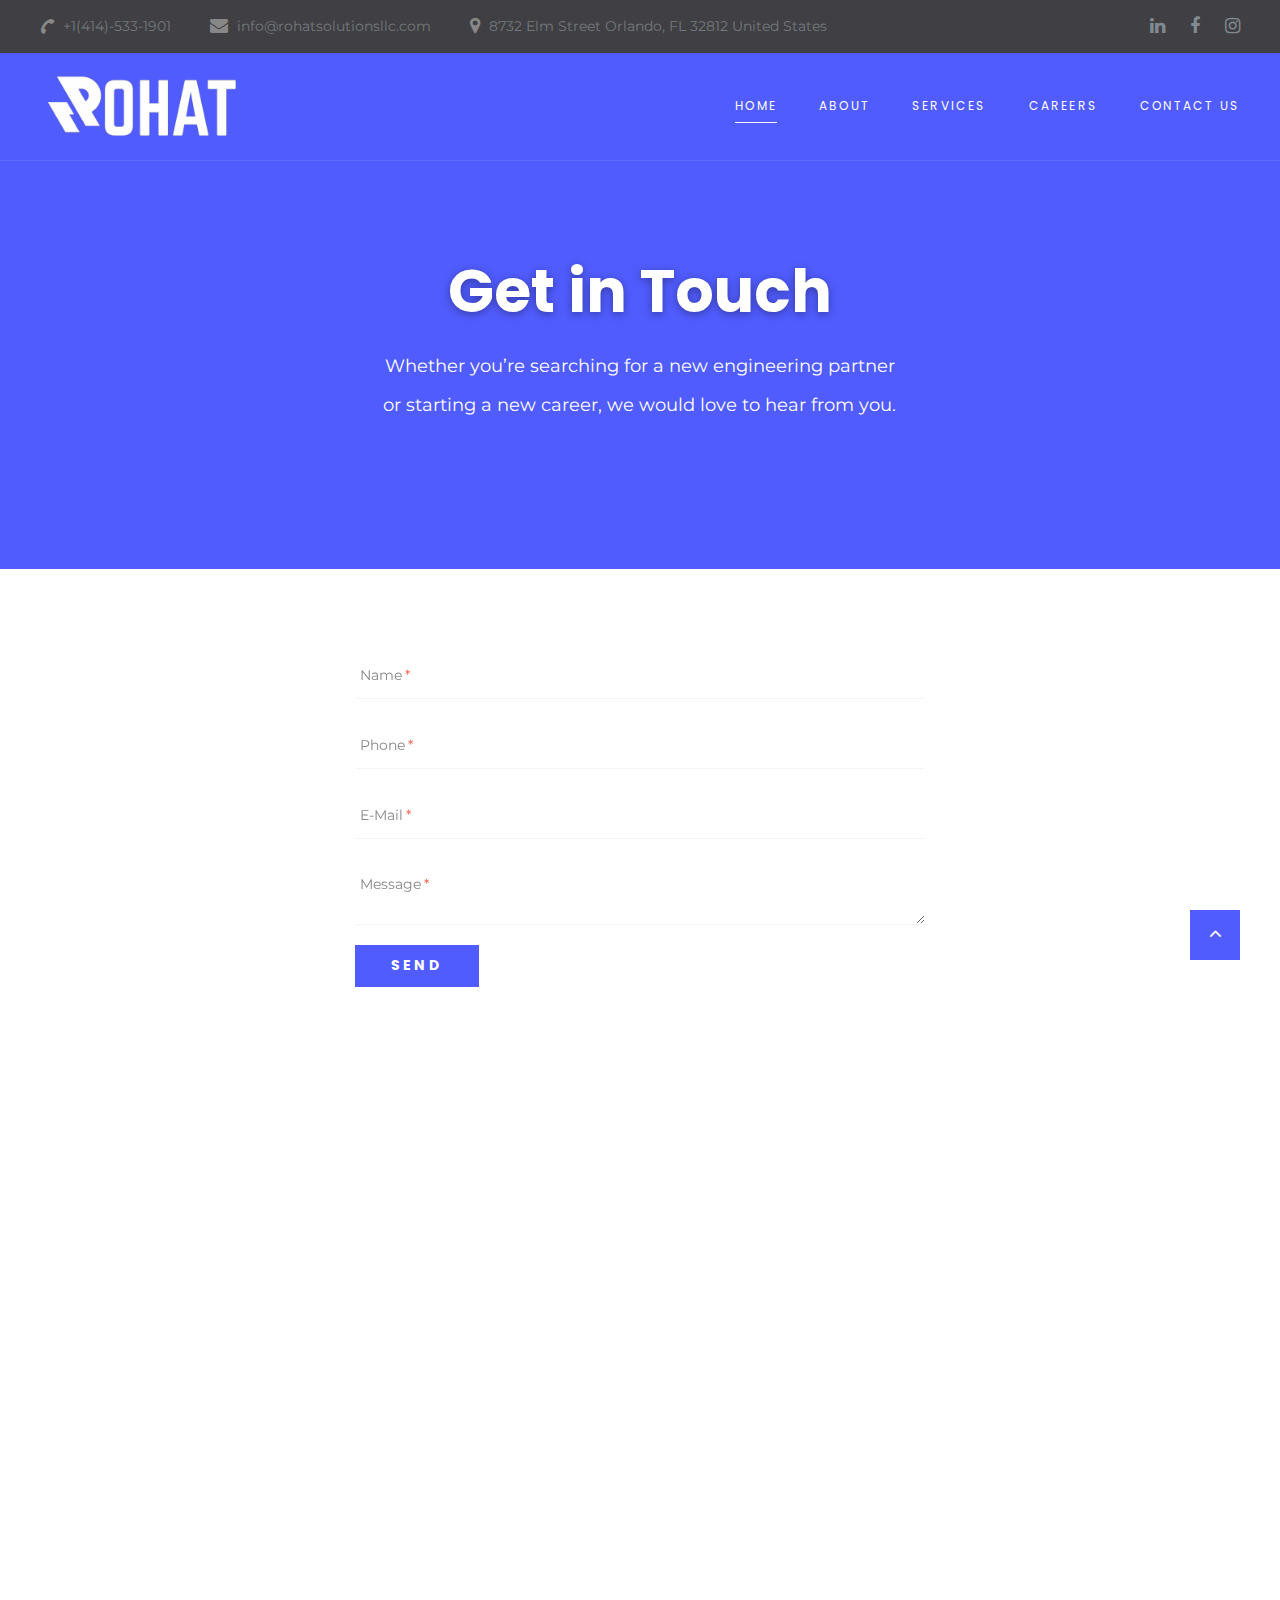
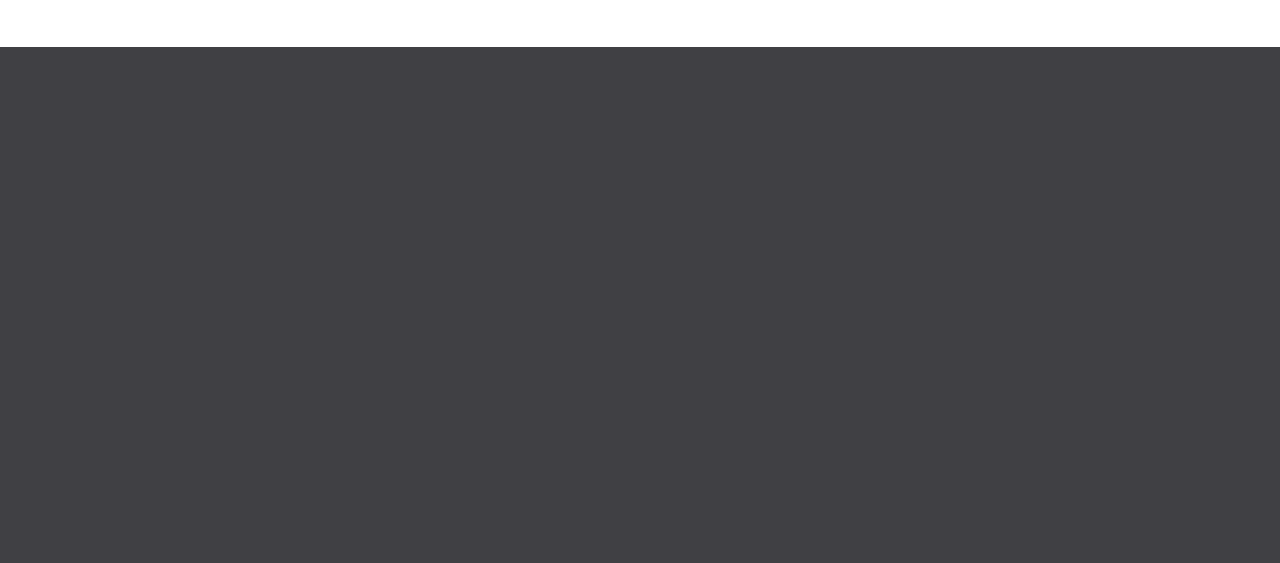
<file: site/contacts.html>
<!DOCTYPE html>
<html class="wide wow-animation" lang="en">
  <head>
    <title>Contact us | Rohat Solutions</title>
    <meta charset="utf-8">
    <meta name="viewport" content="width=device-width, height=device-height, initial-scale=1.0">
    <meta http-equiv="X-UA-Compatible" content="IE=edge">
    <link rel="icon" href="images/favicon.ico" type="image/x-icon">	
	<link rel="apple-touch-icon" sizes="180x180" href="/apple-touch-icon.png">
    <link rel="icon" type="image/png" sizes="32x32" href="images/favicon-32x32.png">
    <link rel="icon" type="image/png" sizes="16x16" href="images/favicon-16x16.png">
    <link rel="manifest" href="/site.webmanifest">
    <link rel="stylesheet" type="text/css" href="//fonts.googleapis.com/css?family=Montserrat:300,400,700%7CPoppins:300,400,500,700,900">
    <link rel="stylesheet" href="css/bootstrap.css">
    <link rel="stylesheet" href="css/fonts.css">
    <link rel="stylesheet" href="css/style.css">
    <style>.ie-panel{display: none;background: #212121;padding: 10px 0;box-shadow: 3px 3px 5px 0 rgba(0,0,0,.3);clear: both;text-align:center;position: relative;z-index: 1;} html.ie-10 .ie-panel, html.lt-ie-10 .ie-panel {display: block;}</style>
  </head>
  <body>
    <div class="ie-panel"><a href="http://windows.microsoft.com/en-US/internet-explorer/"><img src="images/ie8-panel/warning_bar_0000_us.jpg" height="42" width="820" alt="You are using an outdated browser. For a faster, safer browsing experience, upgrade for free today."></a></div>
    <div class="preloader">
      <div class="preloader-body">
        <div class="cssload-container">
          <div class="cssload-speeding-wheel"></div>
        </div>
        <p><img class="brand-logo-blue" src="images/logo_2.png" alt="" width="100" height="17"/></p>
      </div>
    </div><!-- <a class="section section-banner d-none d-xl-block" href="https://www.templatemonster.com/intense-multipurpose-html-template.html" target="_blank" style="background-image: url(images/background-02-1920x60.jpg); background-image: -webkit-image-set( url(images/background-02-1920x60.jpg) 1x, url(images/background-02-3840x120.jpg) 2x )"><img src="images/foreground-02-1600x60.png" srcset="images/foreground-02-1600x60.png 1x, images/foreground-02-3200x120.png 2x" alt="" width="1600" height="310"></a> -->
    <div class="page">
      <header class="section page-header">
        <!--RD Navbar-->
        <div class="rd-navbar-wrap">
          <nav class="rd-navbar rd-navbar-classic" data-layout="rd-navbar-fixed" data-sm-layout="rd-navbar-fixed" data-md-layout="rd-navbar-fixed" data-md-device-layout="rd-navbar-fixed" data-lg-layout="rd-navbar-static" data-lg-device-layout="rd-navbar-static" data-xl-layout="rd-navbar-static" data-xl-device-layout="rd-navbar-static" data-lg-stick-up-offset="46px" data-xl-stick-up-offset="46px" data-xxl-stick-up-offset="46px" data-lg-stick-up="true" data-xl-stick-up="true" data-xxl-stick-up="true">
            <div class="rd-navbar-collapse-toggle rd-navbar-fixed-element-1" data-rd-navbar-toggle=".rd-navbar-collapse"><span></span></div>
            <div class="rd-navbar-aside-outer rd-navbar-collapse bg-gray-dark">
              <div class="rd-navbar-aside">
                <ul class="list-inline navbar-contact-list">
                  <li>
                    <div class="unit unit-spacing-xs align-items-center">
                      <div class="unit-left"><span class="icon text-middle fa-phone"></span></div>
                      <div class="unit-body"><a href="tel:+14145331901">+1(414)-533-1901</a></div>
                    </div>
                  </li>
                  <li>
                    <div class="unit unit-spacing-xs align-items-center">
                      <div class="unit-left"><span class="icon text-middle fa-envelope"></span></div>
                      <div class="unit-body"><a href="mailto:info@rohatsolutionsllc.com">info@rohatsolutionsllc.com</a></div>
                    </div>
                  </li>
                  <li>
                    <div class="unit unit-spacing-xs align-items-center">
                      <div class="unit-left"><span class="icon text-middle fa-map-marker"></span></div>
                      <div class="unit-body">
                        <a href="https://goo.gl/maps/6dVuLGtyqGs2S8HS7" target="_blank">8732 Elm Street Orlando, FL 32812 United States</a>
                      </div>
                    </div>
                  </li>
                </ul>
                <ul class="social-links">
                  <li><a class="icon icon-sm icon-circle icon-circle-md icon-bg-white fa-linkedin" href="https://www.linkedin.com/company/rohat-solutions/"></a></li>
                  <li><a class="icon icon-sm icon-circle icon-circle-md icon-bg-white fa-facebook" href="https://www.facebook.com/rohatsolutionsllc"></a></li>
                  <li><a class="icon icon-sm icon-circle icon-circle-md icon-bg-white fa-instagram" href="https://www.instagram.com/rohatsolutions/"></a></li>
                </ul>
              </div>
            </div>
            <div class="rd-navbar-main-outer">
              <div class="rd-navbar-main">
                <!--RD Navbar Panel-->
                <div class="rd-navbar-panel">
                  <!--RD Navbar Toggle-->
                  <button class="rd-navbar-toggle" data-rd-navbar-toggle=".rd-navbar-nav-wrap"><span></span></button>
                  <!--RD Navbar Brand-->
                  <div class="rd-navbar-brand">
                    <!--Brand--><a class="brand" href="index.html"><img class="brand-logo-dark" src="images/logo_2.png" alt="" width="100" height="17"/><img class="brand-logo-light" src="images/logo_2.png" alt="" width="100" height="17"/></a>
                  </div>
                </div>
                <div class="rd-navbar-main-element">
                  <div class="rd-navbar-nav-wrap">
                   <ul class="rd-navbar-nav">
                      <li class="rd-nav-item active">
                        <a class="rd-nav-link" href="index.html">Home</a>
                      </li>
                      <li class="rd-nav-item">
                        <a class="rd-nav-link" href="about.html">About</a>
                      </li>
                      <li class="rd-nav-item">
                        <a class="rd-nav-link" href="index.html#home-service">Services</a>
                      </li>
                      <li class="rd-nav-item">
                        <a class="rd-nav-link" href="typography.html">Careers</a>
                      </li>
                      <li class="rd-nav-item">
                        <a class="rd-nav-link" href="contacts.html">Contact us</a>
                      </li>
                      <!-- <li class="rd-nav-item">
                        <a class="rd-nav-link" href="#home-service">Services</a>
                      </li> -->
                    </ul>
                  </div>
                </div>
              </div>
            </div>
          </nav>
        </div>
      </header>
      <section class="section section-intro context-dark">
        <div class="intro-bg" style="background: url(https://livedemo00.template-help.com/wt_52524/images/intro-bg-1.jpg) no-repeat;background-size:cover;background-position: top center;"></div>
        <div class="container">
          <div class="row justify-content-center">
            <div class="col-xl-8 text-center">
              <h1 class="font-weight-bold wow fadeInLeft">Get in Touch</h1>
              <p class="intro-description wow fadeInRight">Whether you’re searching for a new engineering partner or starting a new career, we would love to hear from you.</p>
            </div>
          </div>
        </div>
      </section>
      <!--Mailform-->
      <section class="section section-md">
        <div class="container">
          <!--RD Mailform-->
          <div class="row justify-content-center">
            <div class="col-xl-6 col-md-8 col-12">
              <form class="rd-mailform text-left" data-form-output="form-output-global" data-form-type="contact" method="post" action="bat/rd-mailform.php">
                <div class="form-wrap">
                  <label class="form-label" for="contact-name">Name<span class="req-symbol">*</span></label>
                  <input class="form-input" id="contact-name" type="text" name="name" data-constraints="@Required">
                </div>
                <div class="form-wrap">
                  <label class="form-label" for="contact-phone">Phone<span class="req-symbol">*</span></label>
                  <input class="form-input" id="contact-phone" type="text" name="phone" data-constraints="@Required @PhoneNumber">
                </div>
                <div class="form-wrap">
                  <label class="form-label" for="contact-email">E-Mail<span class="req-symbol">*</span></label>
                  <input class="form-input" id="contact-email" type="email" name="email" data-constraints="@Required @Email">
                </div>
                <div class="form-wrap">
                  <label class="form-label label-textarea" for="contact-message">Message<span class="req-symbol">*</span></label>
                  <textarea class="form-input" id="contact-message" name="message" data-constraints="@Required"></textarea>
                </div>
                
                <div class="form-wrap text-left form-validation-left">
                  <div class="recaptcha" id="captcha1" data-sitekey="6LfZlSETAAAAAC5VW4R4tQP8Am_to4bM3dddxkEt"></div>
                </div>

                <div class="form-button group-sm text-center text-lg-left">
                  <button class="button button-primary" type="submit">Send</button>
                </div>
              </form>
            </div>
          </div>
        </div>
      </section>
      <!--Google Map-->
      <section class="section">
        <!--Please, add the data attribute data-key="YOUR_API_KEY" in order to insert your own API key for the Google map.-->
        <!--Please note that YOUR_API_KEY should replaced with your key.-->
        <!--Example: <div class="google-map-container" data-key="YOUR_API_KEY">-->
        <div class="google-map-container contacts-map" data-center="9870 St Vincent Place, Glasgow, DC 45 Fr 45." data-zoom="5" data-icon="images/gmap_marker.png" data-icon-active="images/gmap_marker_active.png" data-styles="[{&quot;featureType&quot;:&quot;landscape&quot;,&quot;stylers&quot;:[{&quot;saturation&quot;:-100},{&quot;lightness&quot;:60}]},{&quot;featureType&quot;:&quot;road.local&quot;,&quot;stylers&quot;:[{&quot;saturation&quot;:-100},{&quot;lightness&quot;:40},{&quot;visibility&quot;:&quot;on&quot;}]},{&quot;featureType&quot;:&quot;transit&quot;,&quot;stylers&quot;:[{&quot;saturation&quot;:-100},{&quot;visibility&quot;:&quot;simplified&quot;}]},{&quot;featureType&quot;:&quot;administrative.province&quot;,&quot;stylers&quot;:[{&quot;visibility&quot;:&quot;off&quot;}]},{&quot;featureType&quot;:&quot;water&quot;,&quot;stylers&quot;:[{&quot;visibility&quot;:&quot;on&quot;},{&quot;lightness&quot;:30}]},{&quot;featureType&quot;:&quot;road.highway&quot;,&quot;elementType&quot;:&quot;geometry.fill&quot;,&quot;stylers&quot;:[{&quot;color&quot;:&quot;#ef8c25&quot;},{&quot;lightness&quot;:40}]},{&quot;featureType&quot;:&quot;road.highway&quot;,&quot;elementType&quot;:&quot;geometry.stroke&quot;,&quot;stylers&quot;:[{&quot;visibility&quot;:&quot;off&quot;}]},{&quot;featureType&quot;:&quot;poi.park&quot;,&quot;elementType&quot;:&quot;geometry.fill&quot;,&quot;stylers&quot;:[{&quot;color&quot;:&quot;#b6c54c&quot;},{&quot;lightness&quot;:40},{&quot;saturation&quot;:-40}]},{}]">
          <div class="google-map"></div>
          <ul class="google-map-markers">
            <li data-location="https://goo.gl/maps/6dVuLGtyqGs2S8HS7" data-description="8732 Elm Street Orlando, FL 32812 United States"></li>
          </ul>
        </div>
      </section><!-- <a class="section section-banner" href="https://www.templatemonster.com/intense-multipurpose-html-template.html" target="_blank" style="background-image: url(images/background-01-1920x310.jpg); background-image: -webkit-image-set( url(images/background-01-1920x310.jpg) 1x, url(images/background-01-3840x620.jpg) 2x )"><img src="images/foreground-01-1600x310.png" srcset="images/foreground-01-1600x310.png 1x, images/foreground-01-3200x620.png 2x" alt="" width="1600" height="310"></a> -->
      <footer class="section footer-classic section-sm">
        <div class="container">
          <div class="row row-30">
            <div class="col-lg-3 wow fadeInLeft">
              <!--Brand--><a class="brand" href="index.html"><img class="brand-logo-dark" src="images/logo_2.png" alt="" width="100" height="17"/><img class="brand-logo-light" src="images/logo_2.png" alt="" width="100" height="17"/></a>
              <p class="footer-classic-description offset-top-0 offset-right-25">Rohat Solutions provides a full range of business consulting & advisory services to small, medium, and international companies worldwide. We use innovations and experience to drive your success.</p>
            </div>
            <div class="col-lg-3 col-sm-8 wow fadeInUp">
              <P class="footer-classic-title">contact info</P>
              <div class="d-block offset-top-0">8732 Elm Street Orlando,<span class="d-lg-block">FL 32812 United States</span></div><a class="d-inline-block" href="mailto:info@rohatsolutionsllc.com">info@rohatsolutionsllc.com</a><a class="d-inline-block" href="tel:+14145331901">+1(414)-533-1901</a>
              <!-- <ul>
                <li>Mon-Thu:<span class="d-inline-block offset-left-10 text-white">9:30 AM - 9:00 PM</span></li>
                <li>Fri:<span class="d-inline-block offset-left-10 text-white">10:00 AM - 9:00 PM</span></li>
                <li>Sat:<span class="d-inline-block offset-left-10 text-white">10:00 AM - 3:00 PM</span></li>
              </ul> -->
            </div>
            <div class="col-lg-2 col-sm-4 wow fadeInUp" data-wow-delay=".3s">
              <P class="footer-classic-title">Quick Links</P>
              <ul class="footer-classic-nav-list">
                <li><a href="index.html">Home</a></li>
                <li><a href="about.html">About us</a></li>
                <li><a href="index.html#home-service">Services</a></li>
                <li><a href="typography.html">Careers</a></li>
                <li><a href="contacts.html">Contact us</a></li>
              </ul>
            </div>
            <div class="col-lg-4 wow fadeInLeft" data-wow-delay=".2s">
              <P class="footer-classic-title">newsletter</P>
              <form class="rd-mailform text-left footer-classic-subscribe-form" data-form-output="form-output-global" data-form-type="contact" method="post" action="bat/rd-mailform.php">
                <div class="form-wrap">
                  <label class="form-label" for="subscribe-email">Your Email Address</label>
                  <input class="form-input" id="subscribe-email" type="email" name="email" data-constraints="@Email @Required">
                </div>
                <div class="form-button group-sm text-center text-lg-left">
                  <button class="button button-primary button-circle" type="submit">sign up</button>
                </div>
              </form>
              <p>Be the first to find out about our latest news, updates, and special offers.</p>
            </div>
          </div>
        </div>
        <div class="container wow fadeInUp" data-wow-delay=".4s">
          <div class="footer-classic-aside">
            <p class="rights"><span>&copy;&nbsp;</span>Copyright <span class="copyright-year"></span>  Rohat Solutions LLC. All Rights Reserved</p>
            <ul class="social-links">
              <li><a class="fa fa-linkedin" href="https://www.linkedin.com/company/rohat-solutions/"></a></li>
              <li><a class="fa fa-facebook" href="https://www.facebook.com/rohatsolutionsllc"></a></li>
              <li><a class="fa fa-instagram" href="https://www.instagram.com/rohatsolutions/"></a></li>
            </ul>
          </div>
        </div>
      </footer>
    </div>
    <div class="snackbars" id="form-output-global"></div>
    <script src="js/core.min.js"></script>
    <script src="js/script.js"></script>
	<script type="application/ld+json">
    { "@context" : "http://schema.org",
    "@type" : "Organization",
    "name" : "ROHAT SOLUTIONS LLC",
    "url" : "https://rohatsolutionsllc.com",
    "sameAs" : [ "https://www.linkedin.com/company/rohat-solutions/",
    "https://www.facebook.com/rohatsolutionsllc",
    "https://www.instagram.com/rohatsolutions/"] 
    }
</script>
  </body>
</html>
</file>
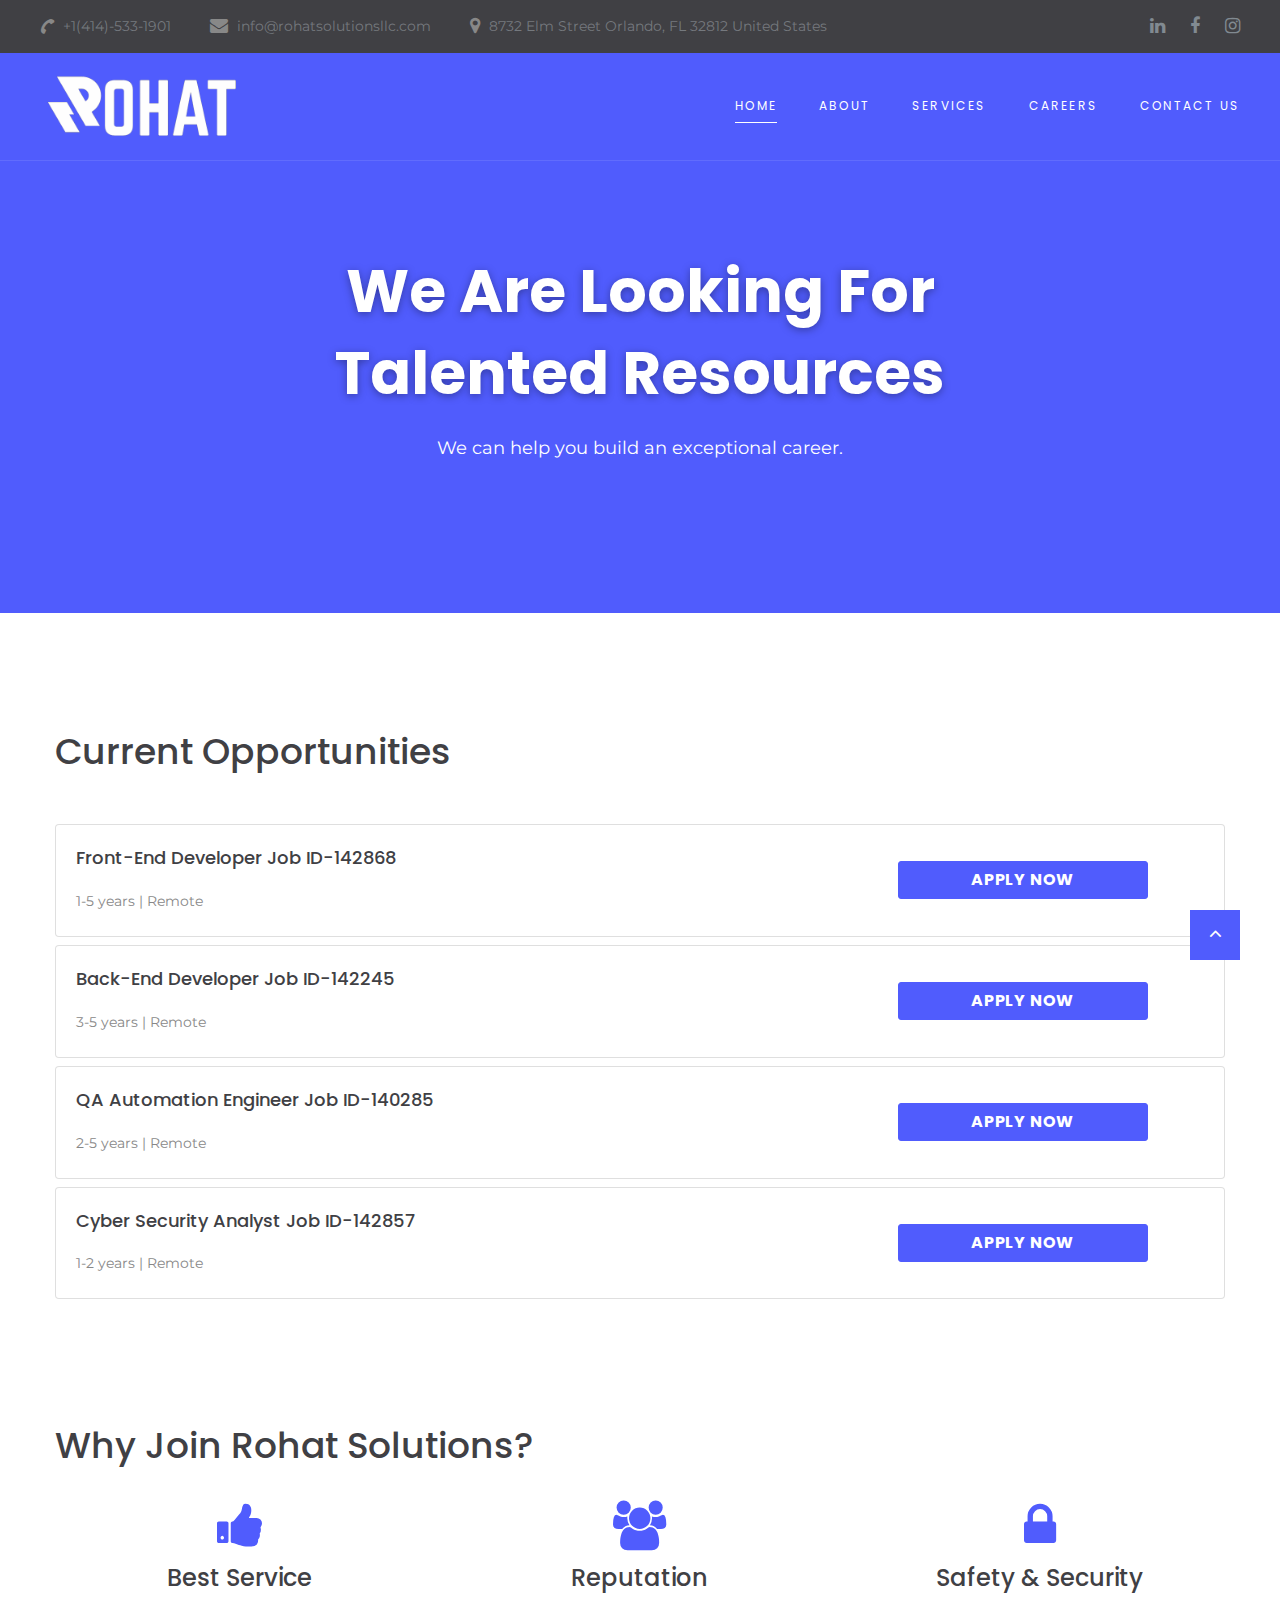
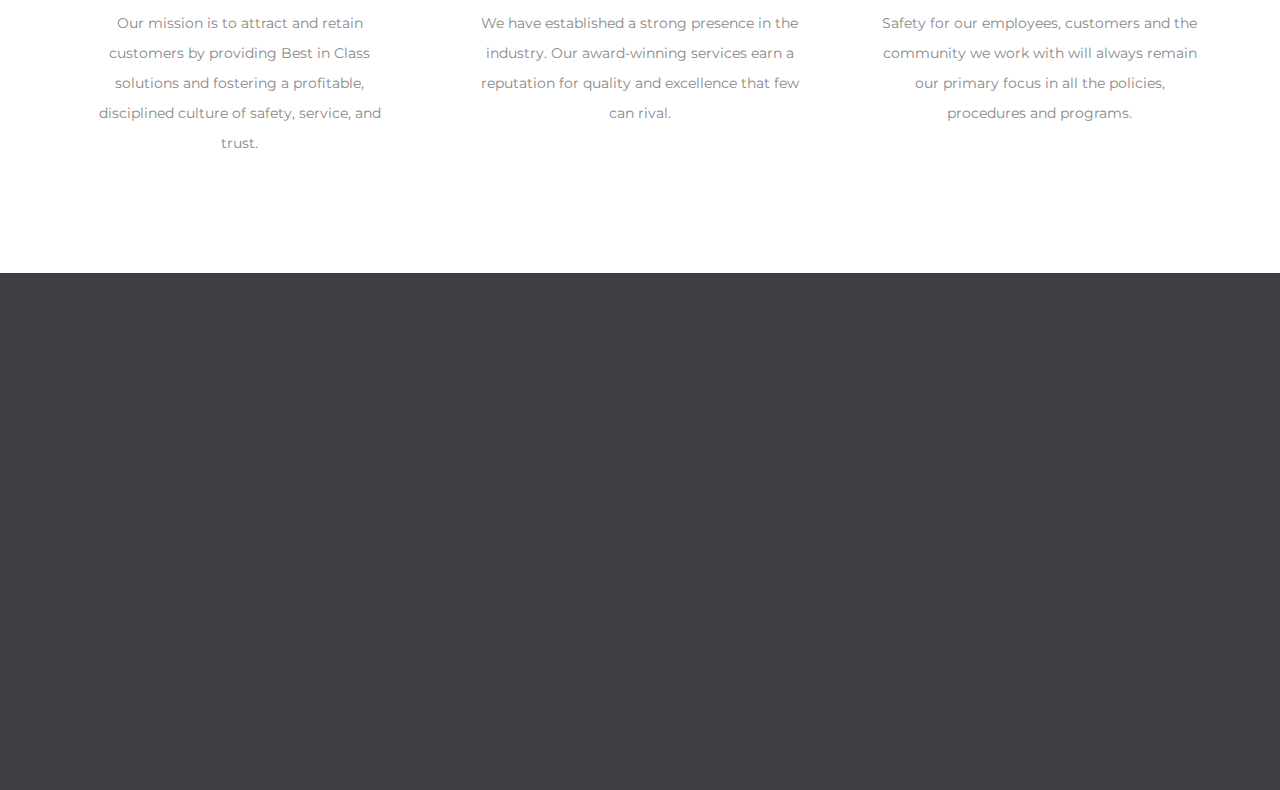
<file: site/typography.html>
<!DOCTYPE html>
<html class="wide wow-animation" lang="en">
  <head>
    <title>Careers | Rohat Solutions</title>
    <meta charset="utf-8">
    <meta name="viewport" content="width=device-width, height=device-height, initial-scale=1.0">
    <meta http-equiv="X-UA-Compatible" content="IE=edge">
    <link rel="icon" href="images/favicon.ico" type="image/x-icon">	
	<link rel="apple-touch-icon" sizes="180x180" href="/apple-touch-icon.png">
    <link rel="icon" type="image/png" sizes="32x32" href="images/favicon-32x32.png">
    <link rel="icon" type="image/png" sizes="16x16" href="images/favicon-16x16.png">
    <link rel="manifest" href="/site.webmanifest">
    <link rel="stylesheet" type="text/css" href="//fonts.googleapis.com/css?family=Montserrat:300,400,700%7CPoppins:300,400,500,700,900">
    <link rel="stylesheet" href="css/bootstrap.css">
    <link rel="stylesheet" href="css/fonts.css">
    <link rel="stylesheet" href="css/style.css">
    <style>.ie-panel{display: none;background: #212121;padding: 10px 0;box-shadow: 3px 3px 5px 0 rgba(0,0,0,.3);clear: both;text-align:center;position: relative;z-index: 1;} html.ie-10 .ie-panel, html.lt-ie-10 .ie-panel {display: block;}</style>
  </head>
  <body>
    <div class="ie-panel"><a href="http://windows.microsoft.com/en-US/internet-explorer/"><img src="images/ie8-panel/warning_bar_0000_us.jpg" height="42" width="820" alt="You are using an outdated browser. For a faster, safer browsing experience, upgrade for free today."></a></div>
    <div class="preloader">
      <div class="preloader-body">
        <div class="cssload-container">
          <div class="cssload-speeding-wheel"></div>
        </div>
        <p><img class="brand-logo-blue" src="images/logo_2.png" alt="" width="100" height="17"/></p>
      </div>
    </div><!-- <a class="section section-banner d-none d-xl-block" href="https://www.templatemonster.com/intense-multipurpose-html-template.html" target="_blank" style="background-image: url(images/background-02-1920x60.jpg); background-image: -webkit-image-set( url(images/background-02-1920x60.jpg) 1x, url(images/background-02-3840x120.jpg) 2x )"><img src="images/foreground-02-1600x60.png" srcset="images/foreground-02-1600x60.png 1x, images/foreground-02-3200x120.png 2x" alt="" width="1600" height="310"></a> -->
    <div class="page">
      <header class="section page-header">
        <!--RD Navbar-->
        <div class="rd-navbar-wrap">
          <nav class="rd-navbar rd-navbar-classic" data-layout="rd-navbar-fixed" data-sm-layout="rd-navbar-fixed" data-md-layout="rd-navbar-fixed" data-md-device-layout="rd-navbar-fixed" data-lg-layout="rd-navbar-static" data-lg-device-layout="rd-navbar-static" data-xl-layout="rd-navbar-static" data-xl-device-layout="rd-navbar-static" data-lg-stick-up-offset="46px" data-xl-stick-up-offset="46px" data-xxl-stick-up-offset="46px" data-lg-stick-up="true" data-xl-stick-up="true" data-xxl-stick-up="true">
            <div class="rd-navbar-collapse-toggle rd-navbar-fixed-element-1" data-rd-navbar-toggle=".rd-navbar-collapse"><span></span></div>
            <div class="rd-navbar-aside-outer rd-navbar-collapse bg-gray-dark">
              <div class="rd-navbar-aside">
                <ul class="list-inline navbar-contact-list">
                  <li>
                    <div class="unit unit-spacing-xs align-items-center">
                      <div class="unit-left"><span class="icon text-middle fa-phone"></span></div>
                      <div class="unit-body"><a href="tel:+14145331901">+1(414)-533-1901</a></div>
                    </div>
                  </li>
                  <li>
                    <div class="unit unit-spacing-xs align-items-center">
                      <div class="unit-left"><span class="icon text-middle fa-envelope"></span></div>
                      <div class="unit-body"><a href="mailto:info@rohatsolutionsllc.com">info@rohatsolutionsllc.com</a></div>
                    </div>
                  </li>
                  <li>
                    <div class="unit unit-spacing-xs align-items-center">
                      <div class="unit-left"><span class="icon text-middle fa-map-marker"></span></div>
                      <div class="unit-body">
                        <a href="https://goo.gl/maps/6dVuLGtyqGs2S8HS7" target="_blank">8732 Elm Street Orlando, FL 32812 United States</a>
                      </div>
                    </div>
                  </li>
                </ul>
                <ul class="social-links">
                  <li><a class="icon icon-sm icon-circle icon-circle-md icon-bg-white fa-linkedin" href="https://www.linkedin.com/company/rohat-solutions/"></a></li>
                  <li><a class="icon icon-sm icon-circle icon-circle-md icon-bg-white fa-facebook" href="https://www.facebook.com/rohatsolutionsllc"></a></li>
                  <li><a class="icon icon-sm icon-circle icon-circle-md icon-bg-white fa-instagram" href="https://www.instagram.com/rohatsolutions/"></a></li>
                </ul>
              </div>
            </div>
            <div class="rd-navbar-main-outer">
              <div class="rd-navbar-main">
                <!--RD Navbar Panel-->
                <div class="rd-navbar-panel">
                  <!--RD Navbar Toggle-->
                  <button class="rd-navbar-toggle" data-rd-navbar-toggle=".rd-navbar-nav-wrap"><span></span></button>
                  <!--RD Navbar Brand-->
                  <div class="rd-navbar-brand">
                    <!--Brand--><a class="brand" href="index.html"><img class="brand-logo-dark" src="images/logo_2.png" alt="" width="100" height="17"/><img class="brand-logo-light" src="images/logo_2.png" alt="" width="100" height="17"/></a>
                  </div>
                </div>
                <div class="rd-navbar-main-element">
                  <div class="rd-navbar-nav-wrap">
                     <ul class="rd-navbar-nav">
                      <li class="rd-nav-item active">
                        <a class="rd-nav-link" href="index.html">Home</a>
                      </li>
                      <li class="rd-nav-item">
                        <a class="rd-nav-link" href="about.html">About</a>
                      </li>
                      <li class="rd-nav-item">
                        <a class="rd-nav-link" href="index.html#home-service">Services</a>
                      </li>
                      <li class="rd-nav-item">
                        <a class="rd-nav-link" href="typography.html">Careers</a>
                      </li>
                      <li class="rd-nav-item">
                        <a class="rd-nav-link" href="contacts.html">Contact us</a>
                      </li>
                      <!-- <li class="rd-nav-item">
                        <a class="rd-nav-link" href="#home-service">Services</a>
                      </li> -->
                    </ul>
                  </div>
                </div>
              </div>
            </div>
          </nav>
        </div>
      </header>
      <section class="section section-intro context-dark">
        <div class="intro-bg" style="background: url(https://livedemo00.template-help.com/wt_52524/images/intro-bg-2.jpg) no-repeat;background-size:cover;background-position: top center;"></div>
        <div class="container">
          <div class="row justify-content-center">
            <div class="col-xl-8 text-center">
              <h1 class="font-weight-bold wow fadeInLeft">We Are Looking For Talented Resources</h1>
              <p class="intro-description wow fadeInRight">We can help you build an exceptional career.</p>
            </div>
          </div>
        </div>
      </section>

      <!-- Jobs Found -->
      <section class="section section-lg bg-default">
        <div class="container">
          <h3 class="mb-5">Current Opportunities</h3>
          <div class="card mb-2">
            <div class="card-body d-flex justify-content-between align-items-center jobsFound">
              <div class="jobsFoundText">
                <h5>Front-End Developer Job ID-142868</h5>
                <p>1-5 years | Remote</p>
              </div>
              <a href="jobFoundOne.html#jobsFound" class="btn btn-primary jobsFoundButton">Apply Now</a>
            </div>
          </div>
          <div class="card mb-2">
            <div class="card-body d-flex justify-content-between align-items-center jobsFound">
              <div class="jobsFoundText">
                <h5>Back-End Developer Job ID-142245</h5>
                <p>3-5 years | Remote</p>
              </div>
              <a href="jobFoundTwo.html#jobsFound" class="btn btn-primary jobsFoundButton">Apply Now</a>
            </div>
          </div>
          <div class="card mb-2">
            <div class="card-body d-flex justify-content-between align-items-center jobsFound">
              <div class="jobsFoundText">
                <h5>QA Automation Engineer Job ID-140285</h5>
                <p>2-5 years | Remote</p>
              </div>
              <a href="jobFoundThree.html#jobsFound" class="btn btn-primary jobsFoundButton">Apply Now</a>
            </div>
          </div>
          <div class="card mb-2">
            <div class="card-body d-flex justify-content-between align-items-center jobsFound">
              <div class="jobsFoundText">
                <h5>Cyber Security Analyst Job ID-142857</h5>
                <p>1-2 years | Remote</p>
              </div>
              <a href="jobFoundFour.html#jobsFound" class="btn btn-primary jobsFoundButton">Apply Now</a>
            </div>
          </div>
        </div>
      </section>
  
<!--Icon List-->
      <section class="section section-lg bg-default">
        <div class="container">
          <h3>Why Join Rohat Solutions?</h3>
          <div class="row row-30">
            <div class="cell-xs-10 col-md-6 col-lg-4">
              <article class="box-minimal">
                <div class="box-minimal-icon fa fa-thumbs-up"></div>
                <h4 class="box-minimal-title">Best Service</h4>
                <div class="box-minimal-text">
                  <p>Our mission is to attract and retain customers by providing Best in Class solutions and fostering a profitable, disciplined culture of safety, service, and trust.</p>
                </div>
              </article>
            </div>
            <div class="cell-xs-10 col-md-6 col-lg-4">
              <article class="box-minimal">
                <div class="box-minimal-icon fa fa-group"></div>
                <h4 class="box-minimal-title">Reputation</h4>
                <div class="box-minimal-text">
                  <p>We have established a strong presence in the industry. Our award-winning services earn a reputation for quality and excellence that few can rival.</p>
                </div>
              </article>
            </div>
            <div class="cell-xs-10 col-md-6 col-lg-4">
              <article class="box-minimal">
                <div class="box-minimal-icon fa fa-lock"></div>
                <h4 class="box-minimal-title">Safety & Security</h4>
                <div class="box-minimal-text">
                  <p>Safety for our employees, customers and the community we work with will always remain our primary focus in all the policies, procedures and programs.</p>
                </div>
              </article>
            </div>
          </div>
        </div>
      </section >

 <!--Image Centered-->
     <!--  <section class="section section-lg bg-default">
        <div class="container">
          <div class="row">
            <div class="col-lg-10 col-xl-8">
              <h3>CEO, Founder</h3>
              <figure class="figure-light offset-top-30"><img class="img-centered" src="https://livedemo00.template-help.com/wt_52524/images/single-service-1-770x414.jpg" alt="" width="770" height="207"/>
                <figcaption>
                  <p>Reliable Services</p>
                </figcaption>
              </figure>
              <p>Welcome to our wonderful world. We sincerely hope that each and every user entering our website will find exactly what he/she is looking for. With advanced features of activating account and new login widgets, you will definitely have a great experience of using our web page.</p>
            </div>
          </div>
        </div>
      </section> -->

      <!--Image Left-->
      <!-- <section class="section section-lg bg-default">
        <div class="container">
          <div class="row">
            <div class="col-lg-10 col-xl-8">
              <h3>Senior Full-Stack Developer</h3>
              <div class="row row-30">
                <div class="col-md-6"><img src="images/single-service-1-770x414.jpg" alt="" width="770" height="207"/>
                </div>
                <div class="col-md-6">
                  <p>Welcome to our wonderful world. We sincerely hope that each and every user entering our website will find exactly what he/she is looking for. With advanced features of activating account and new login widgets, you will definitely have a great experience of using our web page.</p>
                </div>
              </div>
            </div>
          </div>
        </div>
      </section> -->
      <!--Image Right-->
     <!--  <section class="section section-lg bg-default">
        <div class="container">
          <div class="row">
            <div class="col-lg-10 col-xl-8">
              <h3>Senior Cybersecurity Analyst</h3>
              <div class="row row-30 flex-md-row-reverse">
                <div class="col-md-6"><img src="images/single-service-1-770x414.jpg" alt="" width="770" height="207"/>
                </div>
                <div class="col-md-6">
                  <p>Welcome to our wonderful world. We sincerely hope that each and every user entering our website will find exactly what he/she is looking for. With advanced features of activating account and new login widgets, you will definitely have a great experience of using our web page.</p>
                </div>
              </div>
            </div>
          </div>
        </div>
      </section> --><!-- <a class="section section-banner" href="https://www.templatemonster.com/intense-multipurpose-html-template.html" target="_blank" style="background-image: url(images/background-01-1920x310.jpg); background-image: -webkit-image-set( url(images/background-01-1920x310.jpg) 1x, url(images/background-01-3840x620.jpg) 2x )"><img src="images/foreground-01-1600x310.png" srcset="images/foreground-01-1600x310.png 1x, images/foreground-01-3200x620.png 2x" alt="" width="1600" height="310"></a> -->
      <footer class="section footer-classic section-sm">
        <div class="container">
          <div class="row row-30">
            <div class="col-lg-3 wow fadeInLeft">
              <!--Brand--><a class="brand" href="index.html"><img class="brand-logo-dark" src="images/logo_2.png" alt="" width="100" height="17"/><img class="brand-logo-light" src="images/logo_2.png" alt="" width="100" height="17"/></a>
              <p class="footer-classic-description offset-top-0 offset-right-25">Rohat Solutions provides a full range of business consulting & advisory services to small, medium, and international companies worldwide. We use innovations and experience to drive your success.</p>
            </div>
            <div class="col-lg-3 col-sm-8 wow fadeInUp">
              <P class="footer-classic-title">contact info</P>
              <div class="d-block offset-top-0">8732 Elm Street Orlando,<span class="d-lg-block">FL 32812 United States</span></div><a class="d-inline-block" href="mailto:info@rohatsolutionsllc.com">info@rohatsolutionsllc.com</a><a class="d-inline-block" href="tel:+14145331901">+1(414)-533-1901</a>
              <!-- <ul>
                <li>Mon-Thu:<span class="d-inline-block offset-left-10 text-white">9:30 AM - 9:00 PM</span></li>
                <li>Fri:<span class="d-inline-block offset-left-10 text-white">10:00 AM - 9:00 PM</span></li>
                <li>Sat:<span class="d-inline-block offset-left-10 text-white">10:00 AM - 3:00 PM</span></li>
              </ul> -->
            </div>
            <div class="col-lg-2 col-sm-4 wow fadeInUp" data-wow-delay=".3s">
              <P class="footer-classic-title">Quick Links</P>
              <ul class="footer-classic-nav-list">
                <li><a href="index.html">Home</a></li>
                <li><a href="about.html">About us</a></li>
                <li><a href="index.html#home-service">Services</a></li>
                <li><a href="typography.html">Careers</a></li>
                <li><a href="contacts.html">Contact us</a></li>
              </ul>
            </div>
            <div class="col-lg-4 wow fadeInLeft" data-wow-delay=".2s">
              <P class="footer-classic-title">newsletter</P>
              <form class="rd-mailform text-left footer-classic-subscribe-form" data-form-output="form-output-global" data-form-type="contact" method="post" action="bat/rd-mailform.php">
                <div class="form-wrap">
                  <label class="form-label" for="subscribe-email">Your Email Address</label>
                  <input class="form-input" id="subscribe-email" type="email" name="email" data-constraints="@Email @Required">
                </div>
                <div class="form-button group-sm text-center text-lg-left">
                  <button class="button button-primary button-circle" type="submit">sign up</button>
                </div>
              </form>
              <p>Be the first to find out about our latest news, updates, and special offers.</p>
            </div>
          </div>
        </div>
        <div class="container wow fadeInUp" data-wow-delay=".4s">
          <div class="footer-classic-aside">
           <p class="rights"><span>&copy;&nbsp;</span>Copyright <span class="copyright-year"></span>  Rohat Solutions LLC. All Rights Reserved</p>
            <ul class="social-links">
              <li><a class="fa fa-linkedin" href="https://www.linkedin.com/company/rohat-solutions/"></a></li>
              <li><a class="fa fa-facebook" href="https://www.facebook.com/rohatsolutionsllc"></a></li>
              <li><a class="fa fa-instagram" href="https://www.instagram.com/rohatsolutions/"></a></li>
            </ul>
          </div>
        </div>
      </footer>
    </div>
    <div class="snackbars" id="form-output-global"></div>
    <script src="js/core.min.js"></script>
    <script src="js/script.js"></script>
	<script type="application/ld+json">
    { "@context" : "http://schema.org",
    "@type" : "Organization",
    "name" : "ROHAT SOLUTIONS LLC",
    "url" : "https://rohatsolutionsllc.com",
    "sameAs" : [ "https://www.linkedin.com/company/rohat-solutions/",
    "https://www.facebook.com/rohatsolutionsllc",
    "https://www.instagram.com/rohatsolutions/"] 
    }
</script>
  </body>
</html>
</file>
<file: site/css/style.css>
@charset "UTF-8";
/*
* Trunk version 2.0.1
*/
/*
* Contexts
*/
.context-dark, .bg-gray-700, .bg-gray-primary, .bg-gray, .bg-gray-primary-light, .bg-primary,
.context-dark h1,
.bg-gray-700 h1,
.bg-gray-primary h1,
.bg-gray h1,
.bg-gray-primary-light h1,
.bg-primary h1, .context-dark h2, .bg-gray-700 h2, .bg-gray-primary h2, .bg-gray h2, .bg-gray-primary-light h2, .bg-primary h2, .context-dark h3, .bg-gray-700 h3, .bg-gray-primary h3, .bg-gray h3, .bg-gray-primary-light h3, .bg-primary h3, .context-dark h4, .bg-gray-700 h4, .bg-gray-primary h4, .bg-gray h4, .bg-gray-primary-light h4, .bg-primary h4, .context-dark h5, .bg-gray-700 h5, .bg-gray-primary h5, .bg-gray h5, .bg-gray-primary-light h5, .bg-primary h5, .context-dark h6, .bg-gray-700 h6, .bg-gray-primary h6, .bg-gray h6, .bg-gray-primary-light h6, .bg-primary h6, .context-dark [class^='heading-'], .bg-gray-700 [class^='heading-'], .bg-gray-primary [class^='heading-'], .bg-gray [class^='heading-'], .bg-gray-primary-light [class^='heading-'], .bg-primary [class^='heading-'] {
	color: #ffffff;
}

a:focus,
button:focus {
	outline: none !important;
}

button::-moz-focus-inner {
	border: 0;
}

*:focus {
	outline: none;
}

blockquote {
	padding: 0;
	margin: 0;
}

input,
button,
select,
textarea {
	outline: none;
}

label {
	margin-bottom: 0;
}

p {
	margin: 0;
}

ul,
ol {
	list-style: none;
	padding: 0;
	margin: 0;
}

ul li,
ol li {
	display: block;
	list-style: none;
}

dl {
	margin: 0;
}

dt,
dd {
	line-height: inherit;
}

dt {
	font-weight: inherit;
}

dd {
	margin-bottom: 0;
}

cite {
	font-style: normal;
}

form {
	margin-bottom: 0;
}

blockquote {
	padding-left: 0;
	border-left: 0;
}

address {
	margin-top: 0;
	margin-bottom: 0;
}

figure {
	margin-bottom: 0;
}

html p a:hover {
	text-decoration: none;
}

/*
* Typography
*/
body {
	font-family: "Montserrat", serif;
	font-size: 14px;
	line-height: 2.14286;
	font-weight: 400;
	color: #888888;
	background-color: #ffffff;
	-webkit-text-size-adjust: none;
	-webkit-font-smoothing: subpixel-antialiased;
}

h1, h2, h3, h4, h5, h6, [class^='heading-'] {
	margin-top: 0;
	margin-bottom: 0;
	font-weight: 500;
	color: #404044;
}

h1 a, h2 a, h3 a, h4 a, h5 a, h6 a, [class^='heading-'] a {
	color: inherit;
}

h1 a:hover, h2 a:hover, h3 a:hover, h4 a:hover, h5 a:hover, h6 a:hover, [class^='heading-'] a:hover {
	color: #505cfd;
}

h2 .text-big {
	font-size: 4em;
	line-height: .8;
}

h2 .text-biggest {
	font-size: 5em;
}

h2 + p {
	margin-top: 35px;
}

h1,
.heading-1 {
	font-size: 32px;
	line-height: 1.5;
}

@media (min-width: 1200px) {
	h1 .prefix-text,
	.heading-1 .prefix-text {
		font-size: 48px;
	}
}

h1 .big,
.heading-1 .big {
	font-size: 1.8em;
	line-height: 1em;
	text-shadow: 0px 0px 10px rgba(0, 0, 0, 0.35);
}

@media (min-width: 576px) {
	h1 .big,
	.heading-1 .big {
		font-size: 2em;
	}
}

h1 .biggest,
.heading-1 .biggest {
	font-size: 1.8em;
	line-height: 1em;
	letter-spacing: -.02em;
	text-shadow: 0px 0px 10px rgba(0, 0, 0, 0.35);
}

@media (min-width: 576px) {
	h1 .biggest,
	.heading-1 .biggest {
		font-size: 2.5em;
	}
}

@media (min-width: 1200px) {
	h1,
	.heading-1 {
		font-size: 60px;
		line-height: 1.36667;
	}
}

h2,
.heading-2 {
	font-size: 28px;
	line-height: 1.5;
}

@media (min-width: 1200px) {
	h2,
	.heading-2 {
		font-size: 48px;
		line-height: 1.35em;
	}
}

h3,
.heading-3 {
	font-size: 24px;
	line-height: 1.5;
}

@media (min-width: 1200px) {
	h3,
	.heading-3 {
		font-size: 36px;
		line-height: 1.33333;
	}
}

h4,
.heading-4 {
	font-size: 22px;
	line-height: 1.5;
}

@media (min-width: 1200px) {
	h4,
	.heading-4 {
		font-size: 24px;
		line-height: 1.25;
	}
}

h5,
.heading-5 {
	font-size: 20px;
	line-height: 1.5;
}

@media (min-width: 1200px) {
	h5,
	.heading-5 {
		font-size: 18px;
		line-height: 1.44444;
	}
}

h6,
.heading-6 {
	font-size: 18px;
	line-height: 1.5;
}

@media (min-width: 1200px) {
	h6,
	.heading-6 {
		font-size: 16px;
		line-height: 1.5;
	}
}

small,
.small {
	display: block;
	font-size: 12px;
	line-height: 1.5;
}

mark,
.mark {
	padding: 3px 5px;
	color: #ffffff;
	background: #505cfd;
}

.lead {
	font-size: 24px;
	line-height: 34px;
	font-weight: 300;
}

code {
	padding: 3px 5px;
	border-radius: 0.2rem;
	font-size: 90%;
	color: #111111;
	background: #edeff4;
}

p [data-toggle='tooltip'] {
	padding-left: .25em;
	padding-right: .25em;
	color: #505cfd;
}

p [style*='max-width'] {
	display: inline-block;
}

::selection {
	background: #cccccc;
	color: #ffffff;
}

::-moz-selection {
	background: #cccccc;
	color: #ffffff;
}

.banner img {
	width: 100%;
}

.banner-top {
	display: none;
}

@media (min-width: 1200px) {
	.banner-top {
		display: block;
	}
}

/*
* Brand
*/
.brand {
	display: inline-block;
}

.brand .brand-logo-light {
	display: none;
}

.brand .brand-logo-dark {
	display: block;
}

/*
* Links
*/
a {
	transition: all 0.3s ease-in-out;
}

a, a:focus, a:active, a:hover {
	text-decoration: none;
}

a, a:focus, a:active {
	color: #aab2b9;
}

a:hover {
	color: #ffffff;
}

a[href*='tel'], a[href*='mailto'] {
	white-space: nowrap;
}

.link-hover {
	color: #808c96;
}

.link-press {
	color: #808c96;
}

.privacy-link:hover {
	color: #505cfd;
}

* + .privacy-link {
	margin-top: 25px;
}

.accent-link {
	color: #ffffff;
}

.accent-link:hover {
	color: #505cfd;
}

.underline-link {
	color: #ffffff;
}

.underline-link:hover {
	color: #ffffff;
	text-decoration: underline;
}

.primary-link {
	color: #505cfd;
}

.primary-link:hover {
	color: #39393e;
}

.gray-dark-link:hover {
	text-decoration: underline;
	color: #404044;
}

.secondary-link:hover {
	color: #505cfd;
	text-decoration: underline;
}

/*
* Blocks
*/
.block-center, .block-sm, .block-320, .block-lg {
	margin-left: auto;
	margin-right: auto;
}

@media (min-width: 992px) {
	.block-sm {
		max-width: 430px;
	}
}

.block-675 {
	max-width: 675px;
	margin-left: auto;
	margin-right: auto;
	width: 100%;
}

.block-320 {
	max-width: 320px;
	width: 100%;
}

.block-lg {
	max-width: 768px;
}

.block-center {
	padding: 10px;
}

.block-center:hover .block-center-header {
	background-color: #505cfd;
}

.block-center-title {
	background-color: #ffffff;
}

@media (max-width: 1599.98px) {
	.block-center {
		padding: 20px;
	}
	.block-center:hover .block-center-header {
		background-color: #ffffff;
	}
	.block-center-header {
		background-color: #505cfd;
	}
}

.block-decorate-img img {
	box-shadow: 1px 5px 27px 0px rgba(0, 0, 0, 0.09);
}

/*
* Boxes
*/
.box-minimal {
	text-align: center;
}

.box-minimal .box-minimal-icon {
	font-size: 50px;
	line-height: 50px;
	color: #505cfd;
}

.box-minimal-divider {
	width: 36px;
	height: 4px;
	margin-left: auto;
	margin-right: auto;
	background: #505cfd;
}

.box-minimal-text {
	width: 100%;
	max-width: 320px;
	margin-left: auto;
	margin-right: auto;
}

* + .box-minimal {
	margin-top: 30px;
}

* + .box-minimal-title {
	margin-top: 10px;
}

* + .box-minimal-divider {
	margin-top: 20px;
}

* + .box-minimal-text {
	margin-top: 15px;
}

.context-dark .box-minimal p, .bg-gray-700 .box-minimal p, .bg-gray-primary .box-minimal p, .bg-gray .box-minimal p, .bg-gray-primary-light .box-minimal p, .bg-primary .box-minimal p {
	color: #888888;
}

.box-counter {
	position: relative;
	text-align: center;
	color: #2c343b;
}

.box-counter-title {
	display: inline-block;
	font-family: "Poppins", sans-serif;
	font-size: 16px;
	line-height: 1.3;
	letter-spacing: -.025em;
}

.box-counter-main {
	font-family: "Poppins", sans-serif;
	font-size: 45px;
	font-weight: 400;
	line-height: 1.2;
}

.box-counter-main > * {
	display: inline;
	font: inherit;
}

.box-counter-main .small {
	font-size: 28px;
}

.box-counter-main .small_top {
	position: relative;
	top: .2em;
	vertical-align: top;
}

.box-counter-divider {
	font-size: 0;
	line-height: 0;
}

.box-counter-divider::after {
	content: '';
	display: inline-block;
	width: 80px;
	height: 2px;
	background: #505cfd;
}

* + .box-counter-title {
	margin-top: 10px;
}

* + .box-counter-main {
	margin-top: 20px;
}

* + .box-counter-divider {
	margin-top: 10px;
}

@media (min-width: 768px) {
	.box-counter-title {
		font-size: 18px;
	}
}

@media (min-width: 1200px) {
	.box-counter-main {
		font-size: 60px;
	}
	.box-counter-main .small {
		font-size: 36px;
	}
	* + .box-counter-main {
		margin-top: 30px;
	}
	* + .box-counter-divider {
		margin-top: 15px;
	}
	* + .box-counter-title {
		margin-top: 18px;
	}
}

.bg-primary .box-counter {
	color: #ffffff;
}

.bg-primary .box-counter-divider::after {
	background: #ffffff;
}

.main-decorated-box {
	position: relative;
}

.main-decorated-box .decorated-subtitle {
	font-family: "Playfair Display", serif;
	line-height: 1.5;
	font-size: 20px;
	position: relative;
	padding: 8px 0px 10px 0px;
	letter-spacing: .03em;
}

@media (min-width: 1200px) {
	.main-decorated-box .decorated-subtitle {
		font-size: 30px;
		padding: 8px 10px 10px 38px;
	}
	.main-decorated-box .decorated-subtitle:before {
		content: '';
		display: block;
		width: 157px;
		background-color: #ffffff;
		height: 3px;
		position: absolute;
		top: 56%;
		left: -167px;
		transform: translateY(-50%);
	}
}

.main-decorated-box > * {
	position: relative;
}

.main-decorated-box:before {
	content: '';
	position: absolute;
	background: url("https://livedemo00.template-help.com/wt_52524/images/decor-image-1-576x538.png") no-repeat center center;
	background-size: contain;
	width: 100%;
	height: 100%;
}

@media (min-width: 1200px) {
	.main-decorated-box:before {
		display: block;
		width: 576px;
		height: 538px;
		right: -32%;
		top: -25%;
	}
}

.box-default {
	position: relative;
	padding: 10px 0 0 55px;
	font-family: "Poppins", sans-serif;
}

@media (min-width: 1200px) {
	.box-default:hover .box-default-icon {
		top: 50%;
		transition: all linear .35s;
		transform: translateY(-50%);
	}
}

.box-default-title {
	color: #404044;
	font-weight: 400;
	text-transform: uppercase;
	letter-spacing: .16em;
}

.box-default-description {
	font-family: "Montserrat", serif;
}

.box-default-icon {
	line-height: 1;
	position: absolute;
	display: block;
	left: 0;
	top: 0;
	transition: all linear .35s;
}

.image-left-side {
	max-width: 80%;
	margin: 40px auto 0 auto;
}

@media (min-width: 992px) {
	.image-left-side {
		left: calc(50% + 150px);
		position: absolute;
		top: 0;
		height: 75%;
		right: 0;
		padding-top: 30px;
	}
}

@media (min-width: 1200px) {
	.image-left-side {
		left: calc(50% + 260px);
	}
}

.image-left-side img {
	width: 100%;
	height: 100%;
	object-fit: cover;
	box-shadow: 0px 0px 31px 5px rgba(0, 0, 0, 0.1);
}

.pricing-box {
	padding: 60px 55px 70px 55px;
	text-align: center;
	display: flex;
	flex-direction: column;
	justify-content: space-between;
}

.pricing-box hr {
	width: 100%;
	margin-top: 25px;
	display: block;
	border-bottom: 1px solid rgba(255, 255, 255, 0.1);
}

.pricing-box-tittle {
	letter-spacing: .16em;
	text-transform: uppercase;
	font-weight: 400;
	line-height: 1;
}

.pricing-box-inner {
	display: flex;
	justify-content: center;
	align-items: flex-start;
	font-family: "Poppins", sans-serif;
	font-weight: 700;
	margin-top: 20px;
}

.pricing-box-symbol {
	font-size: 30px;
	margin-right: 5px;
	line-height: 1;
}

.pricing-box-price {
	font-size: 60px;
	line-height: 1;
}

.pricing-box-label {
	background-color: #48484c;
	width: 116px;
	margin: 10px auto 0  auto;
	border-radius: 20px;
	font-size: 12px;
	padding: 3px 0;
	letter-spacing: .15em;
	font-weight: 400;
}

.pricing-box-label + p {
	margin-top: 25px;
}

.pricing-box .button {
	font-weight: 700;
}

.pricing-box {
	position: relative;
}

.pricing-box > * {
	position: relative;
	z-index: 2;
	color: #ffffff;
}

.pricing-box:before {
	content: '';
	position: absolute;
	width: 100%;
	height: 100%;
	opacity: 0;
	border: 2px solid rgba(255, 255, 255, 0.4);
	transition: all ease .35s;
	top: 50%;
	left: 50%;
	transform: translate(-50%, -50%);
	z-index: 1;
}

.pricing-box:hover:before {
	width: 95%;
	height: 95%;
	opacity: 1;
	transition: all ease .35s;
}

.team-classic-wrap:hover .team-classic-img img {
	transform: scale(1.1);
	transition: all ease .35s;
}

.team-classic-wrap hr {
	border-top-color: #ececec;
	width: 100%;
}

.team-classic-wrap .social-links a:hover {
	color: #505cfd;
}

.team-classic-img {
	overflow: hidden;
	transition: all ease .35s;
	box-shadow: 0px 0px 31px 5px rgba(0, 0, 0, 0.1);
}

.team-classic-img img {
	width: 100%;
	height: 100%;
	object-fit: cover;
	transition: all ease .35s;
}

.team-classic-img + * {
	margin-top: 15px;
}

@media (min-width: 1200px) {
	.team-classic-img + * {
		margin-top: 40px;
	}
}

.service-box {
	transition: all linear .35s;
	display: flex;
	flex-direction: column;
	align-items: flex-start;
	padding: 50px;
	box-shadow: 0px 0px 31px 5px rgba(0, 0, 0, 0.1);
}

.service-box:hover {
	transition: all linear .35s;
	margin-top: -20px;
}

.service-box:hover .icon-lg {
	transform: translateX(50%);
	transition: all linear .35s;
}

@media (min-width: 1200px) {
	.service-box .icon-lg {
		font-size: 50px;
		align-self: flex-start;
		transition: all linear .35s;
		transform: none;
	}
}

.service-box-link {
	font-family: "Poppins", sans-serif;
	font-weight: 700;
	position: relative;
	display: inline-block;
	padding-left: 55px;
}

.service-box-link:hover.devider-left:after {
	width: 32px;
	left: 0;
	background-color: #39393e;
	transition: all ease .35s;
}

.service-box-link.devider-left:after {
	width: 32px;
	left: 0;
	transition: all ease .35s;
}

.service-box-title {
	text-transform: uppercase;
	letter-spacing: 0.22em;
	font-family: "Poppins", sans-serif;
	color: #404044;
	font-weight: 400;
}

.service-box-title + p {
	margin-top: 5px;
}

.ie-11 .service-box-title + p {
	width: 100%;
}

.sidebar-cta-box {
	width: 100%;
	padding: 30px 15px 40px 15px;
	background-color: #505cfd;
	color: #ffffff;
	text-align: center;
	display: flex;
	flex-direction: column;
	justify-content: center;
}

.ie-11 .sidebar-cta-box {
	width: 100%;
}

@media (min-width: 576px) {
	.sidebar-cta-box {
		padding: 30px 50px 40px 50px;
	}
}

.sidebar-cta-box span {
	line-height: 1.2;
	text-transform: capitalize;
}

.post-minimal .post-minimal__media {
	display: block;
	overflow: hidden;
}

.post-minimal .post-minimal__media img {
	transition: all ease .35s;
}

.post-minimal .post-minimal__media:hover img {
	transform: scale(1.1);
	transition: all ease .35s;
}

/*
* Element groups
*/
html .group {
	margin-bottom: -20px;
	margin-left: -15px;
}

html .group:empty {
	margin-bottom: 0;
	margin-left: 0;
}

html .group > * {
	display: inline-block;
	margin-top: 0;
	margin-bottom: 20px;
	margin-left: 15px;
}

html .group-sm {
	margin-bottom: -10px;
	margin-left: 0px;
}

html .group-sm:empty {
	margin-bottom: 0;
	margin-left: 0;
}

html .group-sm > * {
	display: inline-block;
	margin-top: 0;
	margin-bottom: 10px;
	margin-left: 0px;
}

@media (min-width: 576px) {
	html .group-sm {
		margin-bottom: -10px;
		margin-left: -10px;
	}
	html .group-sm:empty {
		margin-bottom: 0;
		margin-left: 0;
	}
	html .group-sm > * {
		display: inline-block;
		margin-top: 0;
		margin-bottom: 10px;
		margin-left: 10px;
	}
}

html .group-xl {
	margin-bottom: -20px;
	margin-left: -30px;
}

html .group-xl:empty {
	margin-bottom: 0;
	margin-left: 0;
}

html .group-xl > * {
	display: inline-block;
	margin-top: 0;
	margin-bottom: 20px;
	margin-left: 30px;
}

@media (min-width: 992px) {
	html .group-xl {
		margin-bottom: -20px;
		margin-left: -45px;
	}
	html .group-xl > * {
		margin-bottom: 20px;
		margin-left: 45px;
	}
}

html .group-middle {
	display: inline-flex;
	align-items: center;
	flex-wrap: wrap;
	justify-content: center;
}

html .group-custom {
	display: flex;
	align-items: center;
	justify-content: center;
	flex-wrap: wrap;
	max-width: 100%;
}

html .group-custom > * {
	flex: 0 1 100%;
	padding-left: 10px;
	padding-right: 10px;
}

@media (min-width: 576px) {
	html .group-custom {
		flex-wrap: nowrap;
	}
	html .group-custom > * {
		flex: 1 1 auto;
	}
}

* + .group-sm {
	margin-top: 30px;
}

* + .group-xl {
	margin-top: 20px;
}

/*
* Responsive units
*/
.unit {
	display: flex;
	flex: 0 1 100%;
	margin-bottom: -30px;
	margin-left: -20px;
}

.unit > * {
	margin-bottom: 30px;
	margin-left: 20px;
}

.unit:empty {
	margin-bottom: 0;
	margin-left: 0;
}

.unit-body {
	flex: 0 1 auto;
}

.unit-left,
.unit-right {
	flex: 0 0 auto;
	max-width: 100%;
}

.unit-spacing-xs {
	margin-bottom: -15px;
	margin-left: -9px;
}

.unit-spacing-xs > * {
	margin-bottom: 15px;
	margin-left: 9px;
}

/*
* Lists
*/
/*
* Vertical list
*/
.list > li + li {
	margin-top: 10px;
}

.list-xs > li + li {
	margin-top: 5px;
}

.list-sm > li + li {
	margin-top: 10px;
}

.list-md > li + li {
	margin-top: 18px;
}

.list-lg > li + li {
	margin-top: 25px;
}

.list-xl > li + li {
	margin-top: 30px;
}

@media (min-width: 768px) {
	.list-xl > li + li {
		margin-top: 60px;
	}
}

/*
* List inline
*/
.list-inline > li {
	display: inline-block;
}

html .list-inline-md {
	transform: translate3d(0, -8px, 0);
	margin-bottom: -8px;
	margin-left: -10px;
	margin-right: -10px;
}

html .list-inline-md > * {
	margin-top: 8px;
	padding-left: 10px;
	padding-right: 10px;
}

@media (min-width: 992px) {
	html .list-inline-md {
		margin-left: -15px;
		margin-right: -15px;
	}
	html .list-inline-md > * {
		padding-left: 15px;
		padding-right: 15px;
	}
}

/*
* List terms
*/
.list-terms dt + dd {
	margin-top: 5px;
}

.list-terms dd + dt {
	margin-top: 25px;
}

* + .list-terms {
	margin-top: 25px;
}

/*
* Index list
*/
.index-list {
	counter-reset: li;
}

.index-list > li .list-index-counter:before {
	content: counter(li, decimal-leading-zero);
	counter-increment: li;
}

/*
* Marked list
*/
.list-marked {
	text-align: left;
}

.list-marked > li {
	position: relative;
	padding-left: 25px;
}

.list-marked > li::before {
	position: absolute;
	display: inline-block;
	left: 0;
	top: 1px;
	min-width: 25px;
	content: '\f105';
	font: 400 14px/24px 'FontAwesome';
	color: #b7b7b7;
}

.list-marked > li + li {
	margin-top: 4px;
}

* + .list-marked {
	margin-top: 15px;
}

p + .list-marked {
	margin-top: 10px;
}

/*
* Ordered List
*/
.list-ordered {
	counter-reset: li;
	text-align: left;
}

.list-ordered > li {
	position: relative;
	padding-left: 25px;
}

.list-ordered > li:before {
	position: absolute;
	content: "0" counter(li, decimal) ".";
	counter-increment: li;
	top: 0;
	left: 0;
	display: inline-block;
	width: 15px;
	color: #b7b7b7;
}

.list-ordered > li + li {
	margin-top: 10px;
}

* + .list-ordered {
	margin-top: 15px;
}

.social-links {
	display: flex;
	margin-left: -25px;
}

.social-links > * {
	margin-left: 25px;
}

.social-links li {
	position: relative;
	text-align: center;
	font-size: 18px;
}

.social-links li:hover a {
	color: #ffffff;
	transition: all ease .35s;
}

.social-links li a {
	color: #818a91;
	transition: all ease .35s;
}

.check-list > li {
	font-family: "Poppins", sans-serif;
	z-index: 2;
	padding-left: 45px;
}

.check-list > li:before {
	font-size: 72px;
	line-height: 1;
	color: #f4f4f4;
	font-weight: 500;
	z-index: -1;
	top: -20px;
}

.check-list > li span {
	text-transform: uppercase;
	display: block;
	color: #404044;
	font-weight: 400;
	letter-spacing: 0.22em;
}

.check-list li + li {
	margin-top: 20px;
}

.schedule-list {
	margin-top: 20px;
	display: flex;
	flex-direction: column;
}

.schedule-list > li + li {
	margin-top: 15px;
}

.schedule-list > li {
	padding-left: 35px;
	position: relative;
}

.schedule-list > li:before {
	font-size: 24px;
	color: #505cfd;
	position: absolute;
	left: 0;
	top: 50%;
	transform: translateY(-50%);
}

.schedule-list > li span {
	display: inline-block;
	margin-left: 7px;
	color: #404044;
	font-size: 16px;
}

/*
* Images
*/
img {
	display: inline-block;
	max-width: 100%;
	height: auto;
}

.img-responsive {
	width: 100%;
}

.img-covered {
	display: block;
	object-fit: cover;
	width: 100%;
}

/*
* Icons
*/
.icon, .icon-lg {
	display: inline-block;
	font-size: 16px;
	line-height: 1;
	color: inherit;
}

.icon::before, .icon-lg::before {
	position: relative;
	display: inline-block;
	font-weight: 400;
	font-style: normal;
	speak: none;
	text-transform: none;
}

.icon-lg {
	font-size: 48px;
	color: #505cfd;
}

.icon-circle {
	border-radius: 50%;
}

/*
* Tables custom
*/
.table-custom {
	width: 100%;
	max-width: 100%;
	text-align: left;
	background: #ffffff;
	border-collapse: collapse;
}

.table-custom th,
.table-custom td {
	color: #2c343b;
	background: #ffffff;
}

.table-custom th {
	vertical-align: top;
	padding: 35px 5px;
	font-size: 14px;
	white-space: nowrap;
	font-weight: 700;
	text-transform: uppercase;
	background: #505cfd;
	color: #ffffff;
}

@media (min-width: 768px) {
	.table-custom th {
		padding: 35px 24px;
	}
}

@media (max-width: 991.98px) {
	.table-custom th {
		padding-top: 20px;
		padding-bottom: 20px;
	}
}

.table-custom td {
	padding: 17px 14px;
}

@media (min-width: 768px) {
	.table-custom td {
		padding: 17px 24px;
	}
}

.table-custom tbody tr:first-child td {
	border-top: 0;
}

.table-custom tr td {
	border-bottom: 1px solid #cccccc;
}

.table-custom tfoot td {
	font-weight: 700;
}

* + .table-custom-responsive {
	margin-top: 30px;
}

@media (min-width: 768px) {
	* + .table-custom-responsive {
		margin-top: 40px;
	}
}

.table-custom.table-custom-primary thead th {
	color: #ffffff;
	background: #505cfd;
	border: 0;
}

.table-custom.table-custom-primary tbody tr:hover td {
	background: #d7d7d7;
}

.table-custom.table-custom-bordered tr td:first-child {
	border-left: 0;
}

.table-custom.table-custom-bordered tr td:last-child {
	border-right: 0;
}

.table-custom.table-custom-bordered td {
	border: 1px solid #cccccc;
}

.table-custom.table-custom-bordered tbody > tr:first-of-type > td {
	border-top: 0;
}

.table-custom.table-custom-striped {
	border-bottom: 1px solid #cccccc;
}

.table-custom.table-custom-striped tbody tr:nth-of-type(odd) td {
	background: transparent;
}

.table-custom.table-custom-striped tbody tr:nth-of-type(even) td {
	background: #505cfd;
	color: #ffffff;
}

.table-custom.table-custom-striped tbody td {
	border: 0;
}

.table-custom.table-custom-striped tfoot td:not(:first-child) {
	border-left: 0;
}

@media (max-width: 991.98px) {
	.table-custom-responsive {
		display: block;
		width: 100%;
		-ms-overflow-style: -ms-autohiding-scrollbar;
	}
	.table-custom-responsive.table-bordered {
		border: 0;
	}
}

@media (max-width: 767.98px) {
	.table-custom-responsive {
		overflow-x: auto;
	}
}

.table-custom-responsive {
	width: 100%;
}

/*
* Dividers
*/
hr {
	margin-top: 0;
	margin-bottom: 0;
	border-top: 1px solid #d7d7d7;
}

.divider {
	font-size: 0;
	line-height: 0;
}

.divider::after {
	content: '';
	display: inline-block;
	width: 60px;
	height: 2px;
	background-color: #505cfd;
}

/*
* Buttons
*/
.button {
	position: relative;
	overflow: hidden;
	display: inline-block;
	padding: 11px 35px;
	font-size: 14px;
	line-height: 1.25;
	border: 1px solid;
	font-family: "Poppins", sans-serif;
	font-weight: 700;
	letter-spacing: 0.23em;
	text-transform: uppercase;
	white-space: nowrap;
	text-overflow: ellipsis;
	text-align: center;
	cursor: pointer;
	vertical-align: middle;
	user-select: none;
	transition: 250ms all ease-in-out;
}

.button-width-210 {
	min-width: 210px;
}

.button-width-190 {
	min-width: 190px;
}

.button-190 {
	min-width: 190px;
	padding: 17px 35px;
}

.button-block {
	display: block;
	width: 100%;
}

.button-default, .button-default:focus {
	color: #cccccc;
	background-color: #2c343b;
	border-color: #2c343b;
}

.button-default:hover, .button-default:active, .button-default.active {
	color: #ffffff;
	background-color: #505cfd;
	border-color: #505cfd;
}

.button-default.button-ujarak::before {
	background: #505cfd;
}

.button-gray-100, .button-gray-100:focus {
	color: #151515;
	background-color: #edeff4;
	border-color: #edeff4;
}

.button-gray-100:hover, .button-gray-100:active, .button-gray-100.active {
	color: #151515;
	background-color: #dde1ea;
	border-color: #dde1ea;
}

.button-gray-100.button-ujarak::before {
	background: #dde1ea;
}

.button-primary, .button-primary:focus {
	color: #ffffff;
	background-color: #505cfd;
	border-color: #505cfd;
}

.button-primary:hover, .button-primary:active, .button-primary.active {
	color: #ffffff;
	background-color: #2c343b;
	border-color: #2c343b;
}

.button-primary.button-ujarak::before {
	background: #2c343b;
}

.single-page .button-primary, .single-page .button-primary:focus {
	color: #ffffff;
	background-color: #505cfd;
	border-color: #505cfd;
}

.single-page .button-primary:hover, .single-page .button-primary:active, .single-page .button-primary.active {
	color: #505cfd;
	background-color: #ffffff;
	border-color: #ffffff;
}

.single-page .button-primary.button-ujarak::before {
	background: #ffffff;
}

.button-default-outline, .button-default-outline:focus {
	color: #ffffff;
	background-color: transparent;
	border-color: #ffffff;
}

.button-default-outline:hover, .button-default-outline:active, .button-default-outline.active {
	color: #505cfd;
	background-color: #ffffff;
	border-color: #ffffff;
}

.button-default-outline.button-ujarak::before {
	background: #ffffff;
}

.icon-button-group .button-default-outline, .icon-button-group .button-default-outline:focus {
	color: #505cfd;
	background-color: transparent;
	border-color: #505cfd;
}

.icon-button-group .button-default-outline:hover, .icon-button-group .button-default-outline:active, .icon-button-group .button-default-outline.active {
	color: #ffffff;
	background-color: #505cfd;
	border-color: #505cfd;
}

.icon-button-group .button-default-outline.button-ujarak::before {
	background: #505cfd;
}

.btn-primary-rounded, .btn-primary-rounded:focus {
	color: #ffffff;
	background-color: #505cfd;
	border-color: #505cfd;
}

.btn-primary-rounded:hover, .btn-primary-rounded:active, .btn-primary-rounded.active {
	color: #ffffff;
	background-color: #2c343b;
	border-color: #2c343b;
}

.btn-primary-rounded.button-ujarak::before {
	background: #2c343b;
}

.btn-rounded-outline, .btn-rounded-outline:focus {
	color: #ffffff;
	background-color: transparent;
	border-color: #ffffff;
}

.btn-rounded-outline:hover, .btn-rounded-outline:active, .btn-rounded-outline.active {
	color: #ffffff;
	background-color: #2c343b;
	border-color: #2c343b;
}

.btn-rounded-outline.button-ujarak::before {
	background: #2c343b;
}

.button-ghost {
	border: 0;
	background-color: transparent;
}

.button-ghost:hover {
	color: #ffffff;
	background: #505cfd;
}

.button-facebook, .button-facebook:focus {
	color: #ffffff;
	background-color: #4d70a8;
	border-color: #4d70a8;
}

.button-facebook:hover, .button-facebook:active, .button-facebook.active {
	color: #ffffff;
	background-color: #456497;
	border-color: #456497;
}

.button-facebook.button-ujarak::before {
	background: #456497;
}

.button-twitter, .button-twitter:focus {
	color: #ffffff;
	background-color: #02bcf3;
	border-color: #02bcf3;
}

.button-twitter:hover, .button-twitter:active, .button-twitter.active {
	color: #ffffff;
	background-color: #02a8da;
	border-color: #02a8da;
}

.button-twitter.button-ujarak::before {
	background: #02a8da;
}

.button-google, .button-google:focus {
	color: #ffffff;
	background-color: #e2411e;
	border-color: #e2411e;
}

.button-google:hover, .button-google:active, .button-google.active {
	color: #ffffff;
	background-color: #cc3a1a;
	border-color: #cc3a1a;
}

.button-google.button-ujarak::before {
	background: #cc3a1a;
}

.button-shadow {
	box-shadow: 0 9px 21px 0 rgba(204, 204, 204, 0.15);
}

.button-shadow:hover {
	box-shadow: 0 9px 10px 0 rgba(204, 204, 204, 0.15);
}

.button-shadow:focus, .button-shadow:active {
	box-shadow: none;
}

.button-ujarak {
	position: relative;
	z-index: 0;
	transition: background .4s, border-color .4s, color .4s;
}

.button-ujarak::before {
	content: '';
	position: absolute;
	top: 0;
	left: 0;
	width: 100%;
	height: 100%;
	background: #505cfd;
	z-index: -1;
	opacity: 0;
	transform: scale3d(0.7, 1, 1);
	transition: transform 0.42s, opacity 0.42s;
	border-radius: inherit;
}

.button-ujarak, .button-ujarak::before {
	transition-timing-function: cubic-bezier(0.2, 1, 0.3, 1);
}

.button-ujarak:hover {
	transition: background .4s .4s, border-color .4s 0s, color .2s 0s;
}

.button-ujarak:hover::before {
	opacity: 1;
	transform: translate3d(0, 0, 0) scale3d(1, 1, 1);
}

.button-xs {
	padding: 8px 17px;
}

.button-sm {
	padding: 8px 17px;
	font-size: 12px;
	line-height: 1.3;
}

.button-lg {
	padding: 14px 33px;
	font-size: 14px;
	line-height: 1.5;
}

.button-xl {
	padding: 16px 50px;
	font-size: 16px;
	line-height: 28px;
}

@media (min-width: 992px) {
	.button-xl {
		padding: 20px 80px;
	}
}

.button-circle {
	border-radius: 30px;
}

.button-round-1 {
	border-radius: 5px;
}

.button-round-2 {
	border-radius: 10px;
}

.button.button-icon {
	display: flex;
	justify-content: center;
	align-items: center;
	vertical-align: middle;
}

.button.button-icon .icon {
	position: relative;
	display: inline-block;
	vertical-align: middle;
	color: inherit;
	font-size: 1.55em;
	line-height: 1em;
}

.button.button-icon-left .icon {
	padding-right: 11px;
}

.button.button-icon-right {
	flex-direction: row-reverse;
}

.button.button-icon-right .icon {
	padding-left: 11px;
}

.button.button-icon.button-link .icon {
	top: 5px;
	font-size: 1em;
}

.button.button-icon.button-xs .icon {
	top: .05em;
	font-size: 1.2em;
	padding-right: 8px;
}

.button.button-icon.button-xs .button-icon-right {
	padding-left: 8px;
}

.btn-primary {
	border-radius: 3px;
	font-family: "Poppins", sans-serif;
	font-weight: 700;
	letter-spacing: .05em;
	text-transform: uppercase;
	transition: .33s;
}

.btn-primary, .btn-primary:active, .btn-primary:focus {
	color: #ffffff;
	background: #505cfd;
	border-color: #505cfd;
}

.btn-primary:hover {
	color: #ffffff;
	background: #000000;
	border-color: #000000;
}

.button-way-point {
	width: 67px;
	height: 67px;
	border: 1px solid #ffffff;
	border-radius: 50%;
	color: #ffffff;
	transition: all ease .35s;
}

.button-way-point:hover {
	background-color: #ffffff;
	color: #505cfd;
	transition: all ease .35s;
}

/*
* Form styles
*/
.rd-form {
	position: relative;
	text-align: left;
}

.rd-form .button {
	padding-top: 10px;
	padding-bottom: 10px;
	min-height: 50px;
}

* + .rd-form {
	margin-top: 20px;
}

input:-webkit-autofill ~ label,
input:-webkit-autofill ~ .form-validation {
	color: #000000 !important;
}

.form-wrap {
	position: relative;
}

.form-wrap.has-error .form-input {
	border-color: #f5543f;
}

.form-wrap.has-focus .form-input {
	border-color: #505cfd;
}

.form-wrap + * {
	margin-top: 20px;
}

.form-input {
	display: block;
	width: 100%;
	min-height: 50px;
	padding: 12px 19px 5px 5px;
	font-size: 14px;
	font-weight: 400;
	line-height: 24px;
	color: #888888;
	background-color: transparent;
	background-image: none;
	border-radius: 0;
	-webkit-appearance: none;
	transition: .3s ease-in-out;
	border: 1px solid #f5f5f5;
	border-top-width: 0;
	border-right-width: 0;
	border-left-width: 0;
}

.form-input:focus {
	outline: 0;
}

textarea.form-input {
	min-height: 50px;
	max-height: 230px;
	resize: vertical;
}

.form-label,
.form-label-outside {
	margin-bottom: 0;
	color: #888888;
	font-weight: 400;
}

.form-label {
	position: absolute;
	bottom: 0;
	left: 5px;
	right: 0;
	padding-left: 0;
	padding-right: 19px;
	font-size: 14px;
	font-weight: 400;
	line-height: 24px;
	pointer-events: none;
	text-align: left;
	z-index: 9;
	transition: .25s;
	will-change: transform;
	transform: translateY(-50%);
	color: #888888;
}

.form-label.focus {
	opacity: 0;
}

.form-label.auto-fill {
	color: #888888;
}

.label-textarea {
	top: 13px;
	transform: none;
}

.form-label-outside {
	width: 100%;
	margin-bottom: 4px;
}

@media (min-width: 768px) {
	.form-label-outside {
		position: static;
	}
	.form-label-outside, .form-label-outside.focus, .form-label-outside.auto-fill {
		transform: none;
	}
}

[data-x-mode='true'] .form-label {
	pointer-events: auto;
}

.form-validation {
	position: absolute;
	right: 8px;
	bottom: -14px;
	z-index: 6;
	margin-top: 2px;
	font-size: 9px;
	font-weight: 400;
	line-height: 12px;
	letter-spacing: 0;
	color: #f5543f;
	transition: .3s;
}

.home-form .form-validation {
	top: auto;
	bottom: -14px;
}

.form-validation-left .form-validation {
	top: 100%;
	right: auto;
	left: 0;
}

#form-output-global {
	position: fixed;
	bottom: 30px;
	left: 15px;
	z-index: 2000;
	visibility: hidden;
	transform: translate3d(-500px, 0, 0);
	transition: .3s all ease;
}

#form-output-global.active {
	visibility: visible;
	transform: translate3d(0, 0, 0);
}

@media (min-width: 576px) {
	#form-output-global {
		left: 30px;
	}
}

.form-output {
	position: absolute;
	top: 100%;
	left: 0;
	font-size: 10px;
	font-weight: 400;
	line-height: 1.2;
	margin-top: 2px;
	transition: .3s;
	opacity: 0;
	visibility: hidden;
}

.form-output.active {
	opacity: 1;
	visibility: visible;
}

.form-output.error {
	color: #f5543f;
}

.form-output.success {
	color: #98bf44;
}

.radio .radio-custom,
.radio-inline .radio-custom,
.checkbox .checkbox-custom,
.checkbox-inline .checkbox-custom {
	opacity: 0;
}

.radio .radio-custom, .radio .radio-custom-dummy,
.radio-inline .radio-custom,
.radio-inline .radio-custom-dummy,
.checkbox .checkbox-custom,
.checkbox .checkbox-custom-dummy,
.checkbox-inline .checkbox-custom,
.checkbox-inline .checkbox-custom-dummy {
	position: absolute;
	left: 0;
	width: 14px;
	height: 14px;
	outline: none;
	cursor: pointer;
}

.radio .radio-custom-dummy,
.radio-inline .radio-custom-dummy,
.checkbox .checkbox-custom-dummy,
.checkbox-inline .checkbox-custom-dummy {
	pointer-events: none;
	background: #ffffff;
}

.radio .radio-custom-dummy::after,
.radio-inline .radio-custom-dummy::after,
.checkbox .checkbox-custom-dummy::after,
.checkbox-inline .checkbox-custom-dummy::after {
	position: absolute;
	opacity: 0;
	transition: .22s;
}

.radio .radio-custom:focus,
.radio-inline .radio-custom:focus,
.checkbox .checkbox-custom:focus,
.checkbox-inline .checkbox-custom:focus {
	outline: none;
}

.radio input,
.radio-inline input,
.checkbox input,
.checkbox-inline input {
	position: absolute;
	width: 1px;
	height: 1px;
	padding: 0;
	overflow: hidden;
	clip: rect(0, 0, 0, 0);
	white-space: nowrap;
	border: 0;
}

.radio-custom:checked + .radio-custom-dummy:after,
.checkbox-custom:checked + .checkbox-custom-dummy:after {
	opacity: 1;
}

.radio,
.radio-inline {
	padding-left: 28px;
}

.radio .radio-custom-dummy,
.radio-inline .radio-custom-dummy {
	top: 1px;
	left: 0;
	width: 18px;
	height: 18px;
	border-radius: 50%;
	border: 1px solid #b7b7b7;
}

.radio .radio-custom-dummy::after,
.radio-inline .radio-custom-dummy::after {
	content: '';
	top: 3px;
	right: 3px;
	bottom: 3px;
	left: 3px;
	background: #2c343b;
	border-radius: inherit;
}

.checkbox,
.checkbox-inline {
	padding-left: 28px;
}

.checkbox .checkbox-custom-dummy,
.checkbox-inline .checkbox-custom-dummy {
	left: 0;
	width: 18px;
	height: 18px;
	margin: 0;
	border: 1px solid #b7b7b7;
}

.checkbox .checkbox-custom-dummy::after,
.checkbox-inline .checkbox-custom-dummy::after {
	content: '\f222';
	font-family: "Material Design Icons";
	position: absolute;
	top: -1px;
	left: -2px;
	font-size: 20px;
	line-height: 18px;
	color: #cccccc;
}

.toggle-custom {
	padding-left: 60px;
	-webkit-appearance: none;
}

.toggle-custom:checked ~ .checkbox-custom-dummy::after {
	background: #505cfd;
	transform: translate(20px, -50%);
}

.toggle-custom ~ .checkbox-custom-dummy {
	position: relative;
	display: inline-block;
	margin-top: -1px;
	width: 44px;
	height: 20px;
	background: #f5f5f5;
	cursor: pointer;
}

.toggle-custom ~ .checkbox-custom-dummy::after {
	content: '';
	position: absolute;
	display: inline-block;
	width: 16px;
	height: 16px;
	left: 0;
	top: 50%;
	background: #b7b7b7;
	transform: translate(4px, -50%);
	opacity: 1;
	transition: .22s;
}

.rd-form-inline {
	display: flex;
	flex-wrap: wrap;
	align-items: stretch;
	text-align: center;
	transform: translate3d(0, -8px, 0);
	margin-bottom: -8px;
	margin-left: -4px;
	margin-right: -4px;
}

.rd-form-inline > * {
	margin-top: 8px;
	padding-left: 4px;
	padding-right: 4px;
}

.rd-form-inline > * {
	margin-top: 0;
}

.rd-form-inline .form-wrap {
	flex-grow: 1;
	min-width: 185px;
}

.rd-form-inline .form-wrap-select {
	text-align: left;
}

.rd-form-inline .form-button {
	flex-shrink: 0;
	max-width: calc(100% - 10px);
	min-height: 50px;
}

.rd-form-inline .form-button .button {
	min-height: inherit;
}

@media (min-width: 576px) {
	.rd-form-inline .button {
		display: block;
	}
}

.rd-form-inline.rd-form-inline-centered {
	justify-content: center;
}

.form-sm .form-input,
.form-sm .button {
	padding-top: 9px;
	padding-bottom: 9px;
	min-height: 40px;
}

.form-sm .form-validation {
	top: -16px;
}

.form-sm .form-label {
	top: 20px;
}

.form-sm * + .button {
	margin-top: 10px;
}

.form-lg .form-input,
.form-lg .form-label,
.form-lg .select2-container .select2-choice {
	font-size: 16px;
}

.form-lg .form-input,
.form-lg .select2-container .select2-choice {
	font-size: 16px;
	padding-top: 17px;
	padding-bottom: 17px;
}

.form-lg .form-input,
.form-lg .select2-container .select2-choice {
	min-height: 58px;
}

.form-lg .form-button {
	min-height: 60px;
}

.form-lg .form-label {
	top: 30px;
}

.req-symbol {
	display: inline-block;
	margin-left: 3px;
	color: #f5543f;
}

.rd-search.rd-search_inline {
	position: relative;
}

.rd-search.rd-search_inline .form-input {
	padding-right: 50px;
}

.rd-search.rd-search_inline .button-link {
	height: 100%;
	cursor: pointer;
	position: absolute;
	top: 50%;
	transform: translateY(-50%);
	width: 50px;
	right: 0;
	margin: 0;
	font-size: 21px;
	background: none;
	border: none;
	transition: .33s;
}

.rd-search.rd-search_inline .button-link::before {
	display: block;
	margin: auto;
}

.rd-search.rd-search_inline .button-link:hover {
	color: #505cfd;
}

.rd-search.rd-search_inline.form_sm .form-input {
	padding-right: 40px;
}

.rd-search.rd-search_inline.form_sm .button-link {
	width: 40px;
	font-size: 18px;
}

.rd-search.rd-search_inline.form_lg .form-input {
	padding-right: 60px;
}

.rd-search.rd-search_inline.form_lg .button-link {
	width: 60px;
}

.blog-post-form textarea.form-input {
	height: 135px;
}

.blog-post-form textarea {
	padding: 12px 19px;
}

.blog-post-form .form-label {
	position: absolute;
	top: 25px;
	left: 0;
	right: 0;
	bottom: auto;
	padding-left: 19px;
	padding-right: 19px;
	font-size: 14px;
	font-weight: 400;
	line-height: 24px;
	pointer-events: none;
	text-align: left;
	z-index: 9;
	transition: .25s;
	will-change: transform;
	transform: translateY(-50%);
}

.blog-post-form .form-input {
	background-color: transparent;
	border-color: #f5f5f5;
	border: 1px solid #f5f5f5 !important;
}

.blog-post-form .form_outline .form-wrap.has-error .form-input {
	border-color: #e06363;
}

.one-field-form {
	margin-top: -15px;
}

.one-field-form > * {
	margin-top: 10px;
}

/*
* Posts
*/
.post-classic-wrap {
	padding: 40px 45px;
	position: relative;
	display: flex;
	flex-direction: column;
	transition: all ease .35s;
}

.post-classic-wrap:before {
	content: '';
	position: absolute;
	display: block;
	top: 0;
	right: 0;
	bottom: 0;
	left: 0;
	background-color: #3a3a3f;
	opacity: 1;
	transition: all ease .35s;
}

.post-classic-wrap > * {
	align-self: start;
	color: #ffffff;
	z-index: 3;
	position: relative;
	transition: color ease .35s;
}

.post-classic-wrap .post-classic-label {
	background-color: #505cfd;
	border-radius: 30px;
	letter-spacing: 0.14em;
	align-self: flex-start;
}

.post-classic-wrap .post-classic-date {
	font-size: 12px;
	margin-top: 28px;
	letter-spacing: .12em;
}

.post-classic-wrap h5 {
	margin-top: 10px;
	font-family: "Poppins", sans-serif;
}

.post-classic-wrap h5 a {
	transition: none;
}

.post-classic-wrap .post-classic-photo {
	position: absolute;
	left: 0;
	top: 0;
	z-index: 1;
	opacity: 0;
	background-color: #ffffff;
	transition: all ease .35s;
	height: 100%;
	width: 100%;
}

.post-classic-wrap .post-classic-photo img {
	object-fit: cover;
	width: 100%;
	height: 100%;
	opacity: .4;
}

.post-classic-wrap .post-classic-author {
	margin-top: 41px;
	padding-top: 17px;
	border-top: 1px solid rgba(255, 255, 255, 0.1);
	width: 100%;
	transition: all ease .35s;
}

.post-classic-wrap .post-classic-toggle {
	position: relative;
	background-color: transparent;
	border: none;
	outline: none;
	font-size: 36px;
	height: 20px;
	width: 20px;
	line-height: .6;
	font-family: "Poppins", sans-serif;
	font-weight: 300;
	cursor: pointer;
	overflow: hidden;
}

.post-classic-wrap .post-classic-toggle:before {
	content: '+';
	position: absolute;
	left: 0;
	top: 0;
	color: #505cfd;
	transition: all ease .35s;
}

.post-classic-wrap .post-classic-toggle:hover:before {
	color: #ffffff;
	transition: all ease .35s;
}

.post-classic-wrap.active:before {
	transition: all ease .35s;
	opacity: 0;
}

.post-classic-wrap.active > *:not(.post-classic-label) {
	color: #404044;
	transition: color ease .35s;
}

.post-classic-wrap.active .post-classic-photo {
	opacity: 1;
	transition: all ease .35s;
}

.post-classic-wrap.active .post-classic-author {
	transition: all ease .35s;
	border-top: 1px solid rgba(255, 255, 255, 0.2);
}

.post-classic-wrap.active .post-classic-toggle:before {
	transform: rotate(45deg);
}

.post-classic-wrap.active .post-classic-toggle:hover:before {
	color: #505cfd;
}

/**
* Post Classic
*/
.post-classic {
	padding: 18px;
	text-align: center;
	border: 2px solid #f5f5f5;
	background: #ffffff;
}

.post-classic__meta {
	transform: translate3d(0, -5px, 0);
	margin-bottom: -5px;
	margin-left: -10px;
	margin-right: -10px;
}

.post-classic__meta > * {
	margin-top: 5px;
	padding-left: 10px;
	padding-right: 10px;
}

.post-classic__meta > li {
	display: inline-block;
	vertical-align: middle;
}

.post-classic__meta > li a:hover {
	color: #505cfd;
}

.post-classic__meta > li * {
	padding-left: .125em;
	padding-right: .125em;
}

.post-classic__meta .icon {
	position: relative;
	top: 1px;
	font-size: 16px;
}

.post-classic__meta .icon.mdi-account {
	font-size: 18px;
}

@media (min-width: 768px) {
	.post-classic__meta {
		transform: translate3d(0, -9px, 0);
		margin-bottom: -9px;
		margin-left: -20px;
		margin-right: -20px;
	}
	.post-classic__meta > * {
		margin-top: 9px;
		padding-left: 20px;
		padding-right: 20px;
	}
	.post-classic__meta > li {
		position: relative;
	}
	.post-classic__meta > li:not(:last-child)::after {
		content: '';
		position: absolute;
		top: 50%;
		transform: translateY(-50%);
		right: -3px;
		display: inline-block;
		vertical-align: middle;
		height: 6px;
		width: 6px;
		border-radius: 50%;
		background: #505cfd;
	}
}

.post-classic__figure {
	position: relative;
	overflow: hidden;
	display: block;
}

.post-classic__image {
	width: 100%;
}

* + .post-classic {
	margin-top: 50px;
}

* + .post-classic__title {
	margin-top: 20px;
}

* + .post-classic__meta {
	margin-top: 18px;
}

* + .post-classic__media {
	margin-top: 22px;
}

@media (min-width: 576px) {
	.post-classic__title {
		max-width: 88%;
		margin-left: auto;
		margin-right: auto;
	}
	.post-classic__meta {
		font-size: 16px;
	}
}

@media (min-width: 768px) {
	.post-classic {
		padding: 26px;
	}
}

@media (min-width: 992px) {
	.post-classic__image {
		transition: .66s;
		transform: scale3d(1, 1, 1);
	}
	.post-classic__figure:hover .post-classic__image {
		opacity: .9;
		transform: scale3d(1.1, 1.1, 1.1);
	}
}

@media (min-width: 1200px) {
	.post-classic {
		padding-top: 35px;
	}
	* + .post-classic__media {
		margin-top: 30px;
	}
}

/**
* Post Line
*/
.post-line {
	display: flex;
	align-items: flex-start;
	letter-spacing: .05em;
	text-align: left;
}

.post-line__time {
	position: relative;
	display: block;
	min-width: 50px;
	padding: 3px 10px 3px 0;
}

.post-line__time::after {
	content: '';
	position: absolute;
	top: 0;
	bottom: 0;
	right: 0;
	width: 3px;
	background: #505cfd;
	pointer-events: none;
}

.post-line__time * + * {
	margin-top: 3px;
}

.post-line__time-day,
.post-line__time-month {
	display: block;
	line-height: 1;
}

.post-line__time-day {
	font-family: "Poppins", sans-serif;
	font-size: 24px;
	color: #151515;
}

.post-line__time-month {
	font-size: 12px;
	text-transform: uppercase;
}

.post-line__title {
	padding-left: 20px;
	padding-right: 20px;
	line-height: 1.71429;
}

.post-line__title a {
	color: inherit;
}

.post-line__title a:hover {
	color: red;
}

.list-posts > li + li {
	margin-top: 15px;
}

* + .list-posts {
	margin-top: 30px;
}

@media (min-width: 768px) {
	.list-posts > li + li {
		margin-top: 24px;
	}
	* + .list-posts {
		margin-top: 40px;
	}
}

.custom-heading-line {
	position: relative;
	padding-bottom: 25px;
	text-align: center;
}

.custom-heading-line::before, .custom-heading-line::after {
	content: '';
	position: absolute;
	bottom: 0;
	pointer-events: none;
}

.custom-heading-line::before {
	left: 0;
	right: 0;
	border-bottom: 1px solid #f5f5f5;
}

.custom-heading-line::after {
	left: 50%;
	z-index: 2;
	transform: translateX(-50%);
	display: inline-block;
	width: 67px;
	height: 3px;
	background: #505cfd;
}

.list-categories {
	position: relative;
	font-family: "Poppins", sans-serif;
	font-size: 16px;
	border-left: 1px solid #f5f5f5;
}

.list-categories > li {
	position: relative;
	padding: 3px 0 3px 20px;
}

.list-categories > li:before, .list-categories > li:after {
	content: " ";
	display: table;
}

.list-categories > li:after {
	clear: both;
}

.list-categories > li > *:first-child {
	float: left;
}

.list-categories > li > *:last-child {
	float: right;
}

.list-categories > li::before {
	content: '';
	position: absolute;
	display: inline-block;
	left: -1px;
	top: 0;
	bottom: 0;
	width: 1px;
	background: #505cfd;
	pointer-events: none;
	opacity: 0;
	visibility: hidden;
}

.list-categories > li a {
	color: inherit;
}

.list-categories > li a:hover {
	color: #505cfd;
}

.list-categories > li.active {
	color: #505cfd;
}

.list-categories > li.active::before {
	opacity: 1;
	visibility: visible;
}

.list-categories > li.active .count {
	color: #151515;
}

.list-categories .count {
	color: #888888;
}

.list-categories > li + li {
	margin-top: 9px;
}

* + .list-categories {
	margin-top: 40px;
}

@media (min-width: 768px) {
	.list-categories {
		font-size: 18px;
	}
}

.post-single__time-wrap {
	position: relative;
	overflow: hidden;
	text-align: center;
	font-size: 0;
	line-height: 0;
}

.post-single__time {
	position: relative;
	display: inline-block;
	padding: 10px 30px;
	text-align: center;
}

.post-single__time::before, .post-single__time::after {
	content: '';
	position: absolute;
	top: 50%;
	width: 100vw;
	border-bottom: 2px solid #f5f5f5;
}

.post-single__time::before {
	left: 0;
	transform: translateX(-100%);
}

.post-single__time::after {
	right: 0;
	transform: translateX(100%);
}

.post-single__time-day,
.post-single__time-month {
	display: block;
	line-height: 1.05;
	text-transform: uppercase;
}

.post-single__time-day {
	font-family: "Poppins", sans-serif;
	font-size: 36px;
	color: #151515;
}

.post-single__time-month {
	font-size: 12px;
	color: #888888;
}

.post-single__title {
	max-width: 95%;
	letter-spacing: 0;
	line-height: 1.41667;
}

.post-single__footer {
	padding: 20px 0 0;
	border-top: 1px solid;
}

.post-single__footer-inner > * + * {
	margin-top: 8px;
}

.post-single__footer-inner .list-inline {
	margin-left: -10px;
}

.post-single__footer-inner .list-inline > li {
	margin-left: 10px;
}

.post-single__footer-inner .list-inline li a:hover {
	color: #505cfd;
}

* + .post-single__time-wrap {
	margin-top: 13px;
}

* + .post-single__title {
	margin-top: 20px;
}

* + .post-single__footer {
	margin-top: 25px;
}

@media (min-width: 576px) {
	.post-single {
		padding: 20px;
		border: 2px solid #f5f5f5;
	}
	.post-single__header,
	.post-single__footer-inner {
		display: flex;
		align-items: center;
		justify-content: space-between;
		transform: translate3d(0, -15px, 0);
		margin-bottom: -15px;
		margin-left: -15px;
		margin-right: -15px;
	}
	.post-single__header > *,
	.post-single__footer-inner > * {
		margin-top: 15px;
		padding-left: 15px;
		padding-right: 15px;
	}
}

@media (min-width: 768px) {
	.post-single {
		padding: 28px 28px 45px;
	}
	.post-single * + p {
		margin-top: 25px;
	}
	.post-single * + img {
		margin-top: 35px;
	}
	.post-single__meta {
		font-size: 16px;
	}
	.post-single__time-wrap {
		margin-top: -45px;
	}
	.post-single__footer {
		padding-top: 35px;
	}
	* + .post-single__footer {
		margin-top: 40px;
	}
}

@media (min-width: 1200px) {
	* + .post-single__footer {
		margin-top: 65px;
	}
}

.post-single__meta {
	transform: translate3d(0, -5px, 0);
	margin-bottom: -5px;
	margin-left: -15px;
	margin-right: -15px;
}

.post-single__meta > * {
	margin-top: 5px;
	padding-left: 15px;
	padding-right: 15px;
}

.post-single__meta > li {
	display: inline-block;
	vertical-align: middle;
}

.post-single__meta > li * {
	padding-left: .125em;
	padding-right: .125em;
}

.post-single__meta a {
	color: inherit;
}

.post-single__meta a:hover {
	color: #505cfd;
}

.post-single__meta .icon {
	position: relative;
	top: 1px;
	font-size: 16px;
	color: #888888;
}

.post-single__meta .icon.mdi-account {
	font-size: 18px;
}

@media (min-width: 768px) {
	.post-single__meta > li {
		position: relative;
	}
	.post-single__meta > li:not(:last-child)::after {
		content: '';
		position: absolute;
		top: 50%;
		transform: translateY(-50%);
		right: -3px;
		display: inline-block;
		vertical-align: middle;
		height: 6px;
		width: 6px;
		border-radius: 50%;
		background: #505cfd;
	}
}

.post-line__title {
	padding-left: 20px;
	padding-right: 20px;
	line-height: 1.71429;
}

.post-line__title a {
	color: inherit;
}

.post-line__title a:hover {
	color: #151515;
}

.post-single__footer {
	padding: 20px 0 0;
	border-top: 1px solid #f5f5f5;
}

.post-single__footer-inner > * + * {
	margin-top: 8px;
}

* + .post-single__time-wrap {
	margin-top: 13px;
}

* + .post-single__title {
	margin-top: 20px;
}

* + .post-single__footer {
	margin-top: 25px;
}

@media (min-width: 576px) {
	.post-single {
		padding: 20px;
		border: 1px solid #f5f5f5;
	}
	.post-single__header,
	.post-single__footer-inner {
		display: flex;
		align-items: center;
		justify-content: space-between;
		transform: translate3d(0, -15px, 0);
		margin-bottom: -15px;
		margin-left: -15px;
		margin-right: -15px;
	}
	.post-single__header > *,
	.post-single__footer-inner > * {
		margin-top: 15px;
		padding-left: 15px;
		padding-right: 15px;
	}
}

@media (min-width: 768px) {
	.post-single {
		padding: 28px 28px 45px;
	}
	.post-single * + p {
		margin-top: 25px;
	}
	.post-single * + img {
		margin-top: 35px;
	}
	.post-single__meta {
		font-size: 16px;
	}
	.post-single__time-wrap {
		margin-top: -45px;
	}
	.post-single__footer {
		padding-top: 35px;
	}
	* + .post-single__footer {
		margin-top: 40px;
	}
}

@media (min-width: 1200px) {
	* + .post-single__footer {
		margin-top: 65px;
	}
}

.post-minimal__meta {
	transform: translate3d(0, -5px, 0);
	margin-bottom: -5px;
	margin-left: -15px;
	margin-right: -15px;
	color: #151515;
}

.post-minimal__meta > * {
	margin-top: 5px;
	padding-left: 15px;
	padding-right: 15px;
}

.post-minimal__meta > li {
	display: inline-block;
	vertical-align: middle;
}

.post-minimal__meta > li * {
	padding-left: .125em;
	padding-right: .125em;
}

.post-minimal__meta .icon {
	position: relative;
	top: 1px;
	font-size: 16px;
	color: #888888;
}

.post-minimal__meta a {
	color: inherit;
}

.post-minimal__meta a:hover {
	color: #505cfd;
}

.post-minimal__meta .icon.mdi-account {
	font-size: 18px;
}

@media (min-width: 768px) {
	.post-minimal__meta > li {
		position: relative;
	}
	.post-minimal__meta > li:not(:last-child)::after {
		content: '';
		position: absolute;
		top: 50%;
		transform: translateY(-50%);
		right: -3px;
		display: inline-block;
		vertical-align: middle;
		height: 6px;
		width: 6px;
		border-radius: 50%;
		background: #505cfd;
	}
}

* + .post-minimal__title {
	margin-top: 20px;
}

* + .post-minimal__meta {
	margin-top: 15px;
}

/*
* Quotes
*/
.quote-classic {
	text-align: left;
}

.quote-classic_secondary .quote-classic__mark {
	fill: #505cfd;
}

.quote-classic_secondary .quote-classic__text {
	font-size: 16px;
	font-style: italic;
	letter-spacing: .02em;
	color: #505cfd;
}

@media (min-width: 768px) {
	.quote-classic_secondary .quote-classic__text {
		font-size: 18px;
	}
}

.quote-classic__mark {
	position: relative;
	top: 6px;
	display: block;
	width: 37px;
	height: 27px;
	fill: #505cfd;
	flex-shrink: 0;
}

.quote-classic__body {
	position: relative;
	padding: 25px 0;
	border-top: 2px solid #f5f5f5;
}

.quote-classic__body::before, .quote-classic__body::after {
	content: '';
	position: absolute;
	bottom: 0;
	height: 13px;
	border-style: solid;
	border-color: #f5f5f5;
}

.quote-classic__body::before {
	left: 0;
	width: 78px;
	border-width: 1px 1px 0 0;
}

.quote-classic__body::after {
	right: 0;
	width: calc(100% - 78px - 5px);
	border-width: 1px 0 0 1px;
	transform-origin: 0, 0;
	transform: skew(-45deg);
}

.quote-classic__text {
	padding-top: 20px;
}

.quote-classic__cite {
	font-weight: 400;
}

.quote-classic__footer {
	padding-left: 5px;
}

* + .quote-classic__footer {
	margin-top: 8px;
}

@media (min-width: 576px) {
	.quote-classic__body {
		display: flex;
		flex-direction: row;
		flex-wrap: nowrap;
		padding: 32px 20px 40px 30px;
	}
	.quote-classic__text {
		padding-top: 0;
		padding-left: 20px;
	}
	.quote-classic__footer {
		padding-left: 30px;
	}
}

@media (min-width: 768px) {
	.quote-classic__body {
		padding-right: 40px;
	}
}

/*
* Thumbnails
*/
.figure-light figcaption {
	padding-top: 10px;
	color: #b7b7b7;
}

/*
* Breadcrumbs
*/
.breadcrumbs-custom {
	position: relative;
	padding: 35px 0 40px;
	text-align: center;
	background-color: #cccccc;
	background-position: center;
}

.breadcrumbs-custom-path {
	margin-left: -15px;
	margin-right: -15px;
}

.breadcrumbs-custom-path > * {
	padding-left: 15px;
	padding-right: 15px;
}

.breadcrumbs-custom-path a {
	display: inline;
	vertical-align: middle;
}

.breadcrumbs-custom-path a, .breadcrumbs-custom-path a:active, .breadcrumbs-custom-path a:focus {
	color: #505cfd;
}

.breadcrumbs-custom-path li {
	position: relative;
	display: inline-block;
	vertical-align: middle;
	font-size: 14px;
	line-height: 1.7;
}

.breadcrumbs-custom-path li::after {
	content: "";
	font-family: 'FontAwesome';
	position: absolute;
	top: 52%;
	right: -5px;
	display: inline-block;
	font-size: inherit;
	font-style: normal;
	color: rgba(255, 255, 255, 0.5);
	transform: translate3d(0, -50%, 0);
}

.breadcrumbs-custom-path li:last-child:after {
	display: none;
}

.breadcrumbs-custom-path a:hover,
.breadcrumbs-custom-path li.active {
	color: #ffffff;
}

.breadcrumbs-custom-path li.active {
	top: 2px;
}

* + .breadcrumbs-custom-path {
	margin-top: 14px;
}

@media (max-width: 991.98px) {
	.breadcrumbs-custom-title {
		font-size: 26px;
	}
}

@media (min-width: 576px) {
	.breadcrumbs-custom {
		margin-left: -30px;
		margin-right: -30px;
	}
	.breadcrumbs-custom > * {
		padding-left: 30px;
		padding-right: 30px;
	}
	* + .breadcrumbs-custom-path {
		margin-top: 18px;
	}
}

@media (min-width: 768px) {
	.breadcrumbs-custom {
		padding: 70px 0 80px;
	}
	.breadcrumbs-custom-path li {
		font-size: 16px;
	}
}

@media (min-width: 1200px) {
	.breadcrumbs-custom {
		padding: 80px 0 100px;
	}
}

@media (min-width: 1600px) {
	.breadcrumbs-custom {
		padding: 80px 0 100px;
	}
}

.pagination {
	display: flex;
	flex-wrap: wrap;
	align-items: center;
	justify-content: space-between;
	position: relative;
	line-height: 0;
	font-size: 0;
	text-align: center;
	margin-bottom: -10px;
	margin-left: -10px;
}

.pagination:empty {
	margin-bottom: 0;
	margin-left: 0;
}

.pagination > * {
	display: inline-block;
	margin-top: 0;
	margin-bottom: 10px;
	margin-left: 10px;
}

.pagination__control,
.pagination__list li {
	position: relative;
	display: inline-block;
	vertical-align: middle;
}

.pagination__control::before,
.pagination__list li::before {
	content: '';
	position: absolute;
	top: 0;
	right: 0;
	bottom: 0;
	left: 0;
	border: 2px solid #f5f5f5;
	pointer-events: none;
}

.pagination__control.active a,
.pagination__list li.active a {
	color: #888888;
}

.pagination__control a,
.pagination__list li a {
	display: block;
	position: relative;
	z-index: 1;
	transition: background 0.4s, border-color 0.4s, color 0.4s;
	width: auto;
	min-height: 45px;
	min-width: 45px;
	height: 45px;
	line-height: 36px;
	padding: 5px 10px;
	letter-spacing: .1em;
	font-size: 14px;
	font-weight: 700;
	vertical-align: middle;
	white-space: nowrap;
	overflow: hidden;
	text-overflow: ellipsis;
}

.pagination__control a:hover,
.pagination__list li a:hover {
	color: #888888;
}

.pagination__control a::before,
.pagination__list li a::before {
	content: '';
	position: absolute;
	left: 0;
	bottom: 0;
	width: 100%;
	height: 2px;
	background: #505cfd;
	z-index: 1;
	opacity: 1;
	transform: scale3d(0, 1, 1);
	transition: transform 0.4s, opacity 0.4s;
	transition-timing-function: cubic-bezier(0.2, 1, 0.3, 1);
	border-radius: inherit;
}

.pagination__control a, .pagination__control a::before,
.pagination__list li a,
.pagination__list li a::before {
	transition-timing-function: cubic-bezier(0.2, 1, 0.3, 1);
}

.pagination__control.active a::before,
.pagination__control a:hover::before,
.pagination__list li.active a::before,
.pagination__list li a:hover::before {
	opacity: 1;
	transform: scale3d(1, 1, 1);
}

.pagination__control.disabled::before,
.pagination__list li.disabled::before {
	border-color: #151515;
}

.pagination__control.disabled a, .pagination__control.disabled a:active, .pagination__control.disabled a:focus, .pagination__control.disabled a:hover,
.pagination__list li.disabled a,
.pagination__list li.disabled a:active,
.pagination__list li.disabled a:focus,
.pagination__list li.disabled a:hover {
	color: #151515;
	background: transparent;
}

.pagination__control.disabled a::before,
.pagination__list li.disabled a::before {
	display: none;
}

.pagination__control.disabled, .pagination__control.active,
.pagination__list li.disabled,
.pagination__list li.active {
	pointer-events: none;
}

.pagination__list {
	margin-bottom: -10px;
	margin-left: -10px;
	margin: auto;
}

.pagination__list:empty {
	margin-bottom: 0;
	margin-left: 0;
}

.pagination__list > * {
	display: inline-block;
	margin-top: 0;
	margin-bottom: 10px;
	margin-left: 10px;
}

* + .pagination {
	margin-top: 35px;
}

@media (max-width: 767.98px) {
	.pagination__control a {
		font-size: 0;
	}
	.pagination__control a::after {
		font-family: 'FontAwesome';
		font-size: 14px;
		font-weight: 400;
		line-height: inherit;
	}
	.pagination__control:first-child a::after {
		content: '\f104';
	}
	.pagination__control:last-child a::after {
		content: '\f105';
	}
}

@media (min-width: 768px) {
	.pagination__control a,
	.pagination__list li a {
		min-height: 60px;
		min-width: 60px;
		height: 60px;
		line-height: 50px;
		padding: 5px 19px;
	}
}

@media (min-width: 992px) {
	* + .pagination {
		margin-top: 50px;
	}
}

@media (min-width: 1200px) {
	* + .pagination {
		margin-top: 70px;
	}
}

/*
* Snackbars
*/
.snackbars {
	padding: 9px 16px;
	margin-left: auto;
	margin-right: auto;
	color: #ffffff;
	text-align: left;
	background-color: #151515;
	border-radius: 0;
	box-shadow: 0 1px 4px 0 rgba(0, 0, 0, 0.15);
	font-size: 14px;
}

.snackbars .icon-xxs {
	font-size: 18px;
}

.snackbars p span:last-child {
	padding-left: 14px;
}

.snackbars-left {
	display: inline-block;
	margin-bottom: 0;
}

.snackbars-right {
	display: inline-block;
	float: right;
	text-transform: uppercase;
}

.snackbars-right:hover {
	text-decoration: underline;
}

@media (min-width: 576px) {
	.snackbars {
		max-width: 540px;
		padding: 12px 15px;
		font-size: 15px;
	}
}

/*
* Footers
*/
.footer-classic {
	padding: 30px 0;
	background: #404044;
	color: #aab2b9;
	font-size: 16px;
}

.footer-classic .brand .brand-logo-dark {
	display: none;
}

.footer-classic .brand .brand-logo-light {
	display: block;
}

.footer-classic .brand img {
	width: 100%;
}

.footer-classic-description {
	font-size: 14px;
	line-height: 1.8;
}

.footer-classic-title {
	font-family: "Poppins", sans-serif;
	color: #d7dde5;
	text-transform: uppercase;
	margin-bottom: 15px;
	font-size: 14px;
	letter-spacing: .15em;
}

.footer-classic-nav-list a {
	color: inherit;
}

.footer-classic-nav-list a:hover {
	color: #505cfd;
}

@media (min-width: 576px) {
	.footer-classic-subscribe-form {
		display: flex;
		flex-wrap: wrap;
	}
}

.footer-classic-subscribe-form .form-label {
	padding-left: 20px;
}

@media (min-width: 576px) {
	.footer-classic-subscribe-form .form-wrap {
		margin-right: -131px;
		min-width: 100%;
	}
}

@media (min-width: 992px) {
	.footer-classic-subscribe-form .form-wrap {
		margin-right: 0px;
	}
}

@media (min-width: 1200px) {
	.footer-classic-subscribe-form .form-wrap {
		margin-right: -131px;
	}
}

.footer-classic-subscribe-form .form-wrap .form-validation {
	text-align: center;
	right: 20px;
}

@media (min-width: 576px) {
	.footer-classic-subscribe-form .form-wrap .form-validation {
		right: 135px;
	}
}

@media (min-width: 992px) {
	.footer-classic-subscribe-form .form-wrap .form-validation {
		right: 20px;
		left: auto;
		transform: none;
	}
}

@media (min-width: 1200px) {
	.footer-classic-subscribe-form .form-wrap .form-validation {
		left: 50%;
		transform: translateX(-60%);
	}
}

.footer-classic-subscribe-form .form-input {
	background-color: #39393e;
	border: 1px solid #39393e;
	border-radius: 30px;
	padding: 12px 20px 12px 20px;
	flex: 20 0;
}

@media (min-width: 576px) {
	.footer-classic-subscribe-form .form-input {
		padding: 12px 142px 12px 20px;
	}
}

@media (min-width: 992px) {
	.footer-classic-subscribe-form .form-input {
		padding: 12px 20px 12px 20px;
	}
}

@media (min-width: 1200px) {
	.footer-classic-subscribe-form .form-input {
		padding: 12px 142px 12px 20px;
	}
}

.footer-classic-subscribe-form .form-button {
	flex-grow: 1;
	display: flex;
	justify-content: flex-start;
}

@media (min-width: 576px) {
	.footer-classic-subscribe-form .form-button {
		margin-top: 0;
	}
}

.footer-classic-subscribe-form .form-button button {
	font-size: 12px;
	width: 131px;
	height: 50px;
	padding: 0;
}

@media (min-width: 992px) {
	.footer-classic-subscribe-form .form-button button {
		margin-top: 10px;
	}
}

@media (min-width: 1200px) {
	.footer-classic-subscribe-form .form-button button {
		margin-top: 0px;
	}
}

.footer-classic-aside {
	padding-top: 20px;
	border-top: 1px solid rgba(255, 255, 255, 0.1);
	display: flex;
	justify-content: space-between;
	flex-wrap: wrap;
}

.comment {
	display: flex;
	flex-direction: row;
	align-items: flex-start;
	text-align: left;
}

.comment * + .comment-group {
	margin-top: 35px;
}

.comment-group {
	position: relative;
	padding-bottom: 36px;
}

.comment-group::before {
	content: '';
	position: absolute;
	bottom: 0;
	left: 0;
	right: 0;
	border-bottom: 2px solid #f5f5f5;
}

.comment-group .comment-group {
	padding-left: 30px;
	padding-bottom: 0;
}

.comment-group .comment-group::before {
	display: none;
}

.comment-group .comment-group .comment-group {
	padding-left: 18px;
}

.comment__main {
	padding-left: 12px;
}

.comment__header {
	display: flex;
	flex-direction: row;
	flex-wrap: wrap;
	align-items: center;
	justify-content: space-between;
	transform: translate3d(0, -10px, 0);
	margin-bottom: -10px;
	margin-left: -10px;
	margin-right: -10px;
}

.comment__header > * {
	margin-top: 10px;
	padding-left: 10px;
	padding-right: 10px;
}

.comment__image {
	max-width: 82px;
	border-radius: 50%;
}

.comment__time {
	color: #151515;
}

.comment__list {
	transform: translate3d(0, -10px, 0);
	margin-bottom: -10px;
	margin-left: -13px;
	margin-right: -13px;
	font-size: 14px;
	color: #151515;
}

.comment__list > * {
	margin-top: 10px;
	padding-left: 13px;
	padding-right: 13px;
}

.comment__list > li {
	display: inline-block;
	vertical-align: middle;
}

.comment__list > li * {
	vertical-align: middle;
}

.comment__list > li * + * {
	margin-left: 8px;
}

.comment__list .icon {
	margin-top: 1px;
	font-size: 16px;
}

.comment__list .mdi-comment-outline {
	margin-top: 2px;
}

.comment__link, .comment__link:focus {
	color: #151515;
}

.comment__link .icon {
	color: #888888;
	transition: inherit;
}

.comment__link:hover {
	color: #505cfd;
}

.comment__link:hover .icon {
	color: #505cfd;
}

* + .comment__text {
	margin-top: 14px;
}

* + .comment__footer {
	margin-top: 12px;
}

* + .comment-group {
	margin-top: 30px;
}

.comment + * {
	margin-top: 25px;
}

.comment-group + .comment-group {
	margin-top: 30px;
}

@media (max-width: 767.98px) {
	.comment__image {
		max-width: 40px;
	}
	.comment-group .comment-group .comment__image {
		max-width: 35px;
	}
}

@media (min-width: 768px) {
	.comment-group {
		max-width: 850px;
	}
	.comment-group::before {
		left: 100px;
	}
	.comment-group * + .comment-group {
		margin-top: 47px;
	}
	.comment__main {
		margin-top: -5px;
		padding-left: 30px;
	}
	.comment__header {
		padding-right: 20px;
	}
	.comment__header > * + * {
		margin-left: 20px;
	}
	.comment__list {
		font-size: 16px;
		transform: translate3d(0, -10px, 0);
		margin-bottom: -10px;
		margin-left: -15px;
		margin-right: -15px;
	}
	.comment__list > * {
		margin-top: 10px;
		padding-left: 15px;
		padding-right: 15px;
	}
	* + .comment-group {
		margin-top: 70px;
	}
	.comment-group .comment-group {
		margin-left: 100px;
	}
	.comment-group .comment-group .comment__figure {
		padding-left: 50px;
	}
	.comment-group .comment-group .comment:first-child .comment__figure {
		position: relative;
	}
	.comment-group .comment-group .comment:first-child .comment__figure::before {
		content: '';
		position: absolute;
		left: 0;
		top: -33px;
		bottom: 50%;
		width: 40px;
		border-style: solid;
		border-color: #f5f5f5;
		border-width: 0 0 2px 2px;
	}
	.comment-group .comment-group .comment-group {
		margin-left: 40px;
	}
	.comment-group .comment-group .comment-group .comment:first-child .comment__figure::before {
		display: none;
	}
	.comment-group .comment-group .comment-group .comment__image {
		max-width: 70px;
	}
}

@media (min-width: 1200px) {
	.comment-group {
		max-width: 850px;
		padding-bottom: 40px;
	}
	.comment-group .comment-group {
		margin-left: 82px;
	}
	.comment-group .comment-group .comment-group {
		margin-left: 50px;
	}
	.comment-group + .comment-group {
		margin-top: 45px;
	}
}

.comment-box {
	max-width: 830px;
}

.comment-box .unit__body {
	flex-grow: 1;
}

.comment-box * + .rd-mailform {
	margin-top: 20px;
}

.heading-8 {
	font-size: 14px;
	font-weight: 700;
	letter-spacing: .1em;
	text-transform: uppercase;
	color: #404044;
}

.comment-box__image {
	border-radius: 50%;
}

* + .comment-box {
	margin-top: 30px;
}

@media (max-width: 767.98px) {
	.comment-box__image {
		max-width: 60px;
	}
}

@media (min-width: 768px) {
	* + .comment-box {
		margin-top: 55px;
	}
}

/** @section Banner */
.section-banner {
	display: block;
	background-position: center right;
	background-size: cover;
}

.section-banner img {
	max-width: 100%;
	height: auto;
}

/*
* Page layout
*/
.page {
	position: relative;
	overflow: hidden;
	min-height: 100vh;
	opacity: 0;
}

.page.fadeIn {
	animation-timing-function: ease-out;
}

.page.fadeOut {
	animation-timing-function: ease-in;
}

[data-x-mode] .page {
	opacity: 1;
}

html.boxed body {
	background: #edeff4 url(../images/bg-pattern-boxed.png) repeat fixed;
}

@media (min-width: 1630px) {
	html.boxed .page {
		max-width: 1600px;
		margin-left: auto;
		margin-right: auto;
		box-shadow: 0 0 23px 0 rgba(1, 1, 1, 0.1);
	}
	html.boxed .rd-navbar-static {
		max-width: 1600px;
		margin-left: auto;
		margin-right: auto;
	}
	html.boxed .rd-navbar-static.rd-navbar--is-stuck {
		max-width: 1600px;
		width: 100%;
		left: calc(50% - 1600px);
		right: calc(50% - 1600px);
	}
}

/**
* Blog Layout
*/
.blog-layout {
	margin-bottom: -55px;
	margin-bottom: -20px;
}

.blog-layout > * {
	margin-bottom: 55px;
}

.blog-layout .select2-container .select2-choice > .select2-chosen {
	font-family: "Poppins", sans-serif;
	font-size: 18px;
	color: #151515;
}

.blog-layout__aside {
	margin-bottom: -30px;
	text-align: center;
}

.blog-layout__aside > * {
	margin-bottom: 30px;
}

.blog-layout__aside .select {
	text-align: left;
}

.blog-layout__aside .select2-container .select2-choice > .select2-chosen {
	font-size: 18px;
	color: #151515;
}

.blog-layout__aside-item_bordered {
	padding: 25px 22px 30px;
	border: 2px solid #f5f5f5;
}

@media (max-width: 767.98px) {
	.blog-layout__aside {
		max-width: 370px;
		margin-left: auto;
		margin-right: auto;
	}
}

@media (min-width: 768px) and (max-width: 991.98px) {
	.blog-layout__aside {
		-moz-column-gap: 30px;
		-webkit-column-gap: 30px;
	}
	.blog-layout__aside-item {
		display: inline-block;
		width: 100%;
	}
}

@media (min-width: 992px) {
	.blog-layout {
		display: flex;
		align-items: flex-start;
		margin-left: -50px;
	}
	.blog-layout > * {
		margin-left: 50px;
	}
	.blog-layout__main {
		flex-basis: 69%;
	}
	.blog-layout__aside {
		flex-basis: 28%;
		min-width: 305px;
	}
	.custom-heading-line + .select2-container {
		margin-top: 42px;
	}
}

@media (min-width: 1200px) {
	.blog-layout {
		margin-left: -94px;
	}
	.blog-layout > * {
		margin-left: 94px;
	}
	.blog-layout__aside {
		margin-bottom: -50px;
	}
	.blog-layout__aside > * {
		margin-bottom: 50px;
	}
}

/**
* Search Layout
*/
.search-layout > * + * {
	margin-top: 20px;
}

@media (min-width: 768px) {
	.search-layout {
		display: flex;
		align-items: center;
		justify-content: space-between;
	}
	.search-layout > * + * {
		margin-top: 0;
		margin-left: 40px;
	}
	.search-layout .custom-heading-2 {
		max-width: 220px;
	}
	.search-layout__main {
		max-width: 700px;
	}
}

@media (min-width: 992px) {
	.search-layout {
		max-width: 1030px;
		margin-left: auto;
		margin-right: auto;
	}
}

/*
* Text styling
*/
.text-italic {
	font-style: italic;
}

.text-normal {
	font-style: normal;
}

.text-underline {
	text-decoration: underline;
}

.text-strike {
	text-decoration: line-through;
}

.font-weight-thin {
	font-weight: 100;
}

.font-weight-light {
	font-weight: 300;
}

.font-weight-regular {
	font-weight: 400;
}

.font-weight-medium {
	font-weight: 500;
}

.font-weight-sbold {
	font-weight: 600;
}

.font-weight-bold {
	font-weight: 700;
}

.font-weight-ubold {
	font-weight: 900;
}

.text-spacing-0 {
	letter-spacing: 0;
}

.text-primary {
	color: #505cfd !important;
}

.text-gray-dark {
	color: #404044;
}

.text-accent-gray {
	color: #aab2b9;
}

.decor-text {
	font-size: 38px;
	transition: all ease .35s;
	font-weight: 700;
	letter-spacing: 15px;
	text-shadow: 0 0px 10px rgba(0, 0, 0, 0.3);
	font-family: "Poppins", sans-serif;
	line-height: 1;
	color: #ffffff;
	text-align: center;
	z-index: -1;
	padding-top: 20px;
	text-transform: uppercase;
}

@media (min-width: 576px) {
	.decor-text {
		font-size: 80px;
		text-shadow: 0 3px 27px rgba(0, 0, 0, 0.1);
		padding-top: 0;
	}
}

@media (min-width: 768px) {
	.decor-text {
		position: absolute;
		font-size: 120px;
	}
}

@media (min-width: 992px) {
	.decor-text {
		font-size: 150px;
	}
}

@media (min-width: 1200px) {
	.decor-text {
		font-size: 200px;
	}
}

.decor-text-1 {
	transition: all ease .35s;
}

@media (min-width: 768px) {
	.decor-text-1 {
		left: calc(50% - 210px);
		bottom: 0;
	}
}

.decor-text-2 {
	transition: all ease .35s;
}

@media (min-width: 768px) {
	.decor-text-2 {
		left: 50%;
		transform: translateX(-50%);
	}
}

@media (min-width: 992px) {
	.decor-text-2 {
		left: 50%;
		right: auto;
	}
}

@media (min-width: 1600px) {
	.decor-text-2 {
		right: calc(50% - 120px);
		transform: translateX(-47%);
		bottom: 0;
	}
}

.decor-text-3 {
	position: absolute;
	transition: all ease .35s;
	z-index: 1;
	top: 0;
	left: 50%;
	color: #404044;
	transform: translateX(-50%);
}

.ie-11 .decor-text-3, .mac-os .decor-text-3 {
	left: 0;
	right: 0;
}

.decor-text-4 {
	transition: all ease .35s;
	position: absolute;
	bottom: 260px;
	left: 50%;
	transform: translateX(-50%);
}

@media (min-width: 768px) {
	.decor-text-4 {
		bottom: 21%;
		left: 50%;
		transform: translateX(-50%);
	}
}

@media (min-width: 992px) {
	.decor-text-4 {
		left: 50%;
		transform: translateX(-75%);
		bottom: -10%;
	}
}

.cta-big-text {
	transition: all ease .35s;
	font-size: 22px;
	font-family: "Poppins", sans-serif;
}

@media (min-width: 1200px) {
	.cta-big-text {
		font-size: 30px;
	}
}

.default-letter-spacing {
	letter-spacing: 0.02em;
}

.service-subtitle {
	font-size: 16px;
}

/*
* Offsets
*/
* + p {
	margin-top: 15px;
}

h2 + p,
.heading-2 + p {
	margin-top: 12px;
}

p + h2,
p + .heading-2 {
	margin-top: 15px;
}

p + p {
	margin-top: 12px;
}

img + p {
	margin-top: 15px;
}

h3 + img {
	margin-top: 42px;
}

* + .row {
	margin-top: 30px;
}

* + .big {
	margin-top: 20px;
}

* + .text-block {
	margin-top: 30px;
}

* + .button {
	margin-top: 30px;
}

.row + h3,
.row + .heading-3 {
	margin-top: 80px;
}

.container + .container {
	margin-top: 35px;
}

.row + .row {
	margin-top: 35px;
}

@media (min-width: 1200px) {
	* + .rd-form {
		margin-top: 30px;
	}
	.container + .container {
		margin-top: 60px;
	}
	.row + .row {
		margin-top: 50px;
	}
}

.row-0 {
	margin-bottom: 0px;
}

.row-0:empty {
	margin-bottom: 0;
}

.row-0 > * {
	margin-bottom: 0px;
}

.row-15 {
	margin-bottom: -15px;
}

.row-15:empty {
	margin-bottom: 0;
}

.row-15 > * {
	margin-bottom: 15px;
}

.row-20 {
	margin-bottom: -20px;
}

.row-20:empty {
	margin-bottom: 0;
}

.row-20 > * {
	margin-bottom: 20px;
}

.row-30 {
	margin-bottom: -30px;
}

.row-30:empty {
	margin-bottom: 0;
}

.row-30 > * {
	margin-bottom: 30px;
}

.row-40 {
	margin-bottom: -40px;
}

.row-40:empty {
	margin-bottom: 0;
}

.row-40 > * {
	margin-bottom: 40px;
}

.row-50 {
	margin-bottom: -50px;
}

.row-50:empty {
	margin-bottom: 0;
}

.row-50 > * {
	margin-bottom: 50px;
}

@media (min-width: 992px) {
	.row-md-30 {
		margin-bottom: -30px;
	}
	.row-md-30:empty {
		margin-bottom: 0;
	}
	.row-md-30 > * {
		margin-bottom: 30px;
	}
}

.row-10 {
	margin-top: -10px;
}

.row-10 * > {
	margin-top: 10px;
}

.offset-left-10 {
	margin-left: 10px;
}

.offset-top-0 {
	margin-top: 0;
}

.offset-right-10 {
	margin-right: 10px;
}

.offset-right-25 {
	margin-right: 25px;
}

@media (min-width: 992px) {
	.offset-lg-right-45 {
		margin-right: 45px;
	}
}

.offset-top-10 {
	margin-top: 10px;
}

.offset-top-20 {
	margin-top: 20px;
}

.offset-top-15 {
	margin-top: 15px;
}

.offset-right-15 {
	margin-right: 15px;
}

.offset-top-25 {
	margin-right: 25px;
}

.offset-top-30 {
	margin-top: 30px;
}

@media (min-width: 1200px) {
	.offset-right-150 {
		margin-right: 150px;
	}
}

@media (min-width: 1200px) {
	.offset-right-110 {
		margin-right: 110px;
	}
}

@media (min-width: 1200px) {
	.offset-right-170 {
		margin-right: 170px;
	}
}

.offset-top-75 {
	margin-top: 35px;
}

@media (min-width: 1200px) {
	.offset-top-75 {
		margin-top: 75px;
	}
}

@media (min-width: 1200px) {
	.offset-top-45 {
		margin-top: 45px;
	}
}

.offset-top-40 {
	margin-top: 40px;
}

@media (max-width: 991.98px) {
	.offset-top-50 {
		margin-top: 50px;
	}
}

.offset-xl-40 {
	margin-top: 15px;
}

@media (min-width: 1200px) {
	.offset-xl-40 {
		margin-top: 40px;
	}
}

/*
* Sections
*/
.section-xs {
	padding: 25px 0;
}

.section-sm,
.section-md,
.section-lg,
.section-xl {
	padding: 50px 0;
}

.section-collapse + .section-collapse {
	padding-top: 0;
}

.section-collapse:last-child {
	padding-bottom: 0;
}

html [class*='section-'].section-bottom-0 {
	padding-bottom: 0;
}

@media (max-width: 991.98px) {
	section.section-sm:first-of-type,
	section.section-md:first-of-type,
	section.section-lg:first-of-type,
	section.section-xl:first-of-type,
	section.section-xxl:first-of-type {
		padding-top: 40px;
	}
}

@media (min-width: 768px) {
	.section-sm {
		padding: 60px 0;
	}
	.section-md {
		padding: 70px 0;
	}
	.section-lg {
		padding: 85px 0;
	}
}

@media (min-width: 992px) {
	.section-md {
		padding: 80px 0 90px;
	}
	.section-lg {
		padding: 100px 0;
	}
}

@media (min-width: 1200px) {
	.section-lg {
		padding: 115px 0;
	}
}

.section-single {
	display: flex;
	text-align: center;
}

.section-single p {
	margin-left: auto;
	margin-right: auto;
}

.section-single * + .rights {
	margin-top: 35px;
}

.section-single * + .countdown-wrap {
	margin-top: 35px;
}

.section-single .countdown-wrap + * {
	margin-top: 35px;
}

@media (min-width: 992px) {
	.section-single * + .rights {
		margin-top: 60px;
	}
	.section-single .countdown-wrap + * {
		margin-top: 35px;
	}
}

.section-single .rd-mailform-wrap {
	max-width: 670px;
	margin-left: auto;
	margin-right: auto;
	text-align: center;
}

.section-single * + .rd-mailform-wrap {
	margin-top: 20px;
}

.section-single-header {
	padding: calc(1em + 3vh) 0 calc(1em + 2vh);
}

.section-single-header .brand img {
	width: 100%;
}

.section-single-main {
	padding: calc(1em + 4vh) 0;
}

.section-single-footer {
	padding: calc(1em + 2vh) 0 calc(1em + 3vh);
}

.section-single-inner {
	display: flex;
	flex-direction: column;
	align-items: center;
	justify-content: space-between;
	width: 100%;
	min-height: 100vh;
}

.section-single-inner > * {
	width: 100%;
}

@supports (display: grid) {
	.section-single-inner {
		display: grid;
		justify-items: center;
		align-content: space-between;
		grid-template-columns: 1fr;
	}
}

.main-section {
	padding: 30px 0 50px 0;
}

@media (min-width: 992px) {
	.main-section {
		padding: 220px 0 50px 0;
	}
}

.section-name {
	font-weight: 400;
	letter-spacing: .17em;
	text-transform: uppercase;
}

@media (min-width: 768px) {
	.custom-section {
		padding-top: 60px;
		padding-bottom: 210px;
	}
}

.custom-index > * :not(.decor-text) {
	z-index: 2;
}

.section-intro {
	padding: 100px 0;
	position: relative;
	background-color: #505cfd;
}

@media (min-width: 992px) {
	.section-intro {
		padding: 250px 0 145px 0;
	}
}

.section-intro > * {
	position: relative;
	z-index: 2;
}

.section-intro .intro-bg {
	position: absolute;
	top: 0;
	left: 0;
	width: 100%;
	height: 100%;
	opacity: .1;
}

.section-intro h1 {
	text-shadow: 0px 2px 8px rgba(0, 0, 0, 0.35);
}

.section-intro .intro-description {
	font-size: 18px;
	max-width: 67%;
	margin-left: auto;
	margin-right: auto;
}

.section-banner {
	display: block;
	background-position: center right;
	background-size: cover;
	text-align: center;
}

.section-banner img {
	max-width: 100%;
	height: auto;
}

/*
* Grid modules
*/
.grid-demo {
	letter-spacing: 0;
	text-align: center;
}

.grid-demo p {
	white-space: nowrap;
	overflow: hidden;
	text-overflow: ellipsis;
}

.grid-demo * + p {
	margin-top: 5px;
}

.grid-demo * + .row {
	margin-top: 20px;
}

.grid-demo .row + .row {
	margin-top: 0;
}

@media (min-width: 1200px) {
	.grid-demo {
		text-align: left;
	}
	.grid-demo p {
		white-space: normal;
		overflow: visible;
		text-overflow: unset;
	}
	.grid-demo * + p {
		margin-top: 25px;
	}
}

.grid-demo-bordered .row {
	border: 0 solid #d7d7d7;
	border-top-width: 1px;
}

.grid-demo-bordered .row:last-child {
	border-bottom-width: 1px;
}

.grid-demo-bordered [class*='col'] {
	padding: 5px 15px;
}

.grid-demo-bordered [class*='col']:before {
	content: '';
	position: absolute;
	top: 0;
	bottom: 0;
	left: -1px;
	border-left: 1px solid #d7d7d7;
}

@media (min-width: 768px) {
	.grid-demo-bordered [class*='col'] {
		padding: 30px;
	}
}

@media (min-width: 1200px) {
	.grid-demo-bordered [class*='col'] {
		padding: 50px 50px 45px;
	}
}

.grid-demo-underlined .row {
	border-bottom: 1px solid #d7d7d7;
}

.grid-demo-underlined [class*='col'] {
	padding: 5px 15px;
}

@media (min-width: 768px) {
	.grid-demo-underlined [class*='col'] {
		padding-top: 25px;
		padding-bottom: 25px;
	}
}

@media (min-width: 1200px) {
	.grid-demo-underlined [class*='col'] {
		padding-top: 45px;
		padding-bottom: 45px;
	}
}

/*
* Backgrounds
*/
.context-dark .brand .brand-logo-dark, .bg-gray-700 .brand .brand-logo-dark, .bg-gray-primary .brand .brand-logo-dark, .bg-gray .brand .brand-logo-dark, .bg-gray-primary-light .brand .brand-logo-dark, .bg-primary .brand .brand-logo-dark {
	display: none;
}

.context-dark .brand .brand-logo-light, .bg-gray-700 .brand .brand-logo-light, .bg-gray-primary .brand .brand-logo-light, .bg-gray .brand .brand-logo-light, .bg-gray-primary-light .brand .brand-logo-light, .bg-primary .brand .brand-logo-light {
	display: block;
}

/*
* Light Backgrounds
*/
.bg-default {
	background-color: #ffffff;
}

.bg-default:not([style*="background-"]) + .bg-default:not([style*="background-"]) {
	padding-top: 0;
}

.bg-gray-100 {
	background-color: #edeff4;
}

.bg-gray-100:not([style*="background-"]) + .bg-gray-100:not([style*="background-"]) {
	padding-top: 0;
}

/*
* Dark Backgrounds
*/
.bg-gray-700 {
	background-color: #2c343b;
}

.bg-gray-700:not([style*="background-"]) + .bg-gray-700:not([style*="background-"]) {
	padding-top: 0;
}

.bg-gray-dark {
	background-color: #404044;
}

.bg-gray-dark:not([style*="background-"]) + .bg-gray-dark:not([style*="background-"]) {
	padding-top: 0;
}

.bg-gray-primary {
	background-color: #505cfd;
}

.bg-gray-primary:not([style*="background-"]) + .bg-gray-primary:not([style*="background-"]) {
	padding-top: 0;
}

.bg-gray {
	background-color: #48484c;
}

.bg-gray:not([style*="background-"]) + .bg-gray:not([style*="background-"]) {
	padding-top: 0;
}

.bg-gray-primary-light {
	background-color: #626dfd;
}

.bg-gray-primary-light:not([style*="background-"]) + .bg-gray-primary-light:not([style*="background-"]) {
	padding-top: 0;
}

.bg-gray-lighten {
	background-color: #f8f8f8;
}

.bg-gray-lighten:not([style*="background-"]) + .bg-gray-lighten:not([style*="background-"]) {
	padding-top: 0;
}

/*
* Accent Backgrounds
*/
.bg-primary + .bg-primary {
	padding-top: 0;
}

/*
* Background Image
*/
.bg-image {
	background-size: cover;
	background-position: center;
}

@media (min-width: 992px) {
	html:not(.tablet):not(.mobile) .bg-fixed {
		background-attachment: fixed;
	}
}

.bg-overlay-1 {
	position: relative;
}

.bg-overlay-1 > * {
	position: relative;
}

.bg-overlay-1::before {
	background: rgba(64, 64, 68, 0.8);
	content: '';
	position: absolute;
	top: 0;
	right: 0;
	bottom: 0;
	left: 0;
	z-index: 1;
}

@media (max-width: 1199.98px) {
	.bg-xs-overlay {
		position: relative;
	}
	.bg-xs-overlay > * {
		position: relative;
		z-index: 2;
	}
	.bg-xs-overlay:before {
		content: '';
		position: absolute;
		top: 0;
		right: 0;
		bottom: 0;
		left: 0;
		background-color: rgba(255, 255, 255, 0.8);
		z-index: 1;
	}
}

.bg-image-2 {
	background-size: cover;
	background-repeat: no-repeat;
	background-color: #404044;
}

@media (min-width: 576px) {
	.bg-image-2 {
		background-image: url("https://livedemo00.template-help.com/wt_52524/images/bg-image-2-1700x257.jpg");
	}
}

/*
* Utilities custom
*/
.height-fill {
	position: relative;
	display: flex;
	flex-direction: column;
	align-items: stretch;
}

.height-fill > * {
	flex-grow: 1;
	flex-shrink: 0;
}

.object-inline {
	white-space: nowrap;
}

.object-inline > * {
	display: inline-block;
	min-width: 20px;
	vertical-align: top;
	white-space: normal;
}

.object-inline > * + * {
	margin-left: 5px;
}

.oh {
	position: relative;
	overflow: hidden;
}

.text-decoration-lines {
	position: relative;
	overflow: hidden;
	width: 100%;
}

.text-decoration-lines-content {
	position: relative;
	display: inline-block;
	min-width: 170px;
	font-size: 13px;
	text-transform: uppercase;
}

.text-decoration-lines-content::before, .text-decoration-lines-content::after {
	content: '';
	position: absolute;
	height: 1px;
	background: #d7d7d7;
	top: 50%;
	width: 100vw;
}

.text-decoration-lines-content::before {
	left: 0;
	transform: translate3d(-100%, 0, 0);
}

.text-decoration-lines-content::after {
	right: 0;
	transform: translate3d(100%, 0, 0);
}

* + .text-decoration-lines {
	margin-top: 30px;
}

.devider-bottom {
	position: relative;
	padding-bottom: 0px;
}

.devider-bottom:after {
	content: '';
	position: absolute;
	bottom: 0;
	left: 0;
	width: 150px;
	height: 3px;
	background-color: #505cfd;
	display: none;
}

@media (min-width: 1200px) {
	.devider-bottom {
		padding-bottom: 20px;
	}
	.devider-bottom:after {
		width: 393px;
		left: -175px;
		display: block;
	}
}

.devider-left {
	position: relative;
}

.devider-left:after {
	content: '';
	top: 50%;
	transform: translateY(-50%);
	left: 0;
	width: 150px;
	height: 3px;
	display: none;
	background-color: #505cfd;
}

@media (min-width: 1200px) {
	.devider-left:after {
		display: block;
		width: 393px;
		left: -463px;
		position: absolute;
	}
}

p.rights {
	font-size: 14px;
	color: #888888;
}

p.rights a {
	color: inherit;
}

p.rights a:hover {
	color: #505cfd;
}

[style*='z-index: 1000;'] {
	z-index: 1101 !important;
}

.text-block > * {
	margin-left: .125em;
	margin-right: .125em;
}

/*
* Animate.css
*/
.animated {
	animation-duration: 1s;
	animation-fill-mode: both;
	opacity: 1;
}

.animated.infinite {
	animation-iteration-count: infinite;
}

.animated.hinge {
	animation-duration: 2s;
}

html:not(.lt-ie10) .not-animated {
	opacity: 0;
}

@keyframes fadeIn {
	0% {
		opacity: 0;
	}
	100% {
		opacity: 1;
	}
}

.fadeIn {
	animation-name: fadeIn;
}

@keyframes fadeInUp {
	0% {
		opacity: 0;
		transform: translate3d(0, 100%, 0);
	}
	100% {
		opacity: 1;
		transform: none;
	}
}

.fadeInUp {
	animation-name: fadeInUp;
}

@keyframes fadeInDown {
	0% {
		opacity: 0;
		transform: translate3d(0, -100%, 0);
	}
	100% {
		opacity: 1;
		transform: none;
	}
}

.fadeInDown {
	animation-name: fadeInDown;
}

@keyframes fadeInLeft {
	0% {
		opacity: 0;
		transform: translate3d(-100%, 0, 0);
	}
	100% {
		opacity: 1;
		transform: none;
	}
}

.fadeInLeft {
	animation-name: fadeInLeft;
}

@keyframes fadeInRight {
	0% {
		opacity: 0;
		transform: translate3d(100%, 0, 0);
	}
	100% {
		opacity: 1;
		transform: none;
	}
}

.fadeInRight {
	animation-name: fadeInRight;
}

@keyframes fadeOut {
	0% {
		opacity: 1;
	}
	100% {
		opacity: 0;
	}
}

.fadeOut {
	animation-name: fadeOut;
}

@keyframes slideInDown {
	0% {
		transform: translate3d(0, -100%, 0);
		visibility: visible;
	}
	100% {
		transform: translate3d(0, 0, 0);
	}
}

.slideInDown {
	animation-name: slideInDown;
}

@keyframes slideInLeft {
	0% {
		transform: translate3d(-100%, 0, 0);
		visibility: visible;
	}
	100% {
		transform: translate3d(0, 0, 0);
	}
}

.slideInLeft {
	animation-name: slideInLeft;
}

@keyframes slideInRight {
	0% {
		transform: translate3d(100%, 0, 0);
		visibility: visible;
	}
	100% {
		transform: translate3d(0, 0, 0);
	}
}

.slideInRight {
	animation-name: slideInRight;
}

@keyframes slideOutDown {
	0% {
		transform: translate3d(0, 0, 0);
	}
	100% {
		visibility: hidden;
		transform: translate3d(0, 100%, 0);
	}
}

.slideOutDown {
	animation-name: slideOutDown;
}

/*
*
* Preloader
*/
.preloader {
	position: fixed;
	left: 0;
	top: 0;
	bottom: 0;
	right: 0;
	z-index: 10000;
	display: flex;
	justify-content: center;
	align-items: center;
	padding: 20px;
	background: #888888;
	transition: .3s all ease;
}

.preloader.loaded {
	opacity: 0;
	visibility: hidden;
}

.preloader-body {
	text-align: center;
}

.preloader-body p {
	position: relative;
	right: -8px;
}

.cssload-container {
	width: 100%;
	height: 36px;
	text-align: center;
}

.cssload-speeding-wheel {
	width: 36px;
	height: 36px;
	margin: 0 auto;
	border: 3px solid #ffff;
	border-radius: 50%;
	border-left-color: transparent;
	border-bottom-color: transparent;
	animation: cssload-spin .88s infinite linear;
}

@keyframes cssload-spin {
	100% {
		transform: rotate(360deg);
	}
}

/*
*
* ToTop
*/
.ui-to-top {
	position: fixed;
	right: 15px;
	bottom: 15px;
	z-index: 100;
	width: 50px;
	height: 50px;
	font-size: 20px;
	line-height: 46px;
	color: #ffffff;
	background: #505cfd;
	overflow: hidden;
	text-align: center;
	text-decoration: none;
	transition: .45s all ease-in-out;
	transform: translate3d(0, 100px, 0);
}

.ui-to-top:hover {
	color: #ffffff;
	background: #111111;
	text-decoration: none;
}

.ui-to-top:focus {
	color: #ffffff;
}

.ui-to-top.active {
	transform: translate3d(0, 0, 0);
}

html.mobile .ui-to-top,
html.tablet .ui-to-top {
	display: none !important;
}

@media (min-width: 576px) {
	.ui-to-top {
		right: 40px;
		bottom: 40px;
	}
}

/*
*
* RD Navbar
*/
@keyframes rd-navbar-slide-down {
	0% {
		transform: translateY(-100%);
	}
	100% {
		transform: translateY(0);
	}
}

@keyframes rd-navbar-slide-up {
	0% {
		transform: translateY(0);
	}
	100% {
		transform: translateY(-100%);
	}
}

.rd-navbar-wrap, .rd-navbar,
.rd-menu,
.rd-navbar-nav,
.rd-navbar-panel, .rd-navbar-static .rd-menu, .rd-navbar-fixed .rd-navbar-nav-wrap, .rd-navbar-fixed .rd-navbar-submenu {
	transition: 0.35s all cubic-bezier(0.65, 0.05, 0.36, 1);
}

.rd-navbar--no-transition, .rd-navbar--no-transition * {
	transition: none !important;
}

.rd-navbar,
.rd-navbar.rd-navbar--is-clone {
	display: none;
}

.rd-navbar.rd-navbar-fixed + .rd-navbar.rd-navbar--is-clone,
.rd-navbar.rd-navbar-sidebar + .rd-navbar.rd-navbar--is-clone {
	display: none;
}

.rd-navbar {
	display: none;
	background: transparent;
}

.rd-navbar-toggle {
	display: inline-block;
	position: relative;
	width: 48px;
	height: 48px;
	line-height: 48px;
	cursor: pointer;
	color: #cccccc;
	background-color: transparent;
	border: none;
	display: none;
}

.rd-navbar-toggle span {
	position: relative;
	display: block;
	margin: auto;
	transition: .3s all ease;
}

.rd-navbar-toggle span:after, .rd-navbar-toggle span:before {
	content: "";
	position: absolute;
	left: 0;
	top: -8px;
	transition: .3s all ease;
}

.rd-navbar-toggle span:after {
	top: 8px;
}

.rd-navbar-toggle span:after, .rd-navbar-toggle span:before, .rd-navbar-toggle span {
	width: 24px;
	height: 4px;
	background-color: #cccccc;
	backface-visibility: hidden;
	border-radius: 0;
}

.rd-navbar-toggle span {
	transform: rotate(180deg);
}

.rd-navbar-toggle span:before, .rd-navbar-toggle span:after {
	transform-origin: 1.71429px center;
}

.rd-navbar-toggle.active span {
	transform: rotate(360deg);
}

.rd-navbar-toggle.active span:before, .rd-navbar-toggle.active span:after {
	top: 0;
	width: 15px;
}

.rd-navbar-toggle.active span:before {
	-webkit-transform: rotate3d(0, 0, 1, -40deg);
	transform: rotate3d(0, 0, 1, -40deg);
}

.rd-navbar-toggle.active span:after {
	-webkit-transform: rotate3d(0, 0, 1, 40deg);
	transform: rotate3d(0, 0, 1, 40deg);
}

.rd-navbar-collapse-toggle {
	display: inline-block;
	position: relative;
	width: 48px;
	height: 48px;
	line-height: 48px;
	cursor: pointer;
	color: #2c343b;
	display: none;
}

.rd-navbar-collapse-toggle span {
	top: 50%;
	margin-top: -3px;
}

.rd-navbar-collapse-toggle span, .rd-navbar-collapse-toggle span:before, .rd-navbar-collapse-toggle span:after {
	position: absolute;
	width: 6px;
	height: 6px;
	line-height: 6px;
	text-align: center;
	background: #ffffff;
	left: 50%;
	margin-left: -3px;
	border-radius: 50%;
	transition: .3s all ease;
}

.rd-navbar-collapse-toggle span:before, .rd-navbar-collapse-toggle span:after {
	content: '';
}

.rd-navbar-collapse-toggle span:before {
	bottom: 100%;
	margin-bottom: 3px;
}

.rd-navbar-collapse-toggle span:after {
	top: 100%;
	margin-top: 3px;
}

.rd-navbar-collapse-toggle.active span {
	transform: scale(0.7);
}

.rd-navbar-collapse-toggle.active span:before {
	transform: translateY(18px);
}

.rd-navbar-collapse-toggle.active span:after {
	transform: translateY(-18px);
}

.rd-navbar-brand a {
	display: block;
}

.rd-navbar-search {
	position: relative;
	display: inline-flex;
}

.rd-navbar-search .form-input {
	padding-right: 50px;
}

.rd-navbar-search .rd-search-form-submit {
	position: absolute;
	top: 0;
	bottom: 0;
	right: 0;
	width: 50px;
	padding: 0;
	margin: 0;
	border: none;
	cursor: pointer;
	background-color: transparent;
	color: #cccccc;
	transition: .33s;
	display: flex;
	flex-direction: column;
	justify-content: center;
	align-items: center;
	text-align: center;
}

.rd-navbar-search .rd-search-form-submit:hover {
	color: #505cfd;
}

.rd-navbar-search-toggle {
	background: none;
	border: none;
	display: inline-block;
	padding: 0;
	outline: none;
	outline-offset: 0;
	cursor: pointer;
	-webkit-appearance: none;
}

.rd-navbar-search-toggle::-moz-focus-inner {
	border: none;
	padding: 0;
}

.rd-navbar-dropdown {
	display: none;
}

.rd-navbar-wrap {
	position: absolute;
	top: 0;
	left: 0;
	right: 0;
	z-index: 120;
}

.rd-navbar-main-outer {
	border-bottom: 1px solid rgba(255, 255, 255, 0.1);
}

.rd-navbar-main-outer .rd-search .form-wrap .form-label {
	padding-left: 10px;
}

.rd-navbar-main-outer .rd-search .form-wrap .form-input {
	background-color: #404044;
	border-color: #404044;
	padding-left: 10px;
}

.navbar-contact-list {
	margin-left: -35px;
	line-height: 1;
}

.navbar-contact-list li a, .navbar-contact-list li a:focus, .navbar-contact-list li a:active {
	color: rgba(170, 178, 185, 0.5);
}

.navbar-contact-list li a:hover {
	color: #aab2b9;
}

.navbar-contact-list > * {
	margin-left: 35px;
	display: flex;
}

.navbar-contact-list li > *, .navbar-contact-list > * * {
	margin-bottom: 0;
}

/*
* @subsection  RD Navbar Static
*/
.rd-navbar-static {
	display: block;
}

.rd-navbar-static .rd-nav-item {
	display: inline-block;
	letter-spacing: 2.2px;
}

.rd-navbar-static .rd-nav-item.focus .rd-nav-link, .rd-navbar-static .rd-nav-item.opened .rd-nav-link {
	background: transparent;
}

.rd-navbar-static .rd-nav-item.active .rd-nav-link {
	color: #ffffff;
	background: transparent;
}

.rd-navbar-static .rd-nav-item.active .rd-nav-link:before {
	content: '';
	position: absolute;
	left: 0;
	bottom: 0;
	width: 100%;
	display: block;
	height: 1px;
	background-color: #ffffff;
}

.rd-navbar-static .rd-nav-item.active > .rd-navbar-submenu-toggle {
	color: #ffffff;
}

.rd-navbar-static .rd-nav-item.focus > .rd-navbar-submenu-toggle::before,
.rd-navbar-static .rd-nav-item.opened > .rd-navbar-submenu-toggle::before,
.rd-navbar-static .rd-nav-item .rd-nav-link:hover + .rd-navbar-submenu-toggle::before {
	transform: rotate(180deg);
}

.rd-navbar-static .rd-nav-item > .rd-navbar-submenu-toggle {
	margin-left: 4px;
	font-family: "Material Design Icons";
	font-size: 16px;
	cursor: pointer;
	color: #ffffff;
}

.rd-navbar-static .rd-nav-item > .rd-navbar-submenu-toggle::before {
	position: relative;
	display: inline-block;
	transition: .22s;
	content: '\f236';
}

.rd-navbar-static .rd-nav-item > .rd-navbar-submenu-toggle:hover {
	color: #ffffff;
}

.rd-navbar-static .rd-nav-item > .rd-navbar-submenu {
	margin-top: 20px;
}

.rd-navbar-static .rd-nav-item + .rd-nav-item {
	margin-left: 38px;
}

.rd-navbar-static .rd-nav-link {
	position: relative;
	font-family: "Poppins", sans-serif;
	display: inline-block;
	padding-bottom: 10px;
	color: #ffffff;
	font-size: 12px;
	line-height: 1.2;
	transition: .25s;
	text-transform: uppercase;
}

.rd-navbar-static .rd-nav-link:before {
	content: '';
	position: absolute;
	left: 0;
	bottom: 0;
	width: 0;
	display: inline-block;
	height: 1px;
	background-color: transparent;
	transition: all ease .35s;
}

@media (min-width: 1200px) {
	.rd-navbar-static .rd-nav-link:hover {
		color: #ffffff;
	}
	.rd-navbar-static .rd-nav-link:hover:before {
		width: 100%;
		background-color: #ffffff;
		transition: all ease .35s;
	}
}

.rd-navbar-static .rd-menu {
	z-index: 15;
	position: absolute;
	display: block;
	margin-top: 22px;
	visibility: hidden;
	opacity: 0;
	text-align: left;
	border: 1px solid #d7d7d7;
	transform: translate3d(0, 30px, 0);
}

.rd-navbar-static .rd-navbar-dropdown {
	position: absolute;
	left: 0;
	width: 270px;
	padding: 15px;
	background: #ffffff;
	z-index: 5;
}

.rd-navbar-static .rd-navbar-dropdown .rd-navbar-dropdown {
	top: -1px;
	left: 100%;
	z-index: 2;
	margin-top: -15px;
	margin-left: 15px;
	transform: translate3d(30px, 0, 0);
}

.rd-navbar-static .rd-navbar-dropdown .rd-navbar-dropdown.rd-navbar-open-left {
	left: auto;
	right: 100%;
	margin-left: 0;
	margin-right: 15px;
	transform: translate3d(-30px, 0, 0);
}

.rd-navbar-static .rd-dropdown-item.focus .rd-dropdown-link, .rd-navbar-static .rd-dropdown-item.opened .rd-dropdown-link {
	color: #505cfd;
}

.rd-navbar-static .rd-dropdown-link {
	color: #9b9b9b;
}

.rd-navbar-static .rd-dropdown-link:hover {
	color: #505cfd;
}

.rd-navbar-static .rd-navbar-dropdown li > a,
.rd-navbar-static .rd-megamenu-list li > a {
	position: relative;
	left: -3px;
	display: flex;
	padding: 1px 14px 1px 0;
	text-align: left;
}

.rd-navbar-static .rd-navbar-dropdown li > a, .rd-navbar-static .rd-navbar-dropdown li > a:focus, .rd-navbar-static .rd-navbar-dropdown li > a:active,
.rd-navbar-static .rd-megamenu-list li > a,
.rd-navbar-static .rd-megamenu-list li > a:focus,
.rd-navbar-static .rd-megamenu-list li > a:active {
	color: #9b9b9b;
}

.rd-navbar-static .rd-navbar-dropdown li > a:hover,
.rd-navbar-static .rd-megamenu-list li > a:hover {
	color: #505cfd;
}

.rd-navbar-static .rd-navbar-dropdown li > a, .rd-navbar-static .rd-navbar-dropdown li > a::before,
.rd-navbar-static .rd-megamenu-list li > a,
.rd-navbar-static .rd-megamenu-list li > a::before {
	transition: .15s ease-in-out;
}

.rd-navbar-static .rd-navbar-dropdown li > a::before,
.rd-navbar-static .rd-megamenu-list li > a::before {
	position: relative;
	top: -1px;
	left: -6px;
	display: inline-block;
	content: '\f105';
	font-family: 'FontAwesome';
	font-size: inherit;
	line-height: inherit;
	color: #505cfd;
	opacity: 0;
	visibility: hidden;
}

.rd-navbar-static .rd-navbar-dropdown li.focus > a,
.rd-navbar-static .rd-navbar-dropdown li.opened > a,
.rd-navbar-static .rd-navbar-dropdown li > a:hover,
.rd-navbar-static .rd-megamenu-list li.focus > a,
.rd-navbar-static .rd-megamenu-list li.opened > a,
.rd-navbar-static .rd-megamenu-list li > a:hover {
	left: 0;
	padding-left: 14px;
	padding-right: 0;
}

.rd-navbar-static .rd-navbar-dropdown li.focus > a::before,
.rd-navbar-static .rd-navbar-dropdown li.opened > a::before,
.rd-navbar-static .rd-navbar-dropdown li > a:hover::before,
.rd-navbar-static .rd-megamenu-list li.focus > a::before,
.rd-navbar-static .rd-megamenu-list li.opened > a::before,
.rd-navbar-static .rd-megamenu-list li > a:hover::before {
	left: -7px;
	opacity: 1;
	visibility: visible;
}

.rd-navbar-static .rd-navbar-megamenu {
	display: flex;
	left: 0;
	width: 100%;
	max-width: 1200px;
	padding: 30px 40px;
	background: #ffffff;
}

.rd-navbar-static .rd-megamenu-item {
	flex-basis: 50%;
	flex-grow: 1;
}

.rd-navbar-static .rd-megamenu-item + .rd-megamenu-item {
	padding-left: 20px;
}

.rd-navbar-static .rd-megamenu-title {
	padding-bottom: 10px;
	border-bottom: 1px solid #d7d7d7;
}

.rd-navbar-static .rd-megamenu-list-item + .rd-megamenu-list-item {
	margin-top: 5px;
}

.rd-navbar-static .rd-megamenu-list-link {
	color: #000000;
	background: transparent;
}

.rd-navbar-static .rd-megamenu-list-link:hover {
	color: #505cfd;
	background: transparent;
}

.rd-navbar-static * + .rd-megamenu-list {
	margin-top: 10px;
}

.rd-navbar-static .rd-navbar-submenu.focus > .rd-menu, .rd-navbar-static .rd-navbar-submenu.opened > .rd-menu {
	opacity: 1;
	visibility: visible;
	transform: translate3d(0, 0, 0);
}

.rd-navbar-static .rd-navbar-search.active .rd-search {
	visibility: visible;
	opacity: 1;
}

.rd-navbar-static .rd-search {
	position: absolute;
	top: 100%;
	right: 0;
	width: 270px;
	opacity: 0;
	visibility: hidden;
	transition: .3s;
	margin-top: 20px;
	z-index: 2;
}

.rd-navbar-static * + .rd-navbar-search {
	margin-left: 38px;
}

.rd-navbar-static .rd-navbar-search-toggle {
	display: inline-flex;
	color: #ffffff;
}

.rd-navbar-static .rd-navbar-search-toggle span {
	display: inline-block;
	position: relative;
	width: 32px;
	height: 32px;
	font-size: 26px;
	line-height: 32px;
	text-align: center;
	cursor: pointer;
	background: none;
	border: none;
	outline: none;
	padding: 0;
}

.rd-navbar-static .rd-navbar-search-toggle span, .rd-navbar-static .rd-navbar-search-toggle span::before, .rd-navbar-static .rd-navbar-search-toggle span::after {
	transition: .3s all ease-in-out;
}

.rd-navbar-static .rd-navbar-search-toggle span::before, .rd-navbar-static .rd-navbar-search-toggle span::after {
	position: absolute;
	top: 0;
	left: 0;
	right: 0;
	bottom: 0;
}

.rd-navbar-static .rd-navbar-search-toggle span::before {
	content: "";
	transform: rotate(0deg) scale(1);
	opacity: 1;
	visibility: visible;
	font-family: "Material Design Icons";
}

.rd-navbar-static .rd-navbar-search-toggle span::after {
	content: "";
	transform: rotate(-90deg) scale(0.4);
	opacity: 0;
	visibility: hidden;
	font-family: "Material Design Icons";
}

.rd-navbar-static .rd-navbar-search-toggle.active span::before {
	opacity: 0;
	visibility: hidden;
	transform: rotate(90deg) scale(0.4);
}

.rd-navbar-static .rd-navbar-search-toggle.active span::after {
	transform: rotate(0deg) scale(1);
	opacity: 1;
	visibility: visible;
}

.rd-navbar-static .rd-navbar-search-toggle:hover {
	color: rgba(255, 255, 255, 0.5);
}

.rd-navbar-static.rd-navbar--is-clone {
	display: block;
	transform: translate3d(0, -100%, 0);
}

.rd-navbar-static.rd-navbar--is-clone.rd-navbar--is-stuck {
	transform: translate3d(0, 0, 0);
}

.rd-navbar-static.rd-navbar--is-stuck, .rd-navbar-static.rd-navbar--is-clone {
	position: fixed;
	left: 0;
	top: 0;
	right: 0;
	z-index: 1090;
	background: #404044;
}

.rd-navbar-static .rd-navbar--has-dropdown {
	position: relative;
}

/*
*
* RD Navbar Fixed
*/
.rd-navbar-fixed {
	display: block;
}

.rd-navbar-fixed .rd-navbar-toggle {
	display: inline-block;
}

.rd-navbar-fixed .rd-navbar-brand {
	position: relative;
	margin-left: 6px;
	overflow: hidden;
	white-space: nowrap;
	text-overflow: ellipsis;
	text-align: left;
	font-size: 22px;
	line-height: 46px;
}

.rd-navbar-fixed .rd-navbar-brand img {
	max-width: 140px;
	max-height: 58px;
	width: auto;
	height: auto;
}

@media (min-width: 576px) {
	.rd-navbar-fixed .rd-navbar-brand img {
		max-width: 160px;
	}
}

.rd-navbar-fixed .rd-navbar-panel {
	position: fixed;
	left: 0;
	top: 0;
	right: 0;
	z-index: 1090;
	display: flex;
	align-items: center;
	height: 56px;
	padding: 4px;
}

.rd-navbar-fixed .rd-navbar-nav-wrap {
	position: fixed;
	left: 0;
	top: -56px;
	bottom: -56px;
	z-index: 1089;
	width: 270px;
	padding: 112px 0 81px;
	overflow-y: auto;
	overflow-x: hidden;
	-webkit-overflow-scrolling: touch;
	font-size: 14px;
	line-height: 34px;
	transform: translateX(-110%);
}

.rd-navbar-fixed .rd-navbar-nav-wrap::-webkit-scrollbar {
	width: 4px;
}

.rd-navbar-fixed .rd-navbar-nav-wrap::-webkit-scrollbar-thumb {
	background: #b5bafe;
	border: none;
	border-radius: 0;
	opacity: .2;
}

.rd-navbar-fixed .rd-navbar-nav-wrap::-webkit-scrollbar-track {
	background: #505cfd;
	border: none;
	border-radius: 0;
}

.rd-navbar-fixed .rd-navbar-nav-wrap.active {
	transform: translateX(0);
}

.rd-navbar-fixed .rd-navbar-nav {
	display: block;
	margin: 15px 0;
	height: auto;
	text-align: left;
}

.rd-navbar-fixed .rd-nav-item {
	text-align: left;
}

.rd-navbar-fixed .rd-nav-item + .rd-nav-item {
	margin-top: 4px;
}

.rd-navbar-fixed .rd-nav-link {
	display: block;
	padding: 9px 56px 9px 18px;
}

.rd-navbar-fixed li.opened > .rd-navbar-dropdown {
	padding: 4px 0 0;
}

.rd-navbar-fixed li.opened > .rd-navbar-megamenu {
	padding-top: 15px;
	padding-bottom: 15px;
}

.rd-navbar-fixed li.opened > .rd-menu {
	opacity: 1;
	height: auto;
}

.rd-navbar-fixed li.opened > .rd-navbar-submenu-toggle::after {
	transform: rotate(180deg);
}

.rd-navbar-fixed .rd-menu {
	display: none;
	transition: opacity 0.3s, height 0.4s ease;
	opacity: 0;
	height: 0;
	overflow: hidden;
}

.rd-navbar-fixed .rd-navbar-submenu {
	position: relative;
}

.rd-navbar-fixed .rd-navbar-submenu .rd-navbar-dropdown .rd-navbar-submenu-toggle:after {
	height: 34px;
	line-height: 34px;
}

.rd-navbar-fixed .rd-navbar-submenu .rd-navbar-dropdown > li > a {
	padding-left: 30px;
}

.rd-navbar-fixed .rd-navbar-submenu .rd-navbar-dropdown li li > a,
.rd-navbar-fixed .rd-navbar-submenu .rd-navbar-megamenu ul li li > a {
	padding-left: 46px;
}

.rd-navbar-fixed .rd-navbar-submenu.opened > .rd-navbar-dropdown,
.rd-navbar-fixed .rd-navbar-submenu.opened > .rd-navbar-megamenu {
	display: block;
}

.rd-navbar-fixed .rd-megamenu-list > li > a,
.rd-navbar-fixed .rd-navbar-dropdown > li > a {
	display: block;
	padding: 9px 56px 9px 16px;
	font-size: 12px;
	line-height: 1.5;
}

.rd-navbar-fixed .rd-megamenu-list > li + li,
.rd-navbar-fixed .rd-navbar-dropdown > li + li {
	margin-top: 3px;
}

.rd-navbar-fixed .rd-megamenu-list > li > a {
	padding-left: 30px;
}

.rd-navbar-fixed .rd-navbar-megamenu .rd-megamenu-title {
	position: relative;
	display: block;
	padding: 0 18px 7px;
	font-size: 16px;
	line-height: 1.5;
}

.rd-navbar-fixed .rd-navbar-megamenu .rd-megamenu-title::after {
	content: '';
	position: absolute;
	left: 20px;
	right: 20px;
	bottom: 0;
	border-bottom: 1px solid;
}

.rd-navbar-fixed .rd-navbar-megamenu * + .rd-megamenu-list {
	margin-top: 11px;
}

.rd-navbar-fixed .rd-navbar-megamenu * + .rd-megamenu-title {
	margin-top: 20px;
}

.rd-navbar-fixed .rd-navbar-megamenu > li + li {
	margin-top: 20px;
}

.rd-navbar-fixed .rd-navbar-submenu-toggle {
	cursor: pointer;
}

.rd-navbar-fixed .rd-navbar-submenu-toggle::after {
	content: '\f107';
	position: absolute;
	top: 0;
	right: 0;
	width: 56px;
	height: 52px;
	font: 400 14px "FontAwesome";
	line-height: 52px;
	text-align: center;
	transition: 0.4s all ease;
	z-index: 2;
	cursor: pointer;
}

.rd-navbar-fixed .rd-navbar-collapse-toggle {
	display: block;
	top: 4px;
	z-index: 1091;
}

.rd-navbar-fixed .rd-navbar-collapse {
	position: fixed;
	right: 0;
	top: 56px;
	z-index: 1089;
	transform: translate3d(0, -10px, 0);
	padding: 15px;
	width: auto;
	border-radius: 0;
	text-align: left;
	font-size: 14px;
	opacity: 0;
	visibility: hidden;
	transition: .3s;
}

.rd-navbar-fixed .rd-navbar-collapse.active {
	transform: translate3d(0, 0, 0);
	opacity: 1;
	visibility: visible;
}

.rd-navbar-fixed .rd-navbar-collapse .list-inline > li {
	display: block;
}

.rd-navbar-fixed .rd-navbar-collapse .list-inline > li + li {
	margin-top: 10px;
}

.rd-navbar-fixed .rd-navbar-main-element {
	position: absolute;
	float: left;
}

.rd-navbar-fixed .rd-navbar-search .rd-search {
	position: fixed;
	right: 0;
	left: 0;
	top: 56px;
	z-index: 1089;
	width: 100%;
	opacity: 0;
	visibility: hidden;
	transition: .3s;
	transform: translate3d(0, -10px, 0);
}

.rd-navbar-fixed .rd-navbar-search .rd-search-results-live {
	display: none;
}

.rd-navbar-fixed .rd-navbar-search .form-input {
	padding-right: 50px;
}

.rd-navbar-fixed .rd-navbar-search .rd-search-form-submit {
	position: absolute;
	top: 0;
	bottom: 0;
	right: 0;
	width: 50px;
	padding: 0;
	margin: 0;
	border: none;
	background-color: transparent;
}

.rd-navbar-fixed .rd-navbar-search.active .rd-search {
	opacity: 1;
	visibility: visible;
	transform: none;
}

.rd-navbar-fixed .rd-navbar-search-toggle {
	display: inline-flex;
}

.rd-navbar-fixed .rd-navbar-search-toggle span {
	display: inline-block;
	position: relative;
	width: 48px;
	height: 48px;
	font-size: 26px;
	line-height: 48px;
	text-align: center;
	cursor: pointer;
	background: none;
	border: none;
	outline: none;
	padding: 0;
}

.rd-navbar-fixed .rd-navbar-search-toggle span, .rd-navbar-fixed .rd-navbar-search-toggle span::before, .rd-navbar-fixed .rd-navbar-search-toggle span::after {
	transition: .3s all ease-in-out;
}

.rd-navbar-fixed .rd-navbar-search-toggle span::before, .rd-navbar-fixed .rd-navbar-search-toggle span::after {
	position: absolute;
	top: 0;
	left: 0;
	right: 0;
	bottom: 0;
}

.rd-navbar-fixed .rd-navbar-search-toggle span::before {
	content: "";
	transform: rotate(0deg) scale(1);
	opacity: 1;
	visibility: visible;
	font-family: "Material Design Icons";
}

.rd-navbar-fixed .rd-navbar-search-toggle span::after {
	content: "";
	transform: rotate(-90deg) scale(0.4);
	opacity: 0;
	visibility: hidden;
	font-family: "Material Design Icons";
}

.rd-navbar-fixed .rd-navbar-search-toggle.active span::before {
	opacity: 0;
	visibility: hidden;
	transform: rotate(90deg) scale(0.4);
}

.rd-navbar-fixed .rd-navbar-search-toggle.active span::after {
	transform: rotate(0deg) scale(1);
	opacity: 1;
	visibility: visible;
}

.rd-navbar-fixed [class*='rd-navbar-fixed-element'] {
	position: fixed;
	top: 4px;
	z-index: 1092;
}

.rd-navbar-fixed .rd-navbar-fixed-element-1 {
	right: 0;
}

.rd-navbar-fixed .rd-navbar-fixed-element-2 {
	right: 46px;
}

.rd-navbar-fixed.rd-navbar--is-clone {
	display: none;
}

.rd-navbar-fixed .rd-navbar-fixed--visible {
	display: block;
}

.rd-navbar-fixed .rd-navbar-fixed--hidden {
	display: none;
}

.rd-navbar-fixed .rd-navbar-panel {
	color: #9b9b9b;
	box-shadow: 0px 0px 15px rgba(255, 255, 255, 0.25);
	background: #404044;
}

.rd-navbar-fixed .rd-navbar-nav-wrap {
	color: #ffffff;
	background: #ffffff;
	border: 1px solid #d7d7d7;
	box-shadow: none;
}

.rd-navbar-fixed .rd-nav-item:hover .rd-nav-link, .rd-navbar-fixed .rd-nav-item.focus .rd-nav-link, .rd-navbar-fixed .rd-nav-item.active .rd-nav-link, .rd-navbar-fixed .rd-nav-item.opened .rd-nav-link {
	color: #ffffff;
	background: #505cfd;
}

.rd-navbar-fixed .rd-nav-item:hover > .rd-navbar-submenu-toggle, .rd-navbar-fixed .rd-nav-item.focus > .rd-navbar-submenu-toggle, .rd-navbar-fixed .rd-nav-item.active > .rd-navbar-submenu-toggle, .rd-navbar-fixed .rd-nav-item.opened > .rd-navbar-submenu-toggle {
	color: #ffffff;
}

.rd-navbar-fixed .rd-nav-link {
	color: #9b9b9b;
}

.rd-navbar-fixed .rd-megamenu-list > li > a,
.rd-navbar-fixed .rd-navbar-dropdown > li > a {
	color: #9b9b9b;
}

.rd-navbar-fixed .rd-megamenu-list > li:hover > a,
.rd-navbar-fixed .rd-megamenu-list > li.focus > a,
.rd-navbar-fixed .rd-megamenu-list > li.active > a,
.rd-navbar-fixed .rd-megamenu-list > li.opened > a,
.rd-navbar-fixed .rd-navbar-dropdown > li:hover > a,
.rd-navbar-fixed .rd-navbar-dropdown > li.focus > a,
.rd-navbar-fixed .rd-navbar-dropdown > li.active > a,
.rd-navbar-fixed .rd-navbar-dropdown > li.opened > a {
	color: #ffffff;
	background: #505cfd;
}

.rd-navbar-fixed .rd-navbar-megamenu .rd-megamenu-title {
	color: #cccccc;
}

.rd-navbar-fixed .rd-navbar-megamenu .rd-megamenu-title::after {
	border-bottom: 1px solid #d7d7d7;
}

.rd-navbar-fixed .rd-navbar-megamenu .rd-megamenu-title a, .rd-navbar-fixed .rd-navbar-megamenu .rd-megamenu-title a:focus, .rd-navbar-fixed .rd-navbar-megamenu .rd-megamenu-title a:active {
	color: #ffffff;
}

.rd-navbar-fixed .rd-navbar-megamenu .rd-megamenu-title a:hover {
	color: #505cfd;
}

.rd-navbar-fixed .rd-navbar-submenu-toggle {
	color: #9b9b9b;
}

.rd-navbar-fixed .rd-navbar-search .rd-search-form-submit {
	color: #cccccc;
}

.rd-navbar-fixed .rd-navbar-search .rd-search-form-submit:hover {
	color: #505cfd;
}

.rd-navbar-fixed .rd-navbar-search-toggle {
	color: #ffffff;
}

.rd-navbar-fixed .rd-navbar-search-toggle:hover {
	color: #505cfd;
}

.rd-navbar-fixed .rd-navbar-collapse {
	background-color: #ffffff;
	box-shadow: 0 0 22px -4px rgba(0, 0, 0, 0.17);
}

.rd-navbar-fixed .rd-navbar-collapse,
.rd-navbar-fixed .rd-navbar-collapse a {
	color: #9b9b9b;
}

html.rd-navbar-fixed-linked .page {
	padding-top: 56px;
}

/*
*
* RD Navbar Sidebar
*/
.rd-navbar-sidebar {
	display: block;
	background: #ffffff;
}

.rd-navbar-sidebar .rd-navbar-main-outer {
	padding-left: 15px;
	padding-right: 15px;
}

.rd-navbar-sidebar .rd-navbar-main {
	position: relative;
	display: flex;
	align-items: center;
	justify-content: space-between;
	padding: 22px 60px 22px 0;
	max-width: 1200px;
	margin-left: auto;
	margin-right: auto;
	transition: 0.5s cubic-bezier(0.4, 0, 0.2, 1);
}

.rd-navbar-sidebar .rd-navbar-main-element {
	display: flex;
	align-items: center;
}

.rd-navbar-sidebar .rd-navbar-main-element > * + * {
	margin-left: 20px;
}

.rd-navbar-sidebar .rd-navbar-toggle {
	position: absolute;
	right: 0;
	top: 50%;
	transform: translateY(-50%);
	display: block;
	z-index: 1102;
}

.rd-navbar-sidebar .rd-navbar-panel {
	min-width: 200px;
	text-align: center;
}

.rd-navbar-sidebar .rd-navbar-brand img {
	width: auto;
	height: auto;
	max-width: 200px;
	max-height: 200px;
}

.rd-navbar-sidebar .rd-navbar-nav-wrap {
	position: fixed;
	top: 0;
	bottom: 0;
	right: 0;
	z-index: 1101;
	width: 450px;
	padding: 94px 0 0 0;
	background: #ffffff;
	transition: 0.5s cubic-bezier(0.4, 0, 0.2, 1);
	transform: translateX(100%);
	box-shadow: 0 0 13px 0 rgba(204, 204, 204, 0.16);
}

.rd-navbar-sidebar .rd-navbar-nav-wrap.active {
	transition-delay: .1s;
	transform: translateX(0);
}

.rd-navbar-sidebar .rd-navbar-nav {
	height: calc(100vh - 100px);
	overflow-x: hidden;
	overflow-y: auto;
	-webkit-overflow-scrolling: touch;
	border-top: 1px solid #d7d7d7;
}

.rd-navbar-sidebar .rd-nav-item {
	position: relative;
	display: block;
	padding: 19px 30px 19px 40px;
}

.rd-navbar-sidebar .rd-nav-item.active .rd-nav-link {
	color: #505cfd;
}

.rd-navbar-sidebar .rd-nav-item .rd-nav-link,
.rd-navbar-sidebar .rd-nav-item > .rd-navbar-submenu-toggle {
	font-size: 18px;
}

.rd-navbar-sidebar .rd-nav-item + .rd-nav-item {
	border-top: 1px solid #d7d7d7;
}

.rd-navbar-sidebar .rd-nav-item:last-child {
	border-bottom: 1px solid #d7d7d7;
	margin-bottom: 30px;
}

.rd-navbar-sidebar .rd-nav-link {
	max-width: calc(100% - 30px);
	word-break: break-all;
	font-size: 18px;
	line-height: 1.4;
	text-transform: none;
	color: #cccccc;
}

.rd-navbar-sidebar .rd-nav-link:hover {
	color: #505cfd;
}

.rd-navbar-sidebar .rd-navbar-submenu .opened > .rd-navbar-submenu-toggle::after {
	transform: rotate(180deg);
}

.rd-navbar-sidebar .rd-navbar-submenu > .rd-navbar-dropdown,
.rd-navbar-sidebar .rd-navbar-submenu > .rd-navbar-megamenu {
	display: none;
	opacity: 0;
	visibility: hidden;
	will-change: opacity, visibility;
	transition: opacity .2s;
}

.rd-navbar-sidebar .rd-navbar-submenu.opened > .rd-navbar-dropdown,
.rd-navbar-sidebar .rd-navbar-submenu.opened > .rd-navbar-megamenu {
	display: block;
	opacity: 1;
	visibility: visible;
}

.rd-navbar-sidebar .rd-navbar-submenu > .rd-navbar-submenu > .rd-navbar-dropdown,
.rd-navbar-sidebar .rd-navbar-submenu > .rd-navbar-submenu > .rd-navbar-megamenu {
	transform: translateY(30px);
}

.rd-navbar-sidebar .rd-navbar-submenu > .rd-navbar-submenu.opened > .rd-navbar-dropdown,
.rd-navbar-sidebar .rd-navbar-submenu > .rd-navbar-submenu.opened > .rd-navbar-megamenu {
	transform: translateY(0);
}

.rd-navbar-sidebar .rd-navbar-submenu > .rd-navbar-submenu .rd-navbar-submenu > .rd-navbar-dropdown {
	transform: translateX(-20px);
}

.rd-navbar-sidebar .rd-navbar-submenu > .rd-navbar-submenu .rd-navbar-submenu.opened > .rd-navbar-dropdown {
	transform: translateX(0);
}

.rd-navbar-sidebar .rd-nav-item > .rd-navbar-submenu-toggle,
.rd-navbar-sidebar .rd-nav-item .rd-navbar--has-dropdown > .rd-navbar-submenu-toggle {
	position: absolute;
	top: 0;
	right: 0;
	padding-top: inherit;
	padding-right: inherit;
	padding-left: 10px;
	margin-bottom: inherit;
	display: inline-block;
	width: 30px;
	margin-left: 5px;
	text-align: center;
	cursor: pointer;
	color: #2c343b;
}

.rd-navbar-sidebar .rd-nav-item > .rd-navbar-submenu-toggle:hover,
.rd-navbar-sidebar .rd-nav-item .rd-navbar--has-dropdown > .rd-navbar-submenu-toggle:hover {
	color: #505cfd;
}

.rd-navbar-sidebar .rd-nav-item > .rd-navbar-submenu-toggle::after,
.rd-navbar-sidebar .rd-nav-item .rd-navbar--has-dropdown > .rd-navbar-submenu-toggle::after {
	content: '\f107';
	position: relative;
	display: inline-block;
	font-family: "FontAwesome";
	font-size: inherit;
	line-height: inherit;
	text-align: center;
	vertical-align: middle;
	transition: 0.4s all ease;
	z-index: 2;
	will-change: transform;
}

.rd-navbar-sidebar .rd-nav-item .rd-navbar--has-dropdown > .rd-navbar-submenu-toggle {
	font-size: 14px;
	color: #cccccc;
	margin-left: 7px;
}

.rd-navbar-sidebar .rd-menu {
	margin-top: 31px;
}

.rd-navbar-sidebar .rd-navbar-dropdown,
.rd-navbar-sidebar .rd-megamenu-list {
	font-size: 14px;
}

.rd-navbar-sidebar .rd-navbar-dropdown li > a,
.rd-navbar-sidebar .rd-megamenu-list li > a {
	position: relative;
	left: -3px;
	display: flex;
	padding: 1px 14px 1px 0;
	text-align: left;
}

.rd-navbar-sidebar .rd-navbar-dropdown li > a, .rd-navbar-sidebar .rd-navbar-dropdown li > a:focus, .rd-navbar-sidebar .rd-navbar-dropdown li > a:active,
.rd-navbar-sidebar .rd-megamenu-list li > a,
.rd-navbar-sidebar .rd-megamenu-list li > a:focus,
.rd-navbar-sidebar .rd-megamenu-list li > a:active {
	color: #9b9b9b;
}

.rd-navbar-sidebar .rd-navbar-dropdown li > a:hover,
.rd-navbar-sidebar .rd-megamenu-list li > a:hover {
	color: #505cfd;
}

.rd-navbar-sidebar .rd-navbar-dropdown li > a, .rd-navbar-sidebar .rd-navbar-dropdown li > a::before,
.rd-navbar-sidebar .rd-megamenu-list li > a,
.rd-navbar-sidebar .rd-megamenu-list li > a::before {
	transition: .15s ease-in-out;
}

.rd-navbar-sidebar .rd-navbar-dropdown li > a::before,
.rd-navbar-sidebar .rd-megamenu-list li > a::before {
	position: relative;
	top: -1px;
	left: -6px;
	display: inline-block;
	content: '\f105';
	font-family: 'FontAwesome';
	font-size: inherit;
	line-height: inherit;
	color: #505cfd;
	opacity: 0;
	visibility: hidden;
}

.rd-navbar-sidebar .rd-navbar-dropdown li.focus > a,
.rd-navbar-sidebar .rd-navbar-dropdown li.opened > a,
.rd-navbar-sidebar .rd-navbar-dropdown li > a:hover,
.rd-navbar-sidebar .rd-megamenu-list li.focus > a,
.rd-navbar-sidebar .rd-megamenu-list li.opened > a,
.rd-navbar-sidebar .rd-megamenu-list li > a:hover {
	left: 0;
	padding-left: 14px;
	padding-right: 0;
}

.rd-navbar-sidebar .rd-navbar-dropdown li.focus > a::before,
.rd-navbar-sidebar .rd-navbar-dropdown li.opened > a::before,
.rd-navbar-sidebar .rd-navbar-dropdown li > a:hover::before,
.rd-navbar-sidebar .rd-megamenu-list li.focus > a::before,
.rd-navbar-sidebar .rd-megamenu-list li.opened > a::before,
.rd-navbar-sidebar .rd-megamenu-list li > a:hover::before {
	left: -7px;
	opacity: 1;
	visibility: visible;
}

.rd-navbar-sidebar .rd-navbar-megamenu {
	max-width: 450px;
	margin-bottom: -30px;
}

.rd-navbar-sidebar .rd-navbar-megamenu > * {
	margin-bottom: 30px;
}

.rd-navbar-sidebar .rd-navbar-megamenu > li {
	display: inline-block;
	vertical-align: top;
	width: 45%;
}

.rd-navbar-sidebar .rd-megamenu-title {
	display: none;
}

.rd-navbar-sidebar .rd-megamenu-list {
	margin-top: 0;
}

.rd-navbar-sidebar .rd-megamenu-list > li + li {
	margin-top: 10px;
}

.rd-navbar-sidebar .rd-navbar-dropdown .rd-navbar--has-dropdown > a {
	padding-right: 0;
}

.rd-navbar-sidebar .rd-navbar-dropdown .rd-navbar--has-dropdown > a::before {
	display: none;
}

.rd-navbar-sidebar .rd-navbar-dropdown .rd-navbar--has-dropdown > a:hover {
	padding-left: 0;
}

.rd-navbar-sidebar .rd-navbar-dropdown .rd-navbar--has-dropdown.focus > a {
	padding-left: 0;
}

.rd-navbar-sidebar .rd-navbar-dropdown .rd-navbar--has-dropdown.opened > .rd-navbar-submenu-toggle {
	color: #505cfd;
}

.rd-navbar-sidebar .rd-navbar-dropdown .rd-navbar--has-dropdown.opened > .rd-navbar-submenu-toggle::after {
	top: 1px;
}

.rd-navbar-sidebar .rd-navbar-dropdown > li + li {
	margin-top: 10px;
}

.rd-navbar-sidebar .rd-nav-item > .rd-navbar-dropdown {
	margin-top: 25px;
}

.rd-navbar-sidebar .rd-nav-item > .rd-navbar-dropdown .rd-navbar-dropdown {
	margin-top: 10px;
	padding-left: 15px;
}

.rd-navbar-sidebar .rd-nav-item > .rd-navbar-dropdown .rd-navbar-dropdown > li > a {
	font-size: 12px;
}

@media (min-width: 1200px) {
	.rd-navbar-sidebar .rd-navbar-megamenu {
		margin-bottom: -30px;
	}
	.rd-navbar-sidebar .rd-navbar-megamenu > * {
		margin-bottom: 30px;
	}
	.rd-navbar-sidebar .rd-navbar-dropdown > li + li,
	.rd-navbar-sidebar .rd-megamenu-list > li + li {
		margin-top: 18px;
	}
}

@media (min-width: 1200px) {
	.rd-navbar-sidebar .rd-navbar-nav-wrap {
		width: auto;
		left: calc(50% + 600px - 80px);
	}
}

.rd-navbar-sidebar.rd-navbar--is-clone {
	position: fixed;
	top: 0;
	left: 0;
	right: 0;
	z-index: 1000;
	transform: translateY(-101%);
}

.rd-navbar-sidebar.rd-navbar--is-clone.rd-navbar--is-stuck {
	transform: translateY(0);
}

.rd-navbar-sidebar.rd-navbar--is-stuck {
	position: fixed;
	left: 0;
	right: 0;
	top: 0;
	z-index: 1000;
	box-shadow: 0 2px 10px 1px rgba(0, 0, 0, 0.1);
}

.rd-navbar-sidebar.rd-navbar--is-stuck .rd-navbar-main {
	padding-top: 11px;
	padding-bottom: 11px;
}

/**
*
* RD Navbar Classic
* =====================================================
*/
.rd-navbar-classic.rd-navbar-static .rd-navbar-aside-outer,
.rd-navbar-classic.rd-navbar-static .rd-navbar-main-outer {
	padding-left: 15px;
	padding-right: 15px;
}

.rd-navbar-classic.rd-navbar-static .rd-navbar-aside,
.rd-navbar-classic.rd-navbar-static .rd-navbar-main {
	max-width: 1200px;
	margin-left: auto;
	margin-right: auto;
}

.rd-navbar-classic.rd-navbar-static .rd-navbar-aside {
	padding: 7px 0;
	display: flex;
	justify-content: space-between;
	align-items: center;
}

.rd-navbar-classic.rd-navbar-static .rd-navbar-aside .fa-phone {
	transform: rotate(85deg);
}

.rd-navbar-classic.rd-navbar-static .rd-navbar-aside .icon {
	font-size: 18px;
}

.rd-navbar-classic.rd-navbar-static .rd-navbar-main {
	position: relative;
	display: flex;
	align-items: center;
	justify-content: space-between;
	padding: 21px 0;
}

.rd-navbar-classic.rd-navbar-static .rd-navbar-brand img {
	width: auto;
	height: auto;
	max-width: 200px;
	max-height: 200px;
}

.rd-navbar-classic.rd-navbar-static .rd-navbar-main-element {
	display: flex;
	align-items: center;
}

.rd-navbar-classic.rd-navbar-static.rd-navbar--is-stuck, .rd-navbar-classic.rd-navbar-static.rd-navbar--is-clone {
	border-bottom-color: #d7d7d7;
}

.rd-navbar-classic.rd-navbar-static.rd-navbar--is-stuck .rd-navbar-aside-outer, .rd-navbar-classic.rd-navbar-static.rd-navbar--is-clone .rd-navbar-aside-outer {
	display: none;
}

.rd-navbar-classic.rd-navbar-static.rd-navbar--is-stuck .rd-navbar-main, .rd-navbar-classic.rd-navbar-static.rd-navbar--is-clone .rd-navbar-main {
	padding: 17px 0;
}

.rd-navbar-classic.rd-navbar-static.rd-navbar--is-stuck .rd-navbar-nav-item > .rd-navbar-submenu, .rd-navbar-classic.rd-navbar-static.rd-navbar--is-clone .rd-navbar-nav-item > .rd-navbar-submenu {
	margin-top: 17px;
}

/*
*
* RD Navbar Fullwidth
*/
.rd-navbar-fullwidth {
	display: block;
}

.rd-navbar-fullwidth .rd-navbar-nav > li + li {
	margin-left: 20px;
}

.rd-navbar-fullwidth.rd-navbar--is-stuck .rd-navbar-main, .rd-navbar-fullwidth.rd-navbar--is-clone .rd-navbar-main {
	padding: 10px 0;
}

.google-map-markers {
	display: none;
}

.google-map-container {
	width: 100%;
	height: 100%;
}

.contacts-map .google-map {
	height: 250px;
	width: 100%;
	height: 250px;
	height: 570px;
}

.custom-contact-wrap {
	height: 250px;
	width: 100%;
}

@media (min-width: 992px) {
	.custom-contact-wrap {
		position: absolute;
		right: 0;
		top: 0;
		height: 100%;
		min-height: 100%;
		width: 48.7vw;
		display: flex;
	}
}

.custom-contact-wrap .google-map {
	height: 100%;
	min-height: 100%;
}

/*
*
* Search Results
*/
.rd-search-results-live {
	position: absolute;
	left: 0;
	right: 0;
	top: 100%;
	max-height: 600px;
	overflow-y: auto;
	margin: -3px 0 0;
	text-align: left;
	z-index: 998;
}

.rd-search-results-live #search-results {
	position: relative;
	padding: 16px 0 0;
	color: #888888;
	background: #f5f5f5;
	opacity: 0;
	visibility: hidden;
	transform-origin: 50% 0;
	transform: scale(1, 0.9);
	transition: .3s all ease;
}

.rd-search-results-live #search-results::before {
	content: '';
	position: absolute;
	top: 0;
	right: 0;
	bottom: 0;
	left: 0;
	pointer-events: none;
	z-index: -1;
	border: 1px solid #d7d7d7;
	border-top: 0;
}

.rd-search-results-live #search-results.active {
	opacity: 1;
	visibility: visible;
	transform: scale(1, 1);
}

.rd-search-results-live .search-quick-result {
	padding-left: 15px;
	padding-right: 15px;
	font-family: "Poppins", sans-serif;
	font-size: 14px;
	font-weight: 700;
	line-height: 30px;
	text-transform: uppercase;
	color: #404044;
}

.rd-search-results-live .search-list {
	margin-top: 11px;
}

.rd-search-results-live .search-list li:only-child {
	padding: 0 15px 15px;
}

.rd-search-results-live .search-link {
	color: #404044;
}

.rd-search-results-live .search-link:hover {
	color: #505cfd;
}

.rd-search-results-live .search-error {
	font-size: 14px;
	line-height: 1.6;
}

.rd-search-results-live .search-title {
	position: relative;
	font-family: "Poppins", sans-serif;
	font-size: 14px;
	font-weight: 700;
	color: #404044;
}

.rd-search-results-live .search-title a:hover {
	color: #505cfd;
}

.rd-search-results-live .search-list-item-all {
	margin-top: 18px;
	width: 100%;
}

.rd-search-results-live .search-submit {
	position: relative;
	overflow: hidden;
	z-index: 0;
	display: block;
	padding: 8px;
	font-family: "Montserrat", serif;
	font-size: 14px;
	font-weight: 700;
	letter-spacing: 0.23em;
	text-transform: uppercase;
	text-align: center;
	color: #ffffff;
	background: #505cfd;
}

.rd-search-results-live .search-submit:hover {
	color: #ffffff;
	background: #cccccc;
}

.rd-search-results-live .match {
	display: none;
}

.not-empty ~ .rd-search-results-live {
	visibility: visible;
	opacity: 1;
}

.rd-search-results-live p {
	font-size: 11px;
}

.rd-search-results-live p * {
	margin: 0;
}

.rd-search-results-live .search-list-item {
	padding: 0 15px;
}

.rd-search-results-live * + p {
	margin-top: 5px;
}

.rd-search-results-live .search-list-item + .search-list-item {
	margin-top: 17px;
}

.rd-search-results .search-list {
	counter-reset: li;
	text-align: left;
	padding-left: 0;
	font-size: 18px;
	list-style-type: none;
	overflow: hidden;
}

.rd-search-results .search-list li div {
	overflow: hidden;
	text-overflow: ellipsis;
	max-width: 100%;
	white-space: nowrap;
}

.rd-search-results .search-list li:only-child::before {
	display: none;
}

.rd-search-results .search-list-item {
	position: relative;
	padding-left: 40px;
	font-size: 14px;
	color: #9b9b9b;
}

.rd-search-results .search-list-item::before {
	content: counter(li, decimal-leading-zero) ".";
	counter-increment: li;
	position: absolute;
	left: 0;
	top: 0;
	font-size: 14px;
	line-height: inherit;
	font-weight: 500;
	color: #000000;
}

.rd-search-results .search-list-item + .search-list-item {
	margin-top: 40px;
}

.rd-search-results .search-title {
	font-size: 16px;
	color: #000000;
}

.rd-search-results .search {
	color: #ffffff;
	padding: 0 .25em;
	background: #505cfd;
}

.rd-search-results .match {
	padding: 5px;
	font-size: 12px;
	line-height: 1.7;
	letter-spacing: .1em;
	text-transform: uppercase;
	color: #000000;
}

.rd-search-results .match em {
	margin: 0;
	font-style: normal;
}

.rd-search-results p * {
	margin: 0;
}

.rd-search-results * + .match {
	margin-top: 10px;
}

@media (min-width: 768px) {
	.rd-search-results .search-title {
		font-size: 18px;
	}
	.rd-search-results .search-list-item::before {
		top: -3px;
		font-size: 16px;
	}
	.rd-search-results * + p {
		margin-top: 12px;
	}
}

@media (min-width: 992px) {
	.rd-search-results .search-list-item {
		padding-left: 40px;
	}
}

* + .rd-search-results {
	margin-top: 40px;
}

@media (min-width: 768px) {
	* + .rd-search-results {
		margin-top: 55px;
	}
}

.rd-search-classic {
	position: relative;
}

.rd-search-classic .form-input {
	padding-right: 50px;
}

.rd-search-classic .form-input,
.rd-search-classic .form-label {
	letter-spacing: 0;
}

.rd-search-classic .rd-search-submit {
	background: none;
	border: none;
	display: inline-block;
	padding: 0;
	outline: none;
	outline-offset: 0;
	cursor: pointer;
	-webkit-appearance: none;
	position: absolute;
	top: 0;
	right: 0;
	bottom: 0;
	width: 50px;
	padding-top: 3px;
	padding-right: 2px;
	margin: 0;
	text-align: center;
	color: #cccccc;
	font-size: 0;
	line-height: 0;
}

.rd-search-classic .rd-search-submit::-moz-focus-inner {
	border: none;
	padding: 0;
}

.rd-search-classic .rd-search-submit:before {
	position: relative;
	top: -1px;
	content: '\e014';
	font: 400 20px 'fl-chapps';
	line-height: 1;
	transition: .33s all ease;
}

.rd-search-classic .rd-search-submit:hover {
	color: #505cfd;
}

.rd-search.rd-search-inline {
	position: relative;
}

.rd-search.rd-search-inline .form-input {
	padding-right: 50px;
}

.rd-search.rd-search-inline .button-link {
	position: absolute;
	top: 50%;
	transform: translateY(-50%);
	width: 50px;
	right: 0;
	margin: 0;
	font-size: 21px;
	color: #cccccc;
	transition: .33s;
}

.rd-search.rd-search-inline .button-link::before {
	display: block;
	margin: auto;
}

.rd-search.rd-search-inline .button-link:hover {
	color: #505cfd;
}

.rd-search.rd-search-inline.form-sm .form-input {
	padding-right: 40px;
}

.rd-search.rd-search-inline.form-sm .button-link {
	width: 40px;
	font-size: 18px;
}

.rd-search.rd-search-inline.form-lg .form-input {
	padding-right: 60px;
}

.rd-search.rd-search-inline.form-lg .button-link {
	width: 60px;
}

.tabs-custom {
	text-align: left;
}

.tabs-custom .nav-tabs {
	font-size: 0;
	line-height: 0;
	word-spacing: 0;
	border: 0;
}

.tabs-custom .nav-tabs:before, .tabs-custom .nav-tabs:after {
	display: none;
}

.tabs-custom .nav-item {
	float: none;
	border: 0;
	cursor: pointer;
	transition: .33s all ease;
}

.tabs-custom .nav-link {
	margin: 0;
	border-radius: 0;
	border: 0;
}

.tabs-custom .nav-link.active {
	cursor: default;
	border: 0;
}

.tab-content > .tab-pane {
	display: block;
	visibility: hidden;
	height: 0;
	overflow: hidden;
}

.tab-content > .active {
	visibility: visible;
	height: auto;
	overflow: visible;
}

* + .tabs-horizontal.tabs-corporate {
	margin-top: 25px;
}

* + .tabs-vertical.tabs-corporate {
	margin-top: 40px;
}

@media (min-width: 768px) {
	* + .tabs-vertical.tabs-corporate {
		margin-top: 60px;
	}
}

@media (min-width: 1200px) {
	* + .tabs-vertical.tabs-corporate {
		margin-top: 80px;
	}
}

.tabs-line .nav-tabs {
	position: relative;
}

.tabs-line .nav-link {
	text-transform: uppercase;
	font-size: 13px;
	font-weight: 500;
	line-height: 1.4;
	text-align: center;
	vertical-align: middle;
}

.tabs-line * + .tab-content {
	margin-top: 20px;
}

@media (max-width: 991.98px) {
	.tabs-line .nav-tabs {
		max-width: 100%;
		border: 1px solid #e5e7e9;
	}
	.tabs-line .nav-item {
		margin: -1px;
	}
	.tabs-line .nav-link {
		padding: 7px 10px;
		color: #888888;
		background: transparent;
		border-bottom: 1px solid #e5e7e9;
	}
	.tabs-line .nav-link:first-child {
		border-top: 1px solid #e5e7e9;
	}
	.tabs-line .nav-link:hover,
	.tabs-line .nav-link.active {
		color: #ffffff;
		background: #505cfd;
		border-color: #505cfd;
	}
}

.tabs-corporate .nav-tabs {
	position: relative;
	border: 1px solid #e5e7e9;
}

.tabs-corporate .nav-item {
	margin: -1px;
}

.tabs-corporate .nav-link {
	padding: 10px 10px;
	text-transform: uppercase;
	font-size: 12px;
	font-weight: 700;
	line-height: 1.4;
	color: #888888;
	background: transparent;
	border-bottom: 1px solid #e5e7e9;
	text-align: center;
	vertical-align: middle;
}

.tabs-corporate .nav-link:first-child {
	border-top: 1px solid #e5e7e9;
}

.tabs-corporate .nav-link:hover,
.tabs-corporate .nav-link.active {
	color: #ffffff;
	background: #505cfd;
	border-color: #505cfd;
}

.tabs-corporate .tab-content {
	padding: 30px 0 0;
}

@media (min-width: 768px) {
	.tabs-horizontal.tabs-corporate .nav-tabs {
		position: relative;
		width: 100%;
		display: block;
		transform: translate3d(0, -10px, 0);
		margin-bottom: -10px;
		margin-left: -5px;
		margin-right: -5px;
		text-align: center;
		border: 0;
		will-change: transform;
	}
	.tabs-horizontal.tabs-corporate .nav-tabs > * {
		margin-top: 10px;
		padding-left: 5px;
		padding-right: 5px;
	}
	.tabs-horizontal.tabs-corporate .nav-item {
		display: inline-block;
		will-change: transform;
	}
	.tabs-horizontal.tabs-corporate .nav-link {
		display: block;
		position: relative;
		z-index: 1;
		min-width: 130px;
		letter-spacing: .1em;
		padding: 13px 20px;
		border: 2px solid #e5e7e9;
	}
	.tabs-horizontal.tabs-corporate .nav-link, .tabs-horizontal.tabs-corporate .nav-link::before {
		transition-timing-function: cubic-bezier(0.2, 1, 0.3, 1);
	}
	.tabs-horizontal.tabs-corporate .nav-link::before {
		content: '';
		position: absolute;
		top: -1px;
		left: -1px;
		width: calc(100% + 2px);
		height: calc(100% + 2px);
		z-index: -1;
		opacity: 0;
		transform: scale3d(0.7, 1, 1);
		transition: transform 0.4s, opacity 0.4s;
		transition-timing-function: cubic-bezier(0.2, 1, 0.3, 1);
		background: #505cfd;
	}
	.tabs-horizontal.tabs-corporate .nav-link.active,
	.tabs-horizontal.tabs-corporate .nav-link:hover {
		color: #ffffff;
		border-color: #505cfd;
		background-color: transparent;
	}
	.tabs-horizontal.tabs-corporate .nav-link.active::before,
	.tabs-horizontal.tabs-corporate .nav-link:hover::before {
		opacity: 1;
		transform: translate3d(0, 0, 0) scale3d(1, 1, 1);
	}
	.tabs-horizontal.tabs-line .nav-tabs {
		border: 0;
		border-bottom: 4px solid #d7d7d7;
	}
	.tabs-horizontal.tabs-line .nav-item {
		display: inline-block;
	}
	.tabs-horizontal.tabs-line .nav-item:not(:last-child) {
		margin-right: 52px;
	}
	.tabs-horizontal.tabs-line .nav-link {
		position: relative;
		padding: 0 0 15px 0;
		background-color: transparent;
		color: #9b9b9b;
		border: 0;
	}
	.tabs-horizontal.tabs-line .nav-link::after {
		content: '';
		position: absolute;
		bottom: -4px;
		left: 0;
		height: 4px;
		width: 0;
		background: #505cfd;
		transition: .22s ease;
	}
	.tabs-horizontal.tabs-line .nav-link.active,
	.tabs-horizontal.tabs-line .nav-link:hover {
		color: #cccccc;
	}
	.tabs-horizontal.tabs-line .nav-link.active::after {
		width: 100%;
	}
	.tabs-horizontal.tabs-line * + .tab-content {
		margin-top: 30px;
	}
	.tabs-vertical {
		display: flex;
		align-items: flex-start;
	}
	.tabs-vertical .nav-tabs {
		display: flex;
		flex-direction: column;
		align-items: stretch;
		flex-shrink: 0;
		max-width: 50%;
	}
	.tabs-vertical .nav-item {
		border: 0;
		width: 100%;
		text-align: left;
	}
	.tabs-vertical .nav-link.active,
	.tabs-vertical .nav-link:hover {
		box-shadow: 0 9px 21px 0 rgba(30, 30, 30, 0.13);
	}
	.tabs-vertical .tab-content {
		flex-grow: 1;
	}
	.tabs-vertical.tabs-corporate .nav-tabs {
		width: auto;
		min-width: 260px;
		border: 0;
	}
	.tabs-vertical.tabs-corporate .nav-item {
		margin: 0;
	}
	.tabs-vertical.tabs-corporate .nav-link {
		position: relative;
		padding: 17px 30px;
		border: 0;
		overflow: hidden;
		text-align: left;
	}
	.tabs-vertical.tabs-corporate .nav-item + .nav-item {
		margin-top: 2px;
	}
	.tabs-vertical.tabs-corporate .tab-content {
		padding: 0 0 0 30px;
	}
}

@media (min-width: 992px) {
	.tabs-horizontal.tabs-corporate .tab-content {
		padding: 30px 30px 0;
	}
	.tabs-vertical.tabs-corporate .tab-content {
		padding: 0 0 0 45px;
	}
}

.card-group-custom {
	margin-bottom: 0;
}

.card-group-custom .card-header + .collapse > .card-body,
.card-group-custom .card-header + .collapse > .list-group {
	border-top: 0;
}

.card-group-custom .card + .card {
	margin-top: 0;
}

.card-custom {
	display: block;
	margin: 0;
	background: inherit;
	border: 0;
	border-radius: 0;
	box-shadow: none;
	text-align: left;
}

.card-custom a {
	display: block;
}

.card-custom .card-header {
	padding: 0;
	border-bottom: 0;
	border-top-left-radius: 0;
	border-top-right-radius: 0;
}

.card-custom .card-body {
	padding: 0;
	border: 0;
}

.card-custom .card-title {
	margin-bottom: 0;
}

* + .card-group-custom {
	margin-top: 35px;
}

@media (min-width: 768px) {
	* + .card-group-custom {
		margin-top: 50px;
	}
}

.card-corporate {
	text-align: left;
}

.card-corporate .card-title a,
.card-corporate .card-body {
	background: #ffffff;
}

.card-corporate .card-title a {
	position: relative;
	z-index: 1;
	padding: 21px 32px 21px 82px;
	font-weight: 400;
	font-family: "Poppins", sans-serif;
	font-size: 16px;
	line-height: 1.25;
	letter-spacing: 0;
	color: #404044;
	transition: 1.3s all ease;
	border-bottom: 1px solid #dedede;
	border-top: 1px solid #dedede;
}

.card-corporate .card-title a .card-arrow:after {
	opacity: 0;
	visibility: hidden;
}

.card-corporate .card-title a.collapsed {
	border-bottom-width: 1px;
}

.card-corporate .card-title a.collapsed .card-arrow:after {
	opacity: 1;
	visibility: visible;
}

.card-corporate .card-title a.collapsed .card-arrow:before {
	background: #404044;
}

.card-corporate .card-arrow {
	position: absolute;
	top: 0;
	bottom: -1px;
	left: -1px;
	z-index: 2;
	width: 70px;
	transition: .33s all ease;
}

@media (max-width: 991.98px) {
	.card-corporate .card-arrow {
		width: 50px;
	}
}

.card-corporate .card-arrow::before, .card-corporate .card-arrow::after {
	content: '';
	position: absolute;
	top: 50%;
	z-index: 4;
	transform: translateY(-50%);
	background: #404044;
}

.card-corporate .card-arrow::before {
	width: 14px;
	height: 2px;
	right: 28px;
	background: #505cfd;
}

.card-corporate .card-arrow::after {
	width: 2px;
	height: 14px;
	right: 34px;
}

.card-corporate .collapse {
	position: relative;
	z-index: 1;
	color: #888888;
	border-radius: 0 0 6px 6px;
}

.card-corporate .card-body {
	padding: 25px 44px 25px 82px;
}

@media (max-width: 991.98px) {
	.card-corporate .card-title a,
	.card-corporate .card-body {
		padding-left: 25px;
		padding-right: 25px;
	}
	.card-corporate .card-title a {
		padding-left: 50px;
	}
}

@media (min-width: 768px) {
	.card-corporate .card-title a {
		font-size: 18px;
	}
}

/*
*
* Tooltop Custom
*/
.tooltip {
	font-size: 14px;
	line-height: 1.2;
}

.tooltip.bs-tooltip-top .arrow::before {
	border-top-color: #505cfd;
}

.tooltip.bs-tooltip-bottom .arrow::before {
	border-bottom-color: #505cfd;
}

/*
* Counter
*/
.counter-classic {
	text-align: center;
}

.counter-classic-number {
	font-size: 38px;
	line-height: 0.8;
	font-weight: 700;
	letter-spacing: .017em;
	text-transform: uppercase;
	font-family: "Poppins", sans-serif;
	margin-bottom: 7px;
}

@media (min-width: 992px) {
	.counter-classic-number {
		font-size: 48px;
	}
}

.counter-classic-number > * {
	display: inline-block;
}

.counter-classic-number .symbol {
	font-size: 40px;
	letter-spacing: 0;
}

.counter-classic-number .counter {
	letter-spacing: normal;
}

.counter-classic-title {
	font-weight: 400;
	letter-spacing: .15em;
	font-size: 14px;
	text-transform: uppercase;
	color: #b3bbc1;
	font-family: "Poppins", sans-serif;
}

/*
*
* Progress Bars
*/
.progress-linear {
	position: relative;
	text-align: left;
}

.progress-linear .progress-header {
	display: flex;
	align-items: center;
	justify-content: space-between;
	transform: translate3d(0, -10px, 0);
	margin-bottom: -10px;
	margin-left: -5px;
	margin-right: -5px;
	font-family: "Poppins", sans-serif;
}

.progress-linear .progress-header > * {
	margin-top: 10px;
	padding-left: 5px;
	padding-right: 5px;
}

.progress-linear .progress-header p {
	font-weight: 400;
	color: #404044;
	letter-spacing: .23em;
	text-transform: uppercase;
}

.progress-linear .progress-bar-linear-wrap {
	height: 7px;
	background: #f4f4f4;
}

.progress-linear .progress-bar-linear {
	width: 0;
	height: inherit;
	background: #505cfd;
	transition: 1s all ease-in-out;
}

.progress-linear .progress-value {
	font-weight: 700;
	color: #505cfd;
	position: absolute;
	right: 0;
	top: 50%;
	transform: translateY(-50%);
	font-size: 16px;
}

.progress-linear .progress-value::after {
	content: " %";
}

* + .progress-bar-linear-wrap {
	margin-top: 8px;
}

.progress-linear + .progress-linear {
	margin-top: 15px;
}

@media (min-width: 992px) {
	.progress-linear + .progress-linear {
		margin-top: 30px;
	}
}

.progress-header-simple {
	position: relative;
}

/*
 * Owl Carousel
 */
.owl-carousel {
	display: none;
	width: 100%;
	-webkit-tap-highlight-color: transparent;
	/* position relative and z-index fix webkit rendering fonts issue */
	position: relative;
	z-index: 1;
}

.owl-carousel .owl-stage {
	position: relative;
	-ms-touch-action: pan-Y;
	touch-action: manipulation;
	-moz-backface-visibility: hidden;
	/* fix firefox animation glitch */
}

.owl-carousel .owl-stage:after {
	content: ".";
	display: block;
	clear: both;
	visibility: hidden;
	line-height: 0;
	height: 0;
}

.owl-carousel .owl-stage-outer {
	position: relative;
	overflow: hidden;
	/* fix for flashing background */
	-webkit-transform: translate3d(0px, 0px, 0px);
	transform: translate3d(0px, 0px, 0px);
}

.owl-carousel .owl-wrapper,
.owl-carousel .owl-item {
	backface-visibility: hidden;
	transform: translate3d(0, 0, 0);
}

.owl-carousel .owl-item {
	position: relative;
	min-height: 1px;
	float: left;
	backface-visibility: hidden;
	-webkit-tap-highlight-color: transparent;
	-webkit-touch-callout: none;
}

.owl-carousel .owl-item img {
	display: block;
	max-width: 100%;
}

.owl-carousel .owl-nav,
.owl-carousel .owl-dots {
	-webkit-tap-highlight-color: transparent;
}

.owl-carousel .owl-nav.disabled,
.owl-carousel .owl-dots.disabled {
	display: none;
}

.owl-carousel .owl-prev,
.owl-carousel .owl-next,
.owl-carousel .owl-dot {
	cursor: pointer;
	user-select: none;
	background: none;
	color: inherit;
	border: none;
	padding: 0;
	font: inherit;
}

.owl-carousel.owl-loaded {
	display: block;
}

.owl-carousel.owl-loading {
	opacity: 0;
	display: block;
}

.owl-carousel.owl-hidden {
	opacity: 0;
}

.owl-carousel.owl-refresh .owl-item {
	visibility: hidden;
}

.owl-carousel.owl-drag .owl-item {
	touch-action: pan-y;
	-webkit-user-select: none;
	-moz-user-select: none;
	-ms-user-select: none;
	user-select: none;
}

.owl-carousel.owl-grab {
	cursor: grab;
}

.owl-carousel.owl-rtl {
	direction: rtl;
}

.owl-carousel.owl-rtl .owl-item {
	float: right;
}

.owl-carousel .owl-nav {
	pointer-events: none;
}

.owl-carousel .owl-prev,
.owl-carousel .owl-next {
	position: absolute;
	top: 50%;
	transform: translateY(-50%);
	display: flex;
	align-items: center;
	justify-content: center;
	width: 40px;
	height: 40px;
	border-radius: 3px;
	font-size: 40px;
	line-height: 1;
	cursor: pointer;
	pointer-events: auto;
	background: #505cfd;
	color: #151515;
}

.owl-carousel .owl-prev::before, .owl-carousel .owl-prev::after,
.owl-carousel .owl-next::before,
.owl-carousel .owl-next::after {
	display: block;
	font-family: "FontAwesome";
}

.owl-carousel .owl-prev:hover,
.owl-carousel .owl-next:hover {
	text-decoration: none;
	background: #151515;
	color: #505cfd;
}

.owl-carousel .owl-prev.disabled,
.owl-carousel .owl-next.disabled {
	opacity: .5;
	cursor: default;
}

.owl-carousel .owl-prev {
	left: 10px;
}

.owl-carousel .owl-prev::before {
	content: '\f104';
}

.owl-carousel .owl-next {
	right: 10px;
}

.owl-carousel .owl-next::before {
	content: '\f105';
}

.owl-carousel .owl-dots {
	text-align: center;
}

.owl-carousel .owl-dot {
	display: inline-block;
	zoom: 1;
	margin: 0 5px;
}

.owl-carousel .owl-dot span {
	width: 10px;
	height: 10px;
	background: transparent;
	display: block;
	-webkit-backface-visibility: visible;
	transition: opacity 200ms ease;
	border-radius: 5px;
	border: 1px solid #888888;
}

.owl-carousel .owl-dot.active span, .owl-carousel .owl-dot:hover span {
	background: #505cfd;
	border-color: #505cfd;
}

.test {
	counter-reset: button;
	text-align: left;
	margin-bottom: 50px;
}

.test .owl-dot {
	position: relative;
}

.test .owl-dot:before {
	position: absolute;
	content: counter(button, decimal) ".";
	counter-increment: button;
	top: 0;
	left: 0;
	display: inline-block;
	width: 15px;
	color: #b7b7b7;
}

.test .owl-dot + .owl-dot {
	margin-left: 10px;
}

.review-carousel .item {
	display: flex;
	flex-direction: column;
	align-items: center;
}

@media (min-width: 992px) {
	.review-carousel .item {
		flex-direction: row;
	}
	.review-carousel .item-preview {
		margin-top: 0;
		margin-right: 60px;
		align-self: flex-start;
	}
}

@media (min-width: 992px) {
	.review-carousel .item {
		padding-right: 120px;
	}
}

.review-carousel .item-preview {
	min-width: 216px;
	max-width: 216px;
	height: 216px;
	margin-top: 30px;
	background-color: #ffffff;
	padding: 10px;
	border-radius: 50%;
	align-self: center;
}

.review-carousel .item-preview img {
	border-radius: 50%;
}

.review-carousel .item-description {
	overflow: hidden;
}

.review-carousel .item-description p {
	margin-top: 50px;
	font-size: 18px;
}

.review-carousel .item-description .item-subsection {
	margin-top: 35px;
	display: flex;
	flex-direction: column;
	position: relative;
}

@media (min-width: 1200px) {
	.review-carousel .item-description .item-subsection {
		padding-left: 90px;
	}
}

.review-carousel .item-description .item-subsection .devider-left:after {
	left: -420px;
}

.review-carousel .item-description .item-subsection-title {
	position: relative;
	font-family: "Poppins", sans-serif;
	font-weight: 700;
	color: #404044;
	font-size: 18px;
}

.review-carousel .item-description .item-subsection-title:before {
	content: '';
	position: absolute;
	left: -220px;
	height: 3px;
	top: 50%;
	transform: translateX(-50%);
}

.review-carousel .owl-dots {
	margin-top: 30px;
}

@media (min-width: 1200px) {
	.review-carousel .owl-dots {
		position: absolute;
		right: -30px;
		top: 50%;
		transform: translateY(-50%);
		display: flex;
		flex-direction: column;
		margin-top: -16px;
		counter-reset: button;
		transition: all ease .35s;
	}
	.review-carousel .owl-dots > * {
		margin-top: 16px;
		position: relative;
		counter-increment: button;
		transition: all ease .35s;
	}
	.review-carousel .owl-dots .owl-dot {
		transition: all ease .35s;
	}
	.review-carousel .owl-dots .active {
		padding-bottom: 83px;
		transition: all ease .35s;
	}
	.review-carousel .owl-dots .active:before {
		font-size: 18px;
		color: #505cfd;
		font-family: "Poppins", sans-serif;
		font-weight: 700;
		position: absolute;
		content: "0" counter(button) " ";
		top: -4px;
		right: -35px;
		line-height: 1;
	}
	.review-carousel .owl-dots .active:after {
		content: '';
		width: 3px;
		background-color: #505cfd;
		height: 67px;
		top: 21px;
		left: 50%;
		display: block;
		position: absolute;
		transform: translateX(-50%);
		transition: all ease .35s;
	}
}

.owl-brand .owl-dots {
	margin-top: 20px;
}

.owl-brand .item {
	display: flex;
	flex-direction: column;
	justify-content: center;
	align-items: center;
	opacity: 1;
	transition: all ease .35s;
	cursor: pointer;
}

.owl-brand .item:hover {
	transition: all ease .35s;
	opacity: .7;
}

.parallax-scene {
	overflow: hidden;
}

.decorate-layer {
	position: absolute;
	top: 0;
	left: 0;
	bottom: 0;
	right: 0;
	pointer-events: none;
}

.decorate-layer > * {
	position: absolute;
}

.decorate-layer .layer {
	position: relative !important;
	pointer-events: none;
}

.layer-1 {
	top: 30%;
	left: 27%;
}

.layer-2 {
	bottom: 25%;
	right: 18%;
	z-index: -1;
}

.layer-3 {
	bottom: 29%;
	right: 17%;
	z-index: -1;
}

.layer-4 {
	top: 18%;
	left: 34%;
}

.layer-5 {
	bottom: 40%;
	left: 17%;
}

.layer-6 {
	top: 24%;
	left: 19.5%;
}
/*jobsFound*/
.jobsFoundText{
	width: 60%;
}
.jobsFoundButton{
	width: 250px;
	height: 100%;
	margin: 0 5% 0 0;
}
@media (max-width: 768px) {
	.jobsFound{
		width: 100%;
		flex-direction: column;
		justify-content: center;
		align-self: center;
	}
	.jobsFoundText{
		width: 100%;
	}
	.jobsFoundButton{
		margin: 5% 0 0 0;
	}
}
/*jobsFoundOne*/
.detail-para{
	background-color: #e6e7e8;
	margin: 0 0 48px 0;
}
.tdFirst{
	color:#414042;
	font-weight: 800;
	font-size: 16px;
}
.tdSecond{
	color:#414045;
	font-size: 16px;
	padding: 0 0 0 25px;
}
.sideInput{
	background: rgba(188, 190, 192, 0.21) 0% 0% no-repeat padding-box;
	padding: 12px 0 12px 8%;
	font-size: 17px;
	font-weight: 1000;
	color: #212529;
}
.sideForm{
	background: rgba(188, 190, 192, 0.09) 0% 0% no-repeat padding-box;
	padding: 30px;
}
.labelApply{
	font-size: 16px;
	color: #6d6e71;
}
.labelApply sup{
	color: red;
}
.responsive {
  width: 100%;
  height: auto;
}
/*page jobFound*/
.jobsFound-header{
	background: url("../images/1.jpg") no-repeat;
	background-size: cover;
	background-position: center;
}
.jobsFound-header-child{
	display: flex;
	flex-direction: column;
	justify-content: center;
	align-items: center;
	width: 100%;
	min-height: 70vh;
}
@media (max-width:991px) {
	.jobsFound-header-child{
		min-height: 40vh;
	}
}
.headTextJobFound{
	font-weight: bold;
	color: #fff;
	margin-top: 12%;
	text-align: center;
}
.headTextJobFound:last-child{
	margin-top: 2%;
}
</file>
<file: site/css/fonts.css>
/*
* Fonts
*//*
* Font Awesome Icons 4.7.0
*/@font-face {	font-family: 'FontAwesome';	src: url("../fonts/fontawesome-webfont.eot?v=4.7.0");	src: url("../fonts/fontawesome-webfont.eot?#iefix&v=4.7.0") format("embedded-opentype"), url("../fonts/fontawesome-webfont.woff2?v=4.7.0") format("woff2"), url("../fonts/fontawesome-webfont.woff?v=4.7.0") format("woff"), url("../fonts/fontawesome-webfont.ttf?v=4.7.0") format("truetype"), url("../fonts/fontawesome-webfont.svg?v=4.7.0#fontawesomeregular") format("svg");	font-weight: normal;	font-style: normal;}.fa {	display: inline-block;	font-family: 'FontAwesome';	font-size: inherit;	text-rendering: auto;	-webkit-font-smoothing: antialiased;	-moz-osx-font-smoothing: grayscale;}[class*='fa-']:before {	font-weight: 400;	font-family: 'FontAwesome';}/* makes the font 33% larger relative to the icon container */.fa-lg {	font-size: 1.33333333em;	line-height: 0.75em;	vertical-align: -15%;}.fa-2x {	font-size: 2em;}.fa-3x {	font-size: 3em;}.fa-4x {	font-size: 4em;}.fa-5x {	font-size: 5em;}.fa-fw {	width: 1.28571429em;	text-align: center;}.fa-ul {	padding-left: 0;	margin-left: 2.14285714em;	list-style-type: none;}.fa-ul > li {	position: relative;}.fa-li {	position: absolute;	left: -2.14285714em;	width: 2.14285714em;	top: 0.14285714em;	text-align: center;}.fa-li.fa-lg {	left: -1.85714286em;}.fa-border {	padding: .2em .25em .15em;	border: solid 0.08em #eeeeee;	border-radius: .1em;}.fa-pull-left {	float: left;}.fa-pull-right {	float: right;}.fa.fa-pull-left {	margin-right: .3em;}.fa.fa-pull-right {	margin-left: .3em;}/* Deprecated as of 4.4.0 */.pull-right {	float: right;}.pull-left {	float: left;}.fa.pull-left {	margin-right: .3em;}.fa.pull-right {	margin-left: .3em;}.fa-spin {	-webkit-animation: fa-spin 2s infinite linear;	animation: fa-spin 2s infinite linear;}.fa-pulse {	-webkit-animation: fa-spin 1s infinite steps(8);	animation: fa-spin 1s infinite steps(8);}@-webkit-keyframes fa-spin {	0% {		-webkit-transform: rotate(0deg);		transform: rotate(0deg);	}	100% {		-webkit-transform: rotate(359deg);		transform: rotate(359deg);	}}@keyframes fa-spin {	0% {		-webkit-transform: rotate(0deg);		transform: rotate(0deg);	}	100% {		-webkit-transform: rotate(359deg);		transform: rotate(359deg);	}}.fa-rotate-90 {	-ms-filter: "progid:DXImageTransform.Microsoft.BasicImage(rotation=1)";	-webkit-transform: rotate(90deg);	-ms-transform: rotate(90deg);	transform: rotate(90deg);}.fa-rotate-180 {	-ms-filter: "progid:DXImageTransform.Microsoft.BasicImage(rotation=2)";	-webkit-transform: rotate(180deg);	-ms-transform: rotate(180deg);	transform: rotate(180deg);}.fa-rotate-270 {	-ms-filter: "progid:DXImageTransform.Microsoft.BasicImage(rotation=3)";	-webkit-transform: rotate(270deg);	-ms-transform: rotate(270deg);	transform: rotate(270deg);}.fa-flip-horizontal {	-ms-filter: "progid:DXImageTransform.Microsoft.BasicImage(rotation=0, mirror=1)";	-webkit-transform: scale(-1, 1);	-ms-transform: scale(-1, 1);	transform: scale(-1, 1);}.fa-flip-vertical {	-ms-filter: "progid:DXImageTransform.Microsoft.BasicImage(rotation=2, mirror=1)";	-webkit-transform: scale(1, -1);	-ms-transform: scale(1, -1);	transform: scale(1, -1);}:root .fa-rotate-90,:root .fa-rotate-180,:root .fa-rotate-270,:root .fa-flip-horizontal,:root .fa-flip-vertical {	filter: none;}.fa-stack {	position: relative;	display: inline-block;	width: 2em;	height: 2em;	line-height: 2em;	vertical-align: middle;}.fa-stack-1x,.fa-stack-2x {	position: absolute;	left: 0;	width: 100%;	text-align: center;}.fa-stack-1x {	line-height: inherit;}.fa-stack-2x {	font-size: 2em;}.fa-inverse {	color: #ffffff;}/* Font Awesome uses the Unicode Private Use Area (PUA) to ensure screen
   readers do not read off random characters that represent icons */.fa-glass:before {	content: "\f000";}.fa-music:before {	content: "\f001";}.fa-search:before {	content: "\f002";}.fa-envelope-o:before {	content: "\f003";}.fa-heart:before {	content: "\f004";}.fa-star:before {	content: "\f005";}.fa-star-o:before {	content: "\f006";}.fa-user:before {	content: "\f007";}.fa-film:before {	content: "\f008";}.fa-th-large:before {	content: "\f009";}.fa-th:before {	content: "\f00a";}.fa-th-list:before {	content: "\f00b";}.fa-check:before {	content: "\f00c";}.fa-remove:before,.fa-close:before,.fa-times:before {	content: "\f00d";}.fa-search-plus:before {	content: "\f00e";}.fa-search-minus:before {	content: "\f010";}.fa-power-off:before {	content: "\f011";}.fa-signal:before {	content: "\f012";}.fa-gear:before,.fa-cog:before {	content: "\f013";}.fa-trash-o:before {	content: "\f014";}.fa-home:before {	content: "\f015";}.fa-file-o:before {	content: "\f016";}.fa-clock-o:before {	content: "\f017";}.fa-road:before {	content: "\f018";}.fa-download:before {	content: "\f019";}.fa-arrow-circle-o-down:before {	content: "\f01a";}.fa-arrow-circle-o-up:before {	content: "\f01b";}.fa-inbox:before {	content: "\f01c";}.fa-play-circle-o:before {	content: "\f01d";}.fa-rotate-right:before,.fa-repeat:before {	content: "\f01e";}.fa-refresh:before {	content: "\f021";}.fa-list-alt:before {	content: "\f022";}.fa-lock:before {	content: "\f023";}.fa-flag:before {	content: "\f024";}.fa-headphones:before {	content: "\f025";}.fa-volume-off:before {	content: "\f026";}.fa-volume-down:before {	content: "\f027";}.fa-volume-up:before {	content: "\f028";}.fa-qrcode:before {	content: "\f029";}.fa-barcode:before {	content: "\f02a";}.fa-tag:before {	content: "\f02b";}.fa-tags:before {	content: "\f02c";}.fa-book:before {	content: "\f02d";}.fa-bookmark:before {	content: "\f02e";}.fa-print:before {	content: "\f02f";}.fa-camera:before {	content: "\f030";}.fa-font:before {	content: "\f031";}.fa-bold:before {	content: "\f032";}.fa-italic:before {	content: "\f033";}.fa-text-height:before {	content: "\f034";}.fa-text-width:before {	content: "\f035";}.fa-align-left:before {	content: "\f036";}.fa-align-center:before {	content: "\f037";}.fa-align-right:before {	content: "\f038";}.fa-align-justify:before {	content: "\f039";}.fa-list:before {	content: "\f03a";}.fa-dedent:before,.fa-outdent:before {	content: "\f03b";}.fa-indent:before {	content: "\f03c";}.fa-video-camera:before {	content: "\f03d";}.fa-photo:before,.fa-image:before,.fa-picture-o:before {	content: "\f03e";}.fa-pencil:before {	content: "\f040";}.fa-map-marker:before {	content: "\f041";}.fa-adjust:before {	content: "\f042";}.fa-tint:before {	content: "\f043";}.fa-edit:before,.fa-pencil-square-o:before {	content: "\f044";}.fa-share-square-o:before {	content: "\f045";}.fa-check-square-o:before {	content: "\f046";}.fa-arrows:before {	content: "\f047";}.fa-step-backward:before {	content: "\f048";}.fa-fast-backward:before {	content: "\f049";}.fa-backward:before {	content: "\f04a";}.fa-play:before {	content: "\f04b";}.fa-pause:before {	content: "\f04c";}.fa-stop:before {	content: "\f04d";}.fa-forward:before {	content: "\f04e";}.fa-fast-forward:before {	content: "\f050";}.fa-step-forward:before {	content: "\f051";}.fa-eject:before {	content: "\f052";}.fa-chevron-left:before {	content: "\f053";}.fa-chevron-right:before {	content: "\f054";}.fa-plus-circle:before {	content: "\f055";}.fa-minus-circle:before {	content: "\f056";}.fa-times-circle:before {	content: "\f057";}.fa-check-circle:before {	content: "\f058";}.fa-question-circle:before {	content: "\f059";}.fa-info-circle:before {	content: "\f05a";}.fa-crosshairs:before {	content: "\f05b";}.fa-times-circle-o:before {	content: "\f05c";}.fa-check-circle-o:before {	content: "\f05d";}.fa-ban:before {	content: "\f05e";}.fa-arrow-left:before {	content: "\f060";}.fa-arrow-right:before {	content: "\f061";}.fa-arrow-up:before {	content: "\f062";}.fa-arrow-down:before {	content: "\f063";}.fa-mail-forward:before,.fa-share:before {	content: "\f064";}.fa-expand:before {	content: "\f065";}.fa-compress:before {	content: "\f066";}.fa-plus:before {	content: "\f067";}.fa-minus:before {	content: "\f068";}.fa-asterisk:before {	content: "\f069";}.fa-exclamation-circle:before {	content: "\f06a";}.fa-gift:before {	content: "\f06b";}.fa-leaf:before {	content: "\f06c";}.fa-fire:before {	content: "\f06d";}.fa-eye:before {	content: "\f06e";}.fa-eye-slash:before {	content: "\f070";}.fa-warning:before,.fa-exclamation-triangle:before {	content: "\f071";}.fa-plane:before {	content: "\f072";}.fa-calendar:before {	content: "\f073";}.fa-random:before {	content: "\f074";}.fa-comment:before {	content: "\f075";}.fa-magnet:before {	content: "\f076";}.fa-chevron-up:before {	content: "\f077";}.fa-chevron-down:before {	content: "\f078";}.fa-retweet:before {	content: "\f079";}.fa-shopping-cart:before {	content: "\f07a";}.fa-folder:before {	content: "\f07b";}.fa-folder-open:before {	content: "\f07c";}.fa-arrows-v:before {	content: "\f07d";}.fa-arrows-h:before {	content: "\f07e";}.fa-bar-chart-o:before,.fa-bar-chart:before {	content: "\f080";}.fa-twitter-square:before {	content: "\f081";}.fa-facebook-square:before {	content: "\f082";}.fa-camera-retro:before {	content: "\f083";}.fa-key:before {	content: "\f084";}.fa-gears:before,.fa-cogs:before {	content: "\f085";}.fa-comments:before {	content: "\f086";}.fa-thumbs-o-up:before {	content: "\f087";}.fa-thumbs-o-down:before {	content: "\f088";}.fa-star-half:before {	content: "\f089";}.fa-heart-o:before {	content: "\f08a";}.fa-sign-out:before {	content: "\f08b";}.fa-linkedin-square:before {	content: "\f08c";}.fa-thumb-tack:before {	content: "\f08d";}.fa-external-link:before {	content: "\f08e";}.fa-sign-in:before {	content: "\f090";}.fa-trophy:before {	content: "\f091";}.fa-github-square:before {	content: "\f092";}.fa-upload:before {	content: "\f093";}.fa-lemon-o:before {	content: "\f094";}.fa-phone:before {	content: "\f095";}.fa-square-o:before {	content: "\f096";}.fa-bookmark-o:before {	content: "\f097";}.fa-phone-square:before {	content: "\f098";}.fa-twitter:before {	content: "\f099";}.fa-facebook-f:before,.fa-facebook:before {	content: "\f09a";}.fa-github:before {	content: "\f09b";}.fa-unlock:before {	content: "\f09c";}.fa-credit-card:before {	content: "\f09d";}.fa-feed:before,.fa-rss:before {	content: "\f09e";}.fa-hdd-o:before {	content: "\f0a0";}.fa-bullhorn:before {	content: "\f0a1";}.fa-bell:before {	content: "\f0f3";}.fa-certificate:before {	content: "\f0a3";}.fa-hand-o-right:before {	content: "\f0a4";}.fa-hand-o-left:before {	content: "\f0a5";}.fa-hand-o-up:before {	content: "\f0a6";}.fa-hand-o-down:before {	content: "\f0a7";}.fa-arrow-circle-left:before {	content: "\f0a8";}.fa-arrow-circle-right:before {	content: "\f0a9";}.fa-arrow-circle-up:before {	content: "\f0aa";}.fa-arrow-circle-down:before {	content: "\f0ab";}.fa-globe:before {	content: "\f0ac";}.fa-wrench:before {	content: "\f0ad";}.fa-tasks:before {	content: "\f0ae";}.fa-filter:before {	content: "\f0b0";}.fa-briefcase:before {	content: "\f0b1";}.fa-arrows-alt:before {	content: "\f0b2";}.fa-group:before,.fa-users:before {	content: "\f0c0";}.fa-chain:before,.fa-link:before {	content: "\f0c1";}.fa-cloud:before {	content: "\f0c2";}.fa-flask:before {	content: "\f0c3";}.fa-cut:before,.fa-scissors:before {	content: "\f0c4";}.fa-copy:before,.fa-files-o:before {	content: "\f0c5";}.fa-paperclip:before {	content: "\f0c6";}.fa-save:before,.fa-floppy-o:before {	content: "\f0c7";}.fa-square:before {	content: "\f0c8";}.fa-navicon:before,.fa-reorder:before,.fa-bars:before {	content: "\f0c9";}.fa-list-ul:before {	content: "\f0ca";}.fa-list-ol:before {	content: "\f0cb";}.fa-strikethrough:before {	content: "\f0cc";}.fa-underline:before {	content: "\f0cd";}.fa-table:before {	content: "\f0ce";}.fa-magic:before {	content: "\f0d0";}.fa-truck:before {	content: "\f0d1";}.fa-pinterest:before {	content: "\f0d2";}.fa-pinterest-square:before {	content: "\f0d3";}.fa-google-plus-square:before {	content: "\f0d4";}.fa-google-plus:before {	content: "\f0d5";}.fa-money:before {	content: "\f0d6";}.fa-caret-down:before {	content: "\f0d7";}.fa-caret-up:before {	content: "\f0d8";}.fa-caret-left:before {	content: "\f0d9";}.fa-caret-right:before {	content: "\f0da";}.fa-columns:before {	content: "\f0db";}.fa-unsorted:before,.fa-sort:before {	content: "\f0dc";}.fa-sort-down:before,.fa-sort-desc:before {	content: "\f0dd";}.fa-sort-up:before,.fa-sort-asc:before {	content: "\f0de";}.fa-envelope:before {	content: "\f0e0";}.fa-linkedin:before {	content: "\f0e1";}.fa-rotate-left:before,.fa-undo:before {	content: "\f0e2";}.fa-legal:before,.fa-gavel:before {	content: "\f0e3";}.fa-dashboard:before,.fa-tachometer:before {	content: "\f0e4";}.fa-comment-o:before {	content: "\f0e5";}.fa-comments-o:before {	content: "\f0e6";}.fa-flash:before,.fa-bolt:before {	content: "\f0e7";}.fa-sitemap:before {	content: "\f0e8";}.fa-umbrella:before {	content: "\f0e9";}.fa-paste:before,.fa-clipboard:before {	content: "\f0ea";}.fa-lightbulb-o:before {	content: "\f0eb";}.fa-exchange:before {	content: "\f0ec";}.fa-cloud-download:before {	content: "\f0ed";}.fa-cloud-upload:before {	content: "\f0ee";}.fa-user-md:before {	content: "\f0f0";}.fa-stethoscope:before {	content: "\f0f1";}.fa-suitcase:before {	content: "\f0f2";}.fa-bell-o:before {	content: "\f0a2";}.fa-coffee:before {	content: "\f0f4";}.fa-cutlery:before {	content: "\f0f5";}.fa-file-text-o:before {	content: "\f0f6";}.fa-building-o:before {	content: "\f0f7";}.fa-hospital-o:before {	content: "\f0f8";}.fa-ambulance:before {	content: "\f0f9";}.fa-medkit:before {	content: "\f0fa";}.fa-fighter-jet:before {	content: "\f0fb";}.fa-beer:before {	content: "\f0fc";}.fa-h-square:before {	content: "\f0fd";}.fa-plus-square:before {	content: "\f0fe";}.fa-angle-double-left:before {	content: "\f100";}.fa-angle-double-right:before {	content: "\f101";}.fa-angle-double-up:before {	content: "\f102";}.fa-angle-double-down:before {	content: "\f103";}.fa-angle-left:before {	content: "\f104";}.fa-angle-right:before {	content: "\f105";}.fa-angle-up:before {	content: "\f106";}.fa-angle-down:before {	content: "\f107";}.fa-desktop:before {	content: "\f108";}.fa-laptop:before {	content: "\f109";}.fa-tablet:before {	content: "\f10a";}.fa-mobile-phone:before,.fa-mobile:before {	content: "\f10b";}.fa-circle-o:before {	content: "\f10c";}.fa-quote-left:before {	content: "\f10d";}.fa-quote-right:before {	content: "\f10e";}.fa-spinner:before {	content: "\f110";}.fa-circle:before {	content: "\f111";}.fa-mail-reply:before,.fa-reply:before {	content: "\f112";}.fa-github-alt:before {	content: "\f113";}.fa-folder-o:before {	content: "\f114";}.fa-folder-open-o:before {	content: "\f115";}.fa-smile-o:before {	content: "\f118";}.fa-frown-o:before {	content: "\f119";}.fa-meh-o:before {	content: "\f11a";}.fa-gamepad:before {	content: "\f11b";}.fa-keyboard-o:before {	content: "\f11c";}.fa-flag-o:before {	content: "\f11d";}.fa-flag-checkered:before {	content: "\f11e";}.fa-terminal:before {	content: "\f120";}.fa-code:before {	content: "\f121";}.fa-mail-reply-all:before,.fa-reply-all:before {	content: "\f122";}.fa-star-half-empty:before,.fa-star-half-full:before,.fa-star-half-o:before {	content: "\f123";}.fa-location-arrow:before {	content: "\f124";}.fa-crop:before {	content: "\f125";}.fa-code-fork:before {	content: "\f126";}.fa-unlink:before,.fa-chain-broken:before {	content: "\f127";}.fa-question:before {	content: "\f128";}.fa-info:before {	content: "\f129";}.fa-exclamation:before {	content: "\f12a";}.fa-superscript:before {	content: "\f12b";}.fa-subscript:before {	content: "\f12c";}.fa-eraser:before {	content: "\f12d";}.fa-puzzle-piece:before {	content: "\f12e";}.fa-microphone:before {	content: "\f130";}.fa-microphone-slash:before {	content: "\f131";}.fa-shield:before {	content: "\f132";}.fa-calendar-o:before {	content: "\f133";}.fa-fire-extinguisher:before {	content: "\f134";}.fa-rocket:before {	content: "\f135";}.fa-maxcdn:before {	content: "\f136";}.fa-chevron-circle-left:before {	content: "\f137";}.fa-chevron-circle-right:before {	content: "\f138";}.fa-chevron-circle-up:before {	content: "\f139";}.fa-chevron-circle-down:before {	content: "\f13a";}.fa-html5:before {	content: "\f13b";}.fa-css3:before {	content: "\f13c";}.fa-anchor:before {	content: "\f13d";}.fa-unlock-alt:before {	content: "\f13e";}.fa-bullseye:before {	content: "\f140";}.fa-ellipsis-h:before {	content: "\f141";}.fa-ellipsis-v:before {	content: "\f142";}.fa-rss-square:before {	content: "\f143";}.fa-play-circle:before {	content: "\f144";}.fa-ticket:before {	content: "\f145";}.fa-minus-square:before {	content: "\f146";}.fa-minus-square-o:before {	content: "\f147";}.fa-level-up:before {	content: "\f148";}.fa-level-down:before {	content: "\f149";}.fa-check-square:before {	content: "\f14a";}.fa-pencil-square:before {	content: "\f14b";}.fa-external-link-square:before {	content: "\f14c";}.fa-share-square:before {	content: "\f14d";}.fa-compass:before {	content: "\f14e";}.fa-toggle-down:before,.fa-caret-square-o-down:before {	content: "\f150";}.fa-toggle-up:before,.fa-caret-square-o-up:before {	content: "\f151";}.fa-toggle-right:before,.fa-caret-square-o-right:before {	content: "\f152";}.fa-euro:before,.fa-eur:before {	content: "\f153";}.fa-gbp:before {	content: "\f154";}.fa-dollar:before,.fa-usd:before {	content: "\f155";}.fa-rupee:before,.fa-inr:before {	content: "\f156";}.fa-cny:before,.fa-rmb:before,.fa-yen:before,.fa-jpy:before {	content: "\f157";}.fa-ruble:before,.fa-rouble:before,.fa-rub:before {	content: "\f158";}.fa-won:before,.fa-krw:before {	content: "\f159";}.fa-bitcoin:before,.fa-btc:before {	content: "\f15a";}.fa-file:before {	content: "\f15b";}.fa-file-text:before {	content: "\f15c";}.fa-sort-alpha-asc:before {	content: "\f15d";}.fa-sort-alpha-desc:before {	content: "\f15e";}.fa-sort-amount-asc:before {	content: "\f160";}.fa-sort-amount-desc:before {	content: "\f161";}.fa-sort-numeric-asc:before {	content: "\f162";}.fa-sort-numeric-desc:before {	content: "\f163";}.fa-thumbs-up:before {	content: "\f164";}.fa-thumbs-down:before {	content: "\f165";}.fa-youtube-square:before {	content: "\f166";}.fa-youtube:before {	content: "\f167";}.fa-xing:before {	content: "\f168";}.fa-xing-square:before {	content: "\f169";}.fa-youtube-play:before {	content: "\f16a";}.fa-dropbox:before {	content: "\f16b";}.fa-stack-overflow:before {	content: "\f16c";}.fa-instagram:before {	content: "\f16d";}.fa-flickr:before {	content: "\f16e";}.fa-adn:before {	content: "\f170";}.fa-bitbucket:before {	content: "\f171";}.fa-bitbucket-square:before {	content: "\f172";}.fa-tumblr:before {	content: "\f173";}.fa-tumblr-square:before {	content: "\f174";}.fa-long-arrow-down:before {	content: "\f175";}.fa-long-arrow-up:before {	content: "\f176";}.fa-long-arrow-left:before {	content: "\f177";}.fa-long-arrow-right:before {	content: "\f178";}.fa-apple:before {	content: "\f179";}.fa-windows:before {	content: "\f17a";}.fa-android:before {	content: "\f17b";}.fa-linux:before {	content: "\f17c";}.fa-dribbble:before {	content: "\f17d";}.fa-skype:before {	content: "\f17e";}.fa-foursquare:before {	content: "\f180";}.fa-trello:before {	content: "\f181";}.fa-female:before {	content: "\f182";}.fa-male:before {	content: "\f183";}.fa-gittip:before,.fa-gratipay:before {	content: "\f184";}.fa-sun-o:before {	content: "\f185";}.fa-moon-o:before {	content: "\f186";}.fa-archive:before {	content: "\f187";}.fa-bug:before {	content: "\f188";}.fa-vk:before {	content: "\f189";}.fa-weibo:before {	content: "\f18a";}.fa-renren:before {	content: "\f18b";}.fa-pagelines:before {	content: "\f18c";}.fa-stack-exchange:before {	content: "\f18d";}.fa-arrow-circle-o-right:before {	content: "\f18e";}.fa-arrow-circle-o-left:before {	content: "\f190";}.fa-toggle-left:before,.fa-caret-square-o-left:before {	content: "\f191";}.fa-dot-circle-o:before {	content: "\f192";}.fa-wheelchair:before {	content: "\f193";}.fa-vimeo-square:before {	content: "\f194";}.fa-turkish-lira:before,.fa-try:before {	content: "\f195";}.fa-plus-square-o:before {	content: "\f196";}.fa-space-shuttle:before {	content: "\f197";}.fa-slack:before {	content: "\f198";}.fa-envelope-square:before {	content: "\f199";}.fa-wordpress:before {	content: "\f19a";}.fa-openid:before {	content: "\f19b";}.fa-institution:before,.fa-bank:before,.fa-university:before {	content: "\f19c";}.fa-mortar-board:before,.fa-graduation-cap:before {	content: "\f19d";}.fa-yahoo:before {	content: "\f19e";}.fa-google:before {	content: "\f1a0";}.fa-reddit:before {	content: "\f1a1";}.fa-reddit-square:before {	content: "\f1a2";}.fa-stumbleupon-circle:before {	content: "\f1a3";}.fa-stumbleupon:before {	content: "\f1a4";}.fa-delicious:before {	content: "\f1a5";}.fa-digg:before {	content: "\f1a6";}.fa-pied-piper-pp:before {	content: "\f1a7";}.fa-pied-piper-alt:before {	content: "\f1a8";}.fa-drupal:before {	content: "\f1a9";}.fa-joomla:before {	content: "\f1aa";}.fa-language:before {	content: "\f1ab";}.fa-fax:before {	content: "\f1ac";}.fa-building:before {	content: "\f1ad";}.fa-child:before {	content: "\f1ae";}.fa-paw:before {	content: "\f1b0";}.fa-spoon:before {	content: "\f1b1";}.fa-cube:before {	content: "\f1b2";}.fa-cubes:before {	content: "\f1b3";}.fa-behance:before {	content: "\f1b4";}.fa-behance-square:before {	content: "\f1b5";}.fa-steam:before {	content: "\f1b6";}.fa-steam-square:before {	content: "\f1b7";}.fa-recycle:before {	content: "\f1b8";}.fa-automobile:before,.fa-car:before {	content: "\f1b9";}.fa-cab:before,.fa-taxi:before {	content: "\f1ba";}.fa-tree:before {	content: "\f1bb";}.fa-spotify:before {	content: "\f1bc";}.fa-deviantart:before {	content: "\f1bd";}.fa-soundcloud:before {	content: "\f1be";}.fa-database:before {	content: "\f1c0";}.fa-file-pdf-o:before {	content: "\f1c1";}.fa-file-word-o:before {	content: "\f1c2";}.fa-file-excel-o:before {	content: "\f1c3";}.fa-file-powerpoint-o:before {	content: "\f1c4";}.fa-file-photo-o:before,.fa-file-picture-o:before,.fa-file-image-o:before {	content: "\f1c5";}.fa-file-zip-o:before,.fa-file-archive-o:before {	content: "\f1c6";}.fa-file-sound-o:before,.fa-file-audio-o:before {	content: "\f1c7";}.fa-file-movie-o:before,.fa-file-video-o:before {	content: "\f1c8";}.fa-file-code-o:before {	content: "\f1c9";}.fa-vine:before {	content: "\f1ca";}.fa-codepen:before {	content: "\f1cb";}.fa-jsfiddle:before {	content: "\f1cc";}.fa-life-bouy:before,.fa-life-buoy:before,.fa-life-saver:before,.fa-support:before,.fa-life-ring:before {	content: "\f1cd";}.fa-circle-o-notch:before {	content: "\f1ce";}.fa-ra:before,.fa-resistance:before,.fa-rebel:before {	content: "\f1d0";}.fa-ge:before,.fa-empire:before {	content: "\f1d1";}.fa-git-square:before {	content: "\f1d2";}.fa-git:before {	content: "\f1d3";}.fa-y-combinator-square:before,.fa-yc-square:before,.fa-hacker-news:before {	content: "\f1d4";}.fa-tencent-weibo:before {	content: "\f1d5";}.fa-qq:before {	content: "\f1d6";}.fa-wechat:before,.fa-weixin:before {	content: "\f1d7";}.fa-send:before,.fa-paper-plane:before {	content: "\f1d8";}.fa-send-o:before,.fa-paper-plane-o:before {	content: "\f1d9";}.fa-history:before {	content: "\f1da";}.fa-circle-thin:before {	content: "\f1db";}.fa-header:before {	content: "\f1dc";}.fa-paragraph:before {	content: "\f1dd";}.fa-sliders:before {	content: "\f1de";}.fa-share-alt:before {	content: "\f1e0";}.fa-share-alt-square:before {	content: "\f1e1";}.fa-bomb:before {	content: "\f1e2";}.fa-soccer-ball-o:before,.fa-futbol-o:before {	content: "\f1e3";}.fa-tty:before {	content: "\f1e4";}.fa-binoculars:before {	content: "\f1e5";}.fa-plug:before {	content: "\f1e6";}.fa-slideshare:before {	content: "\f1e7";}.fa-twitch:before {	content: "\f1e8";}.fa-yelp:before {	content: "\f1e9";}.fa-newspaper-o:before {	content: "\f1ea";}.fa-wifi:before {	content: "\f1eb";}.fa-calculator:before {	content: "\f1ec";}.fa-paypal:before {	content: "\f1ed";}.fa-google-wallet:before {	content: "\f1ee";}.fa-cc-visa:before {	content: "\f1f0";}.fa-cc-mastercard:before {	content: "\f1f1";}.fa-cc-discover:before {	content: "\f1f2";}.fa-cc-amex:before {	content: "\f1f3";}.fa-cc-paypal:before {	content: "\f1f4";}.fa-cc-stripe:before {	content: "\f1f5";}.fa-bell-slash:before {	content: "\f1f6";}.fa-bell-slash-o:before {	content: "\f1f7";}.fa-trash:before {	content: "\f1f8";}.fa-copyright:before {	content: "\f1f9";}.fa-at:before {	content: "\f1fa";}.fa-eyedropper:before {	content: "\f1fb";}.fa-paint-brush:before {	content: "\f1fc";}.fa-birthday-cake:before {	content: "\f1fd";}.fa-area-chart:before {	content: "\f1fe";}.fa-pie-chart:before {	content: "\f200";}.fa-line-chart:before {	content: "\f201";}.fa-lastfm:before {	content: "\f202";}.fa-lastfm-square:before {	content: "\f203";}.fa-toggle-off:before {	content: "\f204";}.fa-toggle-on:before {	content: "\f205";}.fa-bicycle:before {	content: "\f206";}.fa-bus:before {	content: "\f207";}.fa-ioxhost:before {	content: "\f208";}.fa-angellist:before {	content: "\f209";}.fa-cc:before {	content: "\f20a";}.fa-shekel:before,.fa-sheqel:before,.fa-ils:before {	content: "\f20b";}.fa-meanpath:before {	content: "\f20c";}.fa-buysellads:before {	content: "\f20d";}.fa-connectdevelop:before {	content: "\f20e";}.fa-dashcube:before {	content: "\f210";}.fa-forumbee:before {	content: "\f211";}.fa-leanpub:before {	content: "\f212";}.fa-sellsy:before {	content: "\f213";}.fa-shirtsinbulk:before {	content: "\f214";}.fa-simplybuilt:before {	content: "\f215";}.fa-skyatlas:before {	content: "\f216";}.fa-cart-plus:before {	content: "\f217";}.fa-cart-arrow-down:before {	content: "\f218";}.fa-diamond:before {	content: "\f219";}.fa-ship:before {	content: "\f21a";}.fa-user-secret:before {	content: "\f21b";}.fa-motorcycle:before {	content: "\f21c";}.fa-street-view:before {	content: "\f21d";}.fa-heartbeat:before {	content: "\f21e";}.fa-venus:before {	content: "\f221";}.fa-mars:before {	content: "\f222";}.fa-mercury:before {	content: "\f223";}.fa-intersex:before,.fa-transgender:before {	content: "\f224";}.fa-transgender-alt:before {	content: "\f225";}.fa-venus-double:before {	content: "\f226";}.fa-mars-double:before {	content: "\f227";}.fa-venus-mars:before {	content: "\f228";}.fa-mars-stroke:before {	content: "\f229";}.fa-mars-stroke-v:before {	content: "\f22a";}.fa-mars-stroke-h:before {	content: "\f22b";}.fa-neuter:before {	content: "\f22c";}.fa-genderless:before {	content: "\f22d";}.fa-facebook-official:before {	content: "\f230";}.fa-pinterest-p:before {	content: "\f231";}.fa-whatsapp:before {	content: "\f232";}.fa-server:before {	content: "\f233";}.fa-user-plus:before {	content: "\f234";}.fa-user-times:before {	content: "\f235";}.fa-hotel:before,.fa-bed:before {	content: "\f236";}.fa-viacoin:before {	content: "\f237";}.fa-train:before {	content: "\f238";}.fa-subway:before {	content: "\f239";}.fa-medium:before {	content: "\f23a";}.fa-yc:before,.fa-y-combinator:before {	content: "\f23b";}.fa-optin-monster:before {	content: "\f23c";}.fa-opencart:before {	content: "\f23d";}.fa-expeditedssl:before {	content: "\f23e";}.fa-battery-4:before,.fa-battery:before,.fa-battery-full:before {	content: "\f240";}.fa-battery-3:before,.fa-battery-three-quarters:before {	content: "\f241";}.fa-battery-2:before,.fa-battery-half:before {	content: "\f242";}.fa-battery-1:before,.fa-battery-quarter:before {	content: "\f243";}.fa-battery-0:before,.fa-battery-empty:before {	content: "\f244";}.fa-mouse-pointer:before {	content: "\f245";}.fa-i-cursor:before {	content: "\f246";}.fa-object-group:before {	content: "\f247";}.fa-object-ungroup:before {	content: "\f248";}.fa-sticky-note:before {	content: "\f249";}.fa-sticky-note-o:before {	content: "\f24a";}.fa-cc-jcb:before {	content: "\f24b";}.fa-cc-diners-club:before {	content: "\f24c";}.fa-clone:before {	content: "\f24d";}.fa-balance-scale:before {	content: "\f24e";}.fa-hourglass-o:before {	content: "\f250";}.fa-hourglass-1:before,.fa-hourglass-start:before {	content: "\f251";}.fa-hourglass-2:before,.fa-hourglass-half:before {	content: "\f252";}.fa-hourglass-3:before,.fa-hourglass-end:before {	content: "\f253";}.fa-hourglass:before {	content: "\f254";}.fa-hand-grab-o:before,.fa-hand-rock-o:before {	content: "\f255";}.fa-hand-stop-o:before,.fa-hand-paper-o:before {	content: "\f256";}.fa-hand-scissors-o:before {	content: "\f257";}.fa-hand-lizard-o:before {	content: "\f258";}.fa-hand-spock-o:before {	content: "\f259";}.fa-hand-pointer-o:before {	content: "\f25a";}.fa-hand-peace-o:before {	content: "\f25b";}.fa-trademark:before {	content: "\f25c";}.fa-registered:before {	content: "\f25d";}.fa-creative-commons:before {	content: "\f25e";}.fa-gg:before {	content: "\f260";}.fa-gg-circle:before {	content: "\f261";}.fa-tripadvisor:before {	content: "\f262";}.fa-odnoklassniki:before {	content: "\f263";}.fa-odnoklassniki-square:before {	content: "\f264";}.fa-get-pocket:before {	content: "\f265";}.fa-wikipedia-w:before {	content: "\f266";}.fa-safari:before {	content: "\f267";}.fa-chrome:before {	content: "\f268";}.fa-firefox:before {	content: "\f269";}.fa-opera:before {	content: "\f26a";}.fa-internet-explorer:before {	content: "\f26b";}.fa-tv:before,.fa-television:before {	content: "\f26c";}.fa-contao:before {	content: "\f26d";}.fa-500px:before {	content: "\f26e";}.fa-amazon:before {	content: "\f270";}.fa-calendar-plus-o:before {	content: "\f271";}.fa-calendar-minus-o:before {	content: "\f272";}.fa-calendar-times-o:before {	content: "\f273";}.fa-calendar-check-o:before {	content: "\f274";}.fa-industry:before {	content: "\f275";}.fa-map-pin:before {	content: "\f276";}.fa-map-signs:before {	content: "\f277";}.fa-map-o:before {	content: "\f278";}.fa-map:before {	content: "\f279";}.fa-commenting:before {	content: "\f27a";}.fa-commenting-o:before {	content: "\f27b";}.fa-houzz:before {	content: "\f27c";}.fa-vimeo:before {	content: "\f27d";}.fa-black-tie:before {	content: "\f27e";}.fa-fonticons:before {	content: "\f280";}.fa-reddit-alien:before {	content: "\f281";}.fa-edge:before {	content: "\f282";}.fa-credit-card-alt:before {	content: "\f283";}.fa-codiepie:before {	content: "\f284";}.fa-modx:before {	content: "\f285";}.fa-fort-awesome:before {	content: "\f286";}.fa-usb:before {	content: "\f287";}.fa-product-hunt:before {	content: "\f288";}.fa-mixcloud:before {	content: "\f289";}.fa-scribd:before {	content: "\f28a";}.fa-pause-circle:before {	content: "\f28b";}.fa-pause-circle-o:before {	content: "\f28c";}.fa-stop-circle:before {	content: "\f28d";}.fa-stop-circle-o:before {	content: "\f28e";}.fa-shopping-bag:before {	content: "\f290";}.fa-shopping-basket:before {	content: "\f291";}.fa-hashtag:before {	content: "\f292";}.fa-bluetooth:before {	content: "\f293";}.fa-bluetooth-b:before {	content: "\f294";}.fa-percent:before {	content: "\f295";}.fa-gitlab:before {	content: "\f296";}.fa-wpbeginner:before {	content: "\f297";}.fa-wpforms:before {	content: "\f298";}.fa-envira:before {	content: "\f299";}.fa-universal-access:before {	content: "\f29a";}.fa-wheelchair-alt:before {	content: "\f29b";}.fa-question-circle-o:before {	content: "\f29c";}.fa-blind:before {	content: "\f29d";}.fa-audio-description:before {	content: "\f29e";}.fa-volume-control-phone:before {	content: "\f2a0";}.fa-braille:before {	content: "\f2a1";}.fa-assistive-listening-systems:before {	content: "\f2a2";}.fa-asl-interpreting:before,.fa-american-sign-language-interpreting:before {	content: "\f2a3";}.fa-deafness:before,.fa-hard-of-hearing:before,.fa-deaf:before {	content: "\f2a4";}.fa-glide:before {	content: "\f2a5";}.fa-glide-g:before {	content: "\f2a6";}.fa-signing:before,.fa-sign-language:before {	content: "\f2a7";}.fa-low-vision:before {	content: "\f2a8";}.fa-viadeo:before {	content: "\f2a9";}.fa-viadeo-square:before {	content: "\f2aa";}.fa-snapchat:before {	content: "\f2ab";}.fa-snapchat-ghost:before {	content: "\f2ac";}.fa-snapchat-square:before {	content: "\f2ad";}.fa-pied-piper:before {	content: "\f2ae";}.fa-first-order:before {	content: "\f2b0";}.fa-yoast:before {	content: "\f2b1";}.fa-themeisle:before {	content: "\f2b2";}.fa-google-plus-circle:before,.fa-google-plus-official:before {	content: "\f2b3";}.fa-fa:before,.fa-font-awesome:before {	content: "\f2b4";}.fa-handshake-o:before {	content: "\f2b5";}.fa-envelope-open:before {	content: "\f2b6";}.fa-envelope-open-o:before {	content: "\f2b7";}.fa-linode:before {	content: "\f2b8";}.fa-address-book:before {	content: "\f2b9";}.fa-address-book-o:before {	content: "\f2ba";}.fa-vcard:before,.fa-address-card:before {	content: "\f2bb";}.fa-vcard-o:before,.fa-address-card-o:before {	content: "\f2bc";}.fa-user-circle:before {	content: "\f2bd";}.fa-user-circle-o:before {	content: "\f2be";}.fa-user-o:before {	content: "\f2c0";}.fa-id-badge:before {	content: "\f2c1";}.fa-drivers-license:before,.fa-id-card:before {	content: "\f2c2";}.fa-drivers-license-o:before,.fa-id-card-o:before {	content: "\f2c3";}.fa-quora:before {	content: "\f2c4";}.fa-free-code-camp:before {	content: "\f2c5";}.fa-telegram:before {	content: "\f2c6";}.fa-thermometer-4:before,.fa-thermometer:before,.fa-thermometer-full:before {	content: "\f2c7";}.fa-thermometer-3:before,.fa-thermometer-three-quarters:before {	content: "\f2c8";}.fa-thermometer-2:before,.fa-thermometer-half:before {	content: "\f2c9";}.fa-thermometer-1:before,.fa-thermometer-quarter:before {	content: "\f2ca";}.fa-thermometer-0:before,.fa-thermometer-empty:before {	content: "\f2cb";}.fa-shower:before {	content: "\f2cc";}.fa-bathtub:before,.fa-s15:before,.fa-bath:before {	content: "\f2cd";}.fa-podcast:before {	content: "\f2ce";}.fa-window-maximize:before {	content: "\f2d0";}.fa-window-minimize:before {	content: "\f2d1";}.fa-window-restore:before {	content: "\f2d2";}.fa-times-rectangle:before,.fa-window-close:before {	content: "\f2d3";}.fa-times-rectangle-o:before,.fa-window-close-o:before {	content: "\f2d4";}.fa-bandcamp:before {	content: "\f2d5";}.fa-grav:before {	content: "\f2d6";}.fa-etsy:before {	content: "\f2d7";}.fa-imdb:before {	content: "\f2d8";}.fa-ravelry:before {	content: "\f2d9";}.fa-eercast:before {	content: "\f2da";}.fa-microchip:before {	content: "\f2db";}.fa-snowflake-o:before {	content: "\f2dc";}.fa-superpowers:before {	content: "\f2dd";}.fa-wpexplorer:before {	content: "\f2de";}.fa-meetup:before {	content: "\f2e0";}.sr-only {	position: absolute;	width: 1px;	height: 1px;	padding: 0;	margin: -1px;	overflow: hidden;	clip: rect(0, 0, 0, 0);	border: 0;}.sr-only-focusable:active,.sr-only-focusable:focus {	position: static;	width: auto;	height: auto;	margin: 0;	overflow: visible;	clip: auto;}/*
* Material Design Icons
*/@font-face {	font-family: "Material Design Icons";	src: url("../fonts/materialdesignicons-webfont.eot?v=1.4.57");	src: url("../fonts/materialdesignicons-webfont.eot?#iefix&v=1.4.57") format("embedded-opentype"), url("../fonts/materialdesignicons-webfont.woff2?v=1.4.57") format("woff2"), url("../fonts/materialdesignicons-webfont.woff?v=1.4.57") format("woff"), url("../fonts/materialdesignicons-webfont.ttf?v=1.4.57") format("truetype"), url("../fonts/materialdesignicons-webfont.svg?v=1.4.57#materialdesigniconsregular") format("svg");	font-weight: normal;	font-style: normal;}.mdi {	display: inline-block;	font: normal normal normal 24px/1 "Material Design Icons";	font-size: inherit;	text-rendering: auto;	-webkit-font-smoothing: antialiased;	-moz-osx-font-smoothing: grayscale;	transform: translate(0, 0);}.mdi-access-point:before {	content: "\f101";}.mdi-access-point-network:before {	content: "\f102";}.mdi-account:before {	content: "\f103";}.mdi-account-alert:before {	content: "\f104";}.mdi-account-box:before {	content: "\f105";}.mdi-account-box-outline:before {	content: "\f106";}.mdi-account-check:before {	content: "\f107";}.mdi-account-circle:before {	content: "\f108";}.mdi-account-convert:before {	content: "\f109";}.mdi-account-key:before {	content: "\f10a";}.mdi-account-location:before {	content: "\f10b";}.mdi-account-minus:before {	content: "\f10c";}.mdi-account-multiple:before {	content: "\f10d";}.mdi-account-multiple-outline:before {	content: "\f10e";}.mdi-account-multiple-plus:before {	content: "\f10f";}.mdi-account-network:before {	content: "\f110";}.mdi-account-off:before {	content: "\f111";}.mdi-account-outline:before {	content: "\f112";}.mdi-account-plus:before {	content: "\f113";}.mdi-account-remove:before {	content: "\f114";}.mdi-account-search:before {	content: "\f115";}.mdi-account-star:before {	content: "\f116";}.mdi-account-star-variant:before {	content: "\f117";}.mdi-account-switch:before {	content: "\f118";}.mdi-adjust:before {	content: "\f119";}.mdi-air-conditioner:before {	content: "\f11a";}.mdi-airballoon:before {	content: "\f11b";}.mdi-airplane:before {	content: "\f11c";}.mdi-airplane-off:before {	content: "\f11d";}.mdi-airplay:before {	content: "\f11e";}.mdi-alarm:before {	content: "\f11f";}.mdi-alarm-check:before {	content: "\f120";}.mdi-alarm-multiple:before {	content: "\f121";}.mdi-alarm-off:before {	content: "\f122";}.mdi-alarm-plus:before {	content: "\f123";}.mdi-album:before {	content: "\f124";}.mdi-alert:before {	content: "\f125";}.mdi-alert-box:before {	content: "\f126";}.mdi-alert-circle:before {	content: "\f127";}.mdi-alert-octagon:before {	content: "\f128";}.mdi-alert-outline:before {	content: "\f129";}.mdi-alpha:before {	content: "\f12a";}.mdi-alphabetical:before {	content: "\f12b";}.mdi-amazon:before {	content: "\f12c";}.mdi-amazon-clouddrive:before {	content: "\f12d";}.mdi-ambulance:before {	content: "\f12e";}.mdi-anchor:before {	content: "\f12f";}.mdi-android:before {	content: "\f130";}.mdi-android-debug-bridge:before {	content: "\f131";}.mdi-android-studio:before {	content: "\f132";}.mdi-apple:before {	content: "\f133";}.mdi-apple-finder:before {	content: "\f134";}.mdi-apple-ios:before {	content: "\f135";}.mdi-apple-mobileme:before {	content: "\f136";}.mdi-apple-safari:before {	content: "\f137";}.mdi-appnet:before {	content: "\f138";}.mdi-apps:before {	content: "\f139";}.mdi-archive:before {	content: "\f13a";}.mdi-arrange-bring-forward:before {	content: "\f13b";}.mdi-arrange-bring-to-front:before {	content: "\f13c";}.mdi-arrange-send-backward:before {	content: "\f13d";}.mdi-arrange-send-to-back:before {	content: "\f13e";}.mdi-arrow-all:before {	content: "\f13f";}.mdi-arrow-bottom-drop-circle:before {	content: "\f140";}.mdi-arrow-bottom-left:before {	content: "\f141";}.mdi-arrow-bottom-right:before {	content: "\f142";}.mdi-arrow-collapse:before {	content: "\f143";}.mdi-arrow-down:before {	content: "\f144";}.mdi-arrow-down-bold:before {	content: "\f145";}.mdi-arrow-down-bold-circle:before {	content: "\f146";}.mdi-arrow-down-bold-circle-outline:before {	content: "\f147";}.mdi-arrow-down-bold-hexagon-outline:before {	content: "\f148";}.mdi-arrow-expand:before {	content: "\f149";}.mdi-arrow-left:before {	content: "\f14a";}.mdi-arrow-left-bold:before {	content: "\f14b";}.mdi-arrow-left-bold-circle:before {	content: "\f14c";}.mdi-arrow-left-bold-circle-outline:before {	content: "\f14d";}.mdi-arrow-left-bold-hexagon-outline:before {	content: "\f14e";}.mdi-arrow-right:before {	content: "\f14f";}.mdi-arrow-right-bold:before {	content: "\f150";}.mdi-arrow-right-bold-circle:before {	content: "\f151";}.mdi-arrow-right-bold-circle-outline:before {	content: "\f152";}.mdi-arrow-right-bold-hexagon-outline:before {	content: "\f153";}.mdi-arrow-top-left:before {	content: "\f154";}.mdi-arrow-top-right:before {	content: "\f155";}.mdi-arrow-up:before {	content: "\f156";}.mdi-arrow-up-bold:before {	content: "\f157";}.mdi-arrow-up-bold-circle:before {	content: "\f158";}.mdi-arrow-up-bold-circle-outline:before {	content: "\f159";}.mdi-arrow-up-bold-hexagon-outline:before {	content: "\f15a";}.mdi-assistant:before {	content: "\f15b";}.mdi-at:before {	content: "\f15c";}.mdi-attachment:before {	content: "\f15d";}.mdi-audiobook:before {	content: "\f15e";}.mdi-auto-fix:before {	content: "\f15f";}.mdi-auto-upload:before {	content: "\f160";}.mdi-autorenew:before {	content: "\f161";}.mdi-av-timer:before {	content: "\f162";}.mdi-baby:before {	content: "\f163";}.mdi-backburger:before {	content: "\f164";}.mdi-backspace:before {	content: "\f165";}.mdi-backup-restore:before {	content: "\f166";}.mdi-bank:before {	content: "\f167";}.mdi-barcode:before {	content: "\f168";}.mdi-barcode-scan:before {	content: "\f169";}.mdi-barley:before {	content: "\f16a";}.mdi-barrel:before {	content: "\f16b";}.mdi-basecamp:before {	content: "\f16c";}.mdi-basket:before {	content: "\f16d";}.mdi-basket-fill:before {	content: "\f16e";}.mdi-basket-unfill:before {	content: "\f16f";}.mdi-battery:before {	content: "\f170";}.mdi-battery-10:before {	content: "\f171";}.mdi-battery-20:before {	content: "\f172";}.mdi-battery-30:before {	content: "\f173";}.mdi-battery-40:before {	content: "\f174";}.mdi-battery-50:before {	content: "\f175";}.mdi-battery-60:before {	content: "\f176";}.mdi-battery-70:before {	content: "\f177";}.mdi-battery-80:before {	content: "\f178";}.mdi-battery-90:before {	content: "\f179";}.mdi-battery-alert:before {	content: "\f17a";}.mdi-battery-charging:before {	content: "\f17b";}.mdi-battery-charging-100:before {	content: "\f17c";}.mdi-battery-charging-20:before {	content: "\f17d";}.mdi-battery-charging-30:before {	content: "\f17e";}.mdi-battery-charging-40:before {	content: "\f17f";}.mdi-battery-charging-60:before {	content: "\f180";}.mdi-battery-charging-80:before {	content: "\f181";}.mdi-battery-charging-90:before {	content: "\f182";}.mdi-battery-minus:before {	content: "\f183";}.mdi-battery-negative:before {	content: "\f184";}.mdi-battery-outline:before {	content: "\f185";}.mdi-battery-plus:before {	content: "\f186";}.mdi-battery-positive:before {	content: "\f187";}.mdi-battery-unknown:before {	content: "\f188";}.mdi-beach:before {	content: "\f189";}.mdi-beaker:before {	content: "\f18a";}.mdi-beaker-empty:before {	content: "\f18b";}.mdi-beaker-empty-outline:before {	content: "\f18c";}.mdi-beaker-outline:before {	content: "\f18d";}.mdi-beats:before {	content: "\f18e";}.mdi-beer:before {	content: "\f18f";}.mdi-behance:before {	content: "\f190";}.mdi-bell:before {	content: "\f191";}.mdi-bell-off:before {	content: "\f192";}.mdi-bell-outline:before {	content: "\f193";}.mdi-bell-plus:before {	content: "\f194";}.mdi-bell-ring:before {	content: "\f195";}.mdi-bell-ring-outline:before {	content: "\f196";}.mdi-bell-sleep:before {	content: "\f197";}.mdi-beta:before {	content: "\f198";}.mdi-bike:before {	content: "\f199";}.mdi-bing:before {	content: "\f19a";}.mdi-binoculars:before {	content: "\f19b";}.mdi-bio:before {	content: "\f19c";}.mdi-biohazard:before {	content: "\f19d";}.mdi-bitbucket:before {	content: "\f19e";}.mdi-black-mesa:before {	content: "\f19f";}.mdi-blackberry:before {	content: "\f1a0";}.mdi-blender:before {	content: "\f1a1";}.mdi-blinds:before {	content: "\f1a2";}.mdi-block-helper:before {	content: "\f1a3";}.mdi-blogger:before {	content: "\f1a4";}.mdi-bluetooth:before {	content: "\f1a5";}.mdi-bluetooth-audio:before {	content: "\f1a6";}.mdi-bluetooth-connect:before {	content: "\f1a7";}.mdi-bluetooth-off:before {	content: "\f1a8";}.mdi-bluetooth-settings:before {	content: "\f1a9";}.mdi-bluetooth-transfer:before {	content: "\f1aa";}.mdi-blur:before {	content: "\f1ab";}.mdi-blur-linear:before {	content: "\f1ac";}.mdi-blur-off:before {	content: "\f1ad";}.mdi-blur-radial:before {	content: "\f1ae";}.mdi-bone:before {	content: "\f1af";}.mdi-book:before {	content: "\f1b0";}.mdi-book-multiple:before {	content: "\f1b1";}.mdi-book-multiple-variant:before {	content: "\f1b2";}.mdi-book-open:before {	content: "\f1b3";}.mdi-book-open-variant:before {	content: "\f1b4";}.mdi-book-variant:before {	content: "\f1b5";}.mdi-bookmark:before {	content: "\f1b6";}.mdi-bookmark-check:before {	content: "\f1b7";}.mdi-bookmark-music:before {	content: "\f1b8";}.mdi-bookmark-outline:before {	content: "\f1b9";}.mdi-bookmark-outline-plus:before {	content: "\f1ba";}.mdi-bookmark-plus:before {	content: "\f1bb";}.mdi-bookmark-remove:before {	content: "\f1bc";}.mdi-border-all:before {	content: "\f1bd";}.mdi-border-bottom:before {	content: "\f1be";}.mdi-border-color:before {	content: "\f1bf";}.mdi-border-horizontal:before {	content: "\f1c0";}.mdi-border-inside:before {	content: "\f1c1";}.mdi-border-left:before {	content: "\f1c2";}.mdi-border-none:before {	content: "\f1c3";}.mdi-border-outside:before {	content: "\f1c4";}.mdi-border-right:before {	content: "\f1c5";}.mdi-border-style:before {	content: "\f1c6";}.mdi-border-top:before {	content: "\f1c7";}.mdi-border-vertical:before {	content: "\f1c8";}.mdi-bowling:before {	content: "\f1c9";}.mdi-box:before {	content: "\f1ca";}.mdi-box-cutter:before {	content: "\f1cb";}.mdi-briefcase:before {	content: "\f1cc";}.mdi-briefcase-check:before {	content: "\f1cd";}.mdi-briefcase-download:before {	content: "\f1ce";}.mdi-briefcase-upload:before {	content: "\f1cf";}.mdi-brightness-1:before {	content: "\f1d0";}.mdi-brightness-2:before {	content: "\f1d1";}.mdi-brightness-3:before {	content: "\f1d2";}.mdi-brightness-4:before {	content: "\f1d3";}.mdi-brightness-5:before {	content: "\f1d4";}.mdi-brightness-6:before {	content: "\f1d5";}.mdi-brightness-7:before {	content: "\f1d6";}.mdi-brightness-auto:before {	content: "\f1d7";}.mdi-broom:before {	content: "\f1d8";}.mdi-brush:before {	content: "\f1d9";}.mdi-bug:before {	content: "\f1da";}.mdi-bulletin-board:before {	content: "\f1db";}.mdi-bullhorn:before {	content: "\f1dc";}.mdi-bus:before {	content: "\f1dd";}.mdi-cached:before {	content: "\f1de";}.mdi-cake:before {	content: "\f1df";}.mdi-cake-layered:before {	content: "\f1e0";}.mdi-cake-variant:before {	content: "\f1e1";}.mdi-calculator:before {	content: "\f1e2";}.mdi-calendar:before {	content: "\f1e3";}.mdi-calendar-blank:before {	content: "\f1e4";}.mdi-calendar-check:before {	content: "\f1e5";}.mdi-calendar-clock:before {	content: "\f1e6";}.mdi-calendar-multiple:before {	content: "\f1e7";}.mdi-calendar-multiple-check:before {	content: "\f1e8";}.mdi-calendar-plus:before {	content: "\f1e9";}.mdi-calendar-remove:before {	content: "\f1ea";}.mdi-calendar-text:before {	content: "\f1eb";}.mdi-calendar-today:before {	content: "\f1ec";}.mdi-call-made:before {	content: "\f1ed";}.mdi-call-merge:before {	content: "\f1ee";}.mdi-call-missed:before {	content: "\f1ef";}.mdi-call-received:before {	content: "\f1f0";}.mdi-call-split:before {	content: "\f1f1";}.mdi-camcorder:before {	content: "\f1f2";}.mdi-camcorder-box:before {	content: "\f1f3";}.mdi-camcorder-box-off:before {	content: "\f1f4";}.mdi-camcorder-off:before {	content: "\f1f5";}.mdi-camera:before {	content: "\f1f6";}.mdi-camera-enhance:before {	content: "\f1f7";}.mdi-camera-front:before {	content: "\f1f8";}.mdi-camera-front-variant:before {	content: "\f1f9";}.mdi-camera-iris:before {	content: "\f1fa";}.mdi-camera-party-mode:before {	content: "\f1fb";}.mdi-camera-rear:before {	content: "\f1fc";}.mdi-camera-rear-variant:before {	content: "\f1fd";}.mdi-camera-switch:before {	content: "\f1fe";}.mdi-camera-timer:before {	content: "\f1ff";}.mdi-candycane:before {	content: "\f200";}.mdi-car:before {	content: "\f201";}.mdi-car-battery:before {	content: "\f202";}.mdi-car-connected:before {	content: "\f203";}.mdi-car-wash:before {	content: "\f204";}.mdi-carrot:before {	content: "\f205";}.mdi-cart:before {	content: "\f206";}.mdi-cart-outline:before {	content: "\f207";}.mdi-cart-plus:before {	content: "\f208";}.mdi-case-sensitive-alt:before {	content: "\f209";}.mdi-cash:before {	content: "\f20a";}.mdi-cash-100:before {	content: "\f20b";}.mdi-cash-multiple:before {	content: "\f20c";}.mdi-cash-usd:before {	content: "\f20d";}.mdi-cast:before {	content: "\f20e";}.mdi-cast-connected:before {	content: "\f20f";}.mdi-castle:before {	content: "\f210";}.mdi-cat:before {	content: "\f211";}.mdi-cellphone:before {	content: "\f212";}.mdi-cellphone-android:before {	content: "\f213";}.mdi-cellphone-basic:before {	content: "\f214";}.mdi-cellphone-dock:before {	content: "\f215";}.mdi-cellphone-iphone:before {	content: "\f216";}.mdi-cellphone-link:before {	content: "\f217";}.mdi-cellphone-link-off:before {	content: "\f218";}.mdi-cellphone-settings:before {	content: "\f219";}.mdi-certificate:before {	content: "\f21a";}.mdi-chair-school:before {	content: "\f21b";}.mdi-chart-arc:before {	content: "\f21c";}.mdi-chart-areaspline:before {	content: "\f21d";}.mdi-chart-bar:before {	content: "\f21e";}.mdi-chart-histogram:before {	content: "\f21f";}.mdi-chart-line:before {	content: "\f220";}.mdi-chart-pie:before {	content: "\f221";}.mdi-check:before {	content: "\f222";}.mdi-check-all:before {	content: "\f223";}.mdi-checkbox-blank:before {	content: "\f224";}.mdi-checkbox-blank-circle:before {	content: "\f225";}.mdi-checkbox-blank-circle-outline:before {	content: "\f226";}.mdi-checkbox-blank-outline:before {	content: "\f227";}.mdi-checkbox-marked:before {	content: "\f228";}.mdi-checkbox-marked-circle:before {	content: "\f229";}.mdi-checkbox-marked-circle-outline:before {	content: "\f22a";}.mdi-checkbox-marked-outline:before {	content: "\f22b";}.mdi-checkbox-multiple-blank:before {	content: "\f22c";}.mdi-checkbox-multiple-blank-outline:before {	content: "\f22d";}.mdi-checkbox-multiple-marked:before {	content: "\f22e";}.mdi-checkbox-multiple-marked-outline:before {	content: "\f22f";}.mdi-checkerboard:before {	content: "\f230";}.mdi-chemical-weapon:before {	content: "\f231";}.mdi-chevron-double-down:before {	content: "\f232";}.mdi-chevron-double-left:before {	content: "\f233";}.mdi-chevron-double-right:before {	content: "\f234";}.mdi-chevron-double-up:before {	content: "\f235";}.mdi-chevron-down:before {	content: "\f236";}.mdi-chevron-left:before {	content: "\f237";}.mdi-chevron-right:before {	content: "\f238";}.mdi-chevron-up:before {	content: "\f239";}.mdi-church:before {	content: "\f23a";}.mdi-cisco-webex:before {	content: "\f23b";}.mdi-city:before {	content: "\f23c";}.mdi-clipboard:before {	content: "\f23d";}.mdi-clipboard-account:before {	content: "\f23e";}.mdi-clipboard-alert:before {	content: "\f23f";}.mdi-clipboard-arrow-down:before {	content: "\f240";}.mdi-clipboard-arrow-left:before {	content: "\f241";}.mdi-clipboard-check:before {	content: "\f242";}.mdi-clipboard-outline:before {	content: "\f243";}.mdi-clipboard-text:before {	content: "\f244";}.mdi-clippy:before {	content: "\f245";}.mdi-clock:before {	content: "\f246";}.mdi-clock-end:before {	content: "\f247";}.mdi-clock-fast:before {	content: "\f248";}.mdi-clock-in:before {	content: "\f249";}.mdi-clock-out:before {	content: "\f24a";}.mdi-clock-start:before {	content: "\f24b";}.mdi-close:before {	content: "\f24c";}.mdi-close-box:before {	content: "\f24d";}.mdi-close-box-outline:before {	content: "\f24e";}.mdi-close-circle:before {	content: "\f24f";}.mdi-close-circle-outline:before {	content: "\f250";}.mdi-close-network:before {	content: "\f251";}.mdi-close-octagon:before {	content: "\f252";}.mdi-close-octagon-outline:before {	content: "\f253";}.mdi-closed-caption:before {	content: "\f254";}.mdi-cloud:before {	content: "\f255";}.mdi-cloud-check:before {	content: "\f256";}.mdi-cloud-circle:before {	content: "\f257";}.mdi-cloud-download:before {	content: "\f258";}.mdi-cloud-outline:before {	content: "\f259";}.mdi-cloud-outline-off:before {	content: "\f25a";}.mdi-cloud-print:before {	content: "\f25b";}.mdi-cloud-print-outline:before {	content: "\f25c";}.mdi-cloud-upload:before {	content: "\f25d";}.mdi-code-array:before {	content: "\f25e";}.mdi-code-braces:before {	content: "\f25f";}.mdi-code-brackets:before {	content: "\f260";}.mdi-code-equal:before {	content: "\f261";}.mdi-code-greater-than:before {	content: "\f262";}.mdi-code-greater-than-or-equal:before {	content: "\f263";}.mdi-code-less-than:before {	content: "\f264";}.mdi-code-less-than-or-equal:before {	content: "\f265";}.mdi-code-not-equal:before {	content: "\f266";}.mdi-code-not-equal-variant:before {	content: "\f267";}.mdi-code-parentheses:before {	content: "\f268";}.mdi-code-string:before {	content: "\f269";}.mdi-code-tags:before {	content: "\f26a";}.mdi-codepen:before {	content: "\f26b";}.mdi-coffee:before {	content: "\f26c";}.mdi-coffee-to-go:before {	content: "\f26d";}.mdi-coin:before {	content: "\f26e";}.mdi-color-helper:before {	content: "\f26f";}.mdi-comment:before {	content: "\f270";}.mdi-comment-account:before {	content: "\f271";}.mdi-comment-account-outline:before {	content: "\f272";}.mdi-comment-alert:before {	content: "\f273";}.mdi-comment-alert-outline:before {	content: "\f274";}.mdi-comment-check:before {	content: "\f275";}.mdi-comment-check-outline:before {	content: "\f276";}.mdi-comment-multiple-outline:before {	content: "\f277";}.mdi-comment-outline:before {	content: "\f278";}.mdi-comment-plus-outline:before {	content: "\f279";}.mdi-comment-processing:before {	content: "\f27a";}.mdi-comment-processing-outline:before {	content: "\f27b";}.mdi-comment-question-outline:before {	content: "\f27c";}.mdi-comment-remove-outline:before {	content: "\f27d";}.mdi-comment-text:before {	content: "\f27e";}.mdi-comment-text-outline:before {	content: "\f27f";}.mdi-compare:before {	content: "\f280";}.mdi-compass:before {	content: "\f281";}.mdi-compass-outline:before {	content: "\f282";}.mdi-console:before {	content: "\f283";}.mdi-contact-mail:before {	content: "\f284";}.mdi-content-copy:before {	content: "\f285";}.mdi-content-cut:before {	content: "\f286";}.mdi-content-duplicate:before {	content: "\f287";}.mdi-content-paste:before {	content: "\f288";}.mdi-content-save:before {	content: "\f289";}.mdi-content-save-all:before {	content: "\f28a";}.mdi-contrast:before {	content: "\f28b";}.mdi-contrast-box:before {	content: "\f28c";}.mdi-contrast-circle:before {	content: "\f28d";}.mdi-cookie:before {	content: "\f28e";}.mdi-cow:before {	content: "\f28f";}.mdi-credit-card:before {	content: "\f290";}.mdi-credit-card-multiple:before {	content: "\f291";}.mdi-credit-card-scan:before {	content: "\f292";}.mdi-crop:before {	content: "\f293";}.mdi-crop-free:before {	content: "\f294";}.mdi-crop-landscape:before {	content: "\f295";}.mdi-crop-portrait:before {	content: "\f296";}.mdi-crop-square:before {	content: "\f297";}.mdi-crosshairs:before {	content: "\f298";}.mdi-crosshairs-gps:before {	content: "\f299";}.mdi-crown:before {	content: "\f29a";}.mdi-cube:before {	content: "\f29b";}.mdi-cube-outline:before {	content: "\f29c";}.mdi-cube-send:before {	content: "\f29d";}.mdi-cube-unfolded:before {	content: "\f29e";}.mdi-cup:before {	content: "\f29f";}.mdi-cup-water:before {	content: "\f2a0";}.mdi-currency-btc:before {	content: "\f2a1";}.mdi-currency-eur:before {	content: "\f2a2";}.mdi-currency-gbp:before {	content: "\f2a3";}.mdi-currency-inr:before {	content: "\f2a4";}.mdi-currency-ngn:before {	content: "\f2a5";}.mdi-currency-rub:before {	content: "\f2a6";}.mdi-currency-try:before {	content: "\f2a7";}.mdi-currency-usd:before {	content: "\f2a8";}.mdi-cursor-default:before {	content: "\f2a9";}.mdi-cursor-default-outline:before {	content: "\f2aa";}.mdi-cursor-move:before {	content: "\f2ab";}.mdi-cursor-pointer:before {	content: "\f2ac";}.mdi-database:before {	content: "\f2ad";}.mdi-database-minus:before {	content: "\f2ae";}.mdi-database-plus:before {	content: "\f2af";}.mdi-debug-step-into:before {	content: "\f2b0";}.mdi-debug-step-out:before {	content: "\f2b1";}.mdi-debug-step-over:before {	content: "\f2b2";}.mdi-decimal-decrease:before {	content: "\f2b3";}.mdi-decimal-increase:before {	content: "\f2b4";}.mdi-delete:before {	content: "\f2b5";}.mdi-delete-variant:before {	content: "\f2b6";}.mdi-delta:before {	content: "\f2b7";}.mdi-deskphone:before {	content: "\f2b8";}.mdi-desktop-mac:before {	content: "\f2b9";}.mdi-desktop-tower:before {	content: "\f2ba";}.mdi-details:before {	content: "\f2bb";}.mdi-deviantart:before {	content: "\f2bc";}.mdi-diamond:before {	content: "\f2bd";}.mdi-dice:before {	content: "\f2be";}.mdi-dice-1:before {	content: "\f2bf";}.mdi-dice-2:before {	content: "\f2c0";}.mdi-dice-3:before {	content: "\f2c1";}.mdi-dice-4:before {	content: "\f2c2";}.mdi-dice-5:before {	content: "\f2c3";}.mdi-dice-6:before {	content: "\f2c4";}.mdi-directions:before {	content: "\f2c5";}.mdi-disk-alert:before {	content: "\f2c6";}.mdi-disqus:before {	content: "\f2c7";}.mdi-disqus-outline:before {	content: "\f2c8";}.mdi-division:before {	content: "\f2c9";}.mdi-division-box:before {	content: "\f2ca";}.mdi-dns:before {	content: "\f2cb";}.mdi-domain:before {	content: "\f2cc";}.mdi-dots-horizontal:before {	content: "\f2cd";}.mdi-dots-vertical:before {	content: "\f2ce";}.mdi-download:before {	content: "\f2cf";}.mdi-drag:before {	content: "\f2d0";}.mdi-drag-horizontal:before {	content: "\f2d1";}.mdi-drag-vertical:before {	content: "\f2d2";}.mdi-drawing:before {	content: "\f2d3";}.mdi-drawing-box:before {	content: "\f2d4";}.mdi-dribbble:before {	content: "\f2d5";}.mdi-dribbble-box:before {	content: "\f2d6";}.mdi-drone:before {	content: "\f2d7";}.mdi-dropbox:before {	content: "\f2d8";}.mdi-drupal:before {	content: "\f2d9";}.mdi-duck:before {	content: "\f2da";}.mdi-dumbbell:before {	content: "\f2db";}.mdi-earth:before {	content: "\f2dc";}.mdi-earth-off:before {	content: "\f2dd";}.mdi-edge:before {	content: "\f2de";}.mdi-eject:before {	content: "\f2df";}.mdi-elevation-decline:before {	content: "\f2e0";}.mdi-elevation-rise:before {	content: "\f2e1";}.mdi-elevator:before {	content: "\f2e2";}.mdi-email:before {	content: "\f2e3";}.mdi-email-open:before {	content: "\f2e4";}.mdi-email-outline:before {	content: "\f2e5";}.mdi-email-secure:before {	content: "\f2e6";}.mdi-emoticon:before {	content: "\f2e7";}.mdi-emoticon-cool:before {	content: "\f2e8";}.mdi-emoticon-devil:before {	content: "\f2e9";}.mdi-emoticon-happy:before {	content: "\f2ea";}.mdi-emoticon-neutral:before {	content: "\f2eb";}.mdi-emoticon-poop:before {	content: "\f2ec";}.mdi-emoticon-sad:before {	content: "\f2ed";}.mdi-emoticon-tongue:before {	content: "\f2ee";}.mdi-engine:before {	content: "\f2ef";}.mdi-engine-outline:before {	content: "\f2f0";}.mdi-equal:before {	content: "\f2f1";}.mdi-equal-box:before {	content: "\f2f2";}.mdi-eraser:before {	content: "\f2f3";}.mdi-escalator:before {	content: "\f2f4";}.mdi-ethernet:before {	content: "\f2f5";}.mdi-ethernet-cable:before {	content: "\f2f6";}.mdi-ethernet-cable-off:before {	content: "\f2f7";}.mdi-etsy:before {	content: "\f2f8";}.mdi-evernote:before {	content: "\f2f9";}.mdi-exclamation:before {	content: "\f2fa";}.mdi-exit-to-app:before {	content: "\f2fb";}.mdi-export:before {	content: "\f2fc";}.mdi-eye:before {	content: "\f2fd";}.mdi-eye-off:before {	content: "\f2fe";}.mdi-eyedropper:before {	content: "\f2ff";}.mdi-eyedropper-variant:before {	content: "\f300";}.mdi-facebook:before {	content: "\f301";}.mdi-facebook-box:before {	content: "\f302";}.mdi-facebook-messenger:before {	content: "\f303";}.mdi-factory:before {	content: "\f304";}.mdi-fan:before {	content: "\f305";}.mdi-fast-forward:before {	content: "\f306";}.mdi-fax:before {	content: "\f307";}.mdi-ferry:before {	content: "\f308";}.mdi-file:before {	content: "\f309";}.mdi-file-chart:before {	content: "\f30a";}.mdi-file-check:before {	content: "\f30b";}.mdi-file-cloud:before {	content: "\f30c";}.mdi-file-delimited:before {	content: "\f30d";}.mdi-file-document:before {	content: "\f30e";}.mdi-file-document-box:before {	content: "\f30f";}.mdi-file-excel:before {	content: "\f310";}.mdi-file-excel-box:before {	content: "\f311";}.mdi-file-export:before {	content: "\f312";}.mdi-file-find:before {	content: "\f313";}.mdi-file-image:before {	content: "\f314";}.mdi-file-import:before {	content: "\f315";}.mdi-file-lock:before {	content: "\f316";}.mdi-file-multiple:before {	content: "\f317";}.mdi-file-music:before {	content: "\f318";}.mdi-file-outline:before {	content: "\f319";}.mdi-file-pdf:before {	content: "\f31a";}.mdi-file-pdf-box:before {	content: "\f31b";}.mdi-file-powerpoint:before {	content: "\f31c";}.mdi-file-powerpoint-box:before {	content: "\f31d";}.mdi-file-presentation-box:before {	content: "\f31e";}.mdi-file-send:before {	content: "\f31f";}.mdi-file-video:before {	content: "\f320";}.mdi-file-word:before {	content: "\f321";}.mdi-file-word-box:before {	content: "\f322";}.mdi-file-xml:before {	content: "\f323";}.mdi-film:before {	content: "\f324";}.mdi-filmstrip:before {	content: "\f325";}.mdi-filmstrip-off:before {	content: "\f326";}.mdi-filter:before {	content: "\f327";}.mdi-filter-outline:before {	content: "\f328";}.mdi-filter-remove:before {	content: "\f329";}.mdi-filter-remove-outline:before {	content: "\f32a";}.mdi-filter-variant:before {	content: "\f32b";}.mdi-fingerprint:before {	content: "\f32c";}.mdi-fire:before {	content: "\f32d";}.mdi-firefox:before {	content: "\f32e";}.mdi-fish:before {	content: "\f32f";}.mdi-flag:before {	content: "\f330";}.mdi-flag-checkered:before {	content: "\f331";}.mdi-flag-outline:before {	content: "\f332";}.mdi-flag-outline-variant:before {	content: "\f333";}.mdi-flag-triangle:before {	content: "\f334";}.mdi-flag-variant:before {	content: "\f335";}.mdi-flash:before {	content: "\f336";}.mdi-flash-auto:before {	content: "\f337";}.mdi-flash-off:before {	content: "\f338";}.mdi-flashlight:before {	content: "\f339";}.mdi-flashlight-off:before {	content: "\f33a";}.mdi-flattr:before {	content: "\f33b";}.mdi-flip-to-back:before {	content: "\f33c";}.mdi-flip-to-front:before {	content: "\f33d";}.mdi-floppy:before {	content: "\f33e";}.mdi-flower:before {	content: "\f33f";}.mdi-folder:before {	content: "\f340";}.mdi-folder-account:before {	content: "\f341";}.mdi-folder-download:before {	content: "\f342";}.mdi-folder-google-drive:before {	content: "\f343";}.mdi-folder-image:before {	content: "\f344";}.mdi-folder-lock:before {	content: "\f345";}.mdi-folder-lock-open:before {	content: "\f346";}.mdi-folder-move:before {	content: "\f347";}.mdi-folder-multiple:before {	content: "\f348";}.mdi-folder-multiple-image:before {	content: "\f349";}.mdi-folder-multiple-outline:before {	content: "\f34a";}.mdi-folder-outline:before {	content: "\f34b";}.mdi-folder-plus:before {	content: "\f34c";}.mdi-folder-remove:before {	content: "\f34d";}.mdi-folder-upload:before {	content: "\f34e";}.mdi-food:before {	content: "\f34f";}.mdi-food-apple:before {	content: "\f350";}.mdi-food-variant:before {	content: "\f351";}.mdi-football:before {	content: "\f352";}.mdi-football-australian:before {	content: "\f353";}.mdi-football-helmet:before {	content: "\f354";}.mdi-format-align-center:before {	content: "\f355";}.mdi-format-align-justify:before {	content: "\f356";}.mdi-format-align-left:before {	content: "\f357";}.mdi-format-align-right:before {	content: "\f358";}.mdi-format-bold:before {	content: "\f359";}.mdi-format-clear:before {	content: "\f35a";}.mdi-format-color-fill:before {	content: "\f35b";}.mdi-format-float-center:before {	content: "\f35c";}.mdi-format-float-left:before {	content: "\f35d";}.mdi-format-float-none:before {	content: "\f35e";}.mdi-format-float-right:before {	content: "\f35f";}.mdi-format-header-1:before {	content: "\f360";}.mdi-format-header-2:before {	content: "\f361";}.mdi-format-header-3:before {	content: "\f362";}.mdi-format-header-4:before {	content: "\f363";}.mdi-format-header-5:before {	content: "\f364";}.mdi-format-header-6:before {	content: "\f365";}.mdi-format-header-decrease:before {	content: "\f366";}.mdi-format-header-equal:before {	content: "\f367";}.mdi-format-header-increase:before {	content: "\f368";}.mdi-format-header-pound:before {	content: "\f369";}.mdi-format-indent-decrease:before {	content: "\f36a";}.mdi-format-indent-increase:before {	content: "\f36b";}.mdi-format-italic:before {	content: "\f36c";}.mdi-format-line-spacing:before {	content: "\f36d";}.mdi-format-list-bulleted:before {	content: "\f36e";}.mdi-format-list-bulleted-type:before {	content: "\f36f";}.mdi-format-list-numbers:before {	content: "\f370";}.mdi-format-paint:before {	content: "\f371";}.mdi-format-paragraph:before {	content: "\f372";}.mdi-format-quote:before {	content: "\f373";}.mdi-format-size:before {	content: "\f374";}.mdi-format-strikethrough:before {	content: "\f375";}.mdi-format-strikethrough-variant:before {	content: "\f376";}.mdi-format-subscript:before {	content: "\f377";}.mdi-format-superscript:before {	content: "\f378";}.mdi-format-text:before {	content: "\f379";}.mdi-format-textdirection-l-to-r:before {	content: "\f37a";}.mdi-format-textdirection-r-to-l:before {	content: "\f37b";}.mdi-format-underline:before {	content: "\f37c";}.mdi-format-wrap-inline:before {	content: "\f37d";}.mdi-format-wrap-square:before {	content: "\f37e";}.mdi-format-wrap-tight:before {	content: "\f37f";}.mdi-format-wrap-top-bottom:before {	content: "\f380";}.mdi-forum:before {	content: "\f381";}.mdi-forward:before {	content: "\f382";}.mdi-foursquare:before {	content: "\f383";}.mdi-fridge:before {	content: "\f384";}.mdi-fridge-filled:before {	content: "\f385";}.mdi-fridge-filled-bottom:before {	content: "\f386";}.mdi-fridge-filled-top:before {	content: "\f387";}.mdi-fullscreen:before {	content: "\f388";}.mdi-fullscreen-exit:before {	content: "\f389";}.mdi-function:before {	content: "\f38a";}.mdi-gamepad:before {	content: "\f38b";}.mdi-gamepad-variant:before {	content: "\f38c";}.mdi-gas-station:before {	content: "\f38d";}.mdi-gate:before {	content: "\f38e";}.mdi-gauge:before {	content: "\f38f";}.mdi-gavel:before {	content: "\f390";}.mdi-gender-female:before {	content: "\f391";}.mdi-gender-male:before {	content: "\f392";}.mdi-gender-male-female:before {	content: "\f393";}.mdi-gender-transgender:before {	content: "\f394";}.mdi-ghost:before {	content: "\f395";}.mdi-gift:before {	content: "\f396";}.mdi-git:before {	content: "\f397";}.mdi-github-box:before {	content: "\f398";}.mdi-github-circle:before {	content: "\f399";}.mdi-glass-flute:before {	content: "\f39a";}.mdi-glass-mug:before {	content: "\f39b";}.mdi-glass-stange:before {	content: "\f39c";}.mdi-glass-tulip:before {	content: "\f39d";}.mdi-glasses:before {	content: "\f39e";}.mdi-gmail:before {	content: "\f39f";}.mdi-google:before {	content: "\f3a0";}.mdi-google-cardboard:before {	content: "\f3a1";}.mdi-google-chrome:before {	content: "\f3a2";}.mdi-google-circles:before {	content: "\f3a3";}.mdi-google-circles-communities:before {	content: "\f3a4";}.mdi-google-circles-extended:before {	content: "\f3a5";}.mdi-google-circles-group:before {	content: "\f3a6";}.mdi-google-controller:before {	content: "\f3a7";}.mdi-google-controller-off:before {	content: "\f3a8";}.mdi-google-drive:before {	content: "\f3a9";}.mdi-google-earth:before {	content: "\f3aa";}.mdi-google-glass:before {	content: "\f3ab";}.mdi-google-nearby:before {	content: "\f3ac";}.mdi-google-pages:before {	content: "\f3ad";}.mdi-google-physical-web:before {	content: "\f3ae";}.mdi-google-play:before {	content: "\f3af";}.mdi-google-plus:before {	content: "\f3b0";}.mdi-google-plus-box:before {	content: "\f3b1";}.mdi-google-translate:before {	content: "\f3b2";}.mdi-google-wallet:before {	content: "\f3b3";}.mdi-grid:before {	content: "\f3b4";}.mdi-grid-off:before {	content: "\f3b5";}.mdi-group:before {	content: "\f3b6";}.mdi-guitar:before {	content: "\f3b7";}.mdi-guitar-pick:before {	content: "\f3b8";}.mdi-guitar-pick-outline:before {	content: "\f3b9";}.mdi-hand-pointing-right:before {	content: "\f3ba";}.mdi-hanger:before {	content: "\f3bb";}.mdi-hangouts:before {	content: "\f3bc";}.mdi-harddisk:before {	content: "\f3bd";}.mdi-headphones:before {	content: "\f3be";}.mdi-headphones-box:before {	content: "\f3bf";}.mdi-headphones-settings:before {	content: "\f3c0";}.mdi-headset:before {	content: "\f3c1";}.mdi-headset-dock:before {	content: "\f3c2";}.mdi-headset-off:before {	content: "\f3c3";}.mdi-heart:before {	content: "\f3c4";}.mdi-heart-box:before {	content: "\f3c5";}.mdi-heart-box-outline:before {	content: "\f3c6";}.mdi-heart-broken:before {	content: "\f3c7";}.mdi-heart-outline:before {	content: "\f3c8";}.mdi-help:before {	content: "\f3c9";}.mdi-help-circle:before {	content: "\f3ca";}.mdi-hexagon:before {	content: "\f3cb";}.mdi-hexagon-outline:before {	content: "\f3cc";}.mdi-history:before {	content: "\f3cd";}.mdi-hololens:before {	content: "\f3ce";}.mdi-home:before {	content: "\f3cf";}.mdi-home-modern:before {	content: "\f3d0";}.mdi-home-variant:before {	content: "\f3d1";}.mdi-hops:before {	content: "\f3d2";}.mdi-hospital:before {	content: "\f3d3";}.mdi-hospital-building:before {	content: "\f3d4";}.mdi-hospital-marker:before {	content: "\f3d5";}.mdi-hotel:before {	content: "\f3d6";}.mdi-houzz:before {	content: "\f3d7";}.mdi-houzz-box:before {	content: "\f3d8";}.mdi-human:before {	content: "\f3d9";}.mdi-human-child:before {	content: "\f3da";}.mdi-human-male-female:before {	content: "\f3db";}.mdi-image:before {	content: "\f3dc";}.mdi-image-album:before {	content: "\f3dd";}.mdi-image-area:before {	content: "\f3de";}.mdi-image-area-close:before {	content: "\f3df";}.mdi-image-broken:before {	content: "\f3e0";}.mdi-image-broken-variant:before {	content: "\f3e1";}.mdi-image-filter:before {	content: "\f3e2";}.mdi-image-filter-black-white:before {	content: "\f3e3";}.mdi-image-filter-center-focus:before {	content: "\f3e4";}.mdi-image-filter-center-focus-weak:before {	content: "\f3e5";}.mdi-image-filter-drama:before {	content: "\f3e6";}.mdi-image-filter-frames:before {	content: "\f3e7";}.mdi-image-filter-hdr:before {	content: "\f3e8";}.mdi-image-filter-none:before {	content: "\f3e9";}.mdi-image-filter-tilt-shift:before {	content: "\f3ea";}.mdi-image-filter-vintage:before {	content: "\f3eb";}.mdi-image-multiple:before {	content: "\f3ec";}.mdi-import:before {	content: "\f3ed";}.mdi-inbox:before {	content: "\f3ee";}.mdi-information:before {	content: "\f3ef";}.mdi-information-outline:before {	content: "\f3f0";}.mdi-instagram:before {	content: "\f3f1";}.mdi-instapaper:before {	content: "\f3f2";}.mdi-internet-explorer:before {	content: "\f3f3";}.mdi-invert-colors:before {	content: "\f3f4";}.mdi-jeepney:before {	content: "\f3f5";}.mdi-jira:before {	content: "\f3f6";}.mdi-jsfiddle:before {	content: "\f3f7";}.mdi-keg:before {	content: "\f3f8";}.mdi-key:before {	content: "\f3f9";}.mdi-key-change:before {	content: "\f3fa";}.mdi-key-minus:before {	content: "\f3fb";}.mdi-key-plus:before {	content: "\f3fc";}.mdi-key-remove:before {	content: "\f3fd";}.mdi-key-variant:before {	content: "\f3fe";}.mdi-keyboard:before {	content: "\f3ff";}.mdi-keyboard-backspace:before {	content: "\f400";}.mdi-keyboard-caps:before {	content: "\f401";}.mdi-keyboard-close:before {	content: "\f402";}.mdi-keyboard-off:before {	content: "\f403";}.mdi-keyboard-return:before {	content: "\f404";}.mdi-keyboard-tab:before {	content: "\f405";}.mdi-keyboard-variant:before {	content: "\f406";}.mdi-label:before {	content: "\f407";}.mdi-label-outline:before {	content: "\f408";}.mdi-lan:before {	content: "\f409";}.mdi-lan-connect:before {	content: "\f40a";}.mdi-lan-disconnect:before {	content: "\f40b";}.mdi-lan-pending:before {	content: "\f40c";}.mdi-language-csharp:before {	content: "\f40d";}.mdi-language-css3:before {	content: "\f40e";}.mdi-language-html5:before {	content: "\f40f";}.mdi-language-javascript:before {	content: "\f410";}.mdi-language-php:before {	content: "\f411";}.mdi-language-python:before {	content: "\f412";}.mdi-language-python-text:before {	content: "\f413";}.mdi-laptop:before {	content: "\f414";}.mdi-laptop-chromebook:before {	content: "\f415";}.mdi-laptop-mac:before {	content: "\f416";}.mdi-laptop-windows:before {	content: "\f417";}.mdi-lastfm:before {	content: "\f418";}.mdi-launch:before {	content: "\f419";}.mdi-layers:before {	content: "\f41a";}.mdi-layers-off:before {	content: "\f41b";}.mdi-leaf:before {	content: "\f41c";}.mdi-led-off:before {	content: "\f41d";}.mdi-led-on:before {	content: "\f41e";}.mdi-led-outline:before {	content: "\f41f";}.mdi-led-variant-off:before {	content: "\f420";}.mdi-led-variant-on:before {	content: "\f421";}.mdi-led-variant-outline:before {	content: "\f422";}.mdi-library:before {	content: "\f423";}.mdi-library-books:before {	content: "\f424";}.mdi-library-music:before {	content: "\f425";}.mdi-library-plus:before {	content: "\f426";}.mdi-lightbulb:before {	content: "\f427";}.mdi-lightbulb-outline:before {	content: "\f428";}.mdi-link:before {	content: "\f429";}.mdi-link-off:before {	content: "\f42a";}.mdi-link-variant:before {	content: "\f42b";}.mdi-link-variant-off:before {	content: "\f42c";}.mdi-linkedin:before {	content: "\f42d";}.mdi-linkedin-box:before {	content: "\f42e";}.mdi-linux:before {	content: "\f42f";}.mdi-lock:before {	content: "\f430";}.mdi-lock-open:before {	content: "\f431";}.mdi-lock-open-outline:before {	content: "\f432";}.mdi-lock-outline:before {	content: "\f433";}.mdi-login:before {	content: "\f434";}.mdi-logout:before {	content: "\f435";}.mdi-looks:before {	content: "\f436";}.mdi-loupe:before {	content: "\f437";}.mdi-lumx:before {	content: "\f438";}.mdi-magnet:before {	content: "\f439";}.mdi-magnet-on:before {	content: "\f43a";}.mdi-magnify:before {	content: "\f43b";}.mdi-magnify-minus:before {	content: "\f43c";}.mdi-magnify-plus:before {	content: "\f43d";}.mdi-mail-ru:before {	content: "\f43e";}.mdi-map:before {	content: "\f43f";}.mdi-map-marker:before {	content: "\f440";}.mdi-map-marker-circle:before {	content: "\f441";}.mdi-map-marker-multiple:before {	content: "\f442";}.mdi-map-marker-off:before {	content: "\f443";}.mdi-map-marker-radius:before {	content: "\f444";}.mdi-margin:before {	content: "\f445";}.mdi-markdown:before {	content: "\f446";}.mdi-marker-check:before {	content: "\f447";}.mdi-martini:before {	content: "\f448";}.mdi-material-ui:before {	content: "\f449";}.mdi-math-compass:before {	content: "\f44a";}.mdi-maxcdn:before {	content: "\f44b";}.mdi-medium:before {	content: "\f44c";}.mdi-memory:before {	content: "\f44d";}.mdi-menu:before {	content: "\f44e";}.mdi-menu-down:before {	content: "\f44f";}.mdi-menu-left:before {	content: "\f450";}.mdi-menu-right:before {	content: "\f451";}.mdi-menu-up:before {	content: "\f452";}.mdi-message:before {	content: "\f453";}.mdi-message-alert:before {	content: "\f454";}.mdi-message-draw:before {	content: "\f455";}.mdi-message-image:before {	content: "\f456";}.mdi-message-outline:before {	content: "\f457";}.mdi-message-processing:before {	content: "\f458";}.mdi-message-reply:before {	content: "\f459";}.mdi-message-reply-text:before {	content: "\f45a";}.mdi-message-text:before {	content: "\f45b";}.mdi-message-text-outline:before {	content: "\f45c";}.mdi-message-video:before {	content: "\f45d";}.mdi-microphone:before {	content: "\f45e";}.mdi-microphone-off:before {	content: "\f45f";}.mdi-microphone-outline:before {	content: "\f460";}.mdi-microphone-settings:before {	content: "\f461";}.mdi-microphone-variant:before {	content: "\f462";}.mdi-microphone-variant-off:before {	content: "\f463";}.mdi-microsoft:before {	content: "\f464";}.mdi-minus:before {	content: "\f465";}.mdi-minus-box:before {	content: "\f466";}.mdi-minus-circle:before {	content: "\f467";}.mdi-minus-circle-outline:before {	content: "\f468";}.mdi-minus-network:before {	content: "\f469";}.mdi-monitor:before {	content: "\f46a";}.mdi-monitor-multiple:before {	content: "\f46b";}.mdi-more:before {	content: "\f46c";}.mdi-motorbike:before {	content: "\f46d";}.mdi-mouse:before {	content: "\f46e";}.mdi-mouse-off:before {	content: "\f46f";}.mdi-mouse-variant:before {	content: "\f470";}.mdi-mouse-variant-off:before {	content: "\f471";}.mdi-movie:before {	content: "\f472";}.mdi-multiplication:before {	content: "\f473";}.mdi-multiplication-box:before {	content: "\f474";}.mdi-music-box:before {	content: "\f475";}.mdi-music-box-outline:before {	content: "\f476";}.mdi-music-circle:before {	content: "\f477";}.mdi-music-note:before {	content: "\f478";}.mdi-music-note-eighth:before {	content: "\f479";}.mdi-music-note-half:before {	content: "\f47a";}.mdi-music-note-off:before {	content: "\f47b";}.mdi-music-note-quarter:before {	content: "\f47c";}.mdi-music-note-sixteenth:before {	content: "\f47d";}.mdi-music-note-whole:before {	content: "\f47e";}.mdi-nature:before {	content: "\f47f";}.mdi-nature-people:before {	content: "\f480";}.mdi-navigation:before {	content: "\f481";}.mdi-needle:before {	content: "\f482";}.mdi-nest-protect:before {	content: "\f483";}.mdi-nest-thermostat:before {	content: "\f484";}.mdi-newspaper:before {	content: "\f485";}.mdi-nfc:before {	content: "\f486";}.mdi-nfc-tap:before {	content: "\f487";}.mdi-nfc-variant:before {	content: "\f488";}.mdi-nodejs:before {	content: "\f489";}.mdi-note:before {	content: "\f48a";}.mdi-note-outline:before {	content: "\f48b";}.mdi-note-plus:before {	content: "\f48c";}.mdi-note-plus-outline:before {	content: "\f48d";}.mdi-note-text:before {	content: "\f48e";}.mdi-notification-clear-all:before {	content: "\f48f";}.mdi-numeric:before {	content: "\f490";}.mdi-numeric-0-box:before {	content: "\f491";}.mdi-numeric-0-box-multiple-outline:before {	content: "\f492";}.mdi-numeric-0-box-outline:before {	content: "\f493";}.mdi-numeric-1-box:before {	content: "\f494";}.mdi-numeric-1-box-multiple-outline:before {	content: "\f495";}.mdi-numeric-1-box-outline:before {	content: "\f496";}.mdi-numeric-2-box:before {	content: "\f497";}.mdi-numeric-2-box-multiple-outline:before {	content: "\f498";}.mdi-numeric-2-box-outline:before {	content: "\f499";}.mdi-numeric-3-box:before {	content: "\f49a";}.mdi-numeric-3-box-multiple-outline:before {	content: "\f49b";}.mdi-numeric-3-box-outline:before {	content: "\f49c";}.mdi-numeric-4-box:before {	content: "\f49d";}.mdi-numeric-4-box-multiple-outline:before {	content: "\f49e";}.mdi-numeric-4-box-outline:before {	content: "\f49f";}.mdi-numeric-5-box:before {	content: "\f4a0";}.mdi-numeric-5-box-multiple-outline:before {	content: "\f4a1";}.mdi-numeric-5-box-outline:before {	content: "\f4a2";}.mdi-numeric-6-box:before {	content: "\f4a3";}.mdi-numeric-6-box-multiple-outline:before {	content: "\f4a4";}.mdi-numeric-6-box-outline:before {	content: "\f4a5";}.mdi-numeric-7-box:before {	content: "\f4a6";}.mdi-numeric-7-box-multiple-outline:before {	content: "\f4a7";}.mdi-numeric-7-box-outline:before {	content: "\f4a8";}.mdi-numeric-8-box:before {	content: "\f4a9";}.mdi-numeric-8-box-multiple-outline:before {	content: "\f4aa";}.mdi-numeric-8-box-outline:before {	content: "\f4ab";}.mdi-numeric-9-box:before {	content: "\f4ac";}.mdi-numeric-9-box-multiple-outline:before {	content: "\f4ad";}.mdi-numeric-9-box-outline:before {	content: "\f4ae";}.mdi-numeric-9-plus-box:before {	content: "\f4af";}.mdi-numeric-9-plus-box-multiple-outline:before {	content: "\f4b0";}.mdi-numeric-9-plus-box-outline:before {	content: "\f4b1";}.mdi-nutrition:before {	content: "\f4b2";}.mdi-octagon:before {	content: "\f4b3";}.mdi-octagon-outline:before {	content: "\f4b4";}.mdi-odnoklassniki:before {	content: "\f4b5";}.mdi-office:before {	content: "\f4b6";}.mdi-oil:before {	content: "\f4b7";}.mdi-oil-temperature:before {	content: "\f4b8";}.mdi-omega:before {	content: "\f4b9";}.mdi-onedrive:before {	content: "\f4ba";}.mdi-open-in-app:before {	content: "\f4bb";}.mdi-open-in-new:before {	content: "\f4bc";}.mdi-opera:before {	content: "\f4bd";}.mdi-ornament:before {	content: "\f4be";}.mdi-ornament-variant:before {	content: "\f4bf";}.mdi-outbox:before {	content: "\f4c0";}.mdi-owl:before {	content: "\f4c1";}.mdi-package:before {	content: "\f4c2";}.mdi-package-down:before {	content: "\f4c3";}.mdi-package-up:before {	content: "\f4c4";}.mdi-package-variant:before {	content: "\f4c5";}.mdi-package-variant-closed:before {	content: "\f4c6";}.mdi-palette:before {	content: "\f4c7";}.mdi-palette-advanced:before {	content: "\f4c8";}.mdi-panda:before {	content: "\f4c9";}.mdi-pandora:before {	content: "\f4ca";}.mdi-panorama:before {	content: "\f4cb";}.mdi-panorama-fisheye:before {	content: "\f4cc";}.mdi-panorama-horizontal:before {	content: "\f4cd";}.mdi-panorama-vertical:before {	content: "\f4ce";}.mdi-panorama-wide-angle:before {	content: "\f4cf";}.mdi-paper-cut-vertical:before {	content: "\f4d0";}.mdi-paperclip:before {	content: "\f4d1";}.mdi-parking:before {	content: "\f4d2";}.mdi-pause:before {	content: "\f4d3";}.mdi-pause-circle:before {	content: "\f4d4";}.mdi-pause-circle-outline:before {	content: "\f4d5";}.mdi-pause-octagon:before {	content: "\f4d6";}.mdi-pause-octagon-outline:before {	content: "\f4d7";}.mdi-paw:before {	content: "\f4d8";}.mdi-pen:before {	content: "\f4d9";}.mdi-pencil:before {	content: "\f4da";}.mdi-pencil-box:before {	content: "\f4db";}.mdi-pencil-box-outline:before {	content: "\f4dc";}.mdi-pencil-lock:before {	content: "\f4dd";}.mdi-pencil-off:before {	content: "\f4de";}.mdi-percent:before {	content: "\f4df";}.mdi-pharmacy:before {	content: "\f4e0";}.mdi-phone:before {	content: "\f4e1";}.mdi-phone-bluetooth:before {	content: "\f4e2";}.mdi-phone-forward:before {	content: "\f4e3";}.mdi-phone-hangup:before {	content: "\f4e4";}.mdi-phone-in-talk:before {	content: "\f4e5";}.mdi-phone-incoming:before {	content: "\f4e6";}.mdi-phone-locked:before {	content: "\f4e7";}.mdi-phone-log:before {	content: "\f4e8";}.mdi-phone-missed:before {	content: "\f4e9";}.mdi-phone-outgoing:before {	content: "\f4ea";}.mdi-phone-paused:before {	content: "\f4eb";}.mdi-phone-settings:before {	content: "\f4ec";}.mdi-phone-voip:before {	content: "\f4ed";}.mdi-pi:before {	content: "\f4ee";}.mdi-pi-box:before {	content: "\f4ef";}.mdi-pig:before {	content: "\f4f0";}.mdi-pill:before {	content: "\f4f1";}.mdi-pin:before {	content: "\f4f2";}.mdi-pin-off:before {	content: "\f4f3";}.mdi-pine-tree:before {	content: "\f4f4";}.mdi-pine-tree-box:before {	content: "\f4f5";}.mdi-pinterest:before {	content: "\f4f6";}.mdi-pinterest-box:before {	content: "\f4f7";}.mdi-pizza:before {	content: "\f4f8";}.mdi-play:before {	content: "\f4f9";}.mdi-play-box-outline:before {	content: "\f4fa";}.mdi-play-circle:before {	content: "\f4fb";}.mdi-play-circle-outline:before {	content: "\f4fc";}.mdi-play-pause:before {	content: "\f4fd";}.mdi-play-protected-content:before {	content: "\f4fe";}.mdi-playlist-minus:before {	content: "\f4ff";}.mdi-playlist-play:before {	content: "\f500";}.mdi-playlist-plus:before {	content: "\f501";}.mdi-playlist-remove:before {	content: "\f502";}.mdi-playstation:before {	content: "\f503";}.mdi-plus:before {	content: "\f504";}.mdi-plus-box:before {	content: "\f505";}.mdi-plus-circle:before {	content: "\f506";}.mdi-plus-circle-multiple-outline:before {	content: "\f507";}.mdi-plus-circle-outline:before {	content: "\f508";}.mdi-plus-network:before {	content: "\f509";}.mdi-plus-one:before {	content: "\f50a";}.mdi-pocket:before {	content: "\f50b";}.mdi-pokeball:before {	content: "\f50c";}.mdi-polaroid:before {	content: "\f50d";}.mdi-poll:before {	content: "\f50e";}.mdi-poll-box:before {	content: "\f50f";}.mdi-polymer:before {	content: "\f510";}.mdi-popcorn:before {	content: "\f511";}.mdi-pound:before {	content: "\f512";}.mdi-pound-box:before {	content: "\f513";}.mdi-power:before {	content: "\f514";}.mdi-power-settings:before {	content: "\f515";}.mdi-power-socket:before {	content: "\f516";}.mdi-presentation:before {	content: "\f517";}.mdi-presentation-play:before {	content: "\f518";}.mdi-printer:before {	content: "\f519";}.mdi-printer-3d:before {	content: "\f51a";}.mdi-printer-alert:before {	content: "\f51b";}.mdi-professional-hexagon:before {	content: "\f51c";}.mdi-projector:before {	content: "\f51d";}.mdi-projector-screen:before {	content: "\f51e";}.mdi-pulse:before {	content: "\f51f";}.mdi-puzzle:before {	content: "\f520";}.mdi-qrcode:before {	content: "\f521";}.mdi-qrcode-scan:before {	content: "\f522";}.mdi-quadcopter:before {	content: "\f523";}.mdi-quality-high:before {	content: "\f524";}.mdi-quicktime:before {	content: "\f525";}.mdi-radar:before {	content: "\f526";}.mdi-radiator:before {	content: "\f527";}.mdi-radio:before {	content: "\f528";}.mdi-radio-handheld:before {	content: "\f529";}.mdi-radio-tower:before {	content: "\f52a";}.mdi-radioactive:before {	content: "\f52b";}.mdi-radiobox-blank:before {	content: "\f52c";}.mdi-radiobox-marked:before {	content: "\f52d";}.mdi-raspberrypi:before {	content: "\f52e";}.mdi-ray-end:before {	content: "\f52f";}.mdi-ray-end-arrow:before {	content: "\f530";}.mdi-ray-start:before {	content: "\f531";}.mdi-ray-start-arrow:before {	content: "\f532";}.mdi-ray-start-end:before {	content: "\f533";}.mdi-ray-vertex:before {	content: "\f534";}.mdi-rdio:before {	content: "\f535";}.mdi-read:before {	content: "\f536";}.mdi-readability:before {	content: "\f537";}.mdi-receipt:before {	content: "\f538";}.mdi-record:before {	content: "\f539";}.mdi-record-rec:before {	content: "\f53a";}.mdi-recycle:before {	content: "\f53b";}.mdi-reddit:before {	content: "\f53c";}.mdi-redo:before {	content: "\f53d";}.mdi-redo-variant:before {	content: "\f53e";}.mdi-refresh:before {	content: "\f53f";}.mdi-regex:before {	content: "\f540";}.mdi-relative-scale:before {	content: "\f541";}.mdi-reload:before {	content: "\f542";}.mdi-remote:before {	content: "\f543";}.mdi-rename-box:before {	content: "\f544";}.mdi-repeat:before {	content: "\f545";}.mdi-repeat-off:before {	content: "\f546";}.mdi-repeat-once:before {	content: "\f547";}.mdi-replay:before {	content: "\f548";}.mdi-reply:before {	content: "\f549";}.mdi-reply-all:before {	content: "\f54a";}.mdi-reproduction:before {	content: "\f54b";}.mdi-resize-bottom-right:before {	content: "\f54c";}.mdi-responsive:before {	content: "\f54d";}.mdi-rewind:before {	content: "\f54e";}.mdi-ribbon:before {	content: "\f54f";}.mdi-road:before {	content: "\f550";}.mdi-road-variant:before {	content: "\f551";}.mdi-rocket:before {	content: "\f552";}.mdi-rotate-3d:before {	content: "\f553";}.mdi-rotate-left:before {	content: "\f554";}.mdi-rotate-left-variant:before {	content: "\f555";}.mdi-rotate-right:before {	content: "\f556";}.mdi-rotate-right-variant:before {	content: "\f557";}.mdi-router-wireless:before {	content: "\f558";}.mdi-routes:before {	content: "\f559";}.mdi-rss:before {	content: "\f55a";}.mdi-rss-box:before {	content: "\f55b";}.mdi-ruler:before {	content: "\f55c";}.mdi-run:before {	content: "\f55d";}.mdi-sale:before {	content: "\f55e";}.mdi-satellite:before {	content: "\f55f";}.mdi-satellite-variant:before {	content: "\f560";}.mdi-scale:before {	content: "\f561";}.mdi-scale-bathroom:before {	content: "\f562";}.mdi-school:before {	content: "\f563";}.mdi-screen-rotation:before {	content: "\f564";}.mdi-screen-rotation-lock:before {	content: "\f565";}.mdi-screwdriver:before {	content: "\f566";}.mdi-script:before {	content: "\f567";}.mdi-sd:before {	content: "\f568";}.mdi-seal:before {	content: "\f569";}.mdi-seat-flat:before {	content: "\f56a";}.mdi-seat-flat-angled:before {	content: "\f56b";}.mdi-seat-individual-suite:before {	content: "\f56c";}.mdi-seat-legroom-extra:before {	content: "\f56d";}.mdi-seat-legroom-normal:before {	content: "\f56e";}.mdi-seat-legroom-reduced:before {	content: "\f56f";}.mdi-seat-recline-extra:before {	content: "\f570";}.mdi-seat-recline-normal:before {	content: "\f571";}.mdi-security:before {	content: "\f572";}.mdi-security-network:before {	content: "\f573";}.mdi-select:before {	content: "\f574";}.mdi-select-all:before {	content: "\f575";}.mdi-select-inverse:before {	content: "\f576";}.mdi-select-off:before {	content: "\f577";}.mdi-selection:before {	content: "\f578";}.mdi-send:before {	content: "\f579";}.mdi-server:before {	content: "\f57a";}.mdi-server-minus:before {	content: "\f57b";}.mdi-server-network:before {	content: "\f57c";}.mdi-server-network-off:before {	content: "\f57d";}.mdi-server-off:before {	content: "\f57e";}.mdi-server-plus:before {	content: "\f57f";}.mdi-server-remove:before {	content: "\f580";}.mdi-server-security:before {	content: "\f581";}.mdi-settings:before {	content: "\f582";}.mdi-settings-box:before {	content: "\f583";}.mdi-shape-plus:before {	content: "\f584";}.mdi-share:before {	content: "\f585";}.mdi-share-variant:before {	content: "\f586";}.mdi-shield:before {	content: "\f587";}.mdi-shield-outline:before {	content: "\f588";}.mdi-shopping:before {	content: "\f589";}.mdi-shopping-music:before {	content: "\f58a";}.mdi-shredder:before {	content: "\f58b";}.mdi-shuffle:before {	content: "\f58c";}.mdi-shuffle-disabled:before {	content: "\f58d";}.mdi-shuffle-variant:before {	content: "\f58e";}.mdi-sigma:before {	content: "\f58f";}.mdi-sign-caution:before {	content: "\f590";}.mdi-signal:before {	content: "\f591";}.mdi-silverware:before {	content: "\f592";}.mdi-silverware-fork:before {	content: "\f593";}.mdi-silverware-spoon:before {	content: "\f594";}.mdi-silverware-variant:before {	content: "\f595";}.mdi-sim:before {	content: "\f596";}.mdi-sim-alert:before {	content: "\f597";}.mdi-sim-off:before {	content: "\f598";}.mdi-sitemap:before {	content: "\f599";}.mdi-skip-backward:before {	content: "\f59a";}.mdi-skip-forward:before {	content: "\f59b";}.mdi-skip-next:before {	content: "\f59c";}.mdi-skip-previous:before {	content: "\f59d";}.mdi-skype:before {	content: "\f59e";}.mdi-skype-business:before {	content: "\f59f";}.mdi-slack:before {	content: "\f5a0";}.mdi-sleep:before {	content: "\f5a1";}.mdi-sleep-off:before {	content: "\f5a2";}.mdi-smoking:before {	content: "\f5a3";}.mdi-smoking-off:before {	content: "\f5a4";}.mdi-snapchat:before {	content: "\f5a5";}.mdi-snowman:before {	content: "\f5a6";}.mdi-sofa:before {	content: "\f5a7";}.mdi-sort:before {	content: "\f5a8";}.mdi-sort-alphabetical:before {	content: "\f5a9";}.mdi-sort-ascending:before {	content: "\f5aa";}.mdi-sort-descending:before {	content: "\f5ab";}.mdi-sort-numeric:before {	content: "\f5ac";}.mdi-sort-variant:before {	content: "\f5ad";}.mdi-soundcloud:before {	content: "\f5ae";}.mdi-source-fork:before {	content: "\f5af";}.mdi-source-pull:before {	content: "\f5b0";}.mdi-speaker:before {	content: "\f5b1";}.mdi-speaker-off:before {	content: "\f5b2";}.mdi-speedometer:before {	content: "\f5b3";}.mdi-spellcheck:before {	content: "\f5b4";}.mdi-spotify:before {	content: "\f5b5";}.mdi-spotlight:before {	content: "\f5b6";}.mdi-spotlight-beam:before {	content: "\f5b7";}.mdi-square-inc:before {	content: "\f5b8";}.mdi-square-inc-cash:before {	content: "\f5b9";}.mdi-stackoverflow:before {	content: "\f5ba";}.mdi-stairs:before {	content: "\f5bb";}.mdi-star:before {	content: "\f5bc";}.mdi-star-circle:before {	content: "\f5bd";}.mdi-star-half:before {	content: "\f5be";}.mdi-star-off:before {	content: "\f5bf";}.mdi-star-outline:before {	content: "\f5c0";}.mdi-steam:before {	content: "\f5c1";}.mdi-steering:before {	content: "\f5c2";}.mdi-step-backward:before {	content: "\f5c3";}.mdi-step-backward-2:before {	content: "\f5c4";}.mdi-step-forward:before {	content: "\f5c5";}.mdi-step-forward-2:before {	content: "\f5c6";}.mdi-stethoscope:before {	content: "\f5c7";}.mdi-stocking:before {	content: "\f5c8";}.mdi-stop:before {	content: "\f5c9";}.mdi-store:before {	content: "\f5ca";}.mdi-store-24-hour:before {	content: "\f5cb";}.mdi-stove:before {	content: "\f5cc";}.mdi-subway:before {	content: "\f5cd";}.mdi-sunglasses:before {	content: "\f5ce";}.mdi-swap-horizontal:before {	content: "\f5cf";}.mdi-swap-vertical:before {	content: "\f5d0";}.mdi-swim:before {	content: "\f5d1";}.mdi-switch:before {	content: "\f5d2";}.mdi-sword:before {	content: "\f5d3";}.mdi-sync:before {	content: "\f5d4";}.mdi-sync-alert:before {	content: "\f5d5";}.mdi-sync-off:before {	content: "\f5d6";}.mdi-tab:before {	content: "\f5d7";}.mdi-tab-unselected:before {	content: "\f5d8";}.mdi-table:before {	content: "\f5d9";}.mdi-table-column-plus-after:before {	content: "\f5da";}.mdi-table-column-plus-before:before {	content: "\f5db";}.mdi-table-column-remove:before {	content: "\f5dc";}.mdi-table-column-width:before {	content: "\f5dd";}.mdi-table-edit:before {	content: "\f5de";}.mdi-table-large:before {	content: "\f5df";}.mdi-table-row-height:before {	content: "\f5e0";}.mdi-table-row-plus-after:before {	content: "\f5e1";}.mdi-table-row-plus-before:before {	content: "\f5e2";}.mdi-table-row-remove:before {	content: "\f5e3";}.mdi-tablet:before {	content: "\f5e4";}.mdi-tablet-android:before {	content: "\f5e5";}.mdi-tablet-ipad:before {	content: "\f5e6";}.mdi-tag:before {	content: "\f5e7";}.mdi-tag-faces:before {	content: "\f5e8";}.mdi-tag-multiple:before {	content: "\f5e9";}.mdi-tag-outline:before {	content: "\f5ea";}.mdi-tag-text-outline:before {	content: "\f5eb";}.mdi-target:before {	content: "\f5ec";}.mdi-taxi:before {	content: "\f5ed";}.mdi-teamviewer:before {	content: "\f5ee";}.mdi-telegram:before {	content: "\f5ef";}.mdi-television:before {	content: "\f5f0";}.mdi-television-guide:before {	content: "\f5f1";}.mdi-temperature-celsius:before {	content: "\f5f2";}.mdi-temperature-fahrenheit:before {	content: "\f5f3";}.mdi-temperature-kelvin:before {	content: "\f5f4";}.mdi-tennis:before {	content: "\f5f5";}.mdi-tent:before {	content: "\f5f6";}.mdi-terrain:before {	content: "\f5f7";}.mdi-text-to-speech:before {	content: "\f5f8";}.mdi-text-to-speech-off:before {	content: "\f5f9";}.mdi-texture:before {	content: "\f5fa";}.mdi-theater:before {	content: "\f5fb";}.mdi-theme-light-dark:before {	content: "\f5fc";}.mdi-thermometer:before {	content: "\f5fd";}.mdi-thermometer-lines:before {	content: "\f5fe";}.mdi-thumb-down:before {	content: "\f5ff";}.mdi-thumb-down-outline:before {	content: "\f600";}.mdi-thumb-up:before {	content: "\f601";}.mdi-thumb-up-outline:before {	content: "\f602";}.mdi-thumbs-up-down:before {	content: "\f603";}.mdi-ticket:before {	content: "\f604";}.mdi-ticket-account:before {	content: "\f605";}.mdi-ticket-confirmation:before {	content: "\f606";}.mdi-tie:before {	content: "\f607";}.mdi-timelapse:before {	content: "\f608";}.mdi-timer:before {	content: "\f609";}.mdi-timer-10:before {	content: "\f60a";}.mdi-timer-3:before {	content: "\f60b";}.mdi-timer-off:before {	content: "\f60c";}.mdi-timer-sand:before {	content: "\f60d";}.mdi-timetable:before {	content: "\f60e";}.mdi-toggle-switch:before {	content: "\f60f";}.mdi-toggle-switch-off:before {	content: "\f610";}.mdi-tooltip:before {	content: "\f611";}.mdi-tooltip-edit:before {	content: "\f612";}.mdi-tooltip-image:before {	content: "\f613";}.mdi-tooltip-outline:before {	content: "\f614";}.mdi-tooltip-outline-plus:before {	content: "\f615";}.mdi-tooltip-text:before {	content: "\f616";}.mdi-tor:before {	content: "\f617";}.mdi-traffic-light:before {	content: "\f618";}.mdi-train:before {	content: "\f619";}.mdi-tram:before {	content: "\f61a";}.mdi-transcribe:before {	content: "\f61b";}.mdi-transcribe-close:before {	content: "\f61c";}.mdi-transfer:before {	content: "\f61d";}.mdi-tree:before {	content: "\f61e";}.mdi-trello:before {	content: "\f61f";}.mdi-trending-down:before {	content: "\f620";}.mdi-trending-neutral:before {	content: "\f621";}.mdi-trending-up:before {	content: "\f622";}.mdi-triangle:before {	content: "\f623";}.mdi-triangle-outline:before {	content: "\f624";}.mdi-trophy:before {	content: "\f625";}.mdi-trophy-award:before {	content: "\f626";}.mdi-trophy-outline:before {	content: "\f627";}.mdi-trophy-variant:before {	content: "\f628";}.mdi-trophy-variant-outline:before {	content: "\f629";}.mdi-truck:before {	content: "\f62a";}.mdi-truck-delivery:before {	content: "\f62b";}.mdi-tshirt-crew:before {	content: "\f62c";}.mdi-tshirt-v:before {	content: "\f62d";}.mdi-tumblr:before {	content: "\f62e";}.mdi-tumblr-reblog:before {	content: "\f62f";}.mdi-twitch:before {	content: "\f630";}.mdi-twitter:before {	content: "\f631";}.mdi-twitter-box:before {	content: "\f632";}.mdi-twitter-circle:before {	content: "\f633";}.mdi-twitter-retweet:before {	content: "\f634";}.mdi-ubuntu:before {	content: "\f635";}.mdi-umbraco:before {	content: "\f636";}.mdi-umbrella:before {	content: "\f637";}.mdi-umbrella-outline:before {	content: "\f638";}.mdi-undo:before {	content: "\f639";}.mdi-undo-variant:before {	content: "\f63a";}.mdi-unfold-less:before {	content: "\f63b";}.mdi-unfold-more:before {	content: "\f63c";}.mdi-ungroup:before {	content: "\f63d";}.mdi-untappd:before {	content: "\f63e";}.mdi-upload:before {	content: "\f63f";}.mdi-usb:before {	content: "\f640";}.mdi-vector-arrange-above:before {	content: "\f641";}.mdi-vector-arrange-below:before {	content: "\f642";}.mdi-vector-circle:before {	content: "\f643";}.mdi-vector-circle-variant:before {	content: "\f644";}.mdi-vector-combine:before {	content: "\f645";}.mdi-vector-curve:before {	content: "\f646";}.mdi-vector-difference:before {	content: "\f647";}.mdi-vector-difference-ab:before {	content: "\f648";}.mdi-vector-difference-ba:before {	content: "\f649";}.mdi-vector-intersection:before {	content: "\f64a";}.mdi-vector-line:before {	content: "\f64b";}.mdi-vector-point:before {	content: "\f64c";}.mdi-vector-polygon:before {	content: "\f64d";}.mdi-vector-polyline:before {	content: "\f64e";}.mdi-vector-selection:before {	content: "\f64f";}.mdi-vector-square:before {	content: "\f650";}.mdi-vector-triangle:before {	content: "\f651";}.mdi-vector-union:before {	content: "\f652";}.mdi-verified:before {	content: "\f653";}.mdi-vibrate:before {	content: "\f654";}.mdi-video:before {	content: "\f655";}.mdi-video-off:before {	content: "\f656";}.mdi-video-switch:before {	content: "\f657";}.mdi-view-agenda:before {	content: "\f658";}.mdi-view-array:before {	content: "\f659";}.mdi-view-carousel:before {	content: "\f65a";}.mdi-view-column:before {	content: "\f65b";}.mdi-view-dashboard:before {	content: "\f65c";}.mdi-view-day:before {	content: "\f65d";}.mdi-view-grid:before {	content: "\f65e";}.mdi-view-headline:before {	content: "\f65f";}.mdi-view-list:before {	content: "\f660";}.mdi-view-module:before {	content: "\f661";}.mdi-view-quilt:before {	content: "\f662";}.mdi-view-stream:before {	content: "\f663";}.mdi-view-week:before {	content: "\f664";}.mdi-vimeo:before {	content: "\f665";}.mdi-vine:before {	content: "\f666";}.mdi-vk:before {	content: "\f667";}.mdi-vk-box:before {	content: "\f668";}.mdi-vk-circle:before {	content: "\f669";}.mdi-voicemail:before {	content: "\f66a";}.mdi-volume-high:before {	content: "\f66b";}.mdi-volume-low:before {	content: "\f66c";}.mdi-volume-medium:before {	content: "\f66d";}.mdi-volume-off:before {	content: "\f66e";}.mdi-vpn:before {	content: "\f66f";}.mdi-walk:before {	content: "\f670";}.mdi-wallet:before {	content: "\f671";}.mdi-wallet-giftcard:before {	content: "\f672";}.mdi-wallet-membership:before {	content: "\f673";}.mdi-wallet-travel:before {	content: "\f674";}.mdi-wan:before {	content: "\f675";}.mdi-watch:before {	content: "\f676";}.mdi-watch-export:before {	content: "\f677";}.mdi-watch-import:before {	content: "\f678";}.mdi-water:before {	content: "\f679";}.mdi-water-off:before {	content: "\f67a";}.mdi-water-percent:before {	content: "\f67b";}.mdi-water-pump:before {	content: "\f67c";}.mdi-weather-cloudy:before {	content: "\f67d";}.mdi-weather-fog:before {	content: "\f67e";}.mdi-weather-hail:before {	content: "\f67f";}.mdi-weather-lightning:before {	content: "\f680";}.mdi-weather-night:before {	content: "\f681";}.mdi-weather-partlycloudy:before {	content: "\f682";}.mdi-weather-pouring:before {	content: "\f683";}.mdi-weather-rainy:before {	content: "\f684";}.mdi-weather-snowy:before {	content: "\f685";}.mdi-weather-sunny:before {	content: "\f686";}.mdi-weather-sunset:before {	content: "\f687";}.mdi-weather-sunset-down:before {	content: "\f688";}.mdi-weather-sunset-up:before {	content: "\f689";}.mdi-weather-windy:before {	content: "\f68a";}.mdi-weather-windy-variant:before {	content: "\f68b";}.mdi-web:before {	content: "\f68c";}.mdi-webcam:before {	content: "\f68d";}.mdi-weight:before {	content: "\f68e";}.mdi-weight-kilogram:before {	content: "\f68f";}.mdi-whatsapp:before {	content: "\f690";}.mdi-wheelchair-accessibility:before {	content: "\f691";}.mdi-white-balance-auto:before {	content: "\f692";}.mdi-white-balance-incandescent:before {	content: "\f693";}.mdi-white-balance-irradescent:before {	content: "\f694";}.mdi-white-balance-sunny:before {	content: "\f695";}.mdi-wifi:before {	content: "\f696";}.mdi-wifi-off:before {	content: "\f697";}.mdi-wii:before {	content: "\f698";}.mdi-wikipedia:before {	content: "\f699";}.mdi-window-close:before {	content: "\f69a";}.mdi-window-closed:before {	content: "\f69b";}.mdi-window-maximize:before {	content: "\f69c";}.mdi-window-minimize:before {	content: "\f69d";}.mdi-window-open:before {	content: "\f69e";}.mdi-window-restore:before {	content: "\f69f";}.mdi-windows:before {	content: "\f6a0";}.mdi-wordpress:before {	content: "\f6a1";}.mdi-worker:before {	content: "\f6a2";}.mdi-wrap:before {	content: "\f6a3";}.mdi-wrench:before {	content: "\f6a4";}.mdi-wunderlist:before {	content: "\f6a5";}.mdi-xbox:before {	content: "\f6a6";}.mdi-xbox-controller:before {	content: "\f6a7";}.mdi-xbox-controller-off:before {	content: "\f6a8";}.mdi-xda:before {	content: "\f6a9";}.mdi-xing:before {	content: "\f6aa";}.mdi-xing-box:before {	content: "\f6ab";}.mdi-xing-circle:before {	content: "\f6ac";}.mdi-xml:before {	content: "\f6ad";}.mdi-yeast:before {	content: "\f6ae";}.mdi-yelp:before {	content: "\f6af";}.mdi-youtube-play:before {	content: "\f6b0";}.mdi-zip-box:before {	content: "\f6b1";}.mdi-18px {	font-size: 18px;}.mdi-24px {	font-size: 24px;}.mdi-36px {	font-size: 36px;}.mdi-48px {	font-size: 48px;}.mdi-dark {	color: rgba(0, 0, 0, 0.54);}.mdi-dark.mdi-inactive {	color: rgba(0, 0, 0, 0.26);}.mdi-light {	color: white;}.mdi-light.mdi-inactive {	color: rgba(255, 255, 255, 0.3);}@font-face {	font-family: 'Mercury';	src: url("../fonts/Mercury-Regular.eot?62418065");	src: url("../fonts/Mercury-Regular.eot?62418065#iefix") format("embedded-opentype"), url("../fonts/Mercury-Regular.woff?62418065") format("woff"), url("../fonts/Mercury-Regular.ttf?62418065") format("truetype"), url("../fonts/Mercury-Regular.svg?62418065#mercury") format("svg");	font-weight: 400;	font-style: normal;}[class^="mercury-icon-"]:before, [class*="mercury-icon-"]:before,.mercury-ico {	font-family: 'Mercury';	font-weight: 400;	font-style: normal;	font-size: inherit;	text-transform: none;	-webkit-font-smoothing: antialiased;	-moz-osx-font-smoothing: grayscale;}.mercury-icon-time:before {	content: '\e800';}.mercury-icon-angle-up:before {	content: '\e801';}.mercury-icon-angle-left:before {	content: '\e802';}.mercury-icon-angle-bottom:before {	content: '\e803';}.mercury-icon-angle-right:before {	content: '\e804';}.mercury-icon-bars:before {	content: '\e805';}.mercury-icon-satellite:before {	content: '\e806';}.mercury-icon-group:before {	content: '\e807';}.mercury-icon-social:before {	content: '\e808';}.mercury-icon-pin:before {	content: '\e809';}.mercury-icon-target:before {	content: '\e80a';}.mercury-icon-chart-up:before {	content: '\e80b';}.mercury-icon-key:before {	content: '\e80c';}.mercury-icon-search:before {	content: '\e80d';}.mercury-icon-card:before {	content: '\e80e';}.mercury-icon-gears:before {	content: '\e80f';}.mercury-icon-touch:before {	content: '\e810';}.mercury-icon-partners:before {	content: '\e811';}.mercury-icon-money:before {	content: '\e812';}.mercury-icon-chart:before {	content: '\e813';}.mercury-icon-note:before {	content: '\e814';}.mercury-icon-books:before {	content: '\e815';}.mercury-icon-pie-chart:before {	content: '\e816';}.mercury-icon-phone:before {	content: '\e817';}.mercury-icon-phone-24:before {	content: '\e818';}.mercury-icon-pencil:before {	content: '\e819';}.mercury-icon-mobile:before {	content: '\e81a';}.mercury-icon-presentation:before {	content: '\e81b';}.mercury-icon-note-2:before {	content: '\e81c';}.mercury-icon-time-back:before {	content: '\e81d';}.mercury-icon-presentation-2:before {	content: '\e81e';}.mercury-icon-tools:before {	content: '\e81f';}.mercury-icon-news:before {	content: '\e820';}.mercury-icon-cup:before {	content: '\e821';}.mercury-icon-search-font:before {	content: '\e822';}.mercury-icon-clock:before {	content: '\e823';}.mercury-icon-users:before {	content: '\e824';}.mercury-icon-user:before {	content: '\e825';}.mercury-icon-chart-seacrh:before {	content: '\e826';}.mercury-icon-screen:before {	content: '\e827';}.mercury-icon-lightbulb:before {	content: '\e828';}.mercury-icon-tag:before {	content: '\e829';}.mercury-icon-chat:before {	content: '\e82a';}.mercury-icon-window:before {	content: '\e82b';}.mercury-icon-tablet:before {	content: '\e82c';}.mercury-icon-lib:before {	content: '\e82d';}.mercury-icon-wallet:before {	content: '\e82e';}.mercury-icon-pointer:before {	content: '\e82f';}.mercury-icon-speak:before {	content: '\e830';}.mercury-icon-globe:before {	content: '\e831';}.mercury-icon-calc:before {	content: '\e832';}.mercury-icon-desktop:before {	content: '\e833';}.mercury-icon-pointer-left:before {	content: '\e834';}.mercury-icon-chart-up-2:before {	content: '\e835';}.mercury-icon-scales:before {	content: '\e836';}.mercury-icon-cloud:before {	content: '\e837';}.mercury-icon-desktop-chart:before {	content: '\e838';}.mercury-icon-calendar:before {	content: '\e839';}.mercury-icon-e-mail-o:before {	content: '\e83a';}.mercury-icon-gear:before {	content: '\e83b';}.mercury-icon-lightbulb-gears:before {	content: '\e83c';}.mercury-icon-presentation-3:before {	content: '\e83d';}.mercury-icon-money-2:before {	content: '\e83e';}.mercury-icon-print:before {	content: '\e83f';}.mercury-icon-time-sand:before {	content: '\e840';}.mercury-icon-e-mail:before {	content: '\e841';}.mercury-icon-paper:before {	content: '\e842';}.mercury-icon-lock:before {	content: '\e843';}.mercury-icon-case:before {	content: '\e844';}.mercury-icon-money-3:before {	content: '\e845';}.mercury-icon-jobs:before {	content: '\e846';}.mercury-icon-document-search:before {	content: '\e847';}.mercury-icon-globe-marker:before {	content: '\e848';}.mercury-icon-folder:before {	content: '\e849';}.mercury-icon-briefcase:before {	content: '\e84a';}.mercury-icon-target-2:before {	content: '\e84b';}.mercury-icon-cloud-2:before {	content: '\e84c';}.mercury-icon-house:before {	content: '\e84d';}@font-face {	font-family: 'Linearicons';	font-weight: normal;	font-style: normal;	src: url(../fonts/Linearicons.eot);	/* For IE6-8 */	src: local("Linearicons"), local("Linearicons"), url(../fonts/Linearicons.woff) format("woff"), url(../fonts/Linearicons.ttf) format("truetype");}.linearicons,[class^="linearicons-"], [class*=" linearicons-"] {	/* use !important to prevent issues with browser extensions that change fonts */	font-family: 'Linearicons' !important;	speak: none;	font-style: normal;	font-weight: normal;	font-variant: normal;	text-transform: none;	line-height: 1;	/* Better Font Rendering =========== */	-webkit-font-smoothing: antialiased;	-moz-osx-font-smoothing: grayscale;}.linearicons-home:before {	content: "\e900";}.linearicons-home2:before {	content: "\e901";}.linearicons-home3:before {	content: "\e902";}.linearicons-home4:before {	content: "\e903";}.linearicons-home5:before {	content: "\e904";}.linearicons-home6:before {	content: "\e905";}.linearicons-bathtub:before {	content: "\e906";}.linearicons-toothbrush:before {	content: "\e907";}.linearicons-bed:before {	content: "\e908";}.linearicons-couch:before {	content: "\e909";}.linearicons-chair:before {	content: "\e90a";}.linearicons-city:before {	content: "\e90b";}.linearicons-apartment:before {	content: "\e90c";}.linearicons-pencil:before {	content: "\e90d";}.linearicons-pencil2:before {	content: "\e90e";}.linearicons-pen:before {	content: "\e90f";}.linearicons-pencil3:before {	content: "\e910";}.linearicons-eraser:before {	content: "\e911";}.linearicons-pencil4:before {	content: "\e912";}.linearicons-pencil5:before {	content: "\e913";}.linearicons-feather:before {	content: "\e914";}.linearicons-feather2:before {	content: "\e915";}.linearicons-feather3:before {	content: "\e916";}.linearicons-pen2:before {	content: "\e917";}.linearicons-pen-add:before {	content: "\e918";}.linearicons-pen-remove:before {	content: "\e919";}.linearicons-vector:before {	content: "\e91a";}.linearicons-pen3:before {	content: "\e91b";}.linearicons-blog:before {	content: "\e91c";}.linearicons-brush:before {	content: "\e91d";}.linearicons-brush2:before {	content: "\e91e";}.linearicons-spray:before {	content: "\e91f";}.linearicons-paint-roller:before {	content: "\e920";}.linearicons-stamp:before {	content: "\e921";}.linearicons-tape:before {	content: "\e922";}.linearicons-desk-tape:before {	content: "\e923";}.linearicons-texture:before {	content: "\e924";}.linearicons-eye-dropper:before {	content: "\e925";}.linearicons-palette:before {	content: "\e926";}.linearicons-color-sampler:before {	content: "\e927";}.linearicons-bucket:before {	content: "\e928";}.linearicons-gradient:before {	content: "\e929";}.linearicons-gradient2:before {	content: "\e92a";}.linearicons-magic-wand:before {	content: "\e92b";}.linearicons-magnet:before {	content: "\e92c";}.linearicons-pencil-ruler:before {	content: "\e92d";}.linearicons-pencil-ruler2:before {	content: "\e92e";}.linearicons-compass:before {	content: "\e92f";}.linearicons-aim:before {	content: "\e930";}.linearicons-gun:before {	content: "\e931";}.linearicons-bottle:before {	content: "\e932";}.linearicons-drop:before {	content: "\e933";}.linearicons-drop-crossed:before {	content: "\e934";}.linearicons-drop2:before {	content: "\e935";}.linearicons-snow:before {	content: "\e936";}.linearicons-snow2:before {	content: "\e937";}.linearicons-fire:before {	content: "\e938";}.linearicons-lighter:before {	content: "\e939";}.linearicons-knife:before {	content: "\e93a";}.linearicons-dagger:before {	content: "\e93b";}.linearicons-tissue:before {	content: "\e93c";}.linearicons-toilet-paper:before {	content: "\e93d";}.linearicons-poop:before {	content: "\e93e";}.linearicons-umbrella:before {	content: "\e93f";}.linearicons-umbrella2:before {	content: "\e940";}.linearicons-rain:before {	content: "\e941";}.linearicons-tornado:before {	content: "\e942";}.linearicons-wind:before {	content: "\e943";}.linearicons-fan:before {	content: "\e944";}.linearicons-contrast:before {	content: "\e945";}.linearicons-sun-small:before {	content: "\e946";}.linearicons-sun:before {	content: "\e947";}.linearicons-sun2:before {	content: "\e948";}.linearicons-moon:before {	content: "\e949";}.linearicons-cloud:before {	content: "\e94a";}.linearicons-cloud-upload:before {	content: "\e94b";}.linearicons-cloud-download:before {	content: "\e94c";}.linearicons-cloud-rain:before {	content: "\e94d";}.linearicons-cloud-hailstones:before {	content: "\e94e";}.linearicons-cloud-snow:before {	content: "\e94f";}.linearicons-cloud-windy:before {	content: "\e950";}.linearicons-sun-wind:before {	content: "\e951";}.linearicons-cloud-fog:before {	content: "\e952";}.linearicons-cloud-sun:before {	content: "\e953";}.linearicons-cloud-lightning:before {	content: "\e954";}.linearicons-cloud-sync:before {	content: "\e955";}.linearicons-cloud-lock:before {	content: "\e956";}.linearicons-cloud-gear:before {	content: "\e957";}.linearicons-cloud-alert:before {	content: "\e958";}.linearicons-cloud-check:before {	content: "\e959";}.linearicons-cloud-cross:before {	content: "\e95a";}.linearicons-cloud-crossed:before {	content: "\e95b";}.linearicons-cloud-database:before {	content: "\e95c";}.linearicons-database:before {	content: "\e95d";}.linearicons-database-add:before {	content: "\e95e";}.linearicons-database-remove:before {	content: "\e95f";}.linearicons-database-lock:before {	content: "\e960";}.linearicons-database-refresh:before {	content: "\e961";}.linearicons-database-check:before {	content: "\e962";}.linearicons-database-history:before {	content: "\e963";}.linearicons-database-upload:before {	content: "\e964";}.linearicons-database-download:before {	content: "\e965";}.linearicons-server:before {	content: "\e966";}.linearicons-shield:before {	content: "\e967";}.linearicons-shield-check:before {	content: "\e968";}.linearicons-shield-alert:before {	content: "\e969";}.linearicons-shield-cross:before {	content: "\e96a";}.linearicons-lock:before {	content: "\e96b";}.linearicons-rotation-lock:before {	content: "\e96c";}.linearicons-unlock:before {	content: "\e96d";}.linearicons-key:before {	content: "\e96e";}.linearicons-key-hole:before {	content: "\e96f";}.linearicons-toggle-off:before {	content: "\e970";}.linearicons-toggle-on:before {	content: "\e971";}.linearicons-cog:before {	content: "\e972";}.linearicons-cog2:before {	content: "\e973";}.linearicons-wrench:before {	content: "\e974";}.linearicons-screwdriver:before {	content: "\e975";}.linearicons-hammer-wrench:before {	content: "\e976";}.linearicons-hammer:before {	content: "\e977";}.linearicons-saw:before {	content: "\e978";}.linearicons-axe:before {	content: "\e979";}.linearicons-axe2:before {	content: "\e97a";}.linearicons-shovel:before {	content: "\e97b";}.linearicons-pickaxe:before {	content: "\e97c";}.linearicons-factory:before {	content: "\e97d";}.linearicons-factory2:before {	content: "\e97e";}.linearicons-recycle:before {	content: "\e97f";}.linearicons-trash:before {	content: "\e980";}.linearicons-trash2:before {	content: "\e981";}.linearicons-trash3:before {	content: "\e982";}.linearicons-broom:before {	content: "\e983";}.linearicons-game:before {	content: "\e984";}.linearicons-gamepad:before {	content: "\e985";}.linearicons-joystick:before {	content: "\e986";}.linearicons-dice:before {	content: "\e987";}.linearicons-spades:before {	content: "\e988";}.linearicons-diamonds:before {	content: "\e989";}.linearicons-clubs:before {	content: "\e98a";}.linearicons-hearts:before {	content: "\e98b";}.linearicons-heart:before {	content: "\e98c";}.linearicons-star:before {	content: "\e98d";}.linearicons-star-half:before {	content: "\e98e";}.linearicons-star-empty:before {	content: "\e98f";}.linearicons-flag:before {	content: "\e990";}.linearicons-flag2:before {	content: "\e991";}.linearicons-flag3:before {	content: "\e992";}.linearicons-mailbox-full:before {	content: "\e993";}.linearicons-mailbox-empty:before {	content: "\e994";}.linearicons-at-sign:before {	content: "\e995";}.linearicons-envelope:before {	content: "\e996";}.linearicons-envelope-open:before {	content: "\e997";}.linearicons-paperclip:before {	content: "\e998";}.linearicons-paper-plane:before {	content: "\e999";}.linearicons-reply:before {	content: "\e99a";}.linearicons-reply-all:before {	content: "\e99b";}.linearicons-inbox:before {	content: "\e99c";}.linearicons-inbox2:before {	content: "\e99d";}.linearicons-outbox:before {	content: "\e99e";}.linearicons-box:before {	content: "\e99f";}.linearicons-archive:before {	content: "\e9a0";}.linearicons-archive2:before {	content: "\e9a1";}.linearicons-drawers:before {	content: "\e9a2";}.linearicons-drawers2:before {	content: "\e9a3";}.linearicons-drawers3:before {	content: "\e9a4";}.linearicons-eye:before {	content: "\e9a5";}.linearicons-eye-crossed:before {	content: "\e9a6";}.linearicons-eye-plus:before {	content: "\e9a7";}.linearicons-eye-minus:before {	content: "\e9a8";}.linearicons-binoculars:before {	content: "\e9a9";}.linearicons-binoculars2:before {	content: "\e9aa";}.linearicons-hdd:before {	content: "\e9ab";}.linearicons-hdd-down:before {	content: "\e9ac";}.linearicons-hdd-up:before {	content: "\e9ad";}.linearicons-floppy-disk:before {	content: "\e9ae";}.linearicons-disc:before {	content: "\e9af";}.linearicons-tape2:before {	content: "\e9b0";}.linearicons-printer:before {	content: "\e9b1";}.linearicons-shredder:before {	content: "\e9b2";}.linearicons-file-empty:before {	content: "\e9b3";}.linearicons-file-add:before {	content: "\e9b4";}.linearicons-file-check:before {	content: "\e9b5";}.linearicons-file-lock:before {	content: "\e9b6";}.linearicons-files:before {	content: "\e9b7";}.linearicons-copy:before {	content: "\e9b8";}.linearicons-compare:before {	content: "\e9b9";}.linearicons-folder:before {	content: "\e9ba";}.linearicons-folder-search:before {	content: "\e9bb";}.linearicons-folder-plus:before {	content: "\e9bc";}.linearicons-folder-minus:before {	content: "\e9bd";}.linearicons-folder-download:before {	content: "\e9be";}.linearicons-folder-upload:before {	content: "\e9bf";}.linearicons-folder-star:before {	content: "\e9c0";}.linearicons-folder-heart:before {	content: "\e9c1";}.linearicons-folder-user:before {	content: "\e9c2";}.linearicons-folder-shared:before {	content: "\e9c3";}.linearicons-folder-music:before {	content: "\e9c4";}.linearicons-folder-picture:before {	content: "\e9c5";}.linearicons-folder-film:before {	content: "\e9c6";}.linearicons-scissors:before {	content: "\e9c7";}.linearicons-paste:before {	content: "\e9c8";}.linearicons-clipboard-empty:before {	content: "\e9c9";}.linearicons-clipboard-pencil:before {	content: "\e9ca";}.linearicons-clipboard-text:before {	content: "\e9cb";}.linearicons-clipboard-check:before {	content: "\e9cc";}.linearicons-clipboard-down:before {	content: "\e9cd";}.linearicons-clipboard-left:before {	content: "\e9ce";}.linearicons-clipboard-alert:before {	content: "\e9cf";}.linearicons-clipboard-user:before {	content: "\e9d0";}.linearicons-register:before {	content: "\e9d1";}.linearicons-enter:before {	content: "\e9d2";}.linearicons-exit:before {	content: "\e9d3";}.linearicons-papers:before {	content: "\e9d4";}.linearicons-news:before {	content: "\e9d5";}.linearicons-reading:before {	content: "\e9d6";}.linearicons-typewriter:before {	content: "\e9d7";}.linearicons-document:before {	content: "\e9d8";}.linearicons-document2:before {	content: "\e9d9";}.linearicons-graduation-hat:before {	content: "\e9da";}.linearicons-license:before {	content: "\e9db";}.linearicons-license2:before {	content: "\e9dc";}.linearicons-medal-empty:before {	content: "\e9dd";}.linearicons-medal-first:before {	content: "\e9de";}.linearicons-medal-second:before {	content: "\e9df";}.linearicons-medal-third:before {	content: "\e9e0";}.linearicons-podium:before {	content: "\e9e1";}.linearicons-trophy:before {	content: "\e9e2";}.linearicons-trophy2:before {	content: "\e9e3";}.linearicons-music-note:before {	content: "\e9e4";}.linearicons-music-note2:before {	content: "\e9e5";}.linearicons-music-note3:before {	content: "\e9e6";}.linearicons-playlist:before {	content: "\e9e7";}.linearicons-playlist-add:before {	content: "\e9e8";}.linearicons-guitar:before {	content: "\e9e9";}.linearicons-trumpet:before {	content: "\e9ea";}.linearicons-album:before {	content: "\e9eb";}.linearicons-shuffle:before {	content: "\e9ec";}.linearicons-repeat-one:before {	content: "\e9ed";}.linearicons-repeat:before {	content: "\e9ee";}.linearicons-headphones:before {	content: "\e9ef";}.linearicons-headset:before {	content: "\e9f0";}.linearicons-loudspeaker:before {	content: "\e9f1";}.linearicons-equalizer:before {	content: "\e9f2";}.linearicons-theater:before {	content: "\e9f3";}.linearicons-3d-glasses:before {	content: "\e9f4";}.linearicons-ticket:before {	content: "\e9f5";}.linearicons-presentation:before {	content: "\e9f6";}.linearicons-play:before {	content: "\e9f7";}.linearicons-film-play:before {	content: "\e9f8";}.linearicons-clapboard-play:before {	content: "\e9f9";}.linearicons-media:before {	content: "\e9fa";}.linearicons-film:before {	content: "\e9fb";}.linearicons-film2:before {	content: "\e9fc";}.linearicons-surveillance:before {	content: "\e9fd";}.linearicons-surveillance2:before {	content: "\e9fe";}.linearicons-camera:before {	content: "\e9ff";}.linearicons-camera-crossed:before {	content: "\ea00";}.linearicons-camera-play:before {	content: "\ea01";}.linearicons-time-lapse:before {	content: "\ea02";}.linearicons-record:before {	content: "\ea03";}.linearicons-camera2:before {	content: "\ea04";}.linearicons-camera-flip:before {	content: "\ea05";}.linearicons-panorama:before {	content: "\ea06";}.linearicons-time-lapse2:before {	content: "\ea07";}.linearicons-shutter:before {	content: "\ea08";}.linearicons-shutter2:before {	content: "\ea09";}.linearicons-face-detection:before {	content: "\ea0a";}.linearicons-flare:before {	content: "\ea0b";}.linearicons-convex:before {	content: "\ea0c";}.linearicons-concave:before {	content: "\ea0d";}.linearicons-picture:before {	content: "\ea0e";}.linearicons-picture2:before {	content: "\ea0f";}.linearicons-picture3:before {	content: "\ea10";}.linearicons-pictures:before {	content: "\ea11";}.linearicons-book:before {	content: "\ea12";}.linearicons-audio-book:before {	content: "\ea13";}.linearicons-book2:before {	content: "\ea14";}.linearicons-bookmark:before {	content: "\ea15";}.linearicons-bookmark2:before {	content: "\ea16";}.linearicons-label:before {	content: "\ea17";}.linearicons-library:before {	content: "\ea18";}.linearicons-library2:before {	content: "\ea19";}.linearicons-contacts:before {	content: "\ea1a";}.linearicons-profile:before {	content: "\ea1b";}.linearicons-portrait:before {	content: "\ea1c";}.linearicons-portrait2:before {	content: "\ea1d";}.linearicons-user:before {	content: "\ea1e";}.linearicons-user-plus:before {	content: "\ea1f";}.linearicons-user-minus:before {	content: "\ea20";}.linearicons-user-lock:before {	content: "\ea21";}.linearicons-users:before {	content: "\ea22";}.linearicons-users2:before {	content: "\ea23";}.linearicons-users-plus:before {	content: "\ea24";}.linearicons-users-minus:before {	content: "\ea25";}.linearicons-group-work:before {	content: "\ea26";}.linearicons-woman:before {	content: "\ea27";}.linearicons-man:before {	content: "\ea28";}.linearicons-baby:before {	content: "\ea29";}.linearicons-baby2:before {	content: "\ea2a";}.linearicons-baby3:before {	content: "\ea2b";}.linearicons-baby-bottle:before {	content: "\ea2c";}.linearicons-walk:before {	content: "\ea2d";}.linearicons-hand-waving:before {	content: "\ea2e";}.linearicons-jump:before {	content: "\ea2f";}.linearicons-run:before {	content: "\ea30";}.linearicons-woman2:before {	content: "\ea31";}.linearicons-man2:before {	content: "\ea32";}.linearicons-man-woman:before {	content: "\ea33";}.linearicons-height:before {	content: "\ea34";}.linearicons-weight:before {	content: "\ea35";}.linearicons-scale:before {	content: "\ea36";}.linearicons-button:before {	content: "\ea37";}.linearicons-bow-tie:before {	content: "\ea38";}.linearicons-tie:before {	content: "\ea39";}.linearicons-socks:before {	content: "\ea3a";}.linearicons-shoe:before {	content: "\ea3b";}.linearicons-shoes:before {	content: "\ea3c";}.linearicons-hat:before {	content: "\ea3d";}.linearicons-pants:before {	content: "\ea3e";}.linearicons-shorts:before {	content: "\ea3f";}.linearicons-flip-flops:before {	content: "\ea40";}.linearicons-shirt:before {	content: "\ea41";}.linearicons-hanger:before {	content: "\ea42";}.linearicons-laundry:before {	content: "\ea43";}.linearicons-store:before {	content: "\ea44";}.linearicons-haircut:before {	content: "\ea45";}.linearicons-store-24:before {	content: "\ea46";}.linearicons-barcode:before {	content: "\ea47";}.linearicons-barcode2:before {	content: "\ea48";}.linearicons-barcode3:before {	content: "\ea49";}.linearicons-cashier:before {	content: "\ea4a";}.linearicons-bag:before {	content: "\ea4b";}.linearicons-bag2:before {	content: "\ea4c";}.linearicons-cart:before {	content: "\ea4d";}.linearicons-cart-empty:before {	content: "\ea4e";}.linearicons-cart-full:before {	content: "\ea4f";}.linearicons-cart-plus:before {	content: "\ea50";}.linearicons-cart-plus2:before {	content: "\ea51";}.linearicons-cart-add:before {	content: "\ea52";}.linearicons-cart-remove:before {	content: "\ea53";}.linearicons-cart-exchange:before {	content: "\ea54";}.linearicons-tag:before {	content: "\ea55";}.linearicons-tags:before {	content: "\ea56";}.linearicons-receipt:before {	content: "\ea57";}.linearicons-wallet:before {	content: "\ea58";}.linearicons-credit-card:before {	content: "\ea59";}.linearicons-cash-dollar:before {	content: "\ea5a";}.linearicons-cash-euro:before {	content: "\ea5b";}.linearicons-cash-pound:before {	content: "\ea5c";}.linearicons-cash-yen:before {	content: "\ea5d";}.linearicons-bag-dollar:before {	content: "\ea5e";}.linearicons-bag-euro:before {	content: "\ea5f";}.linearicons-bag-pound:before {	content: "\ea60";}.linearicons-bag-yen:before {	content: "\ea61";}.linearicons-coin-dollar:before {	content: "\ea62";}.linearicons-coin-euro:before {	content: "\ea63";}.linearicons-coin-pound:before {	content: "\ea64";}.linearicons-coin-yen:before {	content: "\ea65";}.linearicons-calculator:before {	content: "\ea66";}.linearicons-calculator2:before {	content: "\ea67";}.linearicons-abacus:before {	content: "\ea68";}.linearicons-vault:before {	content: "\ea69";}.linearicons-telephone:before {	content: "\ea6a";}.linearicons-phone-lock:before {	content: "\ea6b";}.linearicons-phone-wave:before {	content: "\ea6c";}.linearicons-phone-pause:before {	content: "\ea6d";}.linearicons-phone-outgoing:before {	content: "\ea6e";}.linearicons-phone-incoming:before {	content: "\ea6f";}.linearicons-phone-in-out:before {	content: "\ea70";}.linearicons-phone-error:before {	content: "\ea71";}.linearicons-phone-sip:before {	content: "\ea72";}.linearicons-phone-plus:before {	content: "\ea73";}.linearicons-phone-minus:before {	content: "\ea74";}.linearicons-voicemail:before {	content: "\ea75";}.linearicons-dial:before {	content: "\ea76";}.linearicons-telephone2:before {	content: "\ea77";}.linearicons-pushpin:before {	content: "\ea78";}.linearicons-pushpin2:before {	content: "\ea79";}.linearicons-map-marker:before {	content: "\ea7a";}.linearicons-map-marker-user:before {	content: "\ea7b";}.linearicons-map-marker-down:before {	content: "\ea7c";}.linearicons-map-marker-check:before {	content: "\ea7d";}.linearicons-map-marker-crossed:before {	content: "\ea7e";}.linearicons-radar:before {	content: "\ea7f";}.linearicons-compass2:before {	content: "\ea80";}.linearicons-map:before {	content: "\ea81";}.linearicons-map2:before {	content: "\ea82";}.linearicons-location:before {	content: "\ea83";}.linearicons-road-sign:before {	content: "\ea84";}.linearicons-calendar-empty:before {	content: "\ea85";}.linearicons-calendar-check:before {	content: "\ea86";}.linearicons-calendar-cross:before {	content: "\ea87";}.linearicons-calendar-31:before {	content: "\ea88";}.linearicons-calendar-full:before {	content: "\ea89";}.linearicons-calendar-insert:before {	content: "\ea8a";}.linearicons-calendar-text:before {	content: "\ea8b";}.linearicons-calendar-user:before {	content: "\ea8c";}.linearicons-mouse:before {	content: "\ea8d";}.linearicons-mouse-left:before {	content: "\ea8e";}.linearicons-mouse-right:before {	content: "\ea8f";}.linearicons-mouse-both:before {	content: "\ea90";}.linearicons-keyboard:before {	content: "\ea91";}.linearicons-keyboard-up:before {	content: "\ea92";}.linearicons-keyboard-down:before {	content: "\ea93";}.linearicons-delete:before {	content: "\ea94";}.linearicons-spell-check:before {	content: "\ea95";}.linearicons-escape:before {	content: "\ea96";}.linearicons-enter2:before {	content: "\ea97";}.linearicons-screen:before {	content: "\ea98";}.linearicons-aspect-ratio:before {	content: "\ea99";}.linearicons-signal:before {	content: "\ea9a";}.linearicons-signal-lock:before {	content: "\ea9b";}.linearicons-signal-80:before {	content: "\ea9c";}.linearicons-signal-60:before {	content: "\ea9d";}.linearicons-signal-40:before {	content: "\ea9e";}.linearicons-signal-20:before {	content: "\ea9f";}.linearicons-signal-0:before {	content: "\eaa0";}.linearicons-signal-blocked:before {	content: "\eaa1";}.linearicons-sim:before {	content: "\eaa2";}.linearicons-flash-memory:before {	content: "\eaa3";}.linearicons-usb-drive:before {	content: "\eaa4";}.linearicons-phone:before {	content: "\eaa5";}.linearicons-smartphone:before {	content: "\eaa6";}.linearicons-smartphone-notification:before {	content: "\eaa7";}.linearicons-smartphone-vibration:before {	content: "\eaa8";}.linearicons-smartphone-embed:before {	content: "\eaa9";}.linearicons-smartphone-waves:before {	content: "\eaaa";}.linearicons-tablet:before {	content: "\eaab";}.linearicons-tablet2:before {	content: "\eaac";}.linearicons-laptop:before {	content: "\eaad";}.linearicons-laptop-phone:before {	content: "\eaae";}.linearicons-desktop:before {	content: "\eaaf";}.linearicons-launch:before {	content: "\eab0";}.linearicons-new-tab:before {	content: "\eab1";}.linearicons-window:before {	content: "\eab2";}.linearicons-cable:before {	content: "\eab3";}.linearicons-cable2:before {	content: "\eab4";}.linearicons-tv:before {	content: "\eab5";}.linearicons-radio:before {	content: "\eab6";}.linearicons-remote-control:before {	content: "\eab7";}.linearicons-power-switch:before {	content: "\eab8";}.linearicons-power:before {	content: "\eab9";}.linearicons-power-crossed:before {	content: "\eaba";}.linearicons-flash-auto:before {	content: "\eabb";}.linearicons-lamp:before {	content: "\eabc";}.linearicons-flashlight:before {	content: "\eabd";}.linearicons-lampshade:before {	content: "\eabe";}.linearicons-cord:before {	content: "\eabf";}.linearicons-outlet:before {	content: "\eac0";}.linearicons-battery-power:before {	content: "\eac1";}.linearicons-battery-empty:before {	content: "\eac2";}.linearicons-battery-alert:before {	content: "\eac3";}.linearicons-battery-error:before {	content: "\eac4";}.linearicons-battery-low1:before {	content: "\eac5";}.linearicons-battery-low2:before {	content: "\eac6";}.linearicons-battery-low3:before {	content: "\eac7";}.linearicons-battery-mid1:before {	content: "\eac8";}.linearicons-battery-mid2:before {	content: "\eac9";}.linearicons-battery-mid3:before {	content: "\eaca";}.linearicons-battery-full:before {	content: "\eacb";}.linearicons-battery-charging:before {	content: "\eacc";}.linearicons-battery-charging2:before {	content: "\eacd";}.linearicons-battery-charging3:before {	content: "\eace";}.linearicons-battery-charging4:before {	content: "\eacf";}.linearicons-battery-charging5:before {	content: "\ead0";}.linearicons-battery-charging6:before {	content: "\ead1";}.linearicons-battery-charging7:before {	content: "\ead2";}.linearicons-chip:before {	content: "\ead3";}.linearicons-chip-x64:before {	content: "\ead4";}.linearicons-chip-x86:before {	content: "\ead5";}.linearicons-bubble:before {	content: "\ead6";}.linearicons-bubbles:before {	content: "\ead7";}.linearicons-bubble-dots:before {	content: "\ead8";}.linearicons-bubble-alert:before {	content: "\ead9";}.linearicons-bubble-question:before {	content: "\eada";}.linearicons-bubble-text:before {	content: "\eadb";}.linearicons-bubble-pencil:before {	content: "\eadc";}.linearicons-bubble-picture:before {	content: "\eadd";}.linearicons-bubble-video:before {	content: "\eade";}.linearicons-bubble-user:before {	content: "\eadf";}.linearicons-bubble-quote:before {	content: "\eae0";}.linearicons-bubble-heart:before {	content: "\eae1";}.linearicons-bubble-emoticon:before {	content: "\eae2";}.linearicons-bubble-attachment:before {	content: "\eae3";}.linearicons-phone-bubble:before {	content: "\eae4";}.linearicons-quote-open:before {	content: "\eae5";}.linearicons-quote-close:before {	content: "\eae6";}.linearicons-dna:before {	content: "\eae7";}.linearicons-heart-pulse:before {	content: "\eae8";}.linearicons-pulse:before {	content: "\eae9";}.linearicons-syringe:before {	content: "\eaea";}.linearicons-pills:before {	content: "\eaeb";}.linearicons-first-aid:before {	content: "\eaec";}.linearicons-lifebuoy:before {	content: "\eaed";}.linearicons-bandage:before {	content: "\eaee";}.linearicons-bandages:before {	content: "\eaef";}.linearicons-thermometer:before {	content: "\eaf0";}.linearicons-microscope:before {	content: "\eaf1";}.linearicons-brain:before {	content: "\eaf2";}.linearicons-beaker:before {	content: "\eaf3";}.linearicons-skull:before {	content: "\eaf4";}.linearicons-bone:before {	content: "\eaf5";}.linearicons-construction:before {	content: "\eaf6";}.linearicons-construction-cone:before {	content: "\eaf7";}.linearicons-pie-chart:before {	content: "\eaf8";}.linearicons-pie-chart2:before {	content: "\eaf9";}.linearicons-graph:before {	content: "\eafa";}.linearicons-chart-growth:before {	content: "\eafb";}.linearicons-chart-bars:before {	content: "\eafc";}.linearicons-chart-settings:before {	content: "\eafd";}.linearicons-cake:before {	content: "\eafe";}.linearicons-gift:before {	content: "\eaff";}.linearicons-balloon:before {	content: "\eb00";}.linearicons-rank:before {	content: "\eb01";}.linearicons-rank2:before {	content: "\eb02";}.linearicons-rank3:before {	content: "\eb03";}.linearicons-crown:before {	content: "\eb04";}.linearicons-lotus:before {	content: "\eb05";}.linearicons-diamond:before {	content: "\eb06";}.linearicons-diamond2:before {	content: "\eb07";}.linearicons-diamond3:before {	content: "\eb08";}.linearicons-diamond4:before {	content: "\eb09";}.linearicons-linearicons:before {	content: "\eb0a";}.linearicons-teacup:before {	content: "\eb0b";}.linearicons-teapot:before {	content: "\eb0c";}.linearicons-glass:before {	content: "\eb0d";}.linearicons-bottle2:before {	content: "\eb0e";}.linearicons-glass-cocktail:before {	content: "\eb0f";}.linearicons-glass2:before {	content: "\eb10";}.linearicons-dinner:before {	content: "\eb11";}.linearicons-dinner2:before {	content: "\eb12";}.linearicons-chef:before {	content: "\eb13";}.linearicons-scale2:before {	content: "\eb14";}.linearicons-egg:before {	content: "\eb15";}.linearicons-egg2:before {	content: "\eb16";}.linearicons-eggs:before {	content: "\eb17";}.linearicons-platter:before {	content: "\eb18";}.linearicons-steak:before {	content: "\eb19";}.linearicons-hamburger:before {	content: "\eb1a";}.linearicons-hotdog:before {	content: "\eb1b";}.linearicons-pizza:before {	content: "\eb1c";}.linearicons-sausage:before {	content: "\eb1d";}.linearicons-chicken:before {	content: "\eb1e";}.linearicons-fish:before {	content: "\eb1f";}.linearicons-carrot:before {	content: "\eb20";}.linearicons-cheese:before {	content: "\eb21";}.linearicons-bread:before {	content: "\eb22";}.linearicons-ice-cream:before {	content: "\eb23";}.linearicons-ice-cream2:before {	content: "\eb24";}.linearicons-candy:before {	content: "\eb25";}.linearicons-lollipop:before {	content: "\eb26";}.linearicons-coffee-bean:before {	content: "\eb27";}.linearicons-coffee-cup:before {	content: "\eb28";}.linearicons-cherry:before {	content: "\eb29";}.linearicons-grapes:before {	content: "\eb2a";}.linearicons-citrus:before {	content: "\eb2b";}.linearicons-apple:before {	content: "\eb2c";}.linearicons-leaf:before {	content: "\eb2d";}.linearicons-landscape:before {	content: "\eb2e";}.linearicons-pine-tree:before {	content: "\eb2f";}.linearicons-tree:before {	content: "\eb30";}.linearicons-cactus:before {	content: "\eb31";}.linearicons-paw:before {	content: "\eb32";}.linearicons-footprint:before {	content: "\eb33";}.linearicons-speed-slow:before {	content: "\eb34";}.linearicons-speed-medium:before {	content: "\eb35";}.linearicons-speed-fast:before {	content: "\eb36";}.linearicons-rocket:before {	content: "\eb37";}.linearicons-hammer2:before {	content: "\eb38";}.linearicons-balance:before {	content: "\eb39";}.linearicons-briefcase:before {	content: "\eb3a";}.linearicons-luggage-weight:before {	content: "\eb3b";}.linearicons-dolly:before {	content: "\eb3c";}.linearicons-plane:before {	content: "\eb3d";}.linearicons-plane-crossed:before {	content: "\eb3e";}.linearicons-helicopter:before {	content: "\eb3f";}.linearicons-traffic-lights:before {	content: "\eb40";}.linearicons-siren:before {	content: "\eb41";}.linearicons-road:before {	content: "\eb42";}.linearicons-engine:before {	content: "\eb43";}.linearicons-oil-pressure:before {	content: "\eb44";}.linearicons-coolant-temperature:before {	content: "\eb45";}.linearicons-car-battery:before {	content: "\eb46";}.linearicons-gas:before {	content: "\eb47";}.linearicons-gallon:before {	content: "\eb48";}.linearicons-transmission:before {	content: "\eb49";}.linearicons-car:before {	content: "\eb4a";}.linearicons-car-wash:before {	content: "\eb4b";}.linearicons-car-wash2:before {	content: "\eb4c";}.linearicons-bus:before {	content: "\eb4d";}.linearicons-bus2:before {	content: "\eb4e";}.linearicons-car2:before {	content: "\eb4f";}.linearicons-parking:before {	content: "\eb50";}.linearicons-car-lock:before {	content: "\eb51";}.linearicons-taxi:before {	content: "\eb52";}.linearicons-car-siren:before {	content: "\eb53";}.linearicons-car-wash3:before {	content: "\eb54";}.linearicons-car-wash4:before {	content: "\eb55";}.linearicons-ambulance:before {	content: "\eb56";}.linearicons-truck:before {	content: "\eb57";}.linearicons-trailer:before {	content: "\eb58";}.linearicons-scale-truck:before {	content: "\eb59";}.linearicons-train:before {	content: "\eb5a";}.linearicons-ship:before {	content: "\eb5b";}.linearicons-ship2:before {	content: "\eb5c";}.linearicons-anchor:before {	content: "\eb5d";}.linearicons-boat:before {	content: "\eb5e";}.linearicons-bicycle:before {	content: "\eb5f";}.linearicons-bicycle2:before {	content: "\eb60";}.linearicons-dumbbell:before {	content: "\eb61";}.linearicons-bench-press:before {	content: "\eb62";}.linearicons-swim:before {	content: "\eb63";}.linearicons-football:before {	content: "\eb64";}.linearicons-baseball-bat:before {	content: "\eb65";}.linearicons-baseball:before {	content: "\eb66";}.linearicons-tennis:before {	content: "\eb67";}.linearicons-tennis2:before {	content: "\eb68";}.linearicons-ping-pong:before {	content: "\eb69";}.linearicons-hockey:before {	content: "\eb6a";}.linearicons-8ball:before {	content: "\eb6b";}.linearicons-bowling:before {	content: "\eb6c";}.linearicons-bowling-pins:before {	content: "\eb6d";}.linearicons-golf:before {	content: "\eb6e";}.linearicons-golf2:before {	content: "\eb6f";}.linearicons-archery:before {	content: "\eb70";}.linearicons-slingshot:before {	content: "\eb71";}.linearicons-soccer:before {	content: "\eb72";}.linearicons-basketball:before {	content: "\eb73";}.linearicons-cube:before {	content: "\eb74";}.linearicons-3d-rotate:before {	content: "\eb75";}.linearicons-puzzle:before {	content: "\eb76";}.linearicons-glasses:before {	content: "\eb77";}.linearicons-glasses2:before {	content: "\eb78";}.linearicons-accessibility:before {	content: "\eb79";}.linearicons-wheelchair:before {	content: "\eb7a";}.linearicons-wall:before {	content: "\eb7b";}.linearicons-fence:before {	content: "\eb7c";}.linearicons-wall2:before {	content: "\eb7d";}.linearicons-icons:before {	content: "\eb7e";}.linearicons-resize-handle:before {	content: "\eb7f";}.linearicons-icons2:before {	content: "\eb80";}.linearicons-select:before {	content: "\eb81";}.linearicons-select2:before {	content: "\eb82";}.linearicons-site-map:before {	content: "\eb83";}.linearicons-earth:before {	content: "\eb84";}.linearicons-earth-lock:before {	content: "\eb85";}.linearicons-network:before {	content: "\eb86";}.linearicons-network-lock:before {	content: "\eb87";}.linearicons-planet:before {	content: "\eb88";}.linearicons-happy:before {	content: "\eb89";}.linearicons-smile:before {	content: "\eb8a";}.linearicons-grin:before {	content: "\eb8b";}.linearicons-tongue:before {	content: "\eb8c";}.linearicons-sad:before {	content: "\eb8d";}.linearicons-wink:before {	content: "\eb8e";}.linearicons-dream:before {	content: "\eb8f";}.linearicons-shocked:before {	content: "\eb90";}.linearicons-shocked2:before {	content: "\eb91";}.linearicons-tongue2:before {	content: "\eb92";}.linearicons-neutral:before {	content: "\eb93";}.linearicons-happy-grin:before {	content: "\eb94";}.linearicons-cool:before {	content: "\eb95";}.linearicons-mad:before {	content: "\eb96";}.linearicons-grin-evil:before {	content: "\eb97";}.linearicons-evil:before {	content: "\eb98";}.linearicons-wow:before {	content: "\eb99";}.linearicons-annoyed:before {	content: "\eb9a";}.linearicons-wondering:before {	content: "\eb9b";}.linearicons-confused:before {	content: "\eb9c";}.linearicons-zipped:before {	content: "\eb9d";}.linearicons-grumpy:before {	content: "\eb9e";}.linearicons-mustache:before {	content: "\eb9f";}.linearicons-tombstone-hipster:before {	content: "\eba0";}.linearicons-tombstone:before {	content: "\eba1";}.linearicons-ghost:before {	content: "\eba2";}.linearicons-ghost-hipster:before {	content: "\eba3";}.linearicons-halloween:before {	content: "\eba4";}.linearicons-christmas:before {	content: "\eba5";}.linearicons-easter-egg:before {	content: "\eba6";}.linearicons-mustache2:before {	content: "\eba7";}.linearicons-mustache-glasses:before {	content: "\eba8";}.linearicons-pipe:before {	content: "\eba9";}.linearicons-alarm:before {	content: "\ebaa";}.linearicons-alarm-add:before {	content: "\ebab";}.linearicons-alarm-snooze:before {	content: "\ebac";}.linearicons-alarm-ringing:before {	content: "\ebad";}.linearicons-bullhorn:before {	content: "\ebae";}.linearicons-hearing:before {	content: "\ebaf";}.linearicons-volume-high:before {	content: "\ebb0";}.linearicons-volume-medium:before {	content: "\ebb1";}.linearicons-volume-low:before {	content: "\ebb2";}.linearicons-volume:before {	content: "\ebb3";}.linearicons-mute:before {	content: "\ebb4";}.linearicons-lan:before {	content: "\ebb5";}.linearicons-lan2:before {	content: "\ebb6";}.linearicons-wifi:before {	content: "\ebb7";}.linearicons-wifi-lock:before {	content: "\ebb8";}.linearicons-wifi-blocked:before {	content: "\ebb9";}.linearicons-wifi-mid:before {	content: "\ebba";}.linearicons-wifi-low:before {	content: "\ebbb";}.linearicons-wifi-low2:before {	content: "\ebbc";}.linearicons-wifi-alert:before {	content: "\ebbd";}.linearicons-wifi-alert-mid:before {	content: "\ebbe";}.linearicons-wifi-alert-low:before {	content: "\ebbf";}.linearicons-wifi-alert-low2:before {	content: "\ebc0";}.linearicons-stream:before {	content: "\ebc1";}.linearicons-stream-check:before {	content: "\ebc2";}.linearicons-stream-error:before {	content: "\ebc3";}.linearicons-stream-alert:before {	content: "\ebc4";}.linearicons-communication:before {	content: "\ebc5";}.linearicons-communication-crossed:before {	content: "\ebc6";}.linearicons-broadcast:before {	content: "\ebc7";}.linearicons-antenna:before {	content: "\ebc8";}.linearicons-satellite:before {	content: "\ebc9";}.linearicons-satellite2:before {	content: "\ebca";}.linearicons-mic:before {	content: "\ebcb";}.linearicons-mic-mute:before {	content: "\ebcc";}.linearicons-mic2:before {	content: "\ebcd";}.linearicons-spotlights:before {	content: "\ebce";}.linearicons-hourglass:before {	content: "\ebcf";}.linearicons-loading:before {	content: "\ebd0";}.linearicons-loading2:before {	content: "\ebd1";}.linearicons-loading3:before {	content: "\ebd2";}.linearicons-refresh:before {	content: "\ebd3";}.linearicons-refresh2:before {	content: "\ebd4";}.linearicons-undo:before {	content: "\ebd5";}.linearicons-redo:before {	content: "\ebd6";}.linearicons-jump2:before {	content: "\ebd7";}.linearicons-undo2:before {	content: "\ebd8";}.linearicons-redo2:before {	content: "\ebd9";}.linearicons-sync:before {	content: "\ebda";}.linearicons-repeat-one2:before {	content: "\ebdb";}.linearicons-sync-crossed:before {	content: "\ebdc";}.linearicons-sync2:before {	content: "\ebdd";}.linearicons-repeat-one3:before {	content: "\ebde";}.linearicons-sync-crossed2:before {	content: "\ebdf";}.linearicons-return:before {	content: "\ebe0";}.linearicons-return2:before {	content: "\ebe1";}.linearicons-refund:before {	content: "\ebe2";}.linearicons-history:before {	content: "\ebe3";}.linearicons-history2:before {	content: "\ebe4";}.linearicons-self-timer:before {	content: "\ebe5";}.linearicons-clock:before {	content: "\ebe6";}.linearicons-clock2:before {	content: "\ebe7";}.linearicons-clock3:before {	content: "\ebe8";}.linearicons-watch:before {	content: "\ebe9";}.linearicons-alarm2:before {	content: "\ebea";}.linearicons-alarm-add2:before {	content: "\ebeb";}.linearicons-alarm-remove:before {	content: "\ebec";}.linearicons-alarm-check:before {	content: "\ebed";}.linearicons-alarm-error:before {	content: "\ebee";}.linearicons-timer:before {	content: "\ebef";}.linearicons-timer-crossed:before {	content: "\ebf0";}.linearicons-timer2:before {	content: "\ebf1";}.linearicons-timer-crossed2:before {	content: "\ebf2";}.linearicons-download:before {	content: "\ebf3";}.linearicons-upload:before {	content: "\ebf4";}.linearicons-download2:before {	content: "\ebf5";}.linearicons-upload2:before {	content: "\ebf6";}.linearicons-enter-up:before {	content: "\ebf7";}.linearicons-enter-down:before {	content: "\ebf8";}.linearicons-enter-left:before {	content: "\ebf9";}.linearicons-enter-right:before {	content: "\ebfa";}.linearicons-exit-up:before {	content: "\ebfb";}.linearicons-exit-down:before {	content: "\ebfc";}.linearicons-exit-left:before {	content: "\ebfd";}.linearicons-exit-right:before {	content: "\ebfe";}.linearicons-enter-up2:before {	content: "\ebff";}.linearicons-enter-down2:before {	content: "\ec00";}.linearicons-enter-vertical:before {	content: "\ec01";}.linearicons-enter-left2:before {	content: "\ec02";}.linearicons-enter-right2:before {	content: "\ec03";}.linearicons-enter-horizontal:before {	content: "\ec04";}.linearicons-exit-up2:before {	content: "\ec05";}.linearicons-exit-down2:before {	content: "\ec06";}.linearicons-exit-left2:before {	content: "\ec07";}.linearicons-exit-right2:before {	content: "\ec08";}.linearicons-cli:before {	content: "\ec09";}.linearicons-bug:before {	content: "\ec0a";}.linearicons-code:before {	content: "\ec0b";}.linearicons-file-code:before {	content: "\ec0c";}.linearicons-file-image:before {	content: "\ec0d";}.linearicons-file-zip:before {	content: "\ec0e";}.linearicons-file-audio:before {	content: "\ec0f";}.linearicons-file-video:before {	content: "\ec10";}.linearicons-file-preview:before {	content: "\ec11";}.linearicons-file-charts:before {	content: "\ec12";}.linearicons-file-stats:before {	content: "\ec13";}.linearicons-file-spreadsheet:before {	content: "\ec14";}.linearicons-link:before {	content: "\ec15";}.linearicons-unlink:before {	content: "\ec16";}.linearicons-link2:before {	content: "\ec17";}.linearicons-unlink2:before {	content: "\ec18";}.linearicons-thumbs-up:before {	content: "\ec19";}.linearicons-thumbs-down:before {	content: "\ec1a";}.linearicons-thumbs-up2:before {	content: "\ec1b";}.linearicons-thumbs-down2:before {	content: "\ec1c";}.linearicons-thumbs-up3:before {	content: "\ec1d";}.linearicons-thumbs-down3:before {	content: "\ec1e";}.linearicons-share:before {	content: "\ec1f";}.linearicons-share2:before {	content: "\ec20";}.linearicons-share3:before {	content: "\ec21";}.linearicons-magnifier:before {	content: "\ec22";}.linearicons-file-search:before {	content: "\ec23";}.linearicons-find-replace:before {	content: "\ec24";}.linearicons-zoom-in:before {	content: "\ec25";}.linearicons-zoom-out:before {	content: "\ec26";}.linearicons-loupe:before {	content: "\ec27";}.linearicons-loupe-zoom-in:before {	content: "\ec28";}.linearicons-loupe-zoom-out:before {	content: "\ec29";}.linearicons-cross:before {	content: "\ec2a";}.linearicons-menu:before {	content: "\ec2b";}.linearicons-list:before {	content: "\ec2c";}.linearicons-list2:before {	content: "\ec2d";}.linearicons-list3:before {	content: "\ec2e";}.linearicons-menu2:before {	content: "\ec2f";}.linearicons-list4:before {	content: "\ec30";}.linearicons-menu3:before {	content: "\ec31";}.linearicons-exclamation:before {	content: "\ec32";}.linearicons-question:before {	content: "\ec33";}.linearicons-check:before {	content: "\ec34";}.linearicons-cross2:before {	content: "\ec35";}.linearicons-plus:before {	content: "\ec36";}.linearicons-minus:before {	content: "\ec37";}.linearicons-percent:before {	content: "\ec38";}.linearicons-chevron-up:before {	content: "\ec39";}.linearicons-chevron-down:before {	content: "\ec3a";}.linearicons-chevron-left:before {	content: "\ec3b";}.linearicons-chevron-right:before {	content: "\ec3c";}.linearicons-chevrons-expand-vertical:before {	content: "\ec3d";}.linearicons-chevrons-expand-horizontal:before {	content: "\ec3e";}.linearicons-chevrons-contract-vertical:before {	content: "\ec3f";}.linearicons-chevrons-contract-horizontal:before {	content: "\ec40";}.linearicons-arrow-up:before {	content: "\ec41";}.linearicons-arrow-down:before {	content: "\ec42";}.linearicons-arrow-left:before {	content: "\ec43";}.linearicons-arrow-right:before {	content: "\ec44";}.linearicons-arrow-up-right:before {	content: "\ec45";}.linearicons-arrows-merge:before {	content: "\ec46";}.linearicons-arrows-split:before {	content: "\ec47";}.linearicons-arrow-divert:before {	content: "\ec48";}.linearicons-arrow-return:before {	content: "\ec49";}.linearicons-expand:before {	content: "\ec4a";}.linearicons-contract:before {	content: "\ec4b";}.linearicons-expand2:before {	content: "\ec4c";}.linearicons-contract2:before {	content: "\ec4d";}.linearicons-move:before {	content: "\ec4e";}.linearicons-tab:before {	content: "\ec4f";}.linearicons-arrow-wave:before {	content: "\ec50";}.linearicons-expand3:before {	content: "\ec51";}.linearicons-expand4:before {	content: "\ec52";}.linearicons-contract3:before {	content: "\ec53";}.linearicons-notification:before {	content: "\ec54";}.linearicons-warning:before {	content: "\ec55";}.linearicons-notification-circle:before {	content: "\ec56";}.linearicons-question-circle:before {	content: "\ec57";}.linearicons-menu-circle:before {	content: "\ec58";}.linearicons-checkmark-circle:before {	content: "\ec59";}.linearicons-cross-circle:before {	content: "\ec5a";}.linearicons-plus-circle:before {	content: "\ec5b";}.linearicons-circle-minus:before {	content: "\ec5c";}.linearicons-percent-circle:before {	content: "\ec5d";}.linearicons-arrow-up-circle:before {	content: "\ec5e";}.linearicons-arrow-down-circle:before {	content: "\ec5f";}.linearicons-arrow-left-circle:before {	content: "\ec60";}.linearicons-arrow-right-circle:before {	content: "\ec61";}.linearicons-chevron-up-circle:before {	content: "\ec62";}.linearicons-chevron-down-circle:before {	content: "\ec63";}.linearicons-chevron-left-circle:before {	content: "\ec64";}.linearicons-chevron-right-circle:before {	content: "\ec65";}.linearicons-backward-circle:before {	content: "\ec66";}.linearicons-first-circle:before {	content: "\ec67";}.linearicons-previous-circle:before {	content: "\ec68";}.linearicons-stop-circle:before {	content: "\ec69";}.linearicons-play-circle:before {	content: "\ec6a";}.linearicons-pause-circle:before {	content: "\ec6b";}.linearicons-next-circle:before {	content: "\ec6c";}.linearicons-last-circle:before {	content: "\ec6d";}.linearicons-forward-circle:before {	content: "\ec6e";}.linearicons-eject-circle:before {	content: "\ec6f";}.linearicons-crop:before {	content: "\ec70";}.linearicons-frame-expand:before {	content: "\ec71";}.linearicons-frame-contract:before {	content: "\ec72";}.linearicons-focus:before {	content: "\ec73";}.linearicons-transform:before {	content: "\ec74";}.linearicons-grid:before {	content: "\ec75";}.linearicons-grid-crossed:before {	content: "\ec76";}.linearicons-layers:before {	content: "\ec77";}.linearicons-layers-crossed:before {	content: "\ec78";}.linearicons-toggle:before {	content: "\ec79";}.linearicons-rulers:before {	content: "\ec7a";}.linearicons-ruler:before {	content: "\ec7b";}.linearicons-funnel:before {	content: "\ec7c";}.linearicons-flip-horizontal:before {	content: "\ec7d";}.linearicons-flip-vertical:before {	content: "\ec7e";}.linearicons-flip-horizontal2:before {	content: "\ec7f";}.linearicons-flip-vertical2:before {	content: "\ec80";}.linearicons-angle:before {	content: "\ec81";}.linearicons-angle2:before {	content: "\ec82";}.linearicons-subtract:before {	content: "\ec83";}.linearicons-combine:before {	content: "\ec84";}.linearicons-intersect:before {	content: "\ec85";}.linearicons-exclude:before {	content: "\ec86";}.linearicons-align-center-vertical:before {	content: "\ec87";}.linearicons-align-right:before {	content: "\ec88";}.linearicons-align-bottom:before {	content: "\ec89";}.linearicons-align-left:before {	content: "\ec8a";}.linearicons-align-center-horizontal:before {	content: "\ec8b";}.linearicons-align-top:before {	content: "\ec8c";}.linearicons-square:before {	content: "\ec8d";}.linearicons-plus-square:before {	content: "\ec8e";}.linearicons-minus-square:before {	content: "\ec8f";}.linearicons-percent-square:before {	content: "\ec90";}.linearicons-arrow-up-square:before {	content: "\ec91";}.linearicons-arrow-down-square:before {	content: "\ec92";}.linearicons-arrow-left-square:before {	content: "\ec93";}.linearicons-arrow-right-square:before {	content: "\ec94";}.linearicons-chevron-up-square:before {	content: "\ec95";}.linearicons-chevron-down-square:before {	content: "\ec96";}.linearicons-chevron-left-square:before {	content: "\ec97";}.linearicons-chevron-right-square:before {	content: "\ec98";}.linearicons-check-square:before {	content: "\ec99";}.linearicons-cross-square:before {	content: "\ec9a";}.linearicons-menu-square:before {	content: "\ec9b";}.linearicons-prohibited:before {	content: "\ec9c";}.linearicons-circle:before {	content: "\ec9d";}.linearicons-radio-button:before {	content: "\ec9e";}.linearicons-ligature:before {	content: "\ec9f";}.linearicons-text-format:before {	content: "\eca0";}.linearicons-text-format-remove:before {	content: "\eca1";}.linearicons-text-size:before {	content: "\eca2";}.linearicons-bold:before {	content: "\eca3";}.linearicons-italic:before {	content: "\eca4";}.linearicons-underline:before {	content: "\eca5";}.linearicons-strikethrough:before {	content: "\eca6";}.linearicons-highlight:before {	content: "\eca7";}.linearicons-text-align-left:before {	content: "\eca8";}.linearicons-text-align-center:before {	content: "\eca9";}.linearicons-text-align-right:before {	content: "\ecaa";}.linearicons-text-align-justify:before {	content: "\ecab";}.linearicons-line-spacing:before {	content: "\ecac";}.linearicons-indent-increase:before {	content: "\ecad";}.linearicons-indent-decrease:before {	content: "\ecae";}.linearicons-text-wrap:before {	content: "\ecaf";}.linearicons-pilcrow:before {	content: "\ecb0";}.linearicons-direction-ltr:before {	content: "\ecb1";}.linearicons-direction-rtl:before {	content: "\ecb2";}.linearicons-page-break:before {	content: "\ecb3";}.linearicons-page-break2:before {	content: "\ecb4";}.linearicons-sort-alpha-asc:before {	content: "\ecb5";}.linearicons-sort-alpha-desc:before {	content: "\ecb6";}.linearicons-sort-numeric-asc:before {	content: "\ecb7";}.linearicons-sort-numeric-desc:before {	content: "\ecb8";}.linearicons-sort-amount-asc:before {	content: "\ecb9";}.linearicons-sort-amount-desc:before {	content: "\ecba";}.linearicons-sort-time-asc:before {	content: "\ecbb";}.linearicons-sort-time-desc:before {	content: "\ecbc";}.linearicons-sigma:before {	content: "\ecbd";}.linearicons-pencil-line:before {	content: "\ecbe";}.linearicons-hand:before {	content: "\ecbf";}.linearicons-pointer-up:before {	content: "\ecc0";}.linearicons-pointer-right:before {	content: "\ecc1";}.linearicons-pointer-down:before {	content: "\ecc2";}.linearicons-pointer-left:before {	content: "\ecc3";}.linearicons-finger-tap:before {	content: "\ecc4";}.linearicons-fingers-tap:before {	content: "\ecc5";}.linearicons-reminder:before {	content: "\ecc6";}.linearicons-fingers-crossed:before {	content: "\ecc7";}.linearicons-fingers-victory:before {	content: "\ecc8";}.linearicons-gesture-zoom:before {	content: "\ecc9";}.linearicons-gesture-pinch:before {	content: "\ecca";}.linearicons-fingers-scroll-horizontal:before {	content: "\eccb";}.linearicons-fingers-scroll-vertical:before {	content: "\eccc";}.linearicons-fingers-scroll-left:before {	content: "\eccd";}.linearicons-fingers-scroll-right:before {	content: "\ecce";}.linearicons-hand2:before {	content: "\eccf";}.linearicons-pointer-up2:before {	content: "\ecd0";}.linearicons-pointer-right2:before {	content: "\ecd1";}.linearicons-pointer-down2:before {	content: "\ecd2";}.linearicons-pointer-left2:before {	content: "\ecd3";}.linearicons-finger-tap2:before {	content: "\ecd4";}.linearicons-fingers-tap2:before {	content: "\ecd5";}.linearicons-reminder2:before {	content: "\ecd6";}.linearicons-gesture-zoom2:before {	content: "\ecd7";}.linearicons-gesture-pinch2:before {	content: "\ecd8";}.linearicons-fingers-scroll-horizontal2:before {	content: "\ecd9";}.linearicons-fingers-scroll-vertical2:before {	content: "\ecda";}.linearicons-fingers-scroll-left2:before {	content: "\ecdb";}.linearicons-fingers-scroll-right2:before {	content: "\ecdc";}.linearicons-fingers-scroll-vertical3:before {	content: "\ecdd";}.linearicons-border-style:before {	content: "\ecde";}.linearicons-border-all:before {	content: "\ecdf";}.linearicons-border-outer:before {	content: "\ece0";}.linearicons-border-inner:before {	content: "\ece1";}.linearicons-border-top:before {	content: "\ece2";}.linearicons-border-horizontal:before {	content: "\ece3";}.linearicons-border-bottom:before {	content: "\ece4";}.linearicons-border-left:before {	content: "\ece5";}.linearicons-border-vertical:before {	content: "\ece6";}.linearicons-border-right:before {	content: "\ece7";}.linearicons-border-none:before {	content: "\ece8";}.linearicons-ellipsis:before {	content: "\ece9";}
</file>
